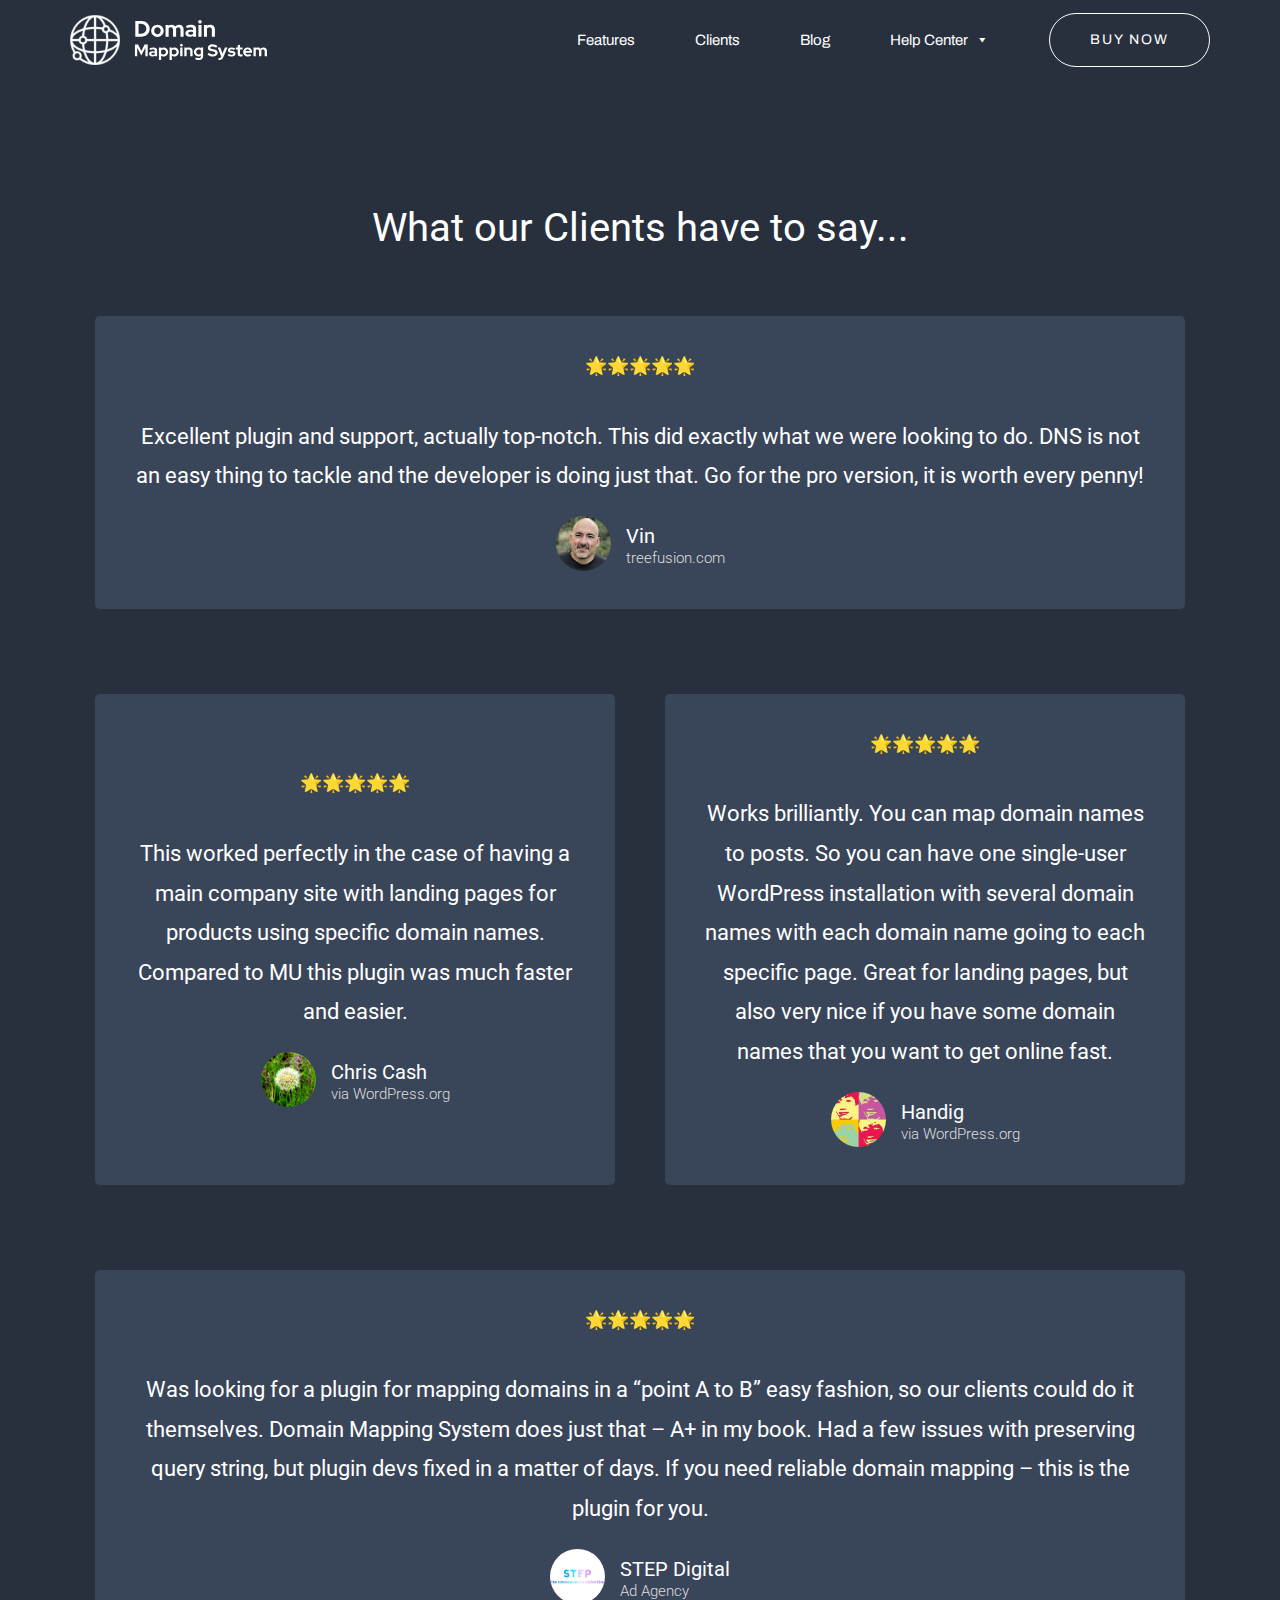
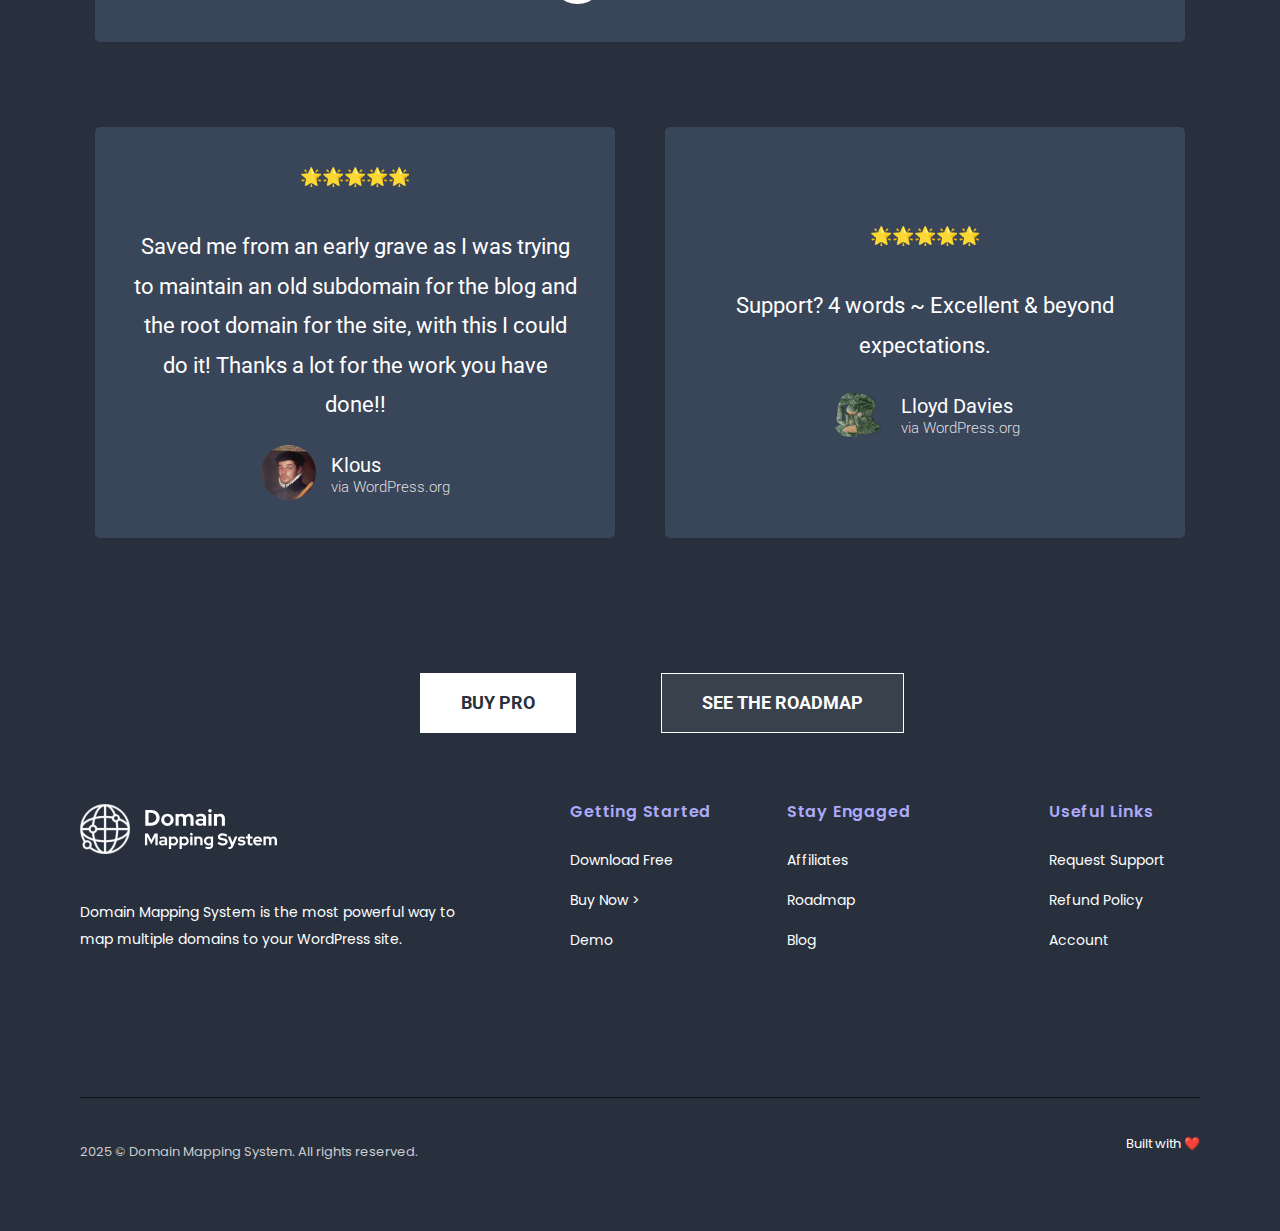
<file: clients/index.html>
<!DOCTYPE html>
<html lang="en-US">
<head>
	<meta charset="UTF-8">
	<meta name="viewport" content="width=device-width, initial-scale=1.0, viewport-fit=cover" />		<meta name='robots' content='index, follow, max-image-preview:large, max-snippet:-1, max-video-preview:-1' />
	<style>img:is([sizes="auto" i], [sizes^="auto," i]) { contain-intrinsic-size: 3000px 1500px }</style>
	
	<!-- This site is optimized with the Yoast SEO plugin v24.9 - https://yoast.com/wordpress/plugins/seo/ -->
	<title>The Fantastic Clients of Domain Mapping System &amp; What They Have to Say</title>
	<meta name="description" content="Our clients are really happy with Domain Mapping System. Here&#039;s the fantastic things they have to say about our plugin and customer support." />
	<link rel="canonical" href="index.html" />
	<meta property="og:locale" content="en_US" />
	<meta property="og:type" content="article" />
	<meta property="og:title" content="The Fantastic Clients of Domain Mapping System &amp; What They Have to Say" />
	<meta property="og:description" content="Our clients are really happy with Domain Mapping System. Here&#039;s the fantastic things they have to say about our plugin and customer support." />
	<meta property="og:url" content="https://domainmappingsystem.com/clients/" />
	<meta property="og:site_name" content="Domain Mapping System" />
	<meta property="article:modified_time" content="2022-01-10T21:53:49+00:00" />
	<meta property="og:image" content="https://domainmappingsystem.com/wp-content/uploads/elementor/thumbs/vin-pijtix65jilmocj5amxe4zcmbs2ajk9i0mkukrrwpk.jpeg" />
	<meta name="twitter:card" content="summary_large_image" />
	<meta name="twitter:label1" content="Est. reading time" />
	<meta name="twitter:data1" content="3 minutes" />
	<script type="application/ld+json" class="yoast-schema-graph">{"@context":"https://schema.org","@graph":[{"@type":"WebPage","@id":"https://domainmappingsystem.com/clients/","url":"https://domainmappingsystem.com/clients/","name":"The Fantastic Clients of Domain Mapping System & What They Have to Say","isPartOf":{"@id":"https://domainmappingsystem.com/#website"},"primaryImageOfPage":{"@id":"https://domainmappingsystem.com/clients/#primaryimage"},"image":{"@id":"https://domainmappingsystem.com/clients/#primaryimage"},"thumbnailUrl":"https://domainmappingsystem.com/wp-content/uploads/elementor/thumbs/vin-pijtix65jilmocj5amxe4zcmbs2ajk9i0mkukrrwpk.jpeg","datePublished":"2021-07-02T00:02:59+00:00","dateModified":"2022-01-10T21:53:49+00:00","description":"Our clients are really happy with Domain Mapping System. Here's the fantastic things they have to say about our plugin and customer support.","breadcrumb":{"@id":"https://domainmappingsystem.com/clients/#breadcrumb"},"inLanguage":"en-US","potentialAction":[{"@type":"ReadAction","target":["https://domainmappingsystem.com/clients/"]}]},{"@type":"ImageObject","inLanguage":"en-US","@id":"https://domainmappingsystem.com/clients/#primaryimage","url":"https://domainmappingsystem.com/wp-content/uploads/elementor/thumbs/vin-pijtix65jilmocj5amxe4zcmbs2ajk9i0mkukrrwpk.jpeg","contentUrl":"https://domainmappingsystem.com/wp-content/uploads/elementor/thumbs/vin-pijtix65jilmocj5amxe4zcmbs2ajk9i0mkukrrwpk.jpeg"},{"@type":"BreadcrumbList","@id":"https://domainmappingsystem.com/clients/#breadcrumb","itemListElement":[{"@type":"ListItem","position":1,"name":"Home","item":"https://domainmappingsystem.com/"},{"@type":"ListItem","position":2,"name":"Clients"}]},{"@type":"WebSite","@id":"https://domainmappingsystem.com/#website","url":"https://domainmappingsystem.com/","name":"Domain Mapping System","description":"Manage multiple domains in one WordPress Site","publisher":{"@id":"https://domainmappingsystem.com/#organization"},"potentialAction":[{"@type":"SearchAction","target":{"@type":"EntryPoint","urlTemplate":"https://domainmappingsystem.com/?s={search_term_string}"},"query-input":{"@type":"PropertyValueSpecification","valueRequired":true,"valueName":"search_term_string"}}],"inLanguage":"en-US"},{"@type":"Organization","@id":"https://domainmappingsystem.com/#organization","name":"Domain Mapping System","url":"https://domainmappingsystem.com/","logo":{"@type":"ImageObject","inLanguage":"en-US","@id":"https://domainmappingsystem.com/#/schema/logo/image/","url":"https://domainmappingsystem.com/wp-content/uploads/2021/02/DMS-logo-300x300-1.png","contentUrl":"https://domainmappingsystem.com/wp-content/uploads/2021/02/DMS-logo-300x300-1.png","width":300,"height":300,"caption":"Domain Mapping System"},"image":{"@id":"https://domainmappingsystem.com/#/schema/logo/image/"}}]}</script>
	<!-- / Yoast SEO plugin. -->


<link rel='dns-prefetch' href='https://fonts.googleapis.com/' />
<link rel="alternate" type="application/rss+xml" title="Domain Mapping System &raquo; Feed" href="https://domainmappingsystem.com/feed/" />
<link rel="alternate" type="application/rss+xml" title="Domain Mapping System &raquo; Comments Feed" href="https://domainmappingsystem.com/comments/feed/" />
<script>
window._wpemojiSettings = {"baseUrl":"https:\/\/s.w.org\/images\/core\/emoji\/15.1.0\/72x72\/","ext":".png","svgUrl":"https:\/\/s.w.org\/images\/core\/emoji\/15.1.0\/svg\/","svgExt":".svg","source":{"concatemoji":"https:\/\/domainmappingsystem.com\/wp-includes\/js\/wp-emoji-release.min.js?ver=6.8"}};
/*! This file is auto-generated */
!function(i,n){var o,s,e;function c(e){try{var t={supportTests:e,timestamp:(new Date).valueOf()};sessionStorage.setItem(o,JSON.stringify(t))}catch(e){}}function p(e,t,n){e.clearRect(0,0,e.canvas.width,e.canvas.height),e.fillText(t,0,0);var t=new Uint32Array(e.getImageData(0,0,e.canvas.width,e.canvas.height).data),r=(e.clearRect(0,0,e.canvas.width,e.canvas.height),e.fillText(n,0,0),new Uint32Array(e.getImageData(0,0,e.canvas.width,e.canvas.height).data));return t.every(function(e,t){return e===r[t]})}function u(e,t,n){switch(t){case"flag":return n(e,"\ud83c\udff3\ufe0f\u200d\u26a7\ufe0f","\ud83c\udff3\ufe0f\u200b\u26a7\ufe0f")?!1:!n(e,"\ud83c\uddfa\ud83c\uddf3","\ud83c\uddfa\u200b\ud83c\uddf3")&&!n(e,"\ud83c\udff4\udb40\udc67\udb40\udc62\udb40\udc65\udb40\udc6e\udb40\udc67\udb40\udc7f","\ud83c\udff4\u200b\udb40\udc67\u200b\udb40\udc62\u200b\udb40\udc65\u200b\udb40\udc6e\u200b\udb40\udc67\u200b\udb40\udc7f");case"emoji":return!n(e,"\ud83d\udc26\u200d\ud83d\udd25","\ud83d\udc26\u200b\ud83d\udd25")}return!1}function f(e,t,n){var r="undefined"!=typeof WorkerGlobalScope&&self instanceof WorkerGlobalScope?new OffscreenCanvas(300,150):i.createElement("canvas"),a=r.getContext("2d",{willReadFrequently:!0}),o=(a.textBaseline="top",a.font="600 32px Arial",{});return e.forEach(function(e){o[e]=t(a,e,n)}),o}function t(e){var t=i.createElement("script");t.src=e,t.defer=!0,i.head.appendChild(t)}"undefined"!=typeof Promise&&(o="wpEmojiSettingsSupports",s=["flag","emoji"],n.supports={everything:!0,everythingExceptFlag:!0},e=new Promise(function(e){i.addEventListener("DOMContentLoaded",e,{once:!0})}),new Promise(function(t){var n=function(){try{var e=JSON.parse(sessionStorage.getItem(o));if("object"==typeof e&&"number"==typeof e.timestamp&&(new Date).valueOf()<e.timestamp+604800&&"object"==typeof e.supportTests)return e.supportTests}catch(e){}return null}();if(!n){if("undefined"!=typeof Worker&&"undefined"!=typeof OffscreenCanvas&&"undefined"!=typeof URL&&URL.createObjectURL&&"undefined"!=typeof Blob)try{var e="postMessage("+f.toString()+"("+[JSON.stringify(s),u.toString(),p.toString()].join(",")+"));",r=new Blob([e],{type:"text/javascript"}),a=new Worker(URL.createObjectURL(r),{name:"wpTestEmojiSupports"});return void(a.onmessage=function(e){c(n=e.data),a.terminate(),t(n)})}catch(e){}c(n=f(s,u,p))}t(n)}).then(function(e){for(var t in e)n.supports[t]=e[t],n.supports.everything=n.supports.everything&&n.supports[t],"flag"!==t&&(n.supports.everythingExceptFlag=n.supports.everythingExceptFlag&&n.supports[t]);n.supports.everythingExceptFlag=n.supports.everythingExceptFlag&&!n.supports.flag,n.DOMReady=!1,n.readyCallback=function(){n.DOMReady=!0}}).then(function(){return e}).then(function(){var e;n.supports.everything||(n.readyCallback(),(e=n.source||{}).concatemoji?t(e.concatemoji):e.wpemoji&&e.twemoji&&(t(e.twemoji),t(e.wpemoji)))}))}((window,document),window._wpemojiSettings);
</script>
<style id='wp-emoji-styles-inline-css'>

	img.wp-smiley, img.emoji {
		display: inline !important;
		border: none !important;
		box-shadow: none !important;
		height: 1em !important;
		width: 1em !important;
		margin: 0 0.07em !important;
		vertical-align: -0.1em !important;
		background: none !important;
		padding: 0 !important;
	}
</style>
<style id='classic-theme-styles-inline-css'>
/*! This file is auto-generated */
.wp-block-button__link{color:#fff;background-color:#32373c;border-radius:9999px;box-shadow:none;text-decoration:none;padding:calc(.667em + 2px) calc(1.333em + 2px);font-size:1.125em}.wp-block-file__button{background:#32373c;color:#fff;text-decoration:none}
</style>
<link rel='stylesheet' id='twenty-twenty-one-custom-color-overrides-css' href='../wp-content/themes/twentytwentyone/assets/css/custom-color-overrides.css%3Fver=2.5.css' media='all' />
<style id='twenty-twenty-one-custom-color-overrides-inline-css'>
:root .editor-styles-wrapper{--global--color-background: #28303d;--global--color-primary: #fff;--global--color-secondary: #fff;--button--color-background: #fff;--button--color-text-hover: #fff;--table--stripes-border-color: rgba(240, 240, 240, 0.15);--table--stripes-background-color: rgba(240, 240, 240, 0.15);}
</style>
<style id='global-styles-inline-css'>
:root{--wp--preset--aspect-ratio--square: 1;--wp--preset--aspect-ratio--4-3: 4/3;--wp--preset--aspect-ratio--3-4: 3/4;--wp--preset--aspect-ratio--3-2: 3/2;--wp--preset--aspect-ratio--2-3: 2/3;--wp--preset--aspect-ratio--16-9: 16/9;--wp--preset--aspect-ratio--9-16: 9/16;--wp--preset--color--black: #000000;--wp--preset--color--cyan-bluish-gray: #abb8c3;--wp--preset--color--white: #FFFFFF;--wp--preset--color--pale-pink: #f78da7;--wp--preset--color--vivid-red: #cf2e2e;--wp--preset--color--luminous-vivid-orange: #ff6900;--wp--preset--color--luminous-vivid-amber: #fcb900;--wp--preset--color--light-green-cyan: #7bdcb5;--wp--preset--color--vivid-green-cyan: #00d084;--wp--preset--color--pale-cyan-blue: #8ed1fc;--wp--preset--color--vivid-cyan-blue: #0693e3;--wp--preset--color--vivid-purple: #9b51e0;--wp--preset--color--dark-gray: #28303D;--wp--preset--color--gray: #39414D;--wp--preset--color--green: #D1E4DD;--wp--preset--color--blue: #D1DFE4;--wp--preset--color--purple: #D1D1E4;--wp--preset--color--red: #E4D1D1;--wp--preset--color--orange: #E4DAD1;--wp--preset--color--yellow: #EEEADD;--wp--preset--gradient--vivid-cyan-blue-to-vivid-purple: linear-gradient(135deg,rgba(6,147,227,1) 0%,rgb(155,81,224) 100%);--wp--preset--gradient--light-green-cyan-to-vivid-green-cyan: linear-gradient(135deg,rgb(122,220,180) 0%,rgb(0,208,130) 100%);--wp--preset--gradient--luminous-vivid-amber-to-luminous-vivid-orange: linear-gradient(135deg,rgba(252,185,0,1) 0%,rgba(255,105,0,1) 100%);--wp--preset--gradient--luminous-vivid-orange-to-vivid-red: linear-gradient(135deg,rgba(255,105,0,1) 0%,rgb(207,46,46) 100%);--wp--preset--gradient--very-light-gray-to-cyan-bluish-gray: linear-gradient(135deg,rgb(238,238,238) 0%,rgb(169,184,195) 100%);--wp--preset--gradient--cool-to-warm-spectrum: linear-gradient(135deg,rgb(74,234,220) 0%,rgb(151,120,209) 20%,rgb(207,42,186) 40%,rgb(238,44,130) 60%,rgb(251,105,98) 80%,rgb(254,248,76) 100%);--wp--preset--gradient--blush-light-purple: linear-gradient(135deg,rgb(255,206,236) 0%,rgb(152,150,240) 100%);--wp--preset--gradient--blush-bordeaux: linear-gradient(135deg,rgb(254,205,165) 0%,rgb(254,45,45) 50%,rgb(107,0,62) 100%);--wp--preset--gradient--luminous-dusk: linear-gradient(135deg,rgb(255,203,112) 0%,rgb(199,81,192) 50%,rgb(65,88,208) 100%);--wp--preset--gradient--pale-ocean: linear-gradient(135deg,rgb(255,245,203) 0%,rgb(182,227,212) 50%,rgb(51,167,181) 100%);--wp--preset--gradient--electric-grass: linear-gradient(135deg,rgb(202,248,128) 0%,rgb(113,206,126) 100%);--wp--preset--gradient--midnight: linear-gradient(135deg,rgb(2,3,129) 0%,rgb(40,116,252) 100%);--wp--preset--gradient--purple-to-yellow: linear-gradient(160deg, #D1D1E4 0%, #EEEADD 100%);--wp--preset--gradient--yellow-to-purple: linear-gradient(160deg, #EEEADD 0%, #D1D1E4 100%);--wp--preset--gradient--green-to-yellow: linear-gradient(160deg, #D1E4DD 0%, #EEEADD 100%);--wp--preset--gradient--yellow-to-green: linear-gradient(160deg, #EEEADD 0%, #D1E4DD 100%);--wp--preset--gradient--red-to-yellow: linear-gradient(160deg, #E4D1D1 0%, #EEEADD 100%);--wp--preset--gradient--yellow-to-red: linear-gradient(160deg, #EEEADD 0%, #E4D1D1 100%);--wp--preset--gradient--purple-to-red: linear-gradient(160deg, #D1D1E4 0%, #E4D1D1 100%);--wp--preset--gradient--red-to-purple: linear-gradient(160deg, #E4D1D1 0%, #D1D1E4 100%);--wp--preset--font-size--small: 18px;--wp--preset--font-size--medium: 20px;--wp--preset--font-size--large: 24px;--wp--preset--font-size--x-large: 42px;--wp--preset--font-size--extra-small: 16px;--wp--preset--font-size--normal: 20px;--wp--preset--font-size--extra-large: 40px;--wp--preset--font-size--huge: 96px;--wp--preset--font-size--gigantic: 144px;--wp--preset--spacing--20: 0.44rem;--wp--preset--spacing--30: 0.67rem;--wp--preset--spacing--40: 1rem;--wp--preset--spacing--50: 1.5rem;--wp--preset--spacing--60: 2.25rem;--wp--preset--spacing--70: 3.38rem;--wp--preset--spacing--80: 5.06rem;--wp--preset--shadow--natural: 6px 6px 9px rgba(0, 0, 0, 0.2);--wp--preset--shadow--deep: 12px 12px 50px rgba(0, 0, 0, 0.4);--wp--preset--shadow--sharp: 6px 6px 0px rgba(0, 0, 0, 0.2);--wp--preset--shadow--outlined: 6px 6px 0px -3px rgba(255, 255, 255, 1), 6px 6px rgba(0, 0, 0, 1);--wp--preset--shadow--crisp: 6px 6px 0px rgba(0, 0, 0, 1);}:where(.is-layout-flex){gap: 0.5em;}:where(.is-layout-grid){gap: 0.5em;}body .is-layout-flex{display: flex;}.is-layout-flex{flex-wrap: wrap;align-items: center;}.is-layout-flex > :is(*, div){margin: 0;}body .is-layout-grid{display: grid;}.is-layout-grid > :is(*, div){margin: 0;}:where(.wp-block-columns.is-layout-flex){gap: 2em;}:where(.wp-block-columns.is-layout-grid){gap: 2em;}:where(.wp-block-post-template.is-layout-flex){gap: 1.25em;}:where(.wp-block-post-template.is-layout-grid){gap: 1.25em;}.has-black-color{color: var(--wp--preset--color--black) !important;}.has-cyan-bluish-gray-color{color: var(--wp--preset--color--cyan-bluish-gray) !important;}.has-white-color{color: var(--wp--preset--color--white) !important;}.has-pale-pink-color{color: var(--wp--preset--color--pale-pink) !important;}.has-vivid-red-color{color: var(--wp--preset--color--vivid-red) !important;}.has-luminous-vivid-orange-color{color: var(--wp--preset--color--luminous-vivid-orange) !important;}.has-luminous-vivid-amber-color{color: var(--wp--preset--color--luminous-vivid-amber) !important;}.has-light-green-cyan-color{color: var(--wp--preset--color--light-green-cyan) !important;}.has-vivid-green-cyan-color{color: var(--wp--preset--color--vivid-green-cyan) !important;}.has-pale-cyan-blue-color{color: var(--wp--preset--color--pale-cyan-blue) !important;}.has-vivid-cyan-blue-color{color: var(--wp--preset--color--vivid-cyan-blue) !important;}.has-vivid-purple-color{color: var(--wp--preset--color--vivid-purple) !important;}.has-black-background-color{background-color: var(--wp--preset--color--black) !important;}.has-cyan-bluish-gray-background-color{background-color: var(--wp--preset--color--cyan-bluish-gray) !important;}.has-white-background-color{background-color: var(--wp--preset--color--white) !important;}.has-pale-pink-background-color{background-color: var(--wp--preset--color--pale-pink) !important;}.has-vivid-red-background-color{background-color: var(--wp--preset--color--vivid-red) !important;}.has-luminous-vivid-orange-background-color{background-color: var(--wp--preset--color--luminous-vivid-orange) !important;}.has-luminous-vivid-amber-background-color{background-color: var(--wp--preset--color--luminous-vivid-amber) !important;}.has-light-green-cyan-background-color{background-color: var(--wp--preset--color--light-green-cyan) !important;}.has-vivid-green-cyan-background-color{background-color: var(--wp--preset--color--vivid-green-cyan) !important;}.has-pale-cyan-blue-background-color{background-color: var(--wp--preset--color--pale-cyan-blue) !important;}.has-vivid-cyan-blue-background-color{background-color: var(--wp--preset--color--vivid-cyan-blue) !important;}.has-vivid-purple-background-color{background-color: var(--wp--preset--color--vivid-purple) !important;}.has-black-border-color{border-color: var(--wp--preset--color--black) !important;}.has-cyan-bluish-gray-border-color{border-color: var(--wp--preset--color--cyan-bluish-gray) !important;}.has-white-border-color{border-color: var(--wp--preset--color--white) !important;}.has-pale-pink-border-color{border-color: var(--wp--preset--color--pale-pink) !important;}.has-vivid-red-border-color{border-color: var(--wp--preset--color--vivid-red) !important;}.has-luminous-vivid-orange-border-color{border-color: var(--wp--preset--color--luminous-vivid-orange) !important;}.has-luminous-vivid-amber-border-color{border-color: var(--wp--preset--color--luminous-vivid-amber) !important;}.has-light-green-cyan-border-color{border-color: var(--wp--preset--color--light-green-cyan) !important;}.has-vivid-green-cyan-border-color{border-color: var(--wp--preset--color--vivid-green-cyan) !important;}.has-pale-cyan-blue-border-color{border-color: var(--wp--preset--color--pale-cyan-blue) !important;}.has-vivid-cyan-blue-border-color{border-color: var(--wp--preset--color--vivid-cyan-blue) !important;}.has-vivid-purple-border-color{border-color: var(--wp--preset--color--vivid-purple) !important;}.has-vivid-cyan-blue-to-vivid-purple-gradient-background{background: var(--wp--preset--gradient--vivid-cyan-blue-to-vivid-purple) !important;}.has-light-green-cyan-to-vivid-green-cyan-gradient-background{background: var(--wp--preset--gradient--light-green-cyan-to-vivid-green-cyan) !important;}.has-luminous-vivid-amber-to-luminous-vivid-orange-gradient-background{background: var(--wp--preset--gradient--luminous-vivid-amber-to-luminous-vivid-orange) !important;}.has-luminous-vivid-orange-to-vivid-red-gradient-background{background: var(--wp--preset--gradient--luminous-vivid-orange-to-vivid-red) !important;}.has-very-light-gray-to-cyan-bluish-gray-gradient-background{background: var(--wp--preset--gradient--very-light-gray-to-cyan-bluish-gray) !important;}.has-cool-to-warm-spectrum-gradient-background{background: var(--wp--preset--gradient--cool-to-warm-spectrum) !important;}.has-blush-light-purple-gradient-background{background: var(--wp--preset--gradient--blush-light-purple) !important;}.has-blush-bordeaux-gradient-background{background: var(--wp--preset--gradient--blush-bordeaux) !important;}.has-luminous-dusk-gradient-background{background: var(--wp--preset--gradient--luminous-dusk) !important;}.has-pale-ocean-gradient-background{background: var(--wp--preset--gradient--pale-ocean) !important;}.has-electric-grass-gradient-background{background: var(--wp--preset--gradient--electric-grass) !important;}.has-midnight-gradient-background{background: var(--wp--preset--gradient--midnight) !important;}.has-small-font-size{font-size: var(--wp--preset--font-size--small) !important;}.has-medium-font-size{font-size: var(--wp--preset--font-size--medium) !important;}.has-large-font-size{font-size: var(--wp--preset--font-size--large) !important;}.has-x-large-font-size{font-size: var(--wp--preset--font-size--x-large) !important;}
:where(.wp-block-post-template.is-layout-flex){gap: 1.25em;}:where(.wp-block-post-template.is-layout-grid){gap: 1.25em;}
:where(.wp-block-columns.is-layout-flex){gap: 2em;}:where(.wp-block-columns.is-layout-grid){gap: 2em;}
:root :where(.wp-block-pullquote){font-size: 1.5em;line-height: 1.6;}
</style>
<link rel='stylesheet' id='sfr-main-css' href='../wp-content/plugins/simple-feature-requests/assets/frontend/css/main.min.css%3Fver=2.4.5.css' media='all' />
<link rel='stylesheet' id='megamenu-css' href='../wp-content/uploads/maxmegamenu/style.css%3Fver=78bdd4.css' media='all' />
<link rel='stylesheet' id='dashicons-css' href='../wp-includes/css/dashicons.min.css%3Fver=6.8.css' media='all' />
<link rel='stylesheet' id='megamenu-google-fonts-css' href='https://fonts.googleapis.com/css?family=Archivo%3A400%2C700&amp;ver=6.8' media='all' />
<link rel='stylesheet' id='megamenu-genericons-css' href='../wp-content/plugins/megamenu-pro/icons/genericons/genericons/genericons.css%3Fver=2.4.2.css' media='all' />
<link rel='stylesheet' id='megamenu-fontawesome-css' href='../wp-content/plugins/megamenu-pro/icons/fontawesome/css/font-awesome.min.css%3Fver=2.4.2.css' media='all' />
<link rel='stylesheet' id='megamenu-fontawesome5-css' href='../wp-content/plugins/megamenu-pro/icons/fontawesome5/css/all.min.css%3Fver=2.4.2.css' media='all' />
<link rel='stylesheet' id='megamenu-fontawesome6-css' href='../wp-content/plugins/megamenu-pro/icons/fontawesome6/css/all.min.css%3Fver=2.4.2.css' media='all' />
<link rel='stylesheet' id='twenty-twenty-one-style-css' href='../wp-content/themes/twentytwentyone/style.css%3Fver=2.5.css' media='all' />
<style id='twenty-twenty-one-style-inline-css'>
:root{--global--color-background: #28303d;--global--color-primary: #fff;--global--color-secondary: #fff;--button--color-background: #fff;--button--color-text-hover: #fff;--table--stripes-border-color: rgba(240, 240, 240, 0.15);--table--stripes-background-color: rgba(240, 240, 240, 0.15);}
</style>
<link rel='stylesheet' id='twenty-twenty-one-print-style-css' href='../wp-content/themes/twentytwentyone/assets/css/print.css%3Fver=2.5.css' media='print' />
<link rel='stylesheet' id='elementor-frontend-css' href='../wp-content/plugins/elementor/assets/css/frontend.min.css%3Fver=3.28.4.css' media='all' />
<style id='elementor-frontend-inline-css'>
.elementor-kit-34{--e-global-color-primary:#6EC1E4;--e-global-color-secondary:#54595F;--e-global-color-text:#7A7A7A;--e-global-color-accent:#526483;--e-global-color-658d3ef:#28303D;--e-global-color-7655223:#526483;--e-global-color-bd66284:#394559;--e-global-color-bd6013b:#39414D;--e-global-typography-primary-font-family:"Roboto";--e-global-typography-primary-font-weight:600;--e-global-typography-secondary-font-family:"Roboto Slab";--e-global-typography-secondary-font-weight:400;--e-global-typography-text-font-family:"Roboto";--e-global-typography-text-font-weight:400;--e-global-typography-accent-font-family:"Roboto";--e-global-typography-accent-font-weight:500;background-color:var( --e-global-color-658d3ef );font-size:18px;line-height:1.5em;}.elementor-kit-34 e-page-transition{background-color:#FFBC7D;}.elementor-kit-34 p{margin-bottom:15px;}.elementor-kit-34 h1{color:#FFFFFF;font-size:36px;line-height:1.4em;}.elementor-kit-34 h2{color:#FFFFFF;font-size:28px;font-weight:500;line-height:1.5em;}.elementor-kit-34 h3{color:#FFFFFF;font-size:25px;font-weight:400;font-style:normal;line-height:1.8em;}.elementor-kit-34 h4{color:#FFFFFF;font-size:20px;font-weight:400;line-height:2em;}.elementor-section.elementor-section-boxed > .elementor-container{max-width:1140px;}.e-con{--container-max-width:1140px;}.elementor-widget:not(:last-child){margin-block-end:20px;}.elementor-element{--widgets-spacing:20px 20px;--widgets-spacing-row:20px;--widgets-spacing-column:20px;}{}h1.entry-title{display:var(--page-title-display);}@media(max-width:1024px){.elementor-section.elementor-section-boxed > .elementor-container{max-width:1024px;}.e-con{--container-max-width:1024px;}}@media(max-width:767px){.elementor-section.elementor-section-boxed > .elementor-container{max-width:767px;}.e-con{--container-max-width:767px;}}
.elementor-380 .elementor-element.elementor-element-2d388dd3 > .elementor-container > .elementor-column > .elementor-widget-wrap{align-content:center;align-items:center;}.elementor-380 .elementor-element.elementor-element-2d388dd3:not(.elementor-motion-effects-element-type-background), .elementor-380 .elementor-element.elementor-element-2d388dd3 > .elementor-motion-effects-container > .elementor-motion-effects-layer{background-color:var( --e-global-color-658d3ef );}.elementor-380 .elementor-element.elementor-element-2d388dd3{transition:background 0.3s, border 0.3s, border-radius 0.3s, box-shadow 0.3s;padding:100px 0px 0px 0px;}.elementor-380 .elementor-element.elementor-element-2d388dd3 > .elementor-background-overlay{transition:background 0.3s, border-radius 0.3s, opacity 0.3s;}.elementor-380 .elementor-element.elementor-element-7eb31275{text-align:center;}.elementor-380 .elementor-element.elementor-element-7eb31275 .elementor-heading-title{font-size:40px;font-weight:400;color:#ffffff;}.elementor-380 .elementor-element.elementor-element-6f09350 > .elementor-container > .elementor-column > .elementor-widget-wrap{align-content:center;align-items:center;}.elementor-380 .elementor-element.elementor-element-6f09350:not(.elementor-motion-effects-element-type-background), .elementor-380 .elementor-element.elementor-element-6f09350 > .elementor-motion-effects-container > .elementor-motion-effects-layer{background-color:var( --e-global-color-658d3ef );}.elementor-380 .elementor-element.elementor-element-6f09350{transition:background 0.3s, border 0.3s, border-radius 0.3s, box-shadow 0.3s;margin-top:0px;margin-bottom:0px;padding:0px 0px 100px 0px;}.elementor-380 .elementor-element.elementor-element-6f09350 > .elementor-background-overlay{transition:background 0.3s, border-radius 0.3s, opacity 0.3s;}.elementor-380 .elementor-element.elementor-element-0d82040{padding:35px 0px 0px 0px;}.elementor-380 .elementor-element.elementor-element-3957598:not(.elementor-motion-effects-element-type-background) > .elementor-widget-wrap, .elementor-380 .elementor-element.elementor-element-3957598 > .elementor-widget-wrap > .elementor-motion-effects-container > .elementor-motion-effects-layer{background-color:var( --e-global-color-bd66284 );}.elementor-bc-flex-widget .elementor-380 .elementor-element.elementor-element-3957598.elementor-column .elementor-widget-wrap{align-items:center;}.elementor-380 .elementor-element.elementor-element-3957598.elementor-column.elementor-element[data-element_type="column"] > .elementor-widget-wrap.elementor-element-populated{align-content:center;align-items:center;}.elementor-380 .elementor-element.elementor-element-3957598 > .elementor-element-populated, .elementor-380 .elementor-element.elementor-element-3957598 > .elementor-element-populated > .elementor-background-overlay, .elementor-380 .elementor-element.elementor-element-3957598 > .elementor-background-slideshow{border-radius:5px 5px 5px 5px;}.elementor-380 .elementor-element.elementor-element-3957598 > .elementor-element-populated{transition:background 0.3s, border 0.3s, border-radius 0.3s, box-shadow 0.3s;margin:25px 25px 25px 25px;--e-column-margin-right:25px;--e-column-margin-left:25px;padding:35px 35px 35px 35px;}.elementor-380 .elementor-element.elementor-element-3957598 > .elementor-element-populated > .elementor-background-overlay{transition:background 0.3s, border-radius 0.3s, opacity 0.3s;}.elementor-380 .elementor-element.elementor-element-5687d1f{text-align:center;}.elementor-380 .elementor-element.elementor-element-949913f .elementor-testimonial-wrapper{text-align:center;}.elementor-380 .elementor-element.elementor-element-949913f .elementor-testimonial-content{color:#ffffff;font-size:22px;font-weight:400;line-height:1.8em;}.elementor-380 .elementor-element.elementor-element-949913f .elementor-testimonial-wrapper .elementor-testimonial-image img{width:55px;height:55px;}.elementor-380 .elementor-element.elementor-element-949913f .elementor-testimonial-name{color:#ffffff;font-size:20px;}.elementor-380 .elementor-element.elementor-element-949913f .elementor-testimonial-job{color:#DEDEDE;font-size:15px;font-weight:300;}.elementor-380 .elementor-element.elementor-element-67a332e{padding:35px 0px 0px 0px;}.elementor-380 .elementor-element.elementor-element-cfa64e1:not(.elementor-motion-effects-element-type-background) > .elementor-widget-wrap, .elementor-380 .elementor-element.elementor-element-cfa64e1 > .elementor-widget-wrap > .elementor-motion-effects-container > .elementor-motion-effects-layer{background-color:var( --e-global-color-bd66284 );}.elementor-bc-flex-widget .elementor-380 .elementor-element.elementor-element-cfa64e1.elementor-column .elementor-widget-wrap{align-items:center;}.elementor-380 .elementor-element.elementor-element-cfa64e1.elementor-column.elementor-element[data-element_type="column"] > .elementor-widget-wrap.elementor-element-populated{align-content:center;align-items:center;}.elementor-380 .elementor-element.elementor-element-cfa64e1 > .elementor-element-populated, .elementor-380 .elementor-element.elementor-element-cfa64e1 > .elementor-element-populated > .elementor-background-overlay, .elementor-380 .elementor-element.elementor-element-cfa64e1 > .elementor-background-slideshow{border-radius:5px 5px 5px 5px;}.elementor-380 .elementor-element.elementor-element-cfa64e1 > .elementor-element-populated{transition:background 0.3s, border 0.3s, border-radius 0.3s, box-shadow 0.3s;margin:25px 25px 25px 25px;--e-column-margin-right:25px;--e-column-margin-left:25px;padding:35px 35px 35px 35px;}.elementor-380 .elementor-element.elementor-element-cfa64e1 > .elementor-element-populated > .elementor-background-overlay{transition:background 0.3s, border-radius 0.3s, opacity 0.3s;}.elementor-380 .elementor-element.elementor-element-0c8728a{text-align:center;}.elementor-380 .elementor-element.elementor-element-c1a8de0 .elementor-testimonial-wrapper{text-align:center;}.elementor-380 .elementor-element.elementor-element-c1a8de0 .elementor-testimonial-content{color:#ffffff;font-size:22px;font-weight:400;line-height:1.8em;}.elementor-380 .elementor-element.elementor-element-c1a8de0 .elementor-testimonial-wrapper .elementor-testimonial-image img{width:55px;height:55px;}.elementor-380 .elementor-element.elementor-element-c1a8de0 .elementor-testimonial-name{color:#ffffff;font-size:20px;}.elementor-380 .elementor-element.elementor-element-c1a8de0 .elementor-testimonial-job{color:#DEDEDE;font-size:15px;font-weight:300;}.elementor-380 .elementor-element.elementor-element-6b294f0:not(.elementor-motion-effects-element-type-background) > .elementor-widget-wrap, .elementor-380 .elementor-element.elementor-element-6b294f0 > .elementor-widget-wrap > .elementor-motion-effects-container > .elementor-motion-effects-layer{background-color:var( --e-global-color-bd66284 );}.elementor-bc-flex-widget .elementor-380 .elementor-element.elementor-element-6b294f0.elementor-column .elementor-widget-wrap{align-items:center;}.elementor-380 .elementor-element.elementor-element-6b294f0.elementor-column.elementor-element[data-element_type="column"] > .elementor-widget-wrap.elementor-element-populated{align-content:center;align-items:center;}.elementor-380 .elementor-element.elementor-element-6b294f0 > .elementor-element-populated, .elementor-380 .elementor-element.elementor-element-6b294f0 > .elementor-element-populated > .elementor-background-overlay, .elementor-380 .elementor-element.elementor-element-6b294f0 > .elementor-background-slideshow{border-radius:5px 5px 5px 5px;}.elementor-380 .elementor-element.elementor-element-6b294f0 > .elementor-element-populated{transition:background 0.3s, border 0.3s, border-radius 0.3s, box-shadow 0.3s;margin:25px 25px 25px 25px;--e-column-margin-right:25px;--e-column-margin-left:25px;padding:35px 35px 35px 35px;}.elementor-380 .elementor-element.elementor-element-6b294f0 > .elementor-element-populated > .elementor-background-overlay{transition:background 0.3s, border-radius 0.3s, opacity 0.3s;}.elementor-380 .elementor-element.elementor-element-caae09a{text-align:center;}.elementor-380 .elementor-element.elementor-element-fa7ab2d .elementor-testimonial-wrapper{text-align:center;}.elementor-380 .elementor-element.elementor-element-fa7ab2d .elementor-testimonial-content{color:#ffffff;font-size:22px;font-weight:400;line-height:1.8em;}.elementor-380 .elementor-element.elementor-element-fa7ab2d .elementor-testimonial-wrapper .elementor-testimonial-image img{width:55px;height:55px;}.elementor-380 .elementor-element.elementor-element-fa7ab2d .elementor-testimonial-name{color:#ffffff;font-size:20px;}.elementor-380 .elementor-element.elementor-element-fa7ab2d .elementor-testimonial-job{color:#DEDEDE;font-size:15px;font-weight:300;}.elementor-380 .elementor-element.elementor-element-1429bbf{padding:35px 0px 0px 0px;}.elementor-380 .elementor-element.elementor-element-3782013:not(.elementor-motion-effects-element-type-background) > .elementor-widget-wrap, .elementor-380 .elementor-element.elementor-element-3782013 > .elementor-widget-wrap > .elementor-motion-effects-container > .elementor-motion-effects-layer{background-color:var( --e-global-color-bd66284 );}.elementor-bc-flex-widget .elementor-380 .elementor-element.elementor-element-3782013.elementor-column .elementor-widget-wrap{align-items:center;}.elementor-380 .elementor-element.elementor-element-3782013.elementor-column.elementor-element[data-element_type="column"] > .elementor-widget-wrap.elementor-element-populated{align-content:center;align-items:center;}.elementor-380 .elementor-element.elementor-element-3782013 > .elementor-element-populated, .elementor-380 .elementor-element.elementor-element-3782013 > .elementor-element-populated > .elementor-background-overlay, .elementor-380 .elementor-element.elementor-element-3782013 > .elementor-background-slideshow{border-radius:5px 5px 5px 5px;}.elementor-380 .elementor-element.elementor-element-3782013 > .elementor-element-populated{transition:background 0.3s, border 0.3s, border-radius 0.3s, box-shadow 0.3s;margin:25px 25px 25px 25px;--e-column-margin-right:25px;--e-column-margin-left:25px;padding:35px 35px 35px 35px;}.elementor-380 .elementor-element.elementor-element-3782013 > .elementor-element-populated > .elementor-background-overlay{transition:background 0.3s, border-radius 0.3s, opacity 0.3s;}.elementor-380 .elementor-element.elementor-element-709d26a{text-align:center;}.elementor-380 .elementor-element.elementor-element-9a8bb7b .elementor-testimonial-wrapper{text-align:center;}.elementor-380 .elementor-element.elementor-element-9a8bb7b .elementor-testimonial-content{color:#ffffff;font-size:22px;font-weight:400;line-height:1.8em;}.elementor-380 .elementor-element.elementor-element-9a8bb7b .elementor-testimonial-wrapper .elementor-testimonial-image img{width:55px;height:55px;}.elementor-380 .elementor-element.elementor-element-9a8bb7b .elementor-testimonial-name{color:#ffffff;font-size:20px;}.elementor-380 .elementor-element.elementor-element-9a8bb7b .elementor-testimonial-job{color:#DEDEDE;font-size:15px;font-weight:300;}.elementor-380 .elementor-element.elementor-element-1d71b89{padding:35px 0px 0px 0px;}.elementor-380 .elementor-element.elementor-element-acc8daf:not(.elementor-motion-effects-element-type-background) > .elementor-widget-wrap, .elementor-380 .elementor-element.elementor-element-acc8daf > .elementor-widget-wrap > .elementor-motion-effects-container > .elementor-motion-effects-layer{background-color:var( --e-global-color-bd66284 );}.elementor-bc-flex-widget .elementor-380 .elementor-element.elementor-element-acc8daf.elementor-column .elementor-widget-wrap{align-items:center;}.elementor-380 .elementor-element.elementor-element-acc8daf.elementor-column.elementor-element[data-element_type="column"] > .elementor-widget-wrap.elementor-element-populated{align-content:center;align-items:center;}.elementor-380 .elementor-element.elementor-element-acc8daf > .elementor-element-populated, .elementor-380 .elementor-element.elementor-element-acc8daf > .elementor-element-populated > .elementor-background-overlay, .elementor-380 .elementor-element.elementor-element-acc8daf > .elementor-background-slideshow{border-radius:5px 5px 5px 5px;}.elementor-380 .elementor-element.elementor-element-acc8daf > .elementor-element-populated{transition:background 0.3s, border 0.3s, border-radius 0.3s, box-shadow 0.3s;margin:25px 25px 25px 25px;--e-column-margin-right:25px;--e-column-margin-left:25px;padding:35px 35px 35px 35px;}.elementor-380 .elementor-element.elementor-element-acc8daf > .elementor-element-populated > .elementor-background-overlay{transition:background 0.3s, border-radius 0.3s, opacity 0.3s;}.elementor-380 .elementor-element.elementor-element-b8713b9{text-align:center;}.elementor-380 .elementor-element.elementor-element-b13d414 .elementor-testimonial-wrapper{text-align:center;}.elementor-380 .elementor-element.elementor-element-b13d414 .elementor-testimonial-content{color:#ffffff;font-size:22px;font-weight:400;line-height:1.8em;}.elementor-380 .elementor-element.elementor-element-b13d414 .elementor-testimonial-wrapper .elementor-testimonial-image img{width:55px;height:55px;}.elementor-380 .elementor-element.elementor-element-b13d414 .elementor-testimonial-name{color:#ffffff;font-size:20px;}.elementor-380 .elementor-element.elementor-element-b13d414 .elementor-testimonial-job{color:#DEDEDE;font-size:15px;font-weight:300;}.elementor-380 .elementor-element.elementor-element-411cd69:not(.elementor-motion-effects-element-type-background) > .elementor-widget-wrap, .elementor-380 .elementor-element.elementor-element-411cd69 > .elementor-widget-wrap > .elementor-motion-effects-container > .elementor-motion-effects-layer{background-color:var( --e-global-color-bd66284 );}.elementor-bc-flex-widget .elementor-380 .elementor-element.elementor-element-411cd69.elementor-column .elementor-widget-wrap{align-items:center;}.elementor-380 .elementor-element.elementor-element-411cd69.elementor-column.elementor-element[data-element_type="column"] > .elementor-widget-wrap.elementor-element-populated{align-content:center;align-items:center;}.elementor-380 .elementor-element.elementor-element-411cd69 > .elementor-element-populated, .elementor-380 .elementor-element.elementor-element-411cd69 > .elementor-element-populated > .elementor-background-overlay, .elementor-380 .elementor-element.elementor-element-411cd69 > .elementor-background-slideshow{border-radius:5px 5px 5px 5px;}.elementor-380 .elementor-element.elementor-element-411cd69 > .elementor-element-populated{transition:background 0.3s, border 0.3s, border-radius 0.3s, box-shadow 0.3s;margin:25px 25px 25px 25px;--e-column-margin-right:25px;--e-column-margin-left:25px;padding:35px 35px 35px 35px;}.elementor-380 .elementor-element.elementor-element-411cd69 > .elementor-element-populated > .elementor-background-overlay{transition:background 0.3s, border-radius 0.3s, opacity 0.3s;}.elementor-380 .elementor-element.elementor-element-5955415{text-align:center;}.elementor-380 .elementor-element.elementor-element-575dab5 .elementor-testimonial-wrapper{text-align:center;}.elementor-380 .elementor-element.elementor-element-575dab5 .elementor-testimonial-content{color:#ffffff;font-size:22px;font-weight:400;line-height:1.8em;}.elementor-380 .elementor-element.elementor-element-575dab5 .elementor-testimonial-wrapper .elementor-testimonial-image img{width:55px;height:55px;}.elementor-380 .elementor-element.elementor-element-575dab5 .elementor-testimonial-name{color:#ffffff;font-size:20px;}.elementor-380 .elementor-element.elementor-element-575dab5 .elementor-testimonial-job{color:#DEDEDE;font-size:15px;font-weight:300;}.elementor-380 .elementor-element.elementor-element-1be21ef9 .elementor-button{background-color:#FFFFFF;font-family:"Roboto", Sans-serif;font-weight:700;fill:var( --e-global-color-658d3ef );color:var( --e-global-color-658d3ef );border-style:solid;border-width:1px 1px 1px 1px;border-color:#FFFFFF;border-radius:0px 0px 0px 0px;}.elementor-380 .elementor-element.elementor-element-2851ff0c .elementor-button{background-color:var( --e-global-color-bd6013b );font-family:"Roboto", Sans-serif;font-weight:700;fill:#FFFFFF;color:#FFFFFF;border-style:solid;border-width:1px 1px 1px 1px;border-color:#FFFFFF;border-radius:0px 0px 0px 0px;}@media(max-width:1024px){.elementor-380 .elementor-element.elementor-element-2d388dd3{padding:100px 25px 100px 25px;}.elementor-380 .elementor-element.elementor-element-7eb31275 .elementor-heading-title{font-size:45px;}.elementor-380 .elementor-element.elementor-element-6f09350{padding:100px 25px 100px 25px;}.elementor-380 .elementor-element.elementor-element-0d82040{padding:15px 0px 0px 0px;}.elementor-380 .elementor-element.elementor-element-3957598 > .elementor-element-populated{margin:0px 5px 0px 5px;--e-column-margin-right:5px;--e-column-margin-left:5px;padding:20px 20px 20px 20px;}.elementor-380 .elementor-element.elementor-element-949913f .elementor-testimonial-name{font-size:18px;}.elementor-380 .elementor-element.elementor-element-67a332e{padding:15px 0px 0px 0px;}.elementor-380 .elementor-element.elementor-element-cfa64e1 > .elementor-element-populated{margin:0px 5px 0px 5px;--e-column-margin-right:5px;--e-column-margin-left:5px;padding:20px 20px 20px 20px;}.elementor-380 .elementor-element.elementor-element-c1a8de0 .elementor-testimonial-name{font-size:18px;}.elementor-380 .elementor-element.elementor-element-6b294f0 > .elementor-element-populated{margin:0px 5px 0px 5px;--e-column-margin-right:5px;--e-column-margin-left:5px;padding:20px 20px 20px 20px;}.elementor-380 .elementor-element.elementor-element-fa7ab2d .elementor-testimonial-name{font-size:18px;}.elementor-380 .elementor-element.elementor-element-1429bbf{padding:15px 0px 0px 0px;}.elementor-380 .elementor-element.elementor-element-3782013 > .elementor-element-populated{margin:0px 5px 0px 5px;--e-column-margin-right:5px;--e-column-margin-left:5px;padding:20px 20px 20px 20px;}.elementor-380 .elementor-element.elementor-element-9a8bb7b .elementor-testimonial-name{font-size:18px;}.elementor-380 .elementor-element.elementor-element-1d71b89{padding:15px 0px 0px 0px;}.elementor-380 .elementor-element.elementor-element-acc8daf > .elementor-element-populated{margin:0px 5px 0px 5px;--e-column-margin-right:5px;--e-column-margin-left:5px;padding:20px 20px 20px 20px;}.elementor-380 .elementor-element.elementor-element-b13d414 .elementor-testimonial-name{font-size:18px;}.elementor-380 .elementor-element.elementor-element-411cd69 > .elementor-element-populated{margin:0px 5px 0px 5px;--e-column-margin-right:5px;--e-column-margin-left:5px;padding:20px 20px 20px 20px;}.elementor-380 .elementor-element.elementor-element-575dab5 .elementor-testimonial-name{font-size:18px;}}@media(max-width:767px){.elementor-380 .elementor-element.elementor-element-2d388dd3{padding:50px 20px 50px 20px;}.elementor-380 .elementor-element.elementor-element-6f09350{padding:50px 20px 50px 20px;}.elementor-380 .elementor-element.elementor-element-3957598 > .elementor-element-populated{margin:25px 0px 0px 0px;--e-column-margin-right:0px;--e-column-margin-left:0px;}.elementor-380 .elementor-element.elementor-element-cfa64e1 > .elementor-element-populated{margin:25px 0px 0px 0px;--e-column-margin-right:0px;--e-column-margin-left:0px;}.elementor-380 .elementor-element.elementor-element-6b294f0 > .elementor-element-populated{margin:25px 0px 0px 0px;--e-column-margin-right:0px;--e-column-margin-left:0px;}.elementor-380 .elementor-element.elementor-element-3782013 > .elementor-element-populated{margin:25px 0px 0px 0px;--e-column-margin-right:0px;--e-column-margin-left:0px;}.elementor-380 .elementor-element.elementor-element-acc8daf > .elementor-element-populated{margin:25px 0px 0px 0px;--e-column-margin-right:0px;--e-column-margin-left:0px;}.elementor-380 .elementor-element.elementor-element-411cd69 > .elementor-element-populated{margin:25px 0px 0px 0px;--e-column-margin-right:0px;--e-column-margin-left:0px;}}
.elementor-2705 .elementor-element.elementor-element-e47888b > .elementor-container > .elementor-column > .elementor-widget-wrap{align-content:center;align-items:center;}.elementor-2705 .elementor-element.elementor-element-e47888b > .elementor-container{min-height:80px;}.elementor-2705 .elementor-element.elementor-element-e47888b{margin-top:0px;margin-bottom:20px;padding:0% 4% 0% 4%;z-index:1000;}.elementor-2705 .elementor-element.elementor-element-27336ed{text-align:left;}.elementor-2705 .elementor-element.elementor-element-27336ed img{width:100%;}.elementor-2705 .elementor-element.elementor-element-9a4d1a2.elementor-column > .elementor-widget-wrap{justify-content:flex-end;}.elementor-2705 .elementor-element.elementor-element-1c65634{width:auto;max-width:auto;--e-nav-menu-horizontal-menu-item-margin:calc( 55px / 2 );}.elementor-2705 .elementor-element.elementor-element-1c65634 .elementor-menu-toggle{margin:0 auto;}.elementor-2705 .elementor-element.elementor-element-1c65634 .elementor-nav-menu .elementor-item{font-family:"Archivo", Sans-serif;font-size:16px;}.elementor-2705 .elementor-element.elementor-element-1c65634 .e--pointer-framed .elementor-item:before{border-width:0px;}.elementor-2705 .elementor-element.elementor-element-1c65634 .e--pointer-framed.e--animation-draw .elementor-item:before{border-width:0 0 0px 0px;}.elementor-2705 .elementor-element.elementor-element-1c65634 .e--pointer-framed.e--animation-draw .elementor-item:after{border-width:0px 0px 0 0;}.elementor-2705 .elementor-element.elementor-element-1c65634 .e--pointer-framed.e--animation-corners .elementor-item:before{border-width:0px 0 0 0px;}.elementor-2705 .elementor-element.elementor-element-1c65634 .e--pointer-framed.e--animation-corners .elementor-item:after{border-width:0 0px 0px 0;}.elementor-2705 .elementor-element.elementor-element-1c65634 .e--pointer-underline .elementor-item:after,
					 .elementor-2705 .elementor-element.elementor-element-1c65634 .e--pointer-overline .elementor-item:before,
					 .elementor-2705 .elementor-element.elementor-element-1c65634 .e--pointer-double-line .elementor-item:before,
					 .elementor-2705 .elementor-element.elementor-element-1c65634 .e--pointer-double-line .elementor-item:after{height:0px;}.elementor-2705 .elementor-element.elementor-element-1c65634 .elementor-nav-menu--main .elementor-item{padding-left:0px;padding-right:0px;padding-top:0px;padding-bottom:0px;}.elementor-2705 .elementor-element.elementor-element-1c65634 .elementor-nav-menu--main:not(.elementor-nav-menu--layout-horizontal) .elementor-nav-menu > li:not(:last-child){margin-bottom:55px;}.elementor-2705 .elementor-element.elementor-element-1c65634 .elementor-nav-menu--dropdown a:hover,
					.elementor-2705 .elementor-element.elementor-element-1c65634 .elementor-nav-menu--dropdown a.elementor-item-active,
					.elementor-2705 .elementor-element.elementor-element-1c65634 .elementor-nav-menu--dropdown a.highlighted{background-color:#ADAAFA;}.elementor-2705 .elementor-element.elementor-element-1c65634 div.elementor-menu-toggle{color:#ADAAFA;}.elementor-2705 .elementor-element.elementor-element-1c65634 div.elementor-menu-toggle svg{fill:#ADAAFA;}.elementor-2705 .elementor-element.elementor-element-32b4f9a{width:auto;max-width:auto;}.elementor-2705 .elementor-element.elementor-element-5c09f5b .elementor-button{background-color:#FFFFFF00;font-family:"Archivo", Sans-serif;font-size:14px;text-transform:uppercase;letter-spacing:2px;fill:#FFFFFF;color:#FFFFFF;border-style:solid;border-width:1px 1px 1px 1px;border-radius:50px 50px 50px 50px;padding:19px 40px 19px 40px;}.elementor-2705 .elementor-element.elementor-element-5c09f5b .elementor-button:hover, .elementor-2705 .elementor-element.elementor-element-5c09f5b .elementor-button:focus{background-color:#FFFFFF;color:#FFFFFF;border-color:#ADAAFA;}.elementor-2705 .elementor-element.elementor-element-5c09f5b{width:auto;max-width:auto;}.elementor-2705 .elementor-element.elementor-element-5c09f5b > .elementor-widget-container{margin:0px 0px 0px 50px;}.elementor-2705 .elementor-element.elementor-element-5c09f5b .elementor-button:hover svg, .elementor-2705 .elementor-element.elementor-element-5c09f5b .elementor-button:focus svg{fill:#FFFFFF;}.elementor-theme-builder-content-area{height:400px;}.elementor-location-header:before, .elementor-location-footer:before{content:"";display:table;clear:both;}@media(max-width:1024px){.elementor-2705 .elementor-element.elementor-element-5c09f5b > .elementor-widget-container{margin:0px 0px 0px 25px;}}@media(min-width:768px){.elementor-2705 .elementor-element.elementor-element-ad1c071{width:30%;}.elementor-2705 .elementor-element.elementor-element-9a4d1a2{width:70%;}}@media(max-width:767px){.elementor-2705 .elementor-element.elementor-element-ad1c071{width:70%;}.elementor-2705 .elementor-element.elementor-element-9a4d1a2{width:30%;}.elementor-2705 .elementor-element.elementor-element-32b4f9a > .elementor-widget-container{padding:0px 15px 0px 0px;}}/* Start custom CSS */@media screen and (min-width: 1025px) and (max-width: 1200px) {
    #main-header #mega-menu-wrap-primary #mega-menu-primary > li.mega-menu-item:not(:first-of-type) {
        margin: 0 0 0 15px;
    }
}


@media screen and (min-width: 1025px) {
    #main-header #mega-menu-wrap-primary #mega-menu-primary {
        padding: 0;
    }
    
    #main-header #mega-menu-wrap-primary #mega-menu-primary > li.mega-menu-item:not(:first-of-type) {
        margin: 0 0 0 40px;
    }
    
    #main-header #mega-menu-wrap-primary #mega-menu-primary > li.mega-menu-item:first-of-type {
        margin: 0;
    }
}/* End custom CSS */
.elementor-2710 .elementor-element.elementor-element-c8df80f{padding:4% 4% 4% 4%;}.elementor-2710 .elementor-element.elementor-element-aa0cebd{padding:0% 0% 6% 0%;}.elementor-2710 .elementor-element.elementor-element-8876c1b > .elementor-widget-container{margin:0px 0px 25px 0px;}.elementor-2710 .elementor-element.elementor-element-8876c1b{text-align:left;}.elementor-2710 .elementor-element.elementor-element-8876c1b img{width:100%;}.elementor-2710 .elementor-element.elementor-element-239fbea{width:var( --container-widget-width, 400px );max-width:400px;--container-widget-width:400px;--container-widget-flex-grow:0;color:#FFFFFF;font-family:"Poppins", Sans-serif;font-size:14px;}.elementor-2710 .elementor-element.elementor-element-239fbea > .elementor-widget-container{margin:0px 0px 40px 0px;}.elementor-2710 .elementor-element.elementor-element-0a71601 > .elementor-widget-container{margin:0px 0px 10px 0px;}.elementor-2710 .elementor-element.elementor-element-0a71601 .elementor-heading-title{font-family:"Poppins", Sans-serif;font-size:16px;font-weight:600;color:#ADAAFA;}.elementor-2710 .elementor-element.elementor-element-7c11d90 .elementor-nav-menu .elementor-item{font-family:"Poppins", Sans-serif;font-size:14px;font-weight:400;}.elementor-2710 .elementor-element.elementor-element-7c11d90 .elementor-nav-menu--main .elementor-item{color:#FFFFFF;fill:#FFFFFF;padding-left:0px;padding-right:0px;padding-top:0px;padding-bottom:0px;}.elementor-2710 .elementor-element.elementor-element-7c11d90 .e--pointer-framed .elementor-item:before{border-width:0px;}.elementor-2710 .elementor-element.elementor-element-7c11d90 .e--pointer-framed.e--animation-draw .elementor-item:before{border-width:0 0 0px 0px;}.elementor-2710 .elementor-element.elementor-element-7c11d90 .e--pointer-framed.e--animation-draw .elementor-item:after{border-width:0px 0px 0 0;}.elementor-2710 .elementor-element.elementor-element-7c11d90 .e--pointer-framed.e--animation-corners .elementor-item:before{border-width:0px 0 0 0px;}.elementor-2710 .elementor-element.elementor-element-7c11d90 .e--pointer-framed.e--animation-corners .elementor-item:after{border-width:0 0px 0px 0;}.elementor-2710 .elementor-element.elementor-element-7c11d90 .e--pointer-underline .elementor-item:after,
					 .elementor-2710 .elementor-element.elementor-element-7c11d90 .e--pointer-overline .elementor-item:before,
					 .elementor-2710 .elementor-element.elementor-element-7c11d90 .e--pointer-double-line .elementor-item:before,
					 .elementor-2710 .elementor-element.elementor-element-7c11d90 .e--pointer-double-line .elementor-item:after{height:0px;}.elementor-2710 .elementor-element.elementor-element-7c11d90{--e-nav-menu-horizontal-menu-item-margin:calc( 20px / 2 );}.elementor-2710 .elementor-element.elementor-element-7c11d90 .elementor-nav-menu--main:not(.elementor-nav-menu--layout-horizontal) .elementor-nav-menu > li:not(:last-child){margin-bottom:20px;}.elementor-2710 .elementor-element.elementor-element-e6f12fa > .elementor-widget-container{margin:0px 0px 10px 0px;}.elementor-2710 .elementor-element.elementor-element-e6f12fa .elementor-heading-title{font-family:"Poppins", Sans-serif;font-size:16px;font-weight:600;color:#ADAAFA;}.elementor-2710 .elementor-element.elementor-element-5086fff .elementor-nav-menu .elementor-item{font-family:"Poppins", Sans-serif;font-size:14px;font-weight:400;}.elementor-2710 .elementor-element.elementor-element-5086fff .elementor-nav-menu--main .elementor-item{color:#FFFFFF;fill:#FFFFFF;padding-left:0px;padding-right:0px;padding-top:0px;padding-bottom:0px;}.elementor-2710 .elementor-element.elementor-element-5086fff .e--pointer-framed .elementor-item:before{border-width:0px;}.elementor-2710 .elementor-element.elementor-element-5086fff .e--pointer-framed.e--animation-draw .elementor-item:before{border-width:0 0 0px 0px;}.elementor-2710 .elementor-element.elementor-element-5086fff .e--pointer-framed.e--animation-draw .elementor-item:after{border-width:0px 0px 0 0;}.elementor-2710 .elementor-element.elementor-element-5086fff .e--pointer-framed.e--animation-corners .elementor-item:before{border-width:0px 0 0 0px;}.elementor-2710 .elementor-element.elementor-element-5086fff .e--pointer-framed.e--animation-corners .elementor-item:after{border-width:0 0px 0px 0;}.elementor-2710 .elementor-element.elementor-element-5086fff .e--pointer-underline .elementor-item:after,
					 .elementor-2710 .elementor-element.elementor-element-5086fff .e--pointer-overline .elementor-item:before,
					 .elementor-2710 .elementor-element.elementor-element-5086fff .e--pointer-double-line .elementor-item:before,
					 .elementor-2710 .elementor-element.elementor-element-5086fff .e--pointer-double-line .elementor-item:after{height:0px;}.elementor-2710 .elementor-element.elementor-element-5086fff{--e-nav-menu-horizontal-menu-item-margin:calc( 20px / 2 );}.elementor-2710 .elementor-element.elementor-element-5086fff .elementor-nav-menu--main:not(.elementor-nav-menu--layout-horizontal) .elementor-nav-menu > li:not(:last-child){margin-bottom:20px;}.elementor-2710 .elementor-element.elementor-element-48f7b1c > .elementor-widget-container{margin:0px 0px 10px 0px;}.elementor-2710 .elementor-element.elementor-element-48f7b1c .elementor-heading-title{font-family:"Poppins", Sans-serif;font-size:16px;font-weight:600;color:#ADAAFA;}.elementor-2710 .elementor-element.elementor-element-b7b1460 .elementor-nav-menu .elementor-item{font-family:"Poppins", Sans-serif;font-size:14px;font-weight:400;}.elementor-2710 .elementor-element.elementor-element-b7b1460 .elementor-nav-menu--main .elementor-item{color:#FFFFFF;fill:#FFFFFF;padding-left:0px;padding-right:0px;padding-top:0px;padding-bottom:0px;}.elementor-2710 .elementor-element.elementor-element-b7b1460 .e--pointer-framed .elementor-item:before{border-width:0px;}.elementor-2710 .elementor-element.elementor-element-b7b1460 .e--pointer-framed.e--animation-draw .elementor-item:before{border-width:0 0 0px 0px;}.elementor-2710 .elementor-element.elementor-element-b7b1460 .e--pointer-framed.e--animation-draw .elementor-item:after{border-width:0px 0px 0 0;}.elementor-2710 .elementor-element.elementor-element-b7b1460 .e--pointer-framed.e--animation-corners .elementor-item:before{border-width:0px 0 0 0px;}.elementor-2710 .elementor-element.elementor-element-b7b1460 .e--pointer-framed.e--animation-corners .elementor-item:after{border-width:0 0px 0px 0;}.elementor-2710 .elementor-element.elementor-element-b7b1460 .e--pointer-underline .elementor-item:after,
					 .elementor-2710 .elementor-element.elementor-element-b7b1460 .e--pointer-overline .elementor-item:before,
					 .elementor-2710 .elementor-element.elementor-element-b7b1460 .e--pointer-double-line .elementor-item:before,
					 .elementor-2710 .elementor-element.elementor-element-b7b1460 .e--pointer-double-line .elementor-item:after{height:0px;}.elementor-2710 .elementor-element.elementor-element-b7b1460{--e-nav-menu-horizontal-menu-item-margin:calc( 20px / 2 );}.elementor-2710 .elementor-element.elementor-element-b7b1460 .elementor-nav-menu--main:not(.elementor-nav-menu--layout-horizontal) .elementor-nav-menu > li:not(:last-child){margin-bottom:20px;}.elementor-2710 .elementor-element.elementor-element-f0fb8e8{--divider-border-style:solid;--divider-color:#0E1216;--divider-border-width:1px;}.elementor-2710 .elementor-element.elementor-element-f0fb8e8 .elementor-divider-separator{width:100%;}.elementor-2710 .elementor-element.elementor-element-f0fb8e8 .elementor-divider{padding-block-start:15px;padding-block-end:15px;}.elementor-2710 .elementor-element.elementor-element-7f254cd > .elementor-container > .elementor-column > .elementor-widget-wrap{align-content:center;align-items:center;}.elementor-2710 .elementor-element.elementor-element-238883d{color:#CCCCD0;font-family:"Poppins", Sans-serif;font-size:13px;}.elementor-bc-flex-widget .elementor-2710 .elementor-element.elementor-element-c97ffab.elementor-column .elementor-widget-wrap{align-items:center;}.elementor-2710 .elementor-element.elementor-element-c97ffab.elementor-column.elementor-element[data-element_type="column"] > .elementor-widget-wrap.elementor-element-populated{align-content:center;align-items:center;}.elementor-2710 .elementor-element.elementor-element-f3a6a23{text-align:right;font-family:"Poppins", Sans-serif;font-size:13px;}.elementor-theme-builder-content-area{height:400px;}.elementor-location-header:before, .elementor-location-footer:before{content:"";display:table;clear:both;}@media(max-width:1024px){.elementor-2710 .elementor-element.elementor-element-239fbea{width:100%;max-width:100%;}.elementor-2710 .elementor-element.elementor-element-239fbea > .elementor-widget-container{margin:0px 0px 20px 0px;}.elementor-2710 .elementor-element.elementor-element-238883d{text-align:center;}.elementor-2710 .elementor-element.elementor-element-f3a6a23{text-align:center;}}@media(min-width:768px){.elementor-2710 .elementor-element.elementor-element-fdc6e1b{width:43%;}.elementor-2710 .elementor-element.elementor-element-f79b364{width:19%;}.elementor-2710 .elementor-element.elementor-element-48c0f27{width:23%;}.elementor-2710 .elementor-element.elementor-element-f93a229{width:13.339%;}}@media(max-width:1024px) and (min-width:768px){.elementor-2710 .elementor-element.elementor-element-fdc6e1b{width:100%;}.elementor-2710 .elementor-element.elementor-element-f79b364{width:40%;}.elementor-2710 .elementor-element.elementor-element-48c0f27{width:40%;}.elementor-2710 .elementor-element.elementor-element-f93a229{width:20%;}.elementor-2710 .elementor-element.elementor-element-b4495e7{width:100%;}.elementor-2710 .elementor-element.elementor-element-c97ffab{width:100%;}}@media(max-width:767px){.elementor-2710 .elementor-element.elementor-element-aa0cebd{padding:0% 0% 0% 0%;}.elementor-2710 .elementor-element.elementor-element-7c11d90 > .elementor-widget-container{margin:0px 0px 20px 0px;}.elementor-2710 .elementor-element.elementor-element-5086fff > .elementor-widget-container{margin:0px 0px 20px 0px;}.elementor-2710 .elementor-element.elementor-element-b7b1460 > .elementor-widget-container{margin:0px 0px 0px 0px;}}
</style>
<link rel='stylesheet' id='widget-image-css' href='../wp-content/plugins/elementor/assets/css/widget-image.min.css%3Fver=3.28.4.css' media='all' />
<link rel='stylesheet' id='widget-nav-menu-css' href='../wp-content/plugins/elementor-pro/assets/css/widget-nav-menu.min.css%3Fver=3.27.4.css' media='all' />
<link rel='stylesheet' id='swiper-css' href='../wp-content/plugins/elementor/assets/lib/swiper/v8/css/swiper.min.css%3Fver=8.4.5.css' media='all' />
<link rel='stylesheet' id='e-swiper-css' href='../wp-content/plugins/elementor/assets/css/conditionals/e-swiper.min.css%3Fver=3.28.4.css' media='all' />
<link rel='stylesheet' id='widget-text-editor-css' href='../wp-content/plugins/elementor/assets/css/widget-text-editor.min.css%3Fver=3.28.4.css' media='all' />
<link rel='stylesheet' id='widget-heading-css' href='../wp-content/plugins/elementor/assets/css/widget-heading.min.css%3Fver=3.28.4.css' media='all' />
<link rel='stylesheet' id='widget-divider-css' href='../wp-content/plugins/elementor/assets/css/widget-divider.min.css%3Fver=3.28.4.css' media='all' />
<link rel='stylesheet' id='elementor-icons-css' href='../wp-content/plugins/elementor/assets/lib/eicons/css/elementor-icons.min.css%3Fver=5.36.0.css' media='all' />
<link rel='stylesheet' id='widget-testimonial-css' href='../wp-content/plugins/elementor/assets/css/widget-testimonial.min.css%3Fver=3.28.4.css' media='all' />
<link rel='stylesheet' id='tablepress-default-css' href='../wp-content/tablepress-combined.min.css%3Fver=39.css' media='all' />
<link rel='stylesheet' id='elementor-gf-local-roboto-css' href='../wp-content/uploads/elementor/google-fonts/css/roboto.css%3Fver=1745584736.css' media='all' />
<link rel='stylesheet' id='elementor-gf-local-robotoslab-css' href='../wp-content/uploads/elementor/google-fonts/css/robotoslab.css%3Fver=1745584739.css' media='all' />
<link rel='stylesheet' id='elementor-gf-local-archivo-css' href='../wp-content/uploads/elementor/google-fonts/css/archivo.css%3Fver=1745584742.css' media='all' />
<link rel='stylesheet' id='elementor-gf-local-poppins-css' href='../wp-content/uploads/elementor/google-fonts/css/poppins.css%3Fver=1745584748.css' media='all' />
<link rel='stylesheet' id='elementor-icons-shared-0-css' href='../wp-content/plugins/elementor/assets/lib/font-awesome/css/fontawesome.min.css%3Fver=5.15.3.css' media='all' />
<link rel='stylesheet' id='elementor-icons-fa-solid-css' href='../wp-content/plugins/elementor/assets/lib/font-awesome/css/solid.min.css%3Fver=5.15.3.css' media='all' />
<script src="../wp-includes/js/jquery/jquery.min.js%3Fver=3.7.1" id="jquery-core-js"></script>
<script src="../wp-includes/js/jquery/jquery-migrate.min.js%3Fver=3.4.1" id="jquery-migrate-js"></script>
<script id="twenty-twenty-one-ie11-polyfills-js-after">
( Element.prototype.matches && Element.prototype.closest && window.NodeList && NodeList.prototype.forEach ) || document.write( '<script src="../wp-content/themes/twentytwentyone/assets/js/polyfills.js%3Fver=2.5"></scr' + 'ipt>' );
</script>
<script src="../wp-content/themes/twentytwentyone/assets/js/primary-navigation.js%3Fver=2.5" id="twenty-twenty-one-primary-navigation-script-js" defer data-wp-strategy="defer"></script>
<link rel="https://api.w.org/" href="https://domainmappingsystem.com/wp-json/" /><link rel="alternate" title="JSON" type="application/json" href="https://domainmappingsystem.com/wp-json/wp/v2/pages/380" /><link rel="EditURI" type="application/rsd+xml" title="RSD" href="https://domainmappingsystem.com/xmlrpc.php?rsd" />
<meta name="generator" content="WordPress 6.8" />
<link rel='shortlink' href='https://domainmappingsystem.com/?p=380' />
<link rel="alternate" title="oEmbed (JSON)" type="application/json+oembed" href="https://domainmappingsystem.com/wp-json/oembed/1.0/embed?url=https%3A%2F%2Fdomainmappingsystem.com%2Fclients%2F" />
<link rel="alternate" title="oEmbed (XML)" type="text/xml+oembed" href="https://domainmappingsystem.com/wp-json/oembed/1.0/embed?url=https%3A%2F%2Fdomainmappingsystem.com%2Fclients%2F&#038;format=xml" />
<!-- start Simple Custom CSS and JS -->
<style>
.tablepress>:where(tbody)>tr>* {
	color: #fff;
}</style>
<!-- end Simple Custom CSS and JS -->
<!-- start Simple Custom CSS and JS -->
<style>
/* Add your CSS code here.

For example:
.example {
    color: red;
}

For brushing up on your CSS knowledge, check out http://www.w3schools.com/css/css_syntax.asp

End of comment */ 

.primary-heading:before {
	display: none;
}

.sub-menu-toggle {
	display: none;
}</style>
<!-- end Simple Custom CSS and JS -->
<!-- start Simple Custom CSS and JS -->
<style>
/* Add your CSS code here.

For example:
.example {
    color: red;
}

For brushing up on your CSS knowledge, check out http://www.w3schools.com/css/css_syntax.asp

End of comment */ 

.tablepress tbody td {
	vertical-align: middle;
}

.custom-tab-inner tbody tr td {
	font-weight: 500;
}

.custom-tab-inner .tablepress tbody td {
	color: #fff !important;
}</style>
<!-- end Simple Custom CSS and JS -->
<!-- start Simple Custom CSS and JS -->
<style>
/* Add your CSS code here.

For example:
.example {
    color: red;
}

For brushing up on your CSS knowledge, check out http://www.w3schools.com/css/css_syntax.asp

End of comment */ 

#cookie-law-info-bar {
    position: sticky !important;
    background-color: #ffffff;
    max-width: 725px;
    box-shadow: 0 0 15px 0 rgb(31 32 68 / 10%);
    font-size: 14px;
    margin: 0px auto 10px auto;
    border-radius: 3px;
	padding: 15px 30px;
    text-align: center;
    width: 100%;
    z-index: 100;
    display: block;
}

#cookie-law-info-bar[data-cli-style="cli-style-v2"] {
    position: sticky !important;

}</style>
<!-- end Simple Custom CSS and JS -->
<!-- start Simple Custom CSS and JS -->
<style>
/* Add your CSS code here.

For example:
.example {
    color: red;
}

For brushing up on your CSS knowledge, check out http://www.w3schools.com/css/css_syntax.asp

End of comment */ 

.elementor-button.elementor-size-xs {
  background: #fff;
  color: #333;
  font-weight: bold;
}

td.column-5 {
	text-align: center;
}</style>
<!-- end Simple Custom CSS and JS -->
<!-- start Simple Custom CSS and JS -->
<style>
/* Add your CSS code here.

For example:
.example {
    color: red;
}

For brushing up on your CSS knowledge, check out http://www.w3schools.com/css/css_syntax.asp

End of comment */ 

.elementor-posts-container.elementor-has-item-ratio .elementor-post__thumbnail.elementor-fit-height img {
  height: 100% !important;
}

.elementor-kit-34 h2 {
	padding-top: 10px;
	padding-bottom: 5px;
}

.wp-block-list {
	padding-bottom: 15px;
}</style>
<!-- end Simple Custom CSS and JS -->
<!-- start Simple Custom CSS and JS -->
<style>
.elementor-370 .elementor-element.elementor-element-ea5753a img {
    max-width: 250px !important;
}

.elementor-370 .elementor-element.elementor-element-7558ea0 img {
    max-width: 250px !important;
}

.elementor-370 .elementor-element.elementor-element-89ea683 img {
    max-width: 250px !important;
}

.elementor-370 .elementor-element.elementor-element-c961e34 img {
    max-width: 250px !important;
}
</style>
<!-- end Simple Custom CSS and JS -->
<!-- start Simple Custom CSS and JS -->
<style>
.elementor-473 .elementor-element.elementor-element-60ea952 > .elementor-shape-top svg {
  width: 100%;
}</style>
<!-- end Simple Custom CSS and JS -->
<!-- start Simple Custom CSS and JS -->
<style>
/* Add your CSS code here.

For example:
.example {
    color: red;
}

For brushing up on your CSS knowledge, check out http://www.w3schools.com/css/css_syntax.asp

End of comment */ 

.elementor-field-type-acceptance .elementor-field-subgroup .elementor-field-option input, .elementor-field-type-acceptance .elementor-field-subgroup .elementor-field-option label, .elementor-field-type-checkbox .elementor-field-subgroup .elementor-field-option input, .elementor-field-type-checkbox .elementor-field-subgroup .elementor-field-option label, .elementor-field-type-radio .elementor-field-subgroup .elementor-field-option input, .elementor-field-type-radio .elementor-field-subgroup .elementor-field-option label {
  display: revert !important;
}

#form-field-type-0, #form-field-type-1, .elementor-field-type-checkbox .elementor-field-subgroup .elementor-field-option input  {
  background-color: #394559;
  border-color: #394559;
}

input[type=checkbox]:after {
  border-color: #fff;
}

input[type=radio]:after {
  background-color: #f6f6f6;
}</style>
<!-- end Simple Custom CSS and JS -->
<!-- start Simple Custom CSS and JS -->
<style>
#dark-mode-toggler.fixed-bottom {
  right: none;
  left: 5px;
}</style>
<!-- end Simple Custom CSS and JS -->
<!-- start Simple Custom CSS and JS -->
<style>
/* Add your CSS code here.

For example:
.example {
    color: red;
}

For brushing up on your CSS knowledge, check out http://www.w3schools.com/css/css_syntax.asp

End of comment */ 

.jck-sfr-vote-badge, .jck-sfr-notices {
  background: #28303d;
}

.jck-sfr-loop-item h2, .jck-sfr-loop-item__title {
    font-size: 28px;
    font-weight: 600;
}

.is-dark-theme input[type=text] {
  padding: 1px 5px;
}</style>
<!-- end Simple Custom CSS and JS -->
<!-- start Simple Custom CSS and JS -->
<script>
jQuery.getScript('https://checkout.freemius.com/checkout.min.js', function()
{
    // script is now loaded and executed.
    // put your dependent JS here.

  jQuery("#free>div.elementor-widget-container").find(".elementor-button-wrapper").click(function (evt) {
    

  var handler = FS.Checkout.configure({
        plugin_id:  '6959',
        plan_id:    '11328',
        public_key: 'pk_e348807215df985c848c86b883ee3',
        image:      'https://domainmappingsystem.com/wp-content/uploads/2021/03/DMS-logo-300x300-1.jpg',
        trial:		'',
        coupon:     'BFCM2023'
    });
  
  handler.open({
            name     : 'Domain Mapping System',
            licenses :'1',
            // You can consume the response for after purchase logic.
            purchaseCompleted  : function (response) {
                                                                                    var
                                                isTrial        = (null != response.purchase.trial_ends),
                                                isSubscription = (null != response.purchase.initial_amount),
                                                total          = isTrial ? 0 : (isSubscription ? response.purchase.initial_amount : response.purchase.gross).toString(),
                                                productName    = 'Domain Mapping System',
                                                storeUrl       = 'https://domainmappingsystem.com/',
                                                storeName      = 'Gaucho Plugins';

                                            if ( typeof fbq !== "undefined" ) {
                                                fbq( 'track', 'Purchase', {
                                                    currency: response.purchase.currency.toUpperCase(),
                                                    value: total
                                                } );
                                            }

                                            if ( typeof ga !== "undefined" ) {
                                                ga( 'send', 'event', 'plugin', 'purchase', productName, response.purchase.initial_amount.toString() );

                                                ga( 'require', 'ecommerce' );

                                                ga( 'ecommerce:addTransaction', {
                                                    'id': response.purchase.id.toString(), // Transaction ID. Required.
                                                    'affiliation': storeName,              // Affiliation or store name.
                                                    'revenue': total,                      // Grand Total.
                                                    'shipping': '0',                       // Shipping.
                                                    'tax': '0'                             // Tax.
                                                } );

                                                ga( 'ecommerce:addItem', {
                                                    'id': response.purchase.id.toString(),                // Transaction ID. Required.
                                                    'name': productName,                                  // Product name. Required.
                                                    'sku': response.purchase.plan_id.toString(),          // SKU/code.
                                                    'category': 'Plugin',                                 // Category or variation.
                                                    'price': response.purchase.initial_amount.toString(), // Unit price.
                                                    'quantity': '1' // Quantity.
                                                } );

                                                ga( 'ecommerce:send' );

                                                ga( 'send', {
                                                    hitType: 'pageview',
                                                    page: '/purchase-completed/',
                                                    location: storeUrl + '/purchase-completed/'
                                                } );
                                            }
                // The logic here will be executed immediately after the purchase confirmation.                                // alert(response.user.email);
            },
            success  : function (response) {
                // The logic here will be executed after the customer closes the checkout, after a successful purchase.                                // alert(response.user.email);
            }
        });

  
});

    
    // 1 SITE MONTHLY
  
jQuery("#pro-monthly-1-site>div.elementor-widget-container").find(".elementor-button-wrapper").click(function (evt) {
    

  var handler = FS.Checkout.configure({
        plugin_id:  '6959',
        plan_id:    '11329',
        public_key: 'pk_e348807215df985c848c86b883ee3',
        image:      'https://domainmappingsystem.com/wp-content/uploads/2021/03/DMS-logo-300x300-1.jpg',
        trial:		'',
      coupon: 'BFCM2023',
        billing_cycle: 'monthly'
        
    });
  
  handler.open({
            name     : 'Domain Mapping System',
            licenses :'1',
            // You can consume the response for after purchase logic.
            purchaseCompleted  : function (response) {
                                                                                    var
                                                isTrial        = (null != response.purchase.trial_ends),
                                                isSubscription = (null != response.purchase.initial_amount),
                                                total          = isTrial ? 0 : (isSubscription ? response.purchase.initial_amount : response.purchase.gross).toString(),
                                                productName    = 'Domain Mapping System',
                                                storeUrl       = 'https://domainmappingsystem.com/',
                                                storeName      = 'Gaucho Plugins';

                                            if ( typeof fbq !== "undefined" ) {
                                                fbq( 'track', 'Purchase', {
                                                    currency: response.purchase.currency.toUpperCase(),
                                                    value: total
                                                } );
                                            }

                                            if ( typeof ga !== "undefined" ) {
                                                ga( 'send', 'event', 'plugin', 'purchase', productName, response.purchase.initial_amount.toString() );

                                                ga( 'require', 'ecommerce' );

                                                ga( 'ecommerce:addTransaction', {
                                                    'id': response.purchase.id.toString(), // Transaction ID. Required.
                                                    'affiliation': storeName,              // Affiliation or store name.
                                                    'revenue': total,                      // Grand Total.
                                                    'shipping': '0',                       // Shipping.
                                                    'tax': '0'                             // Tax.
                                                } );

                                                ga( 'ecommerce:addItem', {
                                                    'id': response.purchase.id.toString(),                // Transaction ID. Required.
                                                    'name': productName,                                  // Product name. Required.
                                                    'sku': response.purchase.plan_id.toString(),          // SKU/code.
                                                    'category': 'Plugin',                                 // Category or variation.
                                                    'price': response.purchase.initial_amount.toString(), // Unit price.
                                                    'quantity': '1' // Quantity.
                                                } );

                                                ga( 'ecommerce:send' );

                                                ga( 'send', {
                                                    hitType: 'pageview',
                                                    page: '/purchase-completed/',
                                                    location: storeUrl + '/purchase-completed/'
                                                } );
                                            }
                // The logic here will be executed immediately after the purchase confirmation.                                // alert(response.user.email);
            },
            success  : function (response) {
                // The logic here will be executed after the customer closes the checkout, after a successful purchase.                                // alert(response.user.email);
            }
        });

   

});
    
    
    
       // 3 SITES MONTHLY
  
jQuery("#pro-monthly-3-sites>div.elementor-widget-container").find(".elementor-button-wrapper").click(function (evt) {
    

    var handler = FS.Checkout.configure({
          plugin_id:  '6959',
          plan_id:    '11329',
          public_key: 'pk_e348807215df985c848c86b883ee3',
          image:      'https://domainmappingsystem.com/wp-content/uploads/2021/03/DMS-logo-300x300-1.jpg',
          trial:		'',
        coupon: 'BFCM2023',
          billing_cycle: 'monthly'
          
      });
    
    handler.open({
              name     : 'Domain Mapping System',
              licenses :'3',
              // You can consume the response for after purchase logic.
              purchaseCompleted  : function (response) {
                                                                                      var
                                                  isTrial        = (null != response.purchase.trial_ends),
                                                  isSubscription = (null != response.purchase.initial_amount),
                                                  total          = isTrial ? 0 : (isSubscription ? response.purchase.initial_amount : response.purchase.gross).toString(),
                                                  productName    = 'Domain Mapping System',
                                                  storeUrl       = 'https://domainmappingsystem.com/',
                                                  storeName      = 'Gaucho Plugins';
  
                                              if ( typeof fbq !== "undefined" ) {
                                                  fbq( 'track', 'Purchase', {
                                                      currency: response.purchase.currency.toUpperCase(),
                                                      value: total
                                                  } );
                                              }
  
                                              if ( typeof ga !== "undefined" ) {
                                                  ga( 'send', 'event', 'plugin', 'purchase', productName, response.purchase.initial_amount.toString() );
  
                                                  ga( 'require', 'ecommerce' );
  
                                                  ga( 'ecommerce:addTransaction', {
                                                      'id': response.purchase.id.toString(), // Transaction ID. Required.
                                                      'affiliation': storeName,              // Affiliation or store name.
                                                      'revenue': total,                      // Grand Total.
                                                      'shipping': '0',                       // Shipping.
                                                      'tax': '0'                             // Tax.
                                                  } );
  
                                                  ga( 'ecommerce:addItem', {
                                                      'id': response.purchase.id.toString(),                // Transaction ID. Required.
                                                      'name': productName,                                  // Product name. Required.
                                                      'sku': response.purchase.plan_id.toString(),          // SKU/code.
                                                      'category': 'Plugin',                                 // Category or variation.
                                                      'price': response.purchase.initial_amount.toString(), // Unit price.
                                                      'quantity': '1' // Quantity.
                                                  } );
  
                                                  ga( 'ecommerce:send' );
  
                                                  ga( 'send', {
                                                      hitType: 'pageview',
                                                      page: '/purchase-completed/',
                                                      location: storeUrl + '/purchase-completed/'
                                                  } );
                                              }
                  // The logic here will be executed immediately after the purchase confirmation.                                // alert(response.user.email);
              },
              success  : function (response) {
                  // The logic here will be executed after the customer closes the checkout, after a successful purchase.                                // alert(response.user.email);
              }
          });
  
     
  
});
    
    
    
      // 25 SITES MONTHLY
  
jQuery("#pro-monthly-25-sites>div.elementor-widget-container").find(".elementor-button-wrapper").click(function (evt) {
    

    var handler = FS.Checkout.configure({
          plugin_id:  '6959',
          plan_id:    '11329',
          public_key: 'pk_e348807215df985c848c86b883ee3',
          image:      'https://domainmappingsystem.com/wp-content/uploads/2021/03/DMS-logo-300x300-1.jpg',
          trial:		'',
        coupon: 'BFCM2023',
          billing_cycle: 'monthly'
          
      });
    
    handler.open({
              name     : 'Domain Mapping System',
              licenses :'25',
              // You can consume the response for after purchase logic.
              purchaseCompleted  : function (response) {
                                                                                      var
                                                  isTrial        = (null != response.purchase.trial_ends),
                                                  isSubscription = (null != response.purchase.initial_amount),
                                                  total          = isTrial ? 0 : (isSubscription ? response.purchase.initial_amount : response.purchase.gross).toString(),
                                                  productName    = 'Domain Mapping System',
                                                  storeUrl       = 'https://domainmappingsystem.com/',
                                                  storeName      = 'Gaucho Plugins';
  
                                              if ( typeof fbq !== "undefined" ) {
                                                  fbq( 'track', 'Purchase', {
                                                      currency: response.purchase.currency.toUpperCase(),
                                                      value: total
                                                  } );
                                              }
  
                                              if ( typeof ga !== "undefined" ) {
                                                  ga( 'send', 'event', 'plugin', 'purchase', productName, response.purchase.initial_amount.toString() );
  
                                                  ga( 'require', 'ecommerce' );
  
                                                  ga( 'ecommerce:addTransaction', {
                                                      'id': response.purchase.id.toString(), // Transaction ID. Required.
                                                      'affiliation': storeName,              // Affiliation or store name.
                                                      'revenue': total,                      // Grand Total.
                                                      'shipping': '0',                       // Shipping.
                                                      'tax': '0'                             // Tax.
                                                  } );
  
                                                  ga( 'ecommerce:addItem', {
                                                      'id': response.purchase.id.toString(),                // Transaction ID. Required.
                                                      'name': productName,                                  // Product name. Required.
                                                      'sku': response.purchase.plan_id.toString(),          // SKU/code.
                                                      'category': 'Plugin',                                 // Category or variation.
                                                      'price': response.purchase.initial_amount.toString(), // Unit price.
                                                      'quantity': '1' // Quantity.
                                                  } );
  
                                                  ga( 'ecommerce:send' );
  
                                                  ga( 'send', {
                                                      hitType: 'pageview',
                                                      page: '/purchase-completed/',
                                                      location: storeUrl + '/purchase-completed/'
                                                  } );
                                              }
                  // The logic here will be executed immediately after the purchase confirmation.                                // alert(response.user.email);
              },
              success  : function (response) {
                  // The logic here will be executed after the customer closes the checkout, after a successful purchase.                                // alert(response.user.email);
              }
          });
  
     
  
  });
  
  
    
      // 1 SITE YEARLY
  
jQuery("#pro-yearly-1-site>div.elementor-widget-container").find(".elementor-button-wrapper").click(function (evt) {
    

    var handler = FS.Checkout.configure({
          plugin_id:  '6959',
          plan_id:    '11329',
          public_key: 'pk_e348807215df985c848c86b883ee3',
          image:      'https://domainmappingsystem.com/wp-content/uploads/2021/03/DMS-logo-300x300-1.jpg',
          trial:		'',
        coupon: 'BFCM2023',
          billing_cycle: 'annual'
          
      });
    
    handler.open({
              name     : 'Domain Mapping System',
              licenses :'1',
              // You can consume the response for after purchase logic.
              purchaseCompleted  : function (response) {
                                                                                      var
                                                  isTrial        = (null != response.purchase.trial_ends),
                                                  isSubscription = (null != response.purchase.initial_amount),
                                                  total          = isTrial ? 0 : (isSubscription ? response.purchase.initial_amount : response.purchase.gross).toString(),
                                                  productName    = 'Domain Mapping System',
                                                  storeUrl       = 'https://domainmappingsystem.com/',
                                                  storeName      = 'Gaucho Plugins';
  
                                              if ( typeof fbq !== "undefined" ) {
                                                  fbq( 'track', 'Purchase', {
                                                      currency: response.purchase.currency.toUpperCase(),
                                                      value: total
                                                  } );
                                              }
  
                                              if ( typeof ga !== "undefined" ) {
                                                  ga( 'send', 'event', 'plugin', 'purchase', productName, response.purchase.initial_amount.toString() );
  
                                                  ga( 'require', 'ecommerce' );
  
                                                  ga( 'ecommerce:addTransaction', {
                                                      'id': response.purchase.id.toString(), // Transaction ID. Required.
                                                      'affiliation': storeName,              // Affiliation or store name.
                                                      'revenue': total,                      // Grand Total.
                                                      'shipping': '0',                       // Shipping.
                                                      'tax': '0'                             // Tax.
                                                  } );
  
                                                  ga( 'ecommerce:addItem', {
                                                      'id': response.purchase.id.toString(),                // Transaction ID. Required.
                                                      'name': productName,                                  // Product name. Required.
                                                      'sku': response.purchase.plan_id.toString(),          // SKU/code.
                                                      'category': 'Plugin',                                 // Category or variation.
                                                      'price': response.purchase.initial_amount.toString(), // Unit price.
                                                      'quantity': '1' // Quantity.
                                                  } );
  
                                                  ga( 'ecommerce:send' );
  
                                                  ga( 'send', {
                                                      hitType: 'pageview',
                                                      page: '/purchase-completed/',
                                                      location: storeUrl + '/purchase-completed/'
                                                  } );
                                              }
                  // The logic here will be executed immediately after the purchase confirmation.                                // alert(response.user.email);
              },
              success  : function (response) {
                  // The logic here will be executed after the customer closes the checkout, after a successful purchase.                                // alert(response.user.email);
              }
          });
  
     
  
  });
    
    
    
    
    
    
    
      // 3 SITES YEARLY
  
jQuery("#pro-yearly-3-sites>div.elementor-widget-container").find(".elementor-button-wrapper").click(function (evt) {
    

    var handler = FS.Checkout.configure({
          plugin_id:  '6959',
          plan_id:    '11329',
          public_key: 'pk_e348807215df985c848c86b883ee3',
          image:      'https://domainmappingsystem.com/wp-content/uploads/2021/03/DMS-logo-300x300-1.jpg',
          trial:		'',
        coupon: 'BFCM2023',
          billing_cycle: 'annual'
          
      });
    
    handler.open({
              name     : 'Domain Mapping System',
              licenses :'3',
              // You can consume the response for after purchase logic.
              purchaseCompleted  : function (response) {
                                                                                      var
                                                  isTrial        = (null != response.purchase.trial_ends),
                                                  isSubscription = (null != response.purchase.initial_amount),
                                                  total          = isTrial ? 0 : (isSubscription ? response.purchase.initial_amount : response.purchase.gross).toString(),
                                                  productName    = 'Domain Mapping System',
                                                  storeUrl       = 'https://domainmappingsystem.com/',
                                                  storeName      = 'Gaucho Plugins';
  
                                              if ( typeof fbq !== "undefined" ) {
                                                  fbq( 'track', 'Purchase', {
                                                      currency: response.purchase.currency.toUpperCase(),
                                                      value: total
                                                  } );
                                              }
  
                                              if ( typeof ga !== "undefined" ) {
                                                  ga( 'send', 'event', 'plugin', 'purchase', productName, response.purchase.initial_amount.toString() );
  
                                                  ga( 'require', 'ecommerce' );
  
                                                  ga( 'ecommerce:addTransaction', {
                                                      'id': response.purchase.id.toString(), // Transaction ID. Required.
                                                      'affiliation': storeName,              // Affiliation or store name.
                                                      'revenue': total,                      // Grand Total.
                                                      'shipping': '0',                       // Shipping.
                                                      'tax': '0'                             // Tax.
                                                  } );
  
                                                  ga( 'ecommerce:addItem', {
                                                      'id': response.purchase.id.toString(),                // Transaction ID. Required.
                                                      'name': productName,                                  // Product name. Required.
                                                      'sku': response.purchase.plan_id.toString(),          // SKU/code.
                                                      'category': 'Plugin',                                 // Category or variation.
                                                      'price': response.purchase.initial_amount.toString(), // Unit price.
                                                      'quantity': '1' // Quantity.
                                                  } );
  
                                                  ga( 'ecommerce:send' );
  
                                                  ga( 'send', {
                                                      hitType: 'pageview',
                                                      page: '/purchase-completed/',
                                                      location: storeUrl + '/purchase-completed/'
                                                  } );
                                              }
                  // The logic here will be executed immediately after the purchase confirmation.                                // alert(response.user.email);
              },
              success  : function (response) {
                  // The logic here will be executed after the customer closes the checkout, after a successful purchase.                                // alert(response.user.email);
              }
          });
  
     
  
  });
    
    
    
    
    
      // 25 SITES YEARLY
  
jQuery("#pro-yearly-25-sites>div.elementor-widget-container").find(".elementor-button-wrapper").click(function (evt) {
    

    var handler = FS.Checkout.configure({
          plugin_id:  '6959',
          plan_id:    '11329',
          public_key: 'pk_e348807215df985c848c86b883ee3',
          image:      'https://domainmappingsystem.com/wp-content/uploads/2021/03/DMS-logo-300x300-1.jpg',
          trial:		'',
        coupon: 'BFCM2023',
          billing_cycle: 'annual'
          
      });
    
    handler.open({
              name     : 'Domain Mapping System',
              licenses :'25',
              // You can consume the response for after purchase logic.
              purchaseCompleted  : function (response) {
                                                                                      var
                                                  isTrial        = (null != response.purchase.trial_ends),
                                                  isSubscription = (null != response.purchase.initial_amount),
                                                  total          = isTrial ? 0 : (isSubscription ? response.purchase.initial_amount : response.purchase.gross).toString(),
                                                  productName    = 'Domain Mapping System',
                                                  storeUrl       = 'https://domainmappingsystem.com/',
                                                  storeName      = 'Gaucho Plugins';
  
                                              if ( typeof fbq !== "undefined" ) {
                                                  fbq( 'track', 'Purchase', {
                                                      currency: response.purchase.currency.toUpperCase(),
                                                      value: total
                                                  } );
                                              }
  
                                              if ( typeof ga !== "undefined" ) {
                                                  ga( 'send', 'event', 'plugin', 'purchase', productName, response.purchase.initial_amount.toString() );
  
                                                  ga( 'require', 'ecommerce' );
  
                                                  ga( 'ecommerce:addTransaction', {
                                                      'id': response.purchase.id.toString(), // Transaction ID. Required.
                                                      'affiliation': storeName,              // Affiliation or store name.
                                                      'revenue': total,                      // Grand Total.
                                                      'shipping': '0',                       // Shipping.
                                                      'tax': '0'                             // Tax.
                                                  } );
  
                                                  ga( 'ecommerce:addItem', {
                                                      'id': response.purchase.id.toString(),                // Transaction ID. Required.
                                                      'name': productName,                                  // Product name. Required.
                                                      'sku': response.purchase.plan_id.toString(),          // SKU/code.
                                                      'category': 'Plugin',                                 // Category or variation.
                                                      'price': response.purchase.initial_amount.toString(), // Unit price.
                                                      'quantity': '1' // Quantity.
                                                  } );
  
                                                  ga( 'ecommerce:send' );
  
                                                  ga( 'send', {
                                                      hitType: 'pageview',
                                                      page: '/purchase-completed/',
                                                      location: storeUrl + '/purchase-completed/'
                                                  } );
                                              }
                  // The logic here will be executed immediately after the purchase confirmation.                                // alert(response.user.email);
              },
              success  : function (response) {
                  // The logic here will be executed after the customer closes the checkout, after a successful purchase.                                // alert(response.user.email);
              }
          });
  
     
  
});
    
    
    
    
    
    
    
    
    
    
      // 1 SITE LIFETIME
  
jQuery("#pro-life-1-site>div.elementor-widget-container").find(".elementor-button-wrapper").click(function (evt) {
    

    var handler = FS.Checkout.configure({
          plugin_id:  '6959',
          plan_id:    '11329',
          public_key: 'pk_e348807215df985c848c86b883ee3',
          image:      'https://domainmappingsystem.com/wp-content/uploads/2021/03/DMS-logo-300x300-1.jpg',
          trial:		'',
        coupon: 'BFCM2023',
          billing_cycle: 'lifetime'
          
      });
    
    handler.open({
              name     : 'Domain Mapping System',
              licenses :'1',
              // You can consume the response for after purchase logic.
              purchaseCompleted  : function (response) {
                                                                                      var
                                                  isTrial        = (null != response.purchase.trial_ends),
                                                  isSubscription = (null != response.purchase.initial_amount),
                                                  total          = isTrial ? 0 : (isSubscription ? response.purchase.initial_amount : response.purchase.gross).toString(),
                                                  productName    = 'Domain Mapping System',
                                                  storeUrl       = 'https://domainmappingsystem.com/',
                                                  storeName      = 'Gaucho Plugins';
  
                                              if ( typeof fbq !== "undefined" ) {
                                                  fbq( 'track', 'Purchase', {
                                                      currency: response.purchase.currency.toUpperCase(),
                                                      value: total
                                                  } );
                                              }
  
                                              if ( typeof ga !== "undefined" ) {
                                                  ga( 'send', 'event', 'plugin', 'purchase', productName, response.purchase.initial_amount.toString() );
  
                                                  ga( 'require', 'ecommerce' );
  
                                                  ga( 'ecommerce:addTransaction', {
                                                      'id': response.purchase.id.toString(), // Transaction ID. Required.
                                                      'affiliation': storeName,              // Affiliation or store name.
                                                      'revenue': total,                      // Grand Total.
                                                      'shipping': '0',                       // Shipping.
                                                      'tax': '0'                             // Tax.
                                                  } );
  
                                                  ga( 'ecommerce:addItem', {
                                                      'id': response.purchase.id.toString(),                // Transaction ID. Required.
                                                      'name': productName,                                  // Product name. Required.
                                                      'sku': response.purchase.plan_id.toString(),          // SKU/code.
                                                      'category': 'Plugin',                                 // Category or variation.
                                                      'price': response.purchase.initial_amount.toString(), // Unit price.
                                                      'quantity': '1' // Quantity.
                                                  } );
  
                                                  ga( 'ecommerce:send' );
  
                                                  ga( 'send', {
                                                      hitType: 'pageview',
                                                      page: '/purchase-completed/',
                                                      location: storeUrl + '/purchase-completed/'
                                                  } );
                                              }
                  // The logic here will be executed immediately after the purchase confirmation.                                // alert(response.user.email);
              },
              success  : function (response) {
                  // The logic here will be executed after the customer closes the checkout, after a successful purchase.                                // alert(response.user.email);
              }
          });
  
     
  
  });
    
    
    
    
    
    
      // 3 SITES LIFETIME
  
jQuery("#pro-life-3-sites>div.elementor-widget-container").find(".elementor-button-wrapper").click(function (evt) {
    

    var handler = FS.Checkout.configure({
          plugin_id:  '6959',
          plan_id:    '11329',
          public_key: 'pk_e348807215df985c848c86b883ee3',
          image:      'https://domainmappingsystem.com/wp-content/uploads/2021/03/DMS-logo-300x300-1.jpg',
          trial:		'',
        coupon: 'BFCM2023',
          billing_cycle: 'lifetime'
          
      });
    
    handler.open({
              name     : 'Domain Mapping System',
              licenses :'3',
              // You can consume the response for after purchase logic.
              purchaseCompleted  : function (response) {
                                                                                      var
                                                  isTrial        = (null != response.purchase.trial_ends),
                                                  isSubscription = (null != response.purchase.initial_amount),
                                                  total          = isTrial ? 0 : (isSubscription ? response.purchase.initial_amount : response.purchase.gross).toString(),
                                                  productName    = 'Domain Mapping System',
                                                  storeUrl       = 'https://domainmappingsystem.com/',
                                                  storeName      = 'Gaucho Plugins';
  
                                              if ( typeof fbq !== "undefined" ) {
                                                  fbq( 'track', 'Purchase', {
                                                      currency: response.purchase.currency.toUpperCase(),
                                                      value: total
                                                  } );
                                              }
  
                                              if ( typeof ga !== "undefined" ) {
                                                  ga( 'send', 'event', 'plugin', 'purchase', productName, response.purchase.initial_amount.toString() );
  
                                                  ga( 'require', 'ecommerce' );
  
                                                  ga( 'ecommerce:addTransaction', {
                                                      'id': response.purchase.id.toString(), // Transaction ID. Required.
                                                      'affiliation': storeName,              // Affiliation or store name.
                                                      'revenue': total,                      // Grand Total.
                                                      'shipping': '0',                       // Shipping.
                                                      'tax': '0'                             // Tax.
                                                  } );
  
                                                  ga( 'ecommerce:addItem', {
                                                      'id': response.purchase.id.toString(),                // Transaction ID. Required.
                                                      'name': productName,                                  // Product name. Required.
                                                      'sku': response.purchase.plan_id.toString(),          // SKU/code.
                                                      'category': 'Plugin',                                 // Category or variation.
                                                      'price': response.purchase.initial_amount.toString(), // Unit price.
                                                      'quantity': '1' // Quantity.
                                                  } );
  
                                                  ga( 'ecommerce:send' );
  
                                                  ga( 'send', {
                                                      hitType: 'pageview',
                                                      page: '/purchase-completed/',
                                                      location: storeUrl + '/purchase-completed/'
                                                  } );
                                              }
                  // The logic here will be executed immediately after the purchase confirmation.                                // alert(response.user.email);
              },
              success  : function (response) {
                  // The logic here will be executed after the customer closes the checkout, after a successful purchase.                                // alert(response.user.email);
              }
          });
  
     
  
  });
    
    
    
    
    
    
     // 3 SITES LIFETIME
  
jQuery("#pro-life-25-sites>div.elementor-widget-container").find(".elementor-button-wrapper").click(function (evt) {
    

    var handler = FS.Checkout.configure({
          plugin_id:  '6959',
          plan_id:    '11329',
          public_key: 'pk_e348807215df985c848c86b883ee3',
          image:      'https://domainmappingsystem.com/wp-content/uploads/2021/03/DMS-logo-300x300-1.jpg',
          trial:		'',
        coupon: 'BFCM2023',
          billing_cycle: 'lifetime'
          
      });
    
    handler.open({
              name     : 'Domain Mapping System',
              licenses :'25',
              // You can consume the response for after purchase logic.
              purchaseCompleted  : function (response) {
                                                                                      var
                                                  isTrial        = (null != response.purchase.trial_ends),
                                                  isSubscription = (null != response.purchase.initial_amount),
                                                  total          = isTrial ? 0 : (isSubscription ? response.purchase.initial_amount : response.purchase.gross).toString(),
                                                  productName    = 'Domain Mapping System',
                                                  storeUrl       = 'https://domainmappingsystem.com/',
                                                  storeName      = 'Gaucho Plugins';
  
                                              if ( typeof fbq !== "undefined" ) {
                                                  fbq( 'track', 'Purchase', {
                                                      currency: response.purchase.currency.toUpperCase(),
                                                      value: total
                                                  } );
                                              }
  
                                              if ( typeof ga !== "undefined" ) {
                                                  ga( 'send', 'event', 'plugin', 'purchase', productName, response.purchase.initial_amount.toString() );
  
                                                  ga( 'require', 'ecommerce' );
  
                                                  ga( 'ecommerce:addTransaction', {
                                                      'id': response.purchase.id.toString(), // Transaction ID. Required.
                                                      'affiliation': storeName,              // Affiliation or store name.
                                                      'revenue': total,                      // Grand Total.
                                                      'shipping': '0',                       // Shipping.
                                                      'tax': '0'                             // Tax.
                                                  } );
  
                                                  ga( 'ecommerce:addItem', {
                                                      'id': response.purchase.id.toString(),                // Transaction ID. Required.
                                                      'name': productName,                                  // Product name. Required.
                                                      'sku': response.purchase.plan_id.toString(),          // SKU/code.
                                                      'category': 'Plugin',                                 // Category or variation.
                                                      'price': response.purchase.initial_amount.toString(), // Unit price.
                                                      'quantity': '1' // Quantity.
                                                  } );
  
                                                  ga( 'ecommerce:send' );
  
                                                  ga( 'send', {
                                                      hitType: 'pageview',
                                                      page: '/purchase-completed/',
                                                      location: storeUrl + '/purchase-completed/'
                                                  } );
                                              }
                  // The logic here will be executed immediately after the purchase confirmation.                                // alert(response.user.email);
              },
              success  : function (response) {
                  // The logic here will be executed after the customer closes the checkout, after a successful purchase.                                // alert(response.user.email);
              }
          });
  
     
  
  });
    
    
    
    
    
    // AGENCY PLAN
    
    
    jQuery("#agency>div.elementor-widget-container").find(".elementor-button-wrapper").click(function (evt) {
    

  var handler = FS.Checkout.configure({
        plugin_id:  '6959',
        plan_id:    '14423',
        public_key: 'pk_e348807215df985c848c86b883ee3',
        image:      'https://domainmappingsystem.com/wp-content/uploads/2021/03/DMS-logo-300x300-1.jpg',
        trial:		'',
        coupon:     ''
    });
  
  handler.open({
            name     : 'Domain Mapping System',
            licenses :'1',
            // You can consume the response for after purchase logic.
            purchaseCompleted  : function (response) {
                                                                                    var
                                                isTrial        = (null != response.purchase.trial_ends),
                                                isSubscription = (null != response.purchase.initial_amount),
                                                total          = isTrial ? 0 : (isSubscription ? response.purchase.initial_amount : response.purchase.gross).toString(),
                                                productName    = 'Domain Mapping System',
                                                storeUrl       = 'https://domainmappingsystem.com/',
                                                storeName      = 'Gaucho Plugins';

                                            if ( typeof fbq !== "undefined" ) {
                                                fbq( 'track', 'Purchase', {
                                                    currency: response.purchase.currency.toUpperCase(),
                                                    value: total
                                                } );
                                            }

                                            if ( typeof ga !== "undefined" ) {
                                                ga( 'send', 'event', 'plugin', 'purchase', productName, response.purchase.initial_amount.toString() );

                                                ga( 'require', 'ecommerce' );

                                                ga( 'ecommerce:addTransaction', {
                                                    'id': response.purchase.id.toString(), // Transaction ID. Required.
                                                    'affiliation': storeName,              // Affiliation or store name.
                                                    'revenue': total,                      // Grand Total.
                                                    'shipping': '0',                       // Shipping.
                                                    'tax': '0'                             // Tax.
                                                } );

                                                ga( 'ecommerce:addItem', {
                                                    'id': response.purchase.id.toString(),                // Transaction ID. Required.
                                                    'name': productName,                                  // Product name. Required.
                                                    'sku': response.purchase.plan_id.toString(),          // SKU/code.
                                                    'category': 'Plugin',                                 // Category or variation.
                                                    'price': response.purchase.initial_amount.toString(), // Unit price.
                                                    'quantity': '1' // Quantity.
                                                } );

                                                ga( 'ecommerce:send' );

                                                ga( 'send', {
                                                    hitType: 'pageview',
                                                    page: '/purchase-completed/',
                                                    location: storeUrl + '/purchase-completed/'
                                                } );
                                            }
                // The logic here will be executed immediately after the purchase confirmation.                                // alert(response.user.email);
            },
            success  : function (response) {
                // The logic here will be executed after the customer closes the checkout, after a successful purchase.                                // alert(response.user.email);
            }
        });

   

});
  
  
  });
/* Default comment here */ 



</script>
<!-- end Simple Custom CSS and JS -->
<!-- start Simple Custom CSS and JS -->
<script>
jQuery.getScript('https://checkout.freemius.com/checkout.min.js', function()
{
    // script is now loaded and executed.
    // put your dependent JS here.

  jQuery("#free>div.elementor-widget-container").find(".elementor-button-wrapper").click(function (evt) {
    

  var handler = FS.Checkout.configure({
        plugin_id:  '6959',
        plan_id:    '11328',
        public_key: 'pk_e348807215df985c848c86b883ee3',
        image:      'https://domainmappingsystem.com/wp-content/uploads/2021/03/DMS-logo-300x300-1.jpg',
        trial:		'',
        coupon:     'BFCM2021',
	  	currency: 'auto',

    });
  
  handler.open({
            name     : 'Domain Mapping System',
            licenses :'1',
            // You can consume the response for after purchase logic.
            purchaseCompleted  : function (response) {
                                                                                    var
                                                isTrial        = (null != response.purchase.trial_ends),
                                                isSubscription = (null != response.purchase.initial_amount),
                                                total          = isTrial ? 0 : (isSubscription ? response.purchase.initial_amount : response.purchase.gross).toString(),
                                                productName    = 'Domain Mapping System',
                                                storeUrl       = 'https://domainmappingsystem.com/',
                                                storeName      = 'Gaucho Plugins';

                                            if ( typeof fbq !== "undefined" ) {
                                                fbq( 'track', 'Purchase', {
                                                    currency: response.purchase.currency.toUpperCase(),
                                                    value: total
                                                } );
                                            }

                                            if ( typeof ga !== "undefined" ) {
                                                ga( 'send', 'event', 'plugin', 'purchase', productName, response.purchase.initial_amount.toString() );

                                                ga( 'require', 'ecommerce' );

                                                ga( 'ecommerce:addTransaction', {
                                                    'id': response.purchase.id.toString(), // Transaction ID. Required.
                                                    'affiliation': storeName,              // Affiliation or store name.
                                                    'revenue': total,                      // Grand Total.
                                                    'shipping': '0',                       // Shipping.
                                                    'tax': '0'                             // Tax.
                                                } );

                                                ga( 'ecommerce:addItem', {
                                                    'id': response.purchase.id.toString(),                // Transaction ID. Required.
                                                    'name': productName,                                  // Product name. Required.
                                                    'sku': response.purchase.plan_id.toString(),          // SKU/code.
                                                    'category': 'Plugin',                                 // Category or variation.
                                                    'price': response.purchase.initial_amount.toString(), // Unit price.
                                                    'quantity': '1' // Quantity.
                                                } );

                                                ga( 'ecommerce:send' );

                                                ga( 'send', {
                                                    hitType: 'pageview',
                                                    page: '/purchase-completed/',
                                                    location: storeUrl + '/purchase-completed/'
                                                } );
                                            }
                // The logic here will be executed immediately after the purchase confirmation.                                // alert(response.user.email);
            },
            success  : function (response) {
                // The logic here will be executed after the customer closes the checkout, after a successful purchase.                                // alert(response.user.email);
            }
        });

  
});

  
    jQuery("#pro>div.elementor-widget-container").find(".elementor-button-wrapper").click(function (evt) {
    

  var handler = FS.Checkout.configure({
        plugin_id:  '6959',
        plan_id:    '11329',
        public_key: 'pk_e348807215df985c848c86b883ee3',
        image:      'https://domainmappingsystem.com/wp-content/uploads/2021/03/DMS-logo-300x300-1.jpg',
        trial:		'',
        coupon:     'BFCM2021',
	    currency: 'auto',
    });
  
  handler.open({
            name     : 'Domain Mapping System',
            licenses :'1',
            // You can consume the response for after purchase logic.
            purchaseCompleted  : function (response) {
                                                                                    var
                                                isTrial        = (null != response.purchase.trial_ends),
                                                isSubscription = (null != response.purchase.initial_amount),
                                                total          = isTrial ? 0 : (isSubscription ? response.purchase.initial_amount : response.purchase.gross).toString(),
                                                productName    = 'Domain Mapping System',
                                                storeUrl       = 'https://domainmappingsystem.com/',
                                                storeName      = 'Gaucho Plugins';

                                            if ( typeof fbq !== "undefined" ) {
                                                fbq( 'track', 'Purchase', {
                                                    currency: response.purchase.currency.toUpperCase(),
                                                    value: total
                                                } );
                                            }

                                            if ( typeof ga !== "undefined" ) {
                                                ga( 'send', 'event', 'plugin', 'purchase', productName, response.purchase.initial_amount.toString() );

                                                ga( 'require', 'ecommerce' );

                                                ga( 'ecommerce:addTransaction', {
                                                    'id': response.purchase.id.toString(), // Transaction ID. Required.
                                                    'affiliation': storeName,              // Affiliation or store name.
                                                    'revenue': total,                      // Grand Total.
                                                    'shipping': '0',                       // Shipping.
                                                    'tax': '0'                             // Tax.
                                                } );

                                                ga( 'ecommerce:addItem', {
                                                    'id': response.purchase.id.toString(),                // Transaction ID. Required.
                                                    'name': productName,                                  // Product name. Required.
                                                    'sku': response.purchase.plan_id.toString(),          // SKU/code.
                                                    'category': 'Plugin',                                 // Category or variation.
                                                    'price': response.purchase.initial_amount.toString(), // Unit price.
                                                    'quantity': '1' // Quantity.
                                                } );

                                                ga( 'ecommerce:send' );

                                                ga( 'send', {
                                                    hitType: 'pageview',
                                                    page: '/purchase-completed/',
                                                    location: storeUrl + '/purchase-completed/'
                                                } );
                                            }
                // The logic here will be executed immediately after the purchase confirmation.                                // alert(response.user.email);
            },
            success  : function (response) {
                // The logic here will be executed after the customer closes the checkout, after a successful purchase.                                // alert(response.user.email);
            }
        });

   

});
  
  
    jQuery("#agency>div.elementor-widget-container").find(".elementor-button-wrapper").click(function (evt) {
    

  var handler = FS.Checkout.configure({
        plugin_id:  '6959',
        plan_id:    '14423',
        public_key: 'pk_e348807215df985c848c86b883ee3',
        image:      'https://domainmappingsystem.com/wp-content/uploads/2021/03/DMS-logo-300x300-1.jpg',
        trial:		'',
        coupon:     '',
	    currency: 'auto',
    });
  
  handler.open({
            name     : 'Domain Mapping System',
            licenses :'1',
            // You can consume the response for after purchase logic.
            purchaseCompleted  : function (response) {
                                                                                    var
                                                isTrial        = (null != response.purchase.trial_ends),
                                                isSubscription = (null != response.purchase.initial_amount),
                                                total          = isTrial ? 0 : (isSubscription ? response.purchase.initial_amount : response.purchase.gross).toString(),
                                                productName    = 'Domain Mapping System',
                                                storeUrl       = 'https://domainmappingsystem.com/',
                                                storeName      = 'Gaucho Plugins';

                                            if ( typeof fbq !== "undefined" ) {
                                                fbq( 'track', 'Purchase', {
                                                    currency: response.purchase.currency.toUpperCase(),
                                                    value: total
                                                } );
                                            }

                                            if ( typeof ga !== "undefined" ) {
                                                ga( 'send', 'event', 'plugin', 'purchase', productName, response.purchase.initial_amount.toString() );

                                                ga( 'require', 'ecommerce' );

                                                ga( 'ecommerce:addTransaction', {
                                                    'id': response.purchase.id.toString(), // Transaction ID. Required.
                                                    'affiliation': storeName,              // Affiliation or store name.
                                                    'revenue': total,                      // Grand Total.
                                                    'shipping': '0',                       // Shipping.
                                                    'tax': '0'                             // Tax.
                                                } );

                                                ga( 'ecommerce:addItem', {
                                                    'id': response.purchase.id.toString(),                // Transaction ID. Required.
                                                    'name': productName,                                  // Product name. Required.
                                                    'sku': response.purchase.plan_id.toString(),          // SKU/code.
                                                    'category': 'Plugin',                                 // Category or variation.
                                                    'price': response.purchase.initial_amount.toString(), // Unit price.
                                                    'quantity': '1' // Quantity.
                                                } );

                                                ga( 'ecommerce:send' );

                                                ga( 'send', {
                                                    hitType: 'pageview',
                                                    page: '/purchase-completed/',
                                                    location: storeUrl + '/purchase-completed/'
                                                } );
                                            }
                // The logic here will be executed immediately after the purchase confirmation.                                // alert(response.user.email);
            },
            success  : function (response) {
                // The logic here will be executed after the customer closes the checkout, after a successful purchase.                                // alert(response.user.email);
            }
        });

   

});
  
  
  });
/* Default comment here */ 



</script>
<!-- end Simple Custom CSS and JS -->
<!-- start Simple Custom CSS and JS -->
<script>
jQuery.getScript('https://checkout.freemius.com/checkout.min.js', function()
{
    // script is now loaded and executed.
    // put your dependent JS here.

jQuery(".download-free").find(".kt-button.kt-btn-0-action").click(function (evt) {
    
   var handler = FS.Checkout.configure({
        plugin_id:  '6959',
        plan_id:    '11328',
        public_key: 'pk_e348807215df985c848c86b883ee3',
        image:      'https://domainmappingsystem.com/wp-content/uploads/2021/03/DMS-logo-300x300-1.jpg'
    });
  
  handler.open({
            name     : 'Domain Mapping System',
            licenses :'1',
            // You can consume the response for after purchase logic.
            purchaseCompleted  : function (response) {
                                                                                    var
                                                isTrial        = (null != response.purchase.trial_ends),
                                                isSubscription = (null != response.purchase.initial_amount),
                                                total          = isTrial ? 0 : (isSubscription ? response.purchase.initial_amount : response.purchase.gross).toString(),
                                                productName    = 'Domain Mapping System',
                                                storeUrl       = 'https://domainmappingsystem.com',
                                                storeName      = 'Gaucho Plugins';

                                            if ( typeof fbq !== "undefined" ) {
                                                fbq( 'track', 'Purchase', {
                                                    currency: response.purchase.currency.toUpperCase(),
                                                    value: total
                                                } );
                                            }

                                            if ( typeof ga !== "undefined" ) {
                                                ga( 'send', 'event', 'plugin', 'purchase', productName, response.purchase.initial_amount.toString() );

                                                ga( 'require', 'ecommerce' );

                                                ga( 'ecommerce:addTransaction', {
                                                    'id': response.purchase.id.toString(), // Transaction ID. Required.
                                                    'affiliation': storeName,              // Affiliation or store name.
                                                    'revenue': total,                      // Grand Total.
                                                    'shipping': '0',                       // Shipping.
                                                    'tax': '0'                             // Tax.
                                                } );

                                                ga( 'ecommerce:addItem', {
                                                    'id': response.purchase.id.toString(),                // Transaction ID. Required.
                                                    'name': productName,                                  // Product name. Required.
                                                    'sku': response.purchase.plan_id.toString(),          // SKU/code.
                                                    'category': 'Plugin',                                 // Category or variation.
                                                    'price': response.purchase.initial_amount.toString(), // Unit price.
                                                    'quantity': '1' // Quantity.
                                                } );

                                                ga( 'ecommerce:send' );

                                                ga( 'send', {
                                                    hitType: 'pageview',
                                                    page: '/purchase-completed/',
                                                    location: storeUrl + '/purchase-completed/'
                                                } );
                                            }
                // The logic here will be executed immediately after the purchase confirmation.                                // alert(response.user.email);
            },
            success  : function (response) {
                // The logic here will be executed after the customer closes the checkout, after a successful purchase.                                // alert(response.user.email);
            }
        });

  
});

  
jQuery(".pro-plan").find(".kt-button.kt-btn-0-action").click(function (evt) {
    

   var handler = FS.Checkout.configure({
        plugin_id:  '6959',
        plan_id:    '11329',
        public_key: 'pk_e348807215df985c848c86b883ee3',
        image:      'https://domainmappingsystem.com/wp-content/uploads/2021/03/DMS-logo-300x300-1.jpg'
    });
    
  
        handler.open({
            name     : 'Domain Mapping System',
            licenses : '1',
            // You can consume the response for after purchase logic.
            purchaseCompleted  : function (response) {
                                                                                    var
                                                isTrial        = (null != response.purchase.trial_ends),
                                                isSubscription = (null != response.purchase.initial_amount),
                                                total          = isTrial ? 0 : (isSubscription ? response.purchase.initial_amount : response.purchase.gross).toString(),
                                                productName    = 'Domain Mapping System',
                                                storeUrl       = 'https://domainmappingsystem.com',
                                                storeName      = 'Gaucho Plugins';

                                            if ( typeof fbq !== "undefined" ) {
                                                fbq( 'track', 'Purchase', {
                                                    currency: response.purchase.currency.toUpperCase(),
                                                    value: total
                                                } );
                                            }

                                            if ( typeof ga !== "undefined" ) {
                                                ga( 'send', 'event', 'plugin', 'purchase', productName, response.purchase.initial_amount.toString() );

                                                ga( 'require', 'ecommerce' );

                                                ga( 'ecommerce:addTransaction', {
                                                    'id': response.purchase.id.toString(), // Transaction ID. Required.
                                                    'affiliation': storeName,              // Affiliation or store name.
                                                    'revenue': total,                      // Grand Total.
                                                    'shipping': '0',                       // Shipping.
                                                    'tax': '0'                             // Tax.
                                                } );

                                                ga( 'ecommerce:addItem', {
                                                    'id': response.purchase.id.toString(),                // Transaction ID. Required.
                                                    'name': productName,                                  // Product name. Required.
                                                    'sku': response.purchase.plan_id.toString(),          // SKU/code.
                                                    'category': 'Plugin',                                 // Category or variation.
                                                    'price': response.purchase.initial_amount.toString(), // Unit price.
                                                    'quantity': '1' // Quantity.
                                                } );

                                                ga( 'ecommerce:send' );

                                                ga( 'send', {
                                                    hitType: 'pageview',
                                                    page: '/purchase-completed/',
                                                    location: storeUrl + '/purchase-completed/'
                                                } );
                                            }
                // The logic here will be executed immediately after the purchase confirmation.                                // alert(response.user.email);
            },
            success  : function (response) {
                // The logic here will be executed after the customer closes the checkout, after a successful purchase.                                // alert(response.user.email);
            }
        });

});
  
  
  });
/* Default comment here */ 

</script>
<!-- end Simple Custom CSS and JS -->

<link rel='stylesheet' id='201-css' href='../wp-content/uploads/custom-css-js/201.css%3Fv=7607.css' media='all' />
<meta name="generator" content="Elementor 3.28.4; features: additional_custom_breakpoints, e_local_google_fonts; settings: css_print_method-internal, google_font-enabled, font_display-auto">
			<style>
				.e-con.e-parent:nth-of-type(n+4):not(.e-lazyloaded):not(.e-no-lazyload),
				.e-con.e-parent:nth-of-type(n+4):not(.e-lazyloaded):not(.e-no-lazyload) * {
					background-image: none !important;
				}
				@media screen and (max-height: 1024px) {
					.e-con.e-parent:nth-of-type(n+3):not(.e-lazyloaded):not(.e-no-lazyload),
					.e-con.e-parent:nth-of-type(n+3):not(.e-lazyloaded):not(.e-no-lazyload) * {
						background-image: none !important;
					}
				}
				@media screen and (max-height: 640px) {
					.e-con.e-parent:nth-of-type(n+2):not(.e-lazyloaded):not(.e-no-lazyload),
					.e-con.e-parent:nth-of-type(n+2):not(.e-lazyloaded):not(.e-no-lazyload) * {
						background-image: none !important;
					}
				}
			</style>
			<style id="custom-background-css">
body.custom-background { background-color: #28303d; }
</style>
	<link rel="icon" href="../wp-content/uploads/2021/02/DMS-logo-300x300-1-150x150.png" sizes="32x32" />
<link rel="icon" href="../wp-content/uploads/2021/02/DMS-logo-300x300-1.png" sizes="192x192" />
<link rel="apple-touch-icon" href="../wp-content/uploads/2021/02/DMS-logo-300x300-1.png" />
<meta name="msapplication-TileImage" content="https://domainmappingsystem.com/wp-content/uploads/2021/02/DMS-logo-300x300-1.png" />
		<style id="wp-custom-css">
			.page-id-3517 header.entry-header.alignwide {
    display: none;
}		</style>
		<style type="text/css">/** Mega Menu CSS: fs **/</style>
</head>
<body class="wp-singular page-template page-template-elementor_header_footer page page-id-380 custom-background wp-custom-logo wp-embed-responsive wp-theme-twentytwentyone mega-menu-primary is-dark-theme no-js singular has-main-navigation elementor-default elementor-template-full-width elementor-kit-34 elementor-page elementor-page-380">
		<div data-elementor-type="header" data-elementor-id="2705" class="elementor elementor-2705 elementor-location-header" data-elementor-post-type="elementor_library">
					<header class="elementor-section elementor-top-section elementor-element elementor-element-e47888b elementor-section-content-middle elementor-section-height-min-height elementor-section-boxed elementor-section-height-default elementor-section-items-middle" data-id="e47888b" data-element_type="section" id="main-header">
						<div class="elementor-container elementor-column-gap-no">
					<div class="elementor-column elementor-col-50 elementor-top-column elementor-element elementor-element-ad1c071" data-id="ad1c071" data-element_type="column">
			<div class="elementor-widget-wrap elementor-element-populated">
						<div class="elementor-element elementor-element-27336ed elementor-widget elementor-widget-image" data-id="27336ed" data-element_type="widget" data-widget_type="image.default">
				<div class="elementor-widget-container">
																<a href="../index.html">
							<img width="197" height="50" src="../wp-content/uploads/2022/05/site-logo.svg" class="attachment-large size-large wp-image-1845" alt="" style="width:100%;height:25.38%;max-width:197px" />								</a>
															</div>
				</div>
					</div>
		</div>
				<div class="elementor-column elementor-col-50 elementor-top-column elementor-element elementor-element-9a4d1a2" data-id="9a4d1a2" data-element_type="column">
			<div class="elementor-widget-wrap elementor-element-populated">
						<div class="elementor-element elementor-element-1c65634 elementor-widget__width-auto elementor-nav-menu--stretch elementor-hidden-desktop elementor-hidden-tablet elementor-hidden-mobile elementor-nav-menu--dropdown-tablet elementor-nav-menu__text-align-aside elementor-nav-menu--toggle elementor-nav-menu--burger elementor-widget elementor-widget-nav-menu" data-id="1c65634" data-element_type="widget" data-settings="{&quot;full_width&quot;:&quot;stretch&quot;,&quot;layout&quot;:&quot;horizontal&quot;,&quot;submenu_icon&quot;:{&quot;value&quot;:&quot;&lt;i class=\&quot;fas fa-caret-down\&quot;&gt;&lt;\/i&gt;&quot;,&quot;library&quot;:&quot;fa-solid&quot;},&quot;toggle&quot;:&quot;burger&quot;}" data-widget_type="nav-menu.default">
				<div class="elementor-widget-container">
								<nav aria-label="Menu" class="elementor-nav-menu--main elementor-nav-menu__container elementor-nav-menu--layout-horizontal e--pointer-underline e--animation-fade">
				<ul id="menu-1-1c65634" class="elementor-nav-menu"><li class="menu-item menu-item-type-post_type menu-item-object-page menu-item-710"><a href="../features/index.html" class="elementor-item">Features</a></li>
<li class="menu-item menu-item-type-custom menu-item-object-custom menu-item-183"><a href="https://domainmappingforword.press" class="elementor-item">Demo</a></li>
<li class="menu-item menu-item-type-post_type menu-item-object-page current-menu-item page_item page-item-380 current_page_item menu-item-396"><a href="index.html" aria-current="page" class="elementor-item elementor-item-active">Clients</a></li>
<li class="menu-item menu-item-type-post_type menu-item-object-page menu-item-175"><a href="../blog/index.html" class="elementor-item">Blog</a></li>
<li class="menu-item menu-item-type-custom menu-item-object-custom menu-item-has-children menu-item-116"><a href="index.html#" class="elementor-item elementor-item-anchor">Help Center</a>
<ul class="sub-menu elementor-nav-menu--dropdown">
	<li class="menu-item menu-item-type-post_type menu-item-object-page menu-item-3116"><a href="https://domainmappingsystem.com/features-comparison/" class="elementor-sub-item">Features Comparison</a></li>
	<li class="menu-item menu-item-type-post_type menu-item-object-page menu-item-972"><a href="https://domainmappingsystem.com/video-tutorials/" class="elementor-sub-item">Video Tutorials</a></li>
	<li class="menu-item menu-item-type-post_type menu-item-object-page menu-item-964"><a href="https://domainmappingsystem.com/faqs/" class="elementor-sub-item">FAQs</a></li>
	<li class="menu-item menu-item-type-post_type menu-item-object-page menu-item-981"><a href="https://domainmappingsystem.com/glossary/" class="elementor-sub-item">Glossary</a></li>
	<li class="menu-item menu-item-type-custom menu-item-object-custom menu-item-970"><a target="_blank" href="https://docs.domainmappingsystem.com/" class="elementor-sub-item">Documentation</a></li>
	<li class="menu-item menu-item-type-custom menu-item-object-custom menu-item-1143"><a href="https://domainmappingsystem.com/roadmap/?filter=top" class="elementor-sub-item">Roadmap</a></li>
	<li class="menu-item menu-item-type-custom menu-item-object-custom menu-item-3580"><a href="https://users.freemius.com/store/7808" class="elementor-sub-item">Account</a></li>
	<li class="menu-item menu-item-type-post_type menu-item-object-page menu-item-3535"><a href="https://domainmappingsystem.com/request-support/" class="elementor-sub-item">Support</a></li>
</ul>
</li>
</ul>			</nav>
					<div class="elementor-menu-toggle" role="button" tabindex="0" aria-label="Menu Toggle" aria-expanded="false">
			<i aria-hidden="true" role="presentation" class="elementor-menu-toggle__icon--open eicon-menu-bar"></i><i aria-hidden="true" role="presentation" class="elementor-menu-toggle__icon--close eicon-close"></i>		</div>
					<nav class="elementor-nav-menu--dropdown elementor-nav-menu__container" aria-hidden="true">
				<ul id="menu-2-1c65634" class="elementor-nav-menu"><li class="menu-item menu-item-type-post_type menu-item-object-page menu-item-710"><a href="../features/index.html" class="elementor-item" tabindex="-1">Features</a></li>
<li class="menu-item menu-item-type-custom menu-item-object-custom menu-item-183"><a href="https://domainmappingforword.press" class="elementor-item" tabindex="-1">Demo</a></li>
<li class="menu-item menu-item-type-post_type menu-item-object-page current-menu-item page_item page-item-380 current_page_item menu-item-396"><a href="index.html" aria-current="page" class="elementor-item elementor-item-active" tabindex="-1">Clients</a></li>
<li class="menu-item menu-item-type-post_type menu-item-object-page menu-item-175"><a href="../blog/index.html" class="elementor-item" tabindex="-1">Blog</a></li>
<li class="menu-item menu-item-type-custom menu-item-object-custom menu-item-has-children menu-item-116"><a href="index.html#" class="elementor-item elementor-item-anchor" tabindex="-1">Help Center</a>
<ul class="sub-menu elementor-nav-menu--dropdown">
	<li class="menu-item menu-item-type-post_type menu-item-object-page menu-item-3116"><a href="https://domainmappingsystem.com/features-comparison/" class="elementor-sub-item" tabindex="-1">Features Comparison</a></li>
	<li class="menu-item menu-item-type-post_type menu-item-object-page menu-item-972"><a href="https://domainmappingsystem.com/video-tutorials/" class="elementor-sub-item" tabindex="-1">Video Tutorials</a></li>
	<li class="menu-item menu-item-type-post_type menu-item-object-page menu-item-964"><a href="https://domainmappingsystem.com/faqs/" class="elementor-sub-item" tabindex="-1">FAQs</a></li>
	<li class="menu-item menu-item-type-post_type menu-item-object-page menu-item-981"><a href="https://domainmappingsystem.com/glossary/" class="elementor-sub-item" tabindex="-1">Glossary</a></li>
	<li class="menu-item menu-item-type-custom menu-item-object-custom menu-item-970"><a target="_blank" href="https://docs.domainmappingsystem.com/" class="elementor-sub-item" tabindex="-1">Documentation</a></li>
	<li class="menu-item menu-item-type-custom menu-item-object-custom menu-item-1143"><a href="https://domainmappingsystem.com/roadmap/?filter=top" class="elementor-sub-item" tabindex="-1">Roadmap</a></li>
	<li class="menu-item menu-item-type-custom menu-item-object-custom menu-item-3580"><a href="https://users.freemius.com/store/7808" class="elementor-sub-item" tabindex="-1">Account</a></li>
	<li class="menu-item menu-item-type-post_type menu-item-object-page menu-item-3535"><a href="https://domainmappingsystem.com/request-support/" class="elementor-sub-item" tabindex="-1">Support</a></li>
</ul>
</li>
</ul>			</nav>
						</div>
				</div>
				<div class="elementor-element elementor-element-32b4f9a elementor-widget__width-auto elementor-widget elementor-widget-wp-widget-maxmegamenu" data-id="32b4f9a" data-element_type="widget" data-widget_type="wp-widget-maxmegamenu.default">
				<div class="elementor-widget-container">
					<div id="mega-menu-wrap-primary" class="mega-menu-wrap"><div class="mega-menu-toggle"><div class="mega-toggle-blocks-left"></div><div class="mega-toggle-blocks-center"></div><div class="mega-toggle-blocks-right"><div class='mega-toggle-block mega-menu-toggle-animated-block mega-toggle-block-0' id='mega-toggle-block-0'><button aria-label="Toggle Menu" class="mega-toggle-animated mega-toggle-animated-slider" type="button" aria-expanded="false">
                  <span class="mega-toggle-animated-box">
                    <span class="mega-toggle-animated-inner"></span>
                  </span>
                </button></div></div></div><ul id="mega-menu-primary" class="mega-menu max-mega-menu mega-menu-horizontal mega-no-js" data-event="hover_intent" data-effect="fade_up" data-effect-speed="200" data-effect-mobile="disabled" data-effect-speed-mobile="0" data-mobile-force-width="body" data-second-click="go" data-document-click="collapse" data-vertical-behaviour="standard" data-breakpoint="1024" data-unbind="true" data-mobile-state="collapse_all" data-mobile-direction="vertical" data-hover-intent-timeout="300" data-hover-intent-interval="100" data-overlay-desktop="false" data-overlay-mobile="false"><li class="mega-menu-item mega-menu-item-type-post_type mega-menu-item-object-page mega-align-bottom-left mega-menu-flyout mega-menu-item-710" id="mega-menu-item-710"><a class="mega-menu-link" href="../features/index.html" tabindex="0">Features</a></li><li class="mega-menu-item mega-menu-item-type-post_type mega-menu-item-object-page mega-current-menu-item mega-page_item mega-page-item-380 mega-current_page_item mega-align-bottom-left mega-menu-flyout mega-menu-item-396" id="mega-menu-item-396"><a class="mega-menu-link" href="index.html" aria-current="page" tabindex="0">Clients</a></li><li class="mega-menu-item mega-menu-item-type-post_type mega-menu-item-object-page mega-align-bottom-left mega-menu-flyout mega-menu-item-175" id="mega-menu-item-175"><a class="mega-menu-link" href="../blog/index.html" tabindex="0">Blog</a></li><li class="mega-menu-item mega-menu-item-type-custom mega-menu-item-object-custom mega-menu-item-has-children mega-align-bottom-left mega-menu-flyout mega-menu-item-116" id="mega-menu-item-116"><a class="mega-menu-link" href="index.html#" aria-expanded="false" tabindex="0">Help Center<span class="mega-indicator" aria-hidden="true"></span></a>
<ul class="mega-sub-menu">
<li class="mega-menu-item mega-menu-item-type-post_type mega-menu-item-object-page mega-has-icon mega-icon-left mega-menu-item-3116" id="mega-menu-item-3116"><a class="fa-arrows-alt mega-menu-link" href="https://domainmappingsystem.com/features-comparison/">Features Comparison</a></li><li class="mega-menu-item mega-menu-item-type-post_type mega-menu-item-object-page mega-has-icon mega-icon-left mega-menu-item-972" id="mega-menu-item-972"><a class="dashicons-format-video mega-menu-link" href="https://domainmappingsystem.com/video-tutorials/">Video Tutorials</a></li><li class="mega-menu-item mega-menu-item-type-post_type mega-menu-item-object-page mega-has-icon mega-icon-left mega-menu-item-964" id="mega-menu-item-964"><a class="dashicons-format-status mega-menu-link" href="https://domainmappingsystem.com/faqs/">FAQs</a></li><li class="mega-menu-item mega-menu-item-type-post_type mega-menu-item-object-page mega-has-icon mega-icon-left mega-menu-item-981" id="mega-menu-item-981"><a class="dashicons-search mega-menu-link" href="https://domainmappingsystem.com/glossary/">Glossary</a></li><li class="mega-menu-item mega-menu-item-type-custom mega-menu-item-object-custom mega-has-icon mega-icon-left mega-menu-item-970" id="mega-menu-item-970"><a target="_blank" class="dashicons-book-alt mega-menu-link" href="https://docs.domainmappingsystem.com/">Documentation</a></li><li class="mega-menu-item mega-menu-item-type-custom mega-menu-item-object-custom mega-has-icon mega-icon-left mega-menu-item-1143" id="mega-menu-item-1143"><a class="fa-map-o mega-menu-link" href="https://domainmappingsystem.com/roadmap/?filter=top">Roadmap</a></li><li class="mega-menu-item mega-menu-item-type-custom mega-menu-item-object-custom mega-menu-item-3580" id="mega-menu-item-3580"><a class="mega-menu-link" href="https://users.freemius.com/store/7808">Account</a></li><li class="mega-menu-item mega-menu-item-type-post_type mega-menu-item-object-page mega-menu-item-3535" id="mega-menu-item-3535"><a class="mega-menu-link" href="https://domainmappingsystem.com/request-support/">Support</a></li></ul>
</li></ul></div>				</div>
				</div>
				<div class="elementor-element elementor-element-5c09f5b elementor-widget__width-auto btn-purple-on-hover elementor-hidden-mobile elementor-widget elementor-widget-button" data-id="5c09f5b" data-element_type="widget" data-widget_type="button.default">
				<div class="elementor-widget-container">
									<div class="elementor-button-wrapper">
					<a class="elementor-button elementor-button-link elementor-size-sm" href="../index.html#pricing">
						<span class="elementor-button-content-wrapper">
									<span class="elementor-button-text">BUY NOW</span>
					</span>
					</a>
				</div>
								</div>
				</div>
					</div>
		</div>
					</div>
		</header>
				</div>
				<div data-elementor-type="wp-page" data-elementor-id="380" class="elementor elementor-380" data-elementor-post-type="page">
						<section class="elementor-section elementor-top-section elementor-element elementor-element-2d388dd3 elementor-section-content-middle elementor-section-boxed elementor-section-height-default elementor-section-height-default" data-id="2d388dd3" data-element_type="section" data-settings="{&quot;background_background&quot;:&quot;classic&quot;}">
						<div class="elementor-container elementor-column-gap-no">
					<div class="elementor-column elementor-col-100 elementor-top-column elementor-element elementor-element-77adbf40" data-id="77adbf40" data-element_type="column">
			<div class="elementor-widget-wrap elementor-element-populated">
						<div class="elementor-element elementor-element-7eb31275 elementor-widget elementor-widget-heading" data-id="7eb31275" data-element_type="widget" data-widget_type="heading.default">
				<div class="elementor-widget-container">
					<h1 class="elementor-heading-title elementor-size-default">What our Clients have to say...</h1>				</div>
				</div>
					</div>
		</div>
					</div>
		</section>
				<section class="elementor-section elementor-top-section elementor-element elementor-element-6f09350 elementor-section-content-middle elementor-section-boxed elementor-section-height-default elementor-section-height-default" data-id="6f09350" data-element_type="section" data-settings="{&quot;background_background&quot;:&quot;classic&quot;}">
						<div class="elementor-container elementor-column-gap-no">
					<div class="elementor-column elementor-col-100 elementor-top-column elementor-element elementor-element-7194f50" data-id="7194f50" data-element_type="column">
			<div class="elementor-widget-wrap elementor-element-populated">
						<section class="elementor-section elementor-inner-section elementor-element elementor-element-0d82040 elementor-section-boxed elementor-section-height-default elementor-section-height-default" data-id="0d82040" data-element_type="section">
						<div class="elementor-container elementor-column-gap-default">
					<div class="elementor-column elementor-col-100 elementor-inner-column elementor-element elementor-element-3957598" data-id="3957598" data-element_type="column" data-settings="{&quot;background_background&quot;:&quot;classic&quot;}">
			<div class="elementor-widget-wrap elementor-element-populated">
						<div class="elementor-element elementor-element-5687d1f elementor-widget elementor-widget-text-editor" data-id="5687d1f" data-element_type="widget" data-widget_type="text-editor.default">
				<div class="elementor-widget-container">
									<p>🌟🌟🌟🌟🌟</p>								</div>
				</div>
				<div class="elementor-element elementor-element-949913f elementor-widget elementor-widget-testimonial" data-id="949913f" data-element_type="widget" data-widget_type="testimonial.default">
				<div class="elementor-widget-container">
							<div class="elementor-testimonial-wrapper">
							<div class="elementor-testimonial-content">Excellent plugin and support, actually top-notch. This did exactly what we were looking to do. DNS is not an easy thing to tackle and the developer is doing just that. Go for the pro version, it is worth every penny! </div>
			
						<div class="elementor-testimonial-meta elementor-has-image elementor-testimonial-image-position-aside">
				<div class="elementor-testimonial-meta-inner">
											<div class="elementor-testimonial-image">
							<img decoding="async" src="../wp-content/uploads/2021/07/vin.jpeg" title="vin" alt="An Image of a Person Smiling" loading="lazy" />						</div>
					
										<div class="elementor-testimonial-details">
														<div class="elementor-testimonial-name">Vin</div>
																						<div class="elementor-testimonial-job">treefusion.com</div>
													</div>
									</div>
			</div>
					</div>
						</div>
				</div>
					</div>
		</div>
					</div>
		</section>
				<section class="elementor-section elementor-inner-section elementor-element elementor-element-67a332e elementor-section-boxed elementor-section-height-default elementor-section-height-default" data-id="67a332e" data-element_type="section">
						<div class="elementor-container elementor-column-gap-default">
					<div class="elementor-column elementor-col-50 elementor-inner-column elementor-element elementor-element-cfa64e1" data-id="cfa64e1" data-element_type="column" data-settings="{&quot;background_background&quot;:&quot;classic&quot;}">
			<div class="elementor-widget-wrap elementor-element-populated">
						<div class="elementor-element elementor-element-0c8728a elementor-widget elementor-widget-text-editor" data-id="0c8728a" data-element_type="widget" data-widget_type="text-editor.default">
				<div class="elementor-widget-container">
									<p>🌟🌟🌟🌟🌟</p>								</div>
				</div>
				<div class="elementor-element elementor-element-c1a8de0 elementor-widget elementor-widget-testimonial" data-id="c1a8de0" data-element_type="widget" data-widget_type="testimonial.default">
				<div class="elementor-widget-container">
							<div class="elementor-testimonial-wrapper">
							<div class="elementor-testimonial-content">This worked perfectly in the case of having a main company site with landing pages for products using specific domain names. Compared to MU this plugin was much faster and easier.</div>
			
						<div class="elementor-testimonial-meta elementor-has-image elementor-testimonial-image-position-aside">
				<div class="elementor-testimonial-meta-inner">
											<div class="elementor-testimonial-image">
							<img decoding="async" src="../wp-content/uploads/2021/04/43c39abeb42734a554f471361290e30b.jpeg" title="43c39abeb42734a554f471361290e30b" alt="Small Plant" loading="lazy" />						</div>
					
										<div class="elementor-testimonial-details">
														<div class="elementor-testimonial-name">Chris Cash</div>
																						<div class="elementor-testimonial-job">via WordPress.org</div>
													</div>
									</div>
			</div>
					</div>
						</div>
				</div>
					</div>
		</div>
				<div class="elementor-column elementor-col-50 elementor-inner-column elementor-element elementor-element-6b294f0" data-id="6b294f0" data-element_type="column" data-settings="{&quot;background_background&quot;:&quot;classic&quot;}">
			<div class="elementor-widget-wrap elementor-element-populated">
						<div class="elementor-element elementor-element-caae09a elementor-widget elementor-widget-text-editor" data-id="caae09a" data-element_type="widget" data-widget_type="text-editor.default">
				<div class="elementor-widget-container">
									<p>🌟🌟🌟🌟🌟</p>								</div>
				</div>
				<div class="elementor-element elementor-element-fa7ab2d elementor-widget elementor-widget-testimonial" data-id="fa7ab2d" data-element_type="widget" data-widget_type="testimonial.default">
				<div class="elementor-widget-container">
							<div class="elementor-testimonial-wrapper">
							<div class="elementor-testimonial-content">Works brilliantly. You can map domain names to posts. So you can have one single-user WordPress installation with several domain names with each domain name going to each specific page. Great for landing pages, but also very nice if you have some domain names that you want to get online fast.</div>
			
						<div class="elementor-testimonial-meta elementor-has-image elementor-testimonial-image-position-aside">
				<div class="elementor-testimonial-meta-inner">
											<div class="elementor-testimonial-image">
							<img decoding="async" src="../wp-content/uploads/2021/04/3c85ccead9a190bf857854e154fec067.jpeg" title="3c85ccead9a190bf857854e154fec067" alt="Collage Photo" loading="lazy" />						</div>
					
										<div class="elementor-testimonial-details">
														<div class="elementor-testimonial-name">Handig</div>
																						<div class="elementor-testimonial-job">via WordPress.org</div>
													</div>
									</div>
			</div>
					</div>
						</div>
				</div>
					</div>
		</div>
					</div>
		</section>
				<section class="elementor-section elementor-inner-section elementor-element elementor-element-1429bbf elementor-section-boxed elementor-section-height-default elementor-section-height-default" data-id="1429bbf" data-element_type="section">
						<div class="elementor-container elementor-column-gap-default">
					<div class="elementor-column elementor-col-100 elementor-inner-column elementor-element elementor-element-3782013" data-id="3782013" data-element_type="column" data-settings="{&quot;background_background&quot;:&quot;classic&quot;}">
			<div class="elementor-widget-wrap elementor-element-populated">
						<div class="elementor-element elementor-element-709d26a elementor-widget elementor-widget-text-editor" data-id="709d26a" data-element_type="widget" data-widget_type="text-editor.default">
				<div class="elementor-widget-container">
									<p>🌟🌟🌟🌟🌟</p>								</div>
				</div>
				<div class="elementor-element elementor-element-9a8bb7b elementor-widget elementor-widget-testimonial" data-id="9a8bb7b" data-element_type="widget" data-widget_type="testimonial.default">
				<div class="elementor-widget-container">
							<div class="elementor-testimonial-wrapper">
							<div class="elementor-testimonial-content">Was looking for a plugin for mapping domains in a “point A to B” easy fashion, so our clients could do it themselves. Domain Mapping System does just that – A+ in my book. Had a few issues with preserving query string, but plugin devs fixed in a matter of days. If you need reliable domain mapping – this is the plugin for you.</div>
			
						<div class="elementor-testimonial-meta elementor-has-image elementor-testimonial-image-position-aside">
				<div class="elementor-testimonial-meta-inner">
											<div class="elementor-testimonial-image">
							<img decoding="async" src="../wp-content/uploads/2021/07/step-digital.jpg" title="step-digital" alt="Step the Digital" loading="lazy" />						</div>
					
										<div class="elementor-testimonial-details">
														<div class="elementor-testimonial-name">STEP Digital</div>
																						<div class="elementor-testimonial-job">Ad Agency</div>
													</div>
									</div>
			</div>
					</div>
						</div>
				</div>
					</div>
		</div>
					</div>
		</section>
				<section class="elementor-section elementor-inner-section elementor-element elementor-element-1d71b89 elementor-section-boxed elementor-section-height-default elementor-section-height-default" data-id="1d71b89" data-element_type="section">
						<div class="elementor-container elementor-column-gap-default">
					<div class="elementor-column elementor-col-50 elementor-inner-column elementor-element elementor-element-acc8daf" data-id="acc8daf" data-element_type="column" data-settings="{&quot;background_background&quot;:&quot;classic&quot;}">
			<div class="elementor-widget-wrap elementor-element-populated">
						<div class="elementor-element elementor-element-b8713b9 elementor-widget elementor-widget-text-editor" data-id="b8713b9" data-element_type="widget" data-widget_type="text-editor.default">
				<div class="elementor-widget-container">
									<p>🌟🌟🌟🌟🌟</p>								</div>
				</div>
				<div class="elementor-element elementor-element-b13d414 elementor-widget elementor-widget-testimonial" data-id="b13d414" data-element_type="widget" data-widget_type="testimonial.default">
				<div class="elementor-widget-container">
							<div class="elementor-testimonial-wrapper">
							<div class="elementor-testimonial-content">Saved me from an early grave as I was trying to maintain an old subdomain for the blog and the root domain for the site, with this I could do it! Thanks a lot for the work you have done!!</div>
			
						<div class="elementor-testimonial-meta elementor-has-image elementor-testimonial-image-position-aside">
				<div class="elementor-testimonial-meta-inner">
											<div class="elementor-testimonial-image">
							<img decoding="async" src="../wp-content/uploads/2021/04/4ff7458182f391457a2342c61ae862d2.jpeg" title="4ff7458182f391457a2342c61ae862d2" alt="A Picture of a one eye man" loading="lazy" />						</div>
					
										<div class="elementor-testimonial-details">
														<div class="elementor-testimonial-name">Klous</div>
																						<div class="elementor-testimonial-job">via WordPress.org</div>
													</div>
									</div>
			</div>
					</div>
						</div>
				</div>
					</div>
		</div>
				<div class="elementor-column elementor-col-50 elementor-inner-column elementor-element elementor-element-411cd69" data-id="411cd69" data-element_type="column" data-settings="{&quot;background_background&quot;:&quot;classic&quot;}">
			<div class="elementor-widget-wrap elementor-element-populated">
						<div class="elementor-element elementor-element-5955415 elementor-widget elementor-widget-text-editor" data-id="5955415" data-element_type="widget" data-widget_type="text-editor.default">
				<div class="elementor-widget-container">
									<p>🌟🌟🌟🌟🌟</p>								</div>
				</div>
				<div class="elementor-element elementor-element-575dab5 elementor-widget elementor-widget-testimonial" data-id="575dab5" data-element_type="widget" data-widget_type="testimonial.default">
				<div class="elementor-widget-container">
							<div class="elementor-testimonial-wrapper">
							<div class="elementor-testimonial-content">Support? 4 words ~ Excellent & beyond expectations.</div>
			
						<div class="elementor-testimonial-meta elementor-has-image elementor-testimonial-image-position-aside">
				<div class="elementor-testimonial-meta-inner">
											<div class="elementor-testimonial-image">
							<img decoding="async" src="../wp-content/uploads/2021/07/lloyd-davies.png" title="lloyd-davies" alt="Lloyd davies" loading="lazy" />						</div>
					
										<div class="elementor-testimonial-details">
														<div class="elementor-testimonial-name">Lloyd Davies</div>
																						<div class="elementor-testimonial-job">via WordPress.org</div>
													</div>
									</div>
			</div>
					</div>
						</div>
				</div>
					</div>
		</div>
					</div>
		</section>
					</div>
		</div>
					</div>
		</section>
				<section class="elementor-section elementor-inner-section elementor-element elementor-element-57401eef elementor-section-boxed elementor-section-height-default elementor-section-height-default" data-id="57401eef" data-element_type="section">
						<div class="elementor-container elementor-column-gap-default">
					<div class="elementor-column elementor-col-25 elementor-inner-column elementor-element elementor-element-328a18f1" data-id="328a18f1" data-element_type="column">
			<div class="elementor-widget-wrap">
							</div>
		</div>
				<div class="elementor-column elementor-col-25 elementor-inner-column elementor-element elementor-element-138cebac" data-id="138cebac" data-element_type="column">
			<div class="elementor-widget-wrap elementor-element-populated">
						<div class="elementor-element elementor-element-1be21ef9 elementor-align-center elementor-widget elementor-widget-button" data-id="1be21ef9" data-element_type="widget" id="pro" data-widget_type="button.default">
				<div class="elementor-widget-container">
									<div class="elementor-button-wrapper">
					<a class="elementor-button elementor-size-lg" role="button">
						<span class="elementor-button-content-wrapper">
									<span class="elementor-button-text">BUY PRO</span>
					</span>
					</a>
				</div>
								</div>
				</div>
					</div>
		</div>
				<div class="elementor-column elementor-col-25 elementor-inner-column elementor-element elementor-element-82f8106" data-id="82f8106" data-element_type="column">
			<div class="elementor-widget-wrap elementor-element-populated">
						<div class="elementor-element elementor-element-2851ff0c elementor-align-center elementor-widget elementor-widget-button" data-id="2851ff0c" data-element_type="widget" data-widget_type="button.default">
				<div class="elementor-widget-container">
									<div class="elementor-button-wrapper">
					<a class="elementor-button elementor-button-link elementor-size-lg" href="https://domainmappingsystem.com/roadmap/" target="_blank">
						<span class="elementor-button-content-wrapper">
									<span class="elementor-button-text">SEE THE ROADMAP</span>
					</span>
					</a>
				</div>
								</div>
				</div>
					</div>
		</div>
				<div class="elementor-column elementor-col-25 elementor-inner-column elementor-element elementor-element-3ff8640f" data-id="3ff8640f" data-element_type="column">
			<div class="elementor-widget-wrap">
							</div>
		</div>
					</div>
		</section>
				</div>
				<div data-elementor-type="footer" data-elementor-id="2710" class="elementor elementor-2710 elementor-location-footer" data-elementor-post-type="elementor_library">
					<footer class="elementor-section elementor-top-section elementor-element elementor-element-c8df80f elementor-section-boxed elementor-section-height-default elementor-section-height-default" data-id="c8df80f" data-element_type="section">
						<div class="elementor-container elementor-column-gap-no">
					<div class="elementor-column elementor-col-100 elementor-top-column elementor-element elementor-element-8a0eb99" data-id="8a0eb99" data-element_type="column">
			<div class="elementor-widget-wrap elementor-element-populated">
						<section class="elementor-section elementor-inner-section elementor-element elementor-element-aa0cebd elementor-section-boxed elementor-section-height-default elementor-section-height-default" data-id="aa0cebd" data-element_type="section">
						<div class="elementor-container elementor-column-gap-default">
					<div class="elementor-column elementor-col-25 elementor-inner-column elementor-element elementor-element-fdc6e1b" data-id="fdc6e1b" data-element_type="column">
			<div class="elementor-widget-wrap elementor-element-populated">
						<div class="elementor-element elementor-element-8876c1b elementor-widget elementor-widget-image" data-id="8876c1b" data-element_type="widget" data-widget_type="image.default">
				<div class="elementor-widget-container">
																<a href="https://domainmappingsystem.com/home-v2/">
							<img width="197" height="50" src="../wp-content/uploads/2022/05/site-logo.svg" class="attachment-large size-large wp-image-1845" alt="" style="width:100%;height:25.38%;max-width:197px" />								</a>
															</div>
				</div>
				<div class="elementor-element elementor-element-239fbea elementor-widget__width-initial elementor-widget-tablet__width-inherit elementor-widget elementor-widget-text-editor" data-id="239fbea" data-element_type="widget" data-widget_type="text-editor.default">
				<div class="elementor-widget-container">
									Domain Mapping System is the most powerful way to map multiple domains to your WordPress site.								</div>
				</div>
					</div>
		</div>
				<div class="elementor-column elementor-col-25 elementor-inner-column elementor-element elementor-element-f79b364" data-id="f79b364" data-element_type="column">
			<div class="elementor-widget-wrap elementor-element-populated">
						<div class="elementor-element elementor-element-0a71601 elementor-widget elementor-widget-heading" data-id="0a71601" data-element_type="widget" data-widget_type="heading.default">
				<div class="elementor-widget-container">
					<h5 class="elementor-heading-title elementor-size-default">Getting Started</h5>				</div>
				</div>
				<div class="elementor-element elementor-element-7c11d90 elementor-nav-menu--dropdown-none elementor-widget elementor-widget-nav-menu" data-id="7c11d90" data-element_type="widget" data-settings="{&quot;layout&quot;:&quot;vertical&quot;,&quot;submenu_icon&quot;:{&quot;value&quot;:&quot;&lt;i class=\&quot;\&quot;&gt;&lt;\/i&gt;&quot;,&quot;library&quot;:&quot;&quot;}}" data-widget_type="nav-menu.default">
				<div class="elementor-widget-container">
								<nav aria-label="Menu" class="elementor-nav-menu--main elementor-nav-menu__container elementor-nav-menu--layout-vertical e--pointer-underline e--animation-fade">
				<ul id="menu-1-7c11d90" class="elementor-nav-menu sm-vertical"><li class="menu-item menu-item-type-custom menu-item-object-custom menu-item-2038"><a target="_blank" href="https://wordpress.org/plugins/domain-mapping-system/" class="elementor-item">Download Free</a></li>
<li class="menu-item menu-item-type-custom menu-item-object-custom menu-item-2039"><a href="index.html#pricing" class="elementor-item elementor-item-anchor">Buy Now ></a></li>
<li class="menu-item menu-item-type-custom menu-item-object-custom menu-item-2040"><a href="https://domainmappingsystem.com/demo/" class="elementor-item">Demo</a></li>
</ul>			</nav>
						<nav class="elementor-nav-menu--dropdown elementor-nav-menu__container" aria-hidden="true">
				<ul id="menu-2-7c11d90" class="elementor-nav-menu sm-vertical"><li class="menu-item menu-item-type-custom menu-item-object-custom menu-item-2038"><a target="_blank" href="https://wordpress.org/plugins/domain-mapping-system/" class="elementor-item" tabindex="-1">Download Free</a></li>
<li class="menu-item menu-item-type-custom menu-item-object-custom menu-item-2039"><a href="index.html#pricing" class="elementor-item elementor-item-anchor" tabindex="-1">Buy Now ></a></li>
<li class="menu-item menu-item-type-custom menu-item-object-custom menu-item-2040"><a href="https://domainmappingsystem.com/demo/" class="elementor-item" tabindex="-1">Demo</a></li>
</ul>			</nav>
						</div>
				</div>
					</div>
		</div>
				<div class="elementor-column elementor-col-25 elementor-inner-column elementor-element elementor-element-48c0f27" data-id="48c0f27" data-element_type="column">
			<div class="elementor-widget-wrap elementor-element-populated">
						<div class="elementor-element elementor-element-e6f12fa elementor-widget elementor-widget-heading" data-id="e6f12fa" data-element_type="widget" data-widget_type="heading.default">
				<div class="elementor-widget-container">
					<h5 class="elementor-heading-title elementor-size-default">Stay Engaged</h5>				</div>
				</div>
				<div class="elementor-element elementor-element-5086fff elementor-nav-menu--dropdown-none elementor-widget elementor-widget-nav-menu" data-id="5086fff" data-element_type="widget" data-settings="{&quot;layout&quot;:&quot;vertical&quot;,&quot;submenu_icon&quot;:{&quot;value&quot;:&quot;&lt;i class=\&quot;\&quot;&gt;&lt;\/i&gt;&quot;,&quot;library&quot;:&quot;&quot;}}" data-widget_type="nav-menu.default">
				<div class="elementor-widget-container">
								<nav aria-label="Menu" class="elementor-nav-menu--main elementor-nav-menu__container elementor-nav-menu--layout-vertical e--pointer-underline e--animation-fade">
				<ul id="menu-1-5086fff" class="elementor-nav-menu sm-vertical"><li class="menu-item menu-item-type-post_type menu-item-object-page menu-item-2043"><a href="https://domainmappingsystem.com/affiliates/" class="elementor-item">Affiliates</a></li>
<li class="menu-item menu-item-type-post_type menu-item-object-page menu-item-2045"><a href="https://domainmappingsystem.com/roadmap/" class="elementor-item">Roadmap</a></li>
<li class="menu-item menu-item-type-post_type menu-item-object-page menu-item-2044"><a href="../blog/index.html" class="elementor-item">Blog</a></li>
</ul>			</nav>
						<nav class="elementor-nav-menu--dropdown elementor-nav-menu__container" aria-hidden="true">
				<ul id="menu-2-5086fff" class="elementor-nav-menu sm-vertical"><li class="menu-item menu-item-type-post_type menu-item-object-page menu-item-2043"><a href="https://domainmappingsystem.com/affiliates/" class="elementor-item" tabindex="-1">Affiliates</a></li>
<li class="menu-item menu-item-type-post_type menu-item-object-page menu-item-2045"><a href="https://domainmappingsystem.com/roadmap/" class="elementor-item" tabindex="-1">Roadmap</a></li>
<li class="menu-item menu-item-type-post_type menu-item-object-page menu-item-2044"><a href="../blog/index.html" class="elementor-item" tabindex="-1">Blog</a></li>
</ul>			</nav>
						</div>
				</div>
					</div>
		</div>
				<div class="elementor-column elementor-col-25 elementor-inner-column elementor-element elementor-element-f93a229" data-id="f93a229" data-element_type="column">
			<div class="elementor-widget-wrap elementor-element-populated">
						<div class="elementor-element elementor-element-48f7b1c elementor-widget elementor-widget-heading" data-id="48f7b1c" data-element_type="widget" data-widget_type="heading.default">
				<div class="elementor-widget-container">
					<h5 class="elementor-heading-title elementor-size-default">Useful Links</h5>				</div>
				</div>
				<div class="elementor-element elementor-element-b7b1460 elementor-nav-menu--dropdown-none elementor-widget elementor-widget-nav-menu" data-id="b7b1460" data-element_type="widget" data-settings="{&quot;layout&quot;:&quot;vertical&quot;,&quot;submenu_icon&quot;:{&quot;value&quot;:&quot;&lt;i class=\&quot;\&quot;&gt;&lt;\/i&gt;&quot;,&quot;library&quot;:&quot;&quot;}}" data-widget_type="nav-menu.default">
				<div class="elementor-widget-container">
								<nav aria-label="Menu" class="elementor-nav-menu--main elementor-nav-menu__container elementor-nav-menu--layout-vertical e--pointer-underline e--animation-fade">
				<ul id="menu-1-b7b1460" class="elementor-nav-menu sm-vertical"><li class="menu-item menu-item-type-post_type menu-item-object-page menu-item-3623"><a href="https://domainmappingsystem.com/request-support/" class="elementor-item">Request Support</a></li>
<li class="menu-item menu-item-type-custom menu-item-object-custom menu-item-2048"><a href="https://domainmappingsystem.com/terms-of-use/#refunds" class="elementor-item elementor-item-anchor">Refund Policy</a></li>
<li class="menu-item menu-item-type-custom menu-item-object-custom menu-item-2049"><a target="_blank" href="https://gauchoplugins.com/account/" class="elementor-item">Account</a></li>
</ul>			</nav>
						<nav class="elementor-nav-menu--dropdown elementor-nav-menu__container" aria-hidden="true">
				<ul id="menu-2-b7b1460" class="elementor-nav-menu sm-vertical"><li class="menu-item menu-item-type-post_type menu-item-object-page menu-item-3623"><a href="https://domainmappingsystem.com/request-support/" class="elementor-item" tabindex="-1">Request Support</a></li>
<li class="menu-item menu-item-type-custom menu-item-object-custom menu-item-2048"><a href="https://domainmappingsystem.com/terms-of-use/#refunds" class="elementor-item elementor-item-anchor" tabindex="-1">Refund Policy</a></li>
<li class="menu-item menu-item-type-custom menu-item-object-custom menu-item-2049"><a target="_blank" href="https://gauchoplugins.com/account/" class="elementor-item" tabindex="-1">Account</a></li>
</ul>			</nav>
						</div>
				</div>
					</div>
		</div>
					</div>
		</section>
				<section class="elementor-section elementor-inner-section elementor-element elementor-element-55ab055 elementor-section-boxed elementor-section-height-default elementor-section-height-default" data-id="55ab055" data-element_type="section">
						<div class="elementor-container elementor-column-gap-default">
					<div class="elementor-column elementor-col-100 elementor-inner-column elementor-element elementor-element-e54b420" data-id="e54b420" data-element_type="column">
			<div class="elementor-widget-wrap elementor-element-populated">
						<div class="elementor-element elementor-element-f0fb8e8 elementor-widget-divider--view-line elementor-widget elementor-widget-divider" data-id="f0fb8e8" data-element_type="widget" data-widget_type="divider.default">
				<div class="elementor-widget-container">
							<div class="elementor-divider">
			<span class="elementor-divider-separator">
						</span>
		</div>
						</div>
				</div>
					</div>
		</div>
					</div>
		</section>
				<section class="elementor-section elementor-inner-section elementor-element elementor-element-7f254cd elementor-section-content-middle elementor-section-boxed elementor-section-height-default elementor-section-height-default" data-id="7f254cd" data-element_type="section">
						<div class="elementor-container elementor-column-gap-default">
					<div class="elementor-column elementor-col-50 elementor-inner-column elementor-element elementor-element-b4495e7" data-id="b4495e7" data-element_type="column">
			<div class="elementor-widget-wrap elementor-element-populated">
						<div class="elementor-element elementor-element-238883d elementor-widget elementor-widget-text-editor" data-id="238883d" data-element_type="widget" data-widget_type="text-editor.default">
				<div class="elementor-widget-container">
									2025 © Domain Mapping System. All rights reserved.								</div>
				</div>
					</div>
		</div>
				<div class="elementor-column elementor-col-50 elementor-inner-column elementor-element elementor-element-c97ffab" data-id="c97ffab" data-element_type="column">
			<div class="elementor-widget-wrap elementor-element-populated">
						<div class="elementor-element elementor-element-f3a6a23 a-link elementor-widget elementor-widget-text-editor" data-id="f3a6a23" data-element_type="widget" data-widget_type="text-editor.default">
				<div class="elementor-widget-container">
									<p>Built with ❤️</p>								</div>
				</div>
					</div>
		</div>
					</div>
		</section>
					</div>
		</div>
					</div>
		</footer>
				</div>
		
<script type="speculationrules">
{"prefetch":[{"source":"document","where":{"and":[{"href_matches":"\/*"},{"not":{"href_matches":["\/wp-*.php","\/wp-admin\/*","\/wp-content\/uploads\/*","\/wp-content\/*","\/wp-content\/plugins\/*","\/wp-content\/themes\/twentytwentyone\/*","\/*\\?(.+)"]}},{"not":{"selector_matches":"a[rel~=\"nofollow\"]"}},{"not":{"selector_matches":".no-prefetch, .no-prefetch a"}}]},"eagerness":"conservative"}]}
</script>
<script>document.body.classList.remove("no-js");</script>	<script>
	if ( -1 !== navigator.userAgent.indexOf( 'MSIE' ) || -1 !== navigator.appVersion.indexOf( 'Trident/' ) ) {
		document.body.classList.add( 'is-IE' );
	}
	</script>
				<script>
				const lazyloadRunObserver = () => {
					const lazyloadBackgrounds = document.querySelectorAll( `.e-con.e-parent:not(.e-lazyloaded)` );
					const lazyloadBackgroundObserver = new IntersectionObserver( ( entries ) => {
						entries.forEach( ( entry ) => {
							if ( entry.isIntersecting ) {
								let lazyloadBackground = entry.target;
								if( lazyloadBackground ) {
									lazyloadBackground.classList.add( 'e-lazyloaded' );
								}
								lazyloadBackgroundObserver.unobserve( entry.target );
							}
						});
					}, { rootMargin: '200px 0px 200px 0px' } );
					lazyloadBackgrounds.forEach( ( lazyloadBackground ) => {
						lazyloadBackgroundObserver.observe( lazyloadBackground );
					} );
				};
				const events = [
					'DOMContentLoaded',
					'elementor/lazyload/observe',
				];
				events.forEach( ( event ) => {
					document.addEventListener( event, lazyloadRunObserver );
				} );
			</script>
			<script id="sfr-main-js-extra">
var sfr_vars = {"nonce":"3010a74d30","ajax_url":"\/wp-admin\/admin-ajax.php","paged":"1","il8n":{"vote":"Vote","voting":"Voting","voted":"Voted"}};
</script>
<script src="../wp-content/plugins/simple-feature-requests/assets/frontend/js/main.min.js%3Fver=2.4.5" id="sfr-main-js"></script>
<script src="../wp-content/themes/twentytwentyone/assets/js/responsive-embeds.js%3Fver=2.5" id="twenty-twenty-one-responsive-embeds-script-js"></script>
<script src="../wp-content/plugins/elementor-pro/assets/lib/smartmenus/jquery.smartmenus.min.js%3Fver=1.2.1" id="smartmenus-js"></script>
<script src="../wp-content/plugins/elementor/assets/lib/swiper/v8/swiper.min.js%3Fver=8.4.5" id="swiper-js"></script>
<script src="../wp-includes/js/hoverIntent.min.js%3Fver=1.10.2" id="hoverIntent-js"></script>
<script src="../wp-content/plugins/megamenu/js/maxmegamenu.js%3Fver=3.5" id="megamenu-js"></script>
<script src="../wp-content/plugins/megamenu-pro/assets/public.js%3Fver=2.4.2" id="megamenu-pro-js"></script>
<script src="../wp-content/plugins/elementor-pro/assets/js/webpack-pro.runtime.min.js%3Fver=3.27.4" id="elementor-pro-webpack-runtime-js"></script>
<script src="../wp-content/plugins/elementor/assets/js/webpack.runtime.min.js%3Fver=3.28.4" id="elementor-webpack-runtime-js"></script>
<script src="../wp-content/plugins/elementor/assets/js/frontend-modules.min.js%3Fver=3.28.4" id="elementor-frontend-modules-js"></script>
<script src="../wp-includes/js/dist/hooks.min.js%3Fver=4d63a3d491d11ffd8ac6" id="wp-hooks-js"></script>
<script src="../wp-includes/js/dist/i18n.min.js%3Fver=5e580eb46a90c2b997e6" id="wp-i18n-js"></script>
<script id="wp-i18n-js-after">
wp.i18n.setLocaleData( { 'text direction\u0004ltr': [ 'ltr' ] } );
</script>
<script id="elementor-pro-frontend-js-before">
var ElementorProFrontendConfig = {"ajaxurl":"https:\/\/domainmappingsystem.com\/wp-admin\/admin-ajax.php","nonce":"f45b3ca9b7","urls":{"assets":"https:\/\/domainmappingsystem.com\/wp-content\/plugins\/elementor-pro\/assets\/","rest":"https:\/\/domainmappingsystem.com\/wp-json\/"},"settings":{"lazy_load_background_images":true},"popup":{"hasPopUps":true},"shareButtonsNetworks":{"facebook":{"title":"Facebook","has_counter":true},"twitter":{"title":"Twitter"},"linkedin":{"title":"LinkedIn","has_counter":true},"pinterest":{"title":"Pinterest","has_counter":true},"reddit":{"title":"Reddit","has_counter":true},"vk":{"title":"VK","has_counter":true},"odnoklassniki":{"title":"OK","has_counter":true},"tumblr":{"title":"Tumblr"},"digg":{"title":"Digg"},"skype":{"title":"Skype"},"stumbleupon":{"title":"StumbleUpon","has_counter":true},"mix":{"title":"Mix"},"telegram":{"title":"Telegram"},"pocket":{"title":"Pocket","has_counter":true},"xing":{"title":"XING","has_counter":true},"whatsapp":{"title":"WhatsApp"},"email":{"title":"Email"},"print":{"title":"Print"},"x-twitter":{"title":"X"},"threads":{"title":"Threads"}},"facebook_sdk":{"lang":"en_US","app_id":""},"lottie":{"defaultAnimationUrl":"https:\/\/domainmappingsystem.com\/wp-content\/plugins\/elementor-pro\/modules\/lottie\/assets\/animations\/default.json"}};
</script>
<script src="../wp-content/plugins/elementor-pro/assets/js/frontend.min.js%3Fver=3.27.4" id="elementor-pro-frontend-js"></script>
<script src="../wp-includes/js/jquery/ui/core.min.js%3Fver=1.13.3" id="jquery-ui-core-js"></script>
<script id="elementor-frontend-js-before">
var elementorFrontendConfig = {"environmentMode":{"edit":false,"wpPreview":false,"isScriptDebug":false},"i18n":{"shareOnFacebook":"Share on Facebook","shareOnTwitter":"Share on Twitter","pinIt":"Pin it","download":"Download","downloadImage":"Download image","fullscreen":"Fullscreen","zoom":"Zoom","share":"Share","playVideo":"Play Video","previous":"Previous","next":"Next","close":"Close","a11yCarouselPrevSlideMessage":"Previous slide","a11yCarouselNextSlideMessage":"Next slide","a11yCarouselFirstSlideMessage":"This is the first slide","a11yCarouselLastSlideMessage":"This is the last slide","a11yCarouselPaginationBulletMessage":"Go to slide"},"is_rtl":false,"breakpoints":{"xs":0,"sm":480,"md":768,"lg":1025,"xl":1440,"xxl":1600},"responsive":{"breakpoints":{"mobile":{"label":"Mobile Portrait","value":767,"default_value":767,"direction":"max","is_enabled":true},"mobile_extra":{"label":"Mobile Landscape","value":880,"default_value":880,"direction":"max","is_enabled":false},"tablet":{"label":"Tablet Portrait","value":1024,"default_value":1024,"direction":"max","is_enabled":true},"tablet_extra":{"label":"Tablet Landscape","value":1200,"default_value":1200,"direction":"max","is_enabled":false},"laptop":{"label":"Laptop","value":1366,"default_value":1366,"direction":"max","is_enabled":false},"widescreen":{"label":"Widescreen","value":2400,"default_value":2400,"direction":"min","is_enabled":false}},"hasCustomBreakpoints":false},"version":"3.28.4","is_static":false,"experimentalFeatures":{"additional_custom_breakpoints":true,"container":true,"e_local_google_fonts":true,"theme_builder_v2":true,"nested-elements":true,"editor_v2":true,"home_screen":true},"urls":{"assets":"https:\/\/domainmappingsystem.com\/wp-content\/plugins\/elementor\/assets\/","ajaxurl":"https:\/\/domainmappingsystem.com\/wp-admin\/admin-ajax.php","uploadUrl":"http:\/\/domainmappingsystem.com\/wp-content\/uploads"},"nonces":{"floatingButtonsClickTracking":"858e7e273e"},"swiperClass":"swiper","settings":{"page":[],"editorPreferences":[]},"kit":{"body_background_background":"classic","viewport_mobile":767,"viewport_tablet":1024,"active_breakpoints":["viewport_mobile","viewport_tablet"],"global_image_lightbox":"yes","lightbox_enable_counter":"yes","lightbox_enable_fullscreen":"yes","lightbox_enable_zoom":"yes","lightbox_enable_share":"yes","lightbox_title_src":"title","lightbox_description_src":"description"},"post":{"id":380,"title":"The%20Fantastic%20Clients%20of%20Domain%20Mapping%20System%20%26%20What%20They%20Have%20to%20Say","excerpt":"","featuredImage":false}};
</script>
<script src="../wp-content/plugins/elementor/assets/js/frontend.min.js%3Fver=3.28.4" id="elementor-frontend-js"></script>
<script src="../wp-content/plugins/elementor-pro/assets/js/elements-handlers.min.js%3Fver=3.27.4" id="pro-elements-handlers-js"></script>
<script>
jQuery(function($){
    $(document).ready(function(){
        $( '.swiper-slide' ).each(function(){
            var starRating = $(this).find('.elementor-star-rating');
            var description = $(this).find('.elementor-testimonial__text');
            $(starRating).insertBefore(description);
        });
    });
	
    $(window).load(function(){
        $('.custom-tab.elementor-widget-tabs.elementor-tabs-view-horizontal > .elementor-widget-container > .elementor-tabs > .elementor-tabs-wrapper > .elementor-tab-desktop-title:nth-child(2)').click();
    });
});
</script>

</body>
</html>
</file>
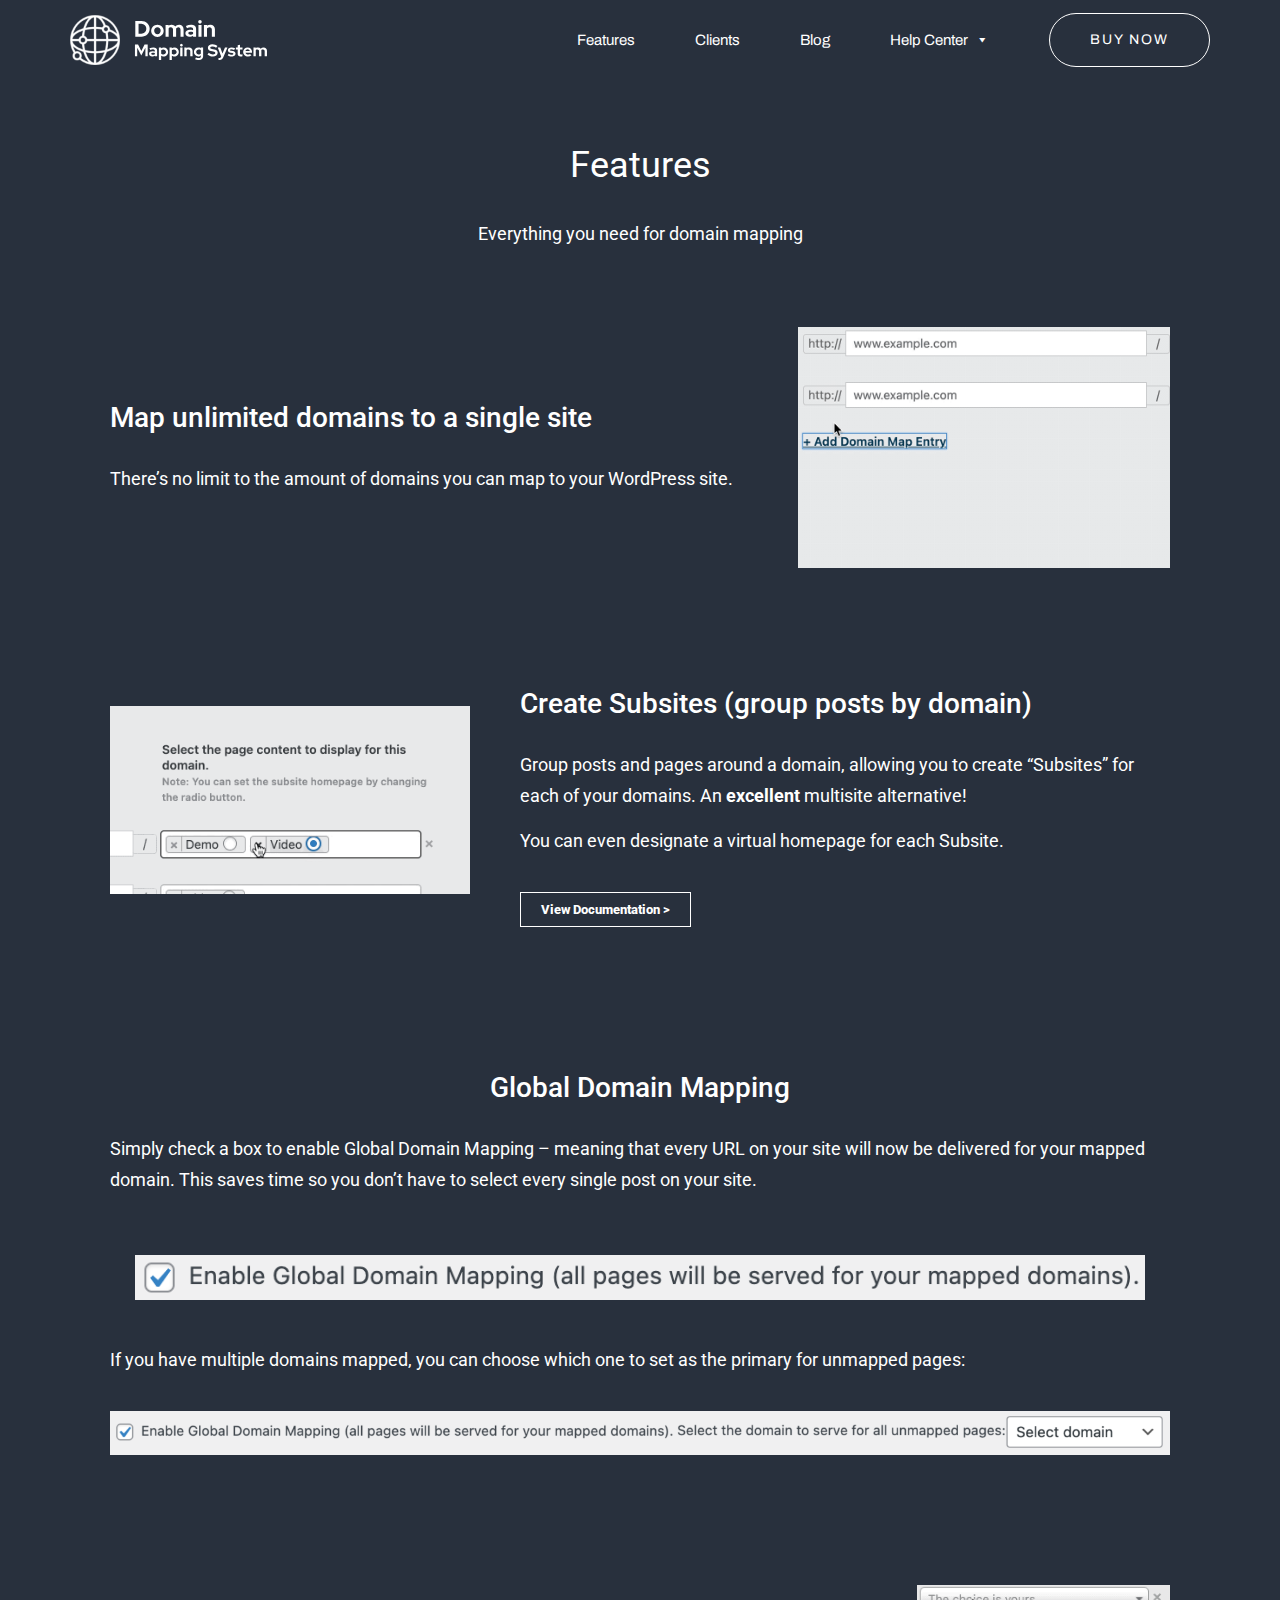
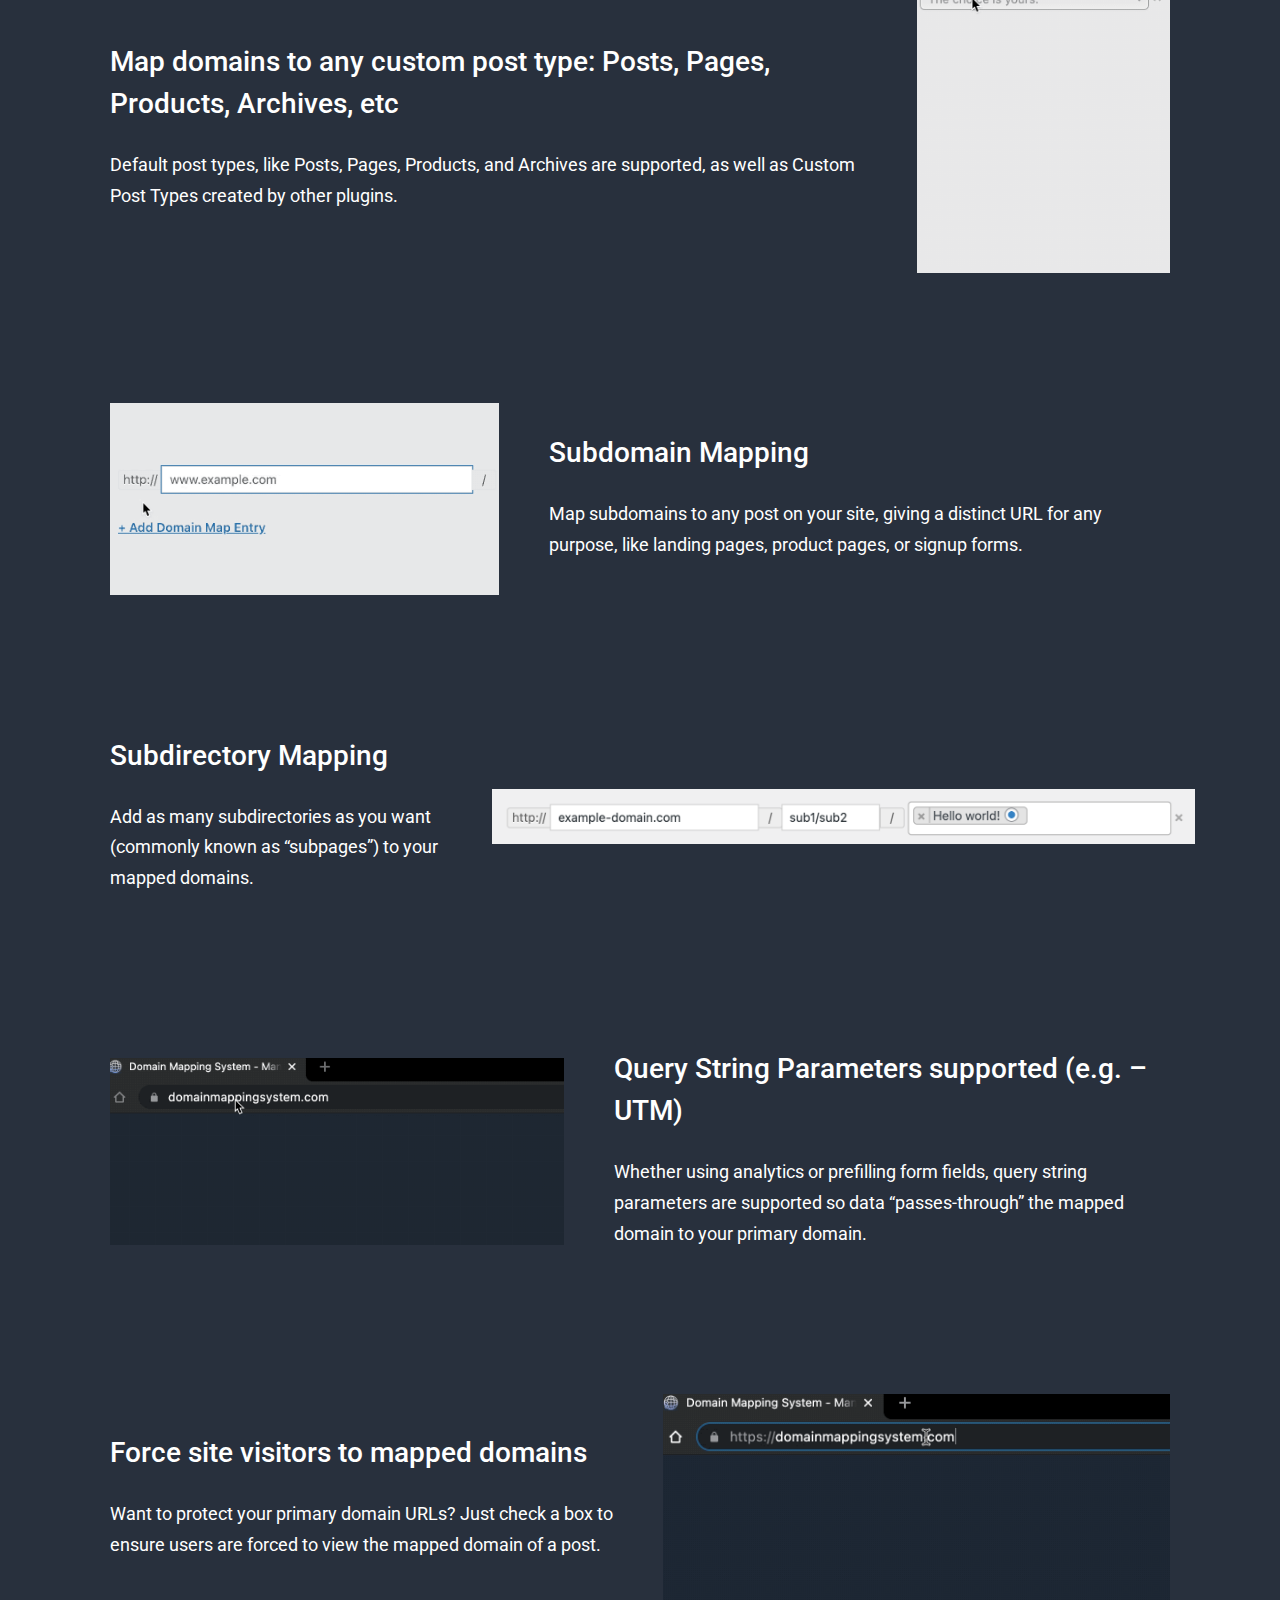
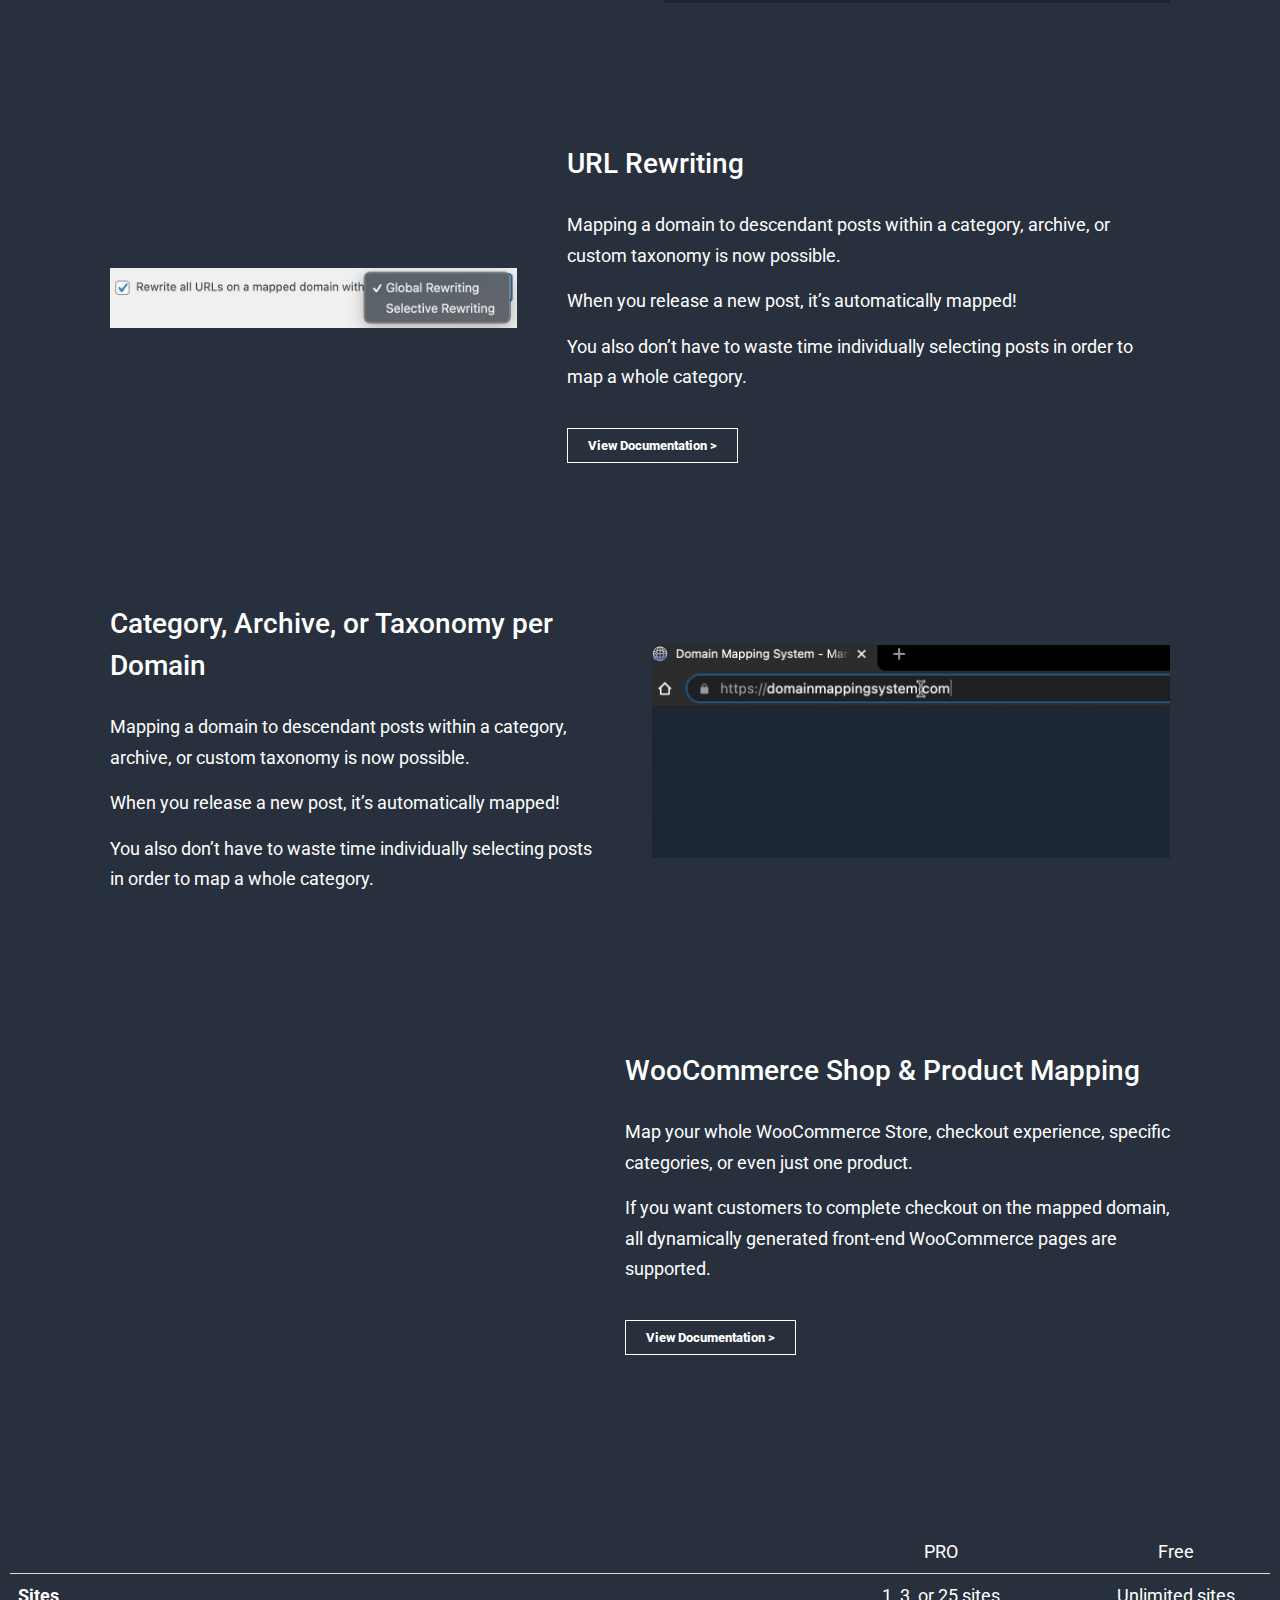
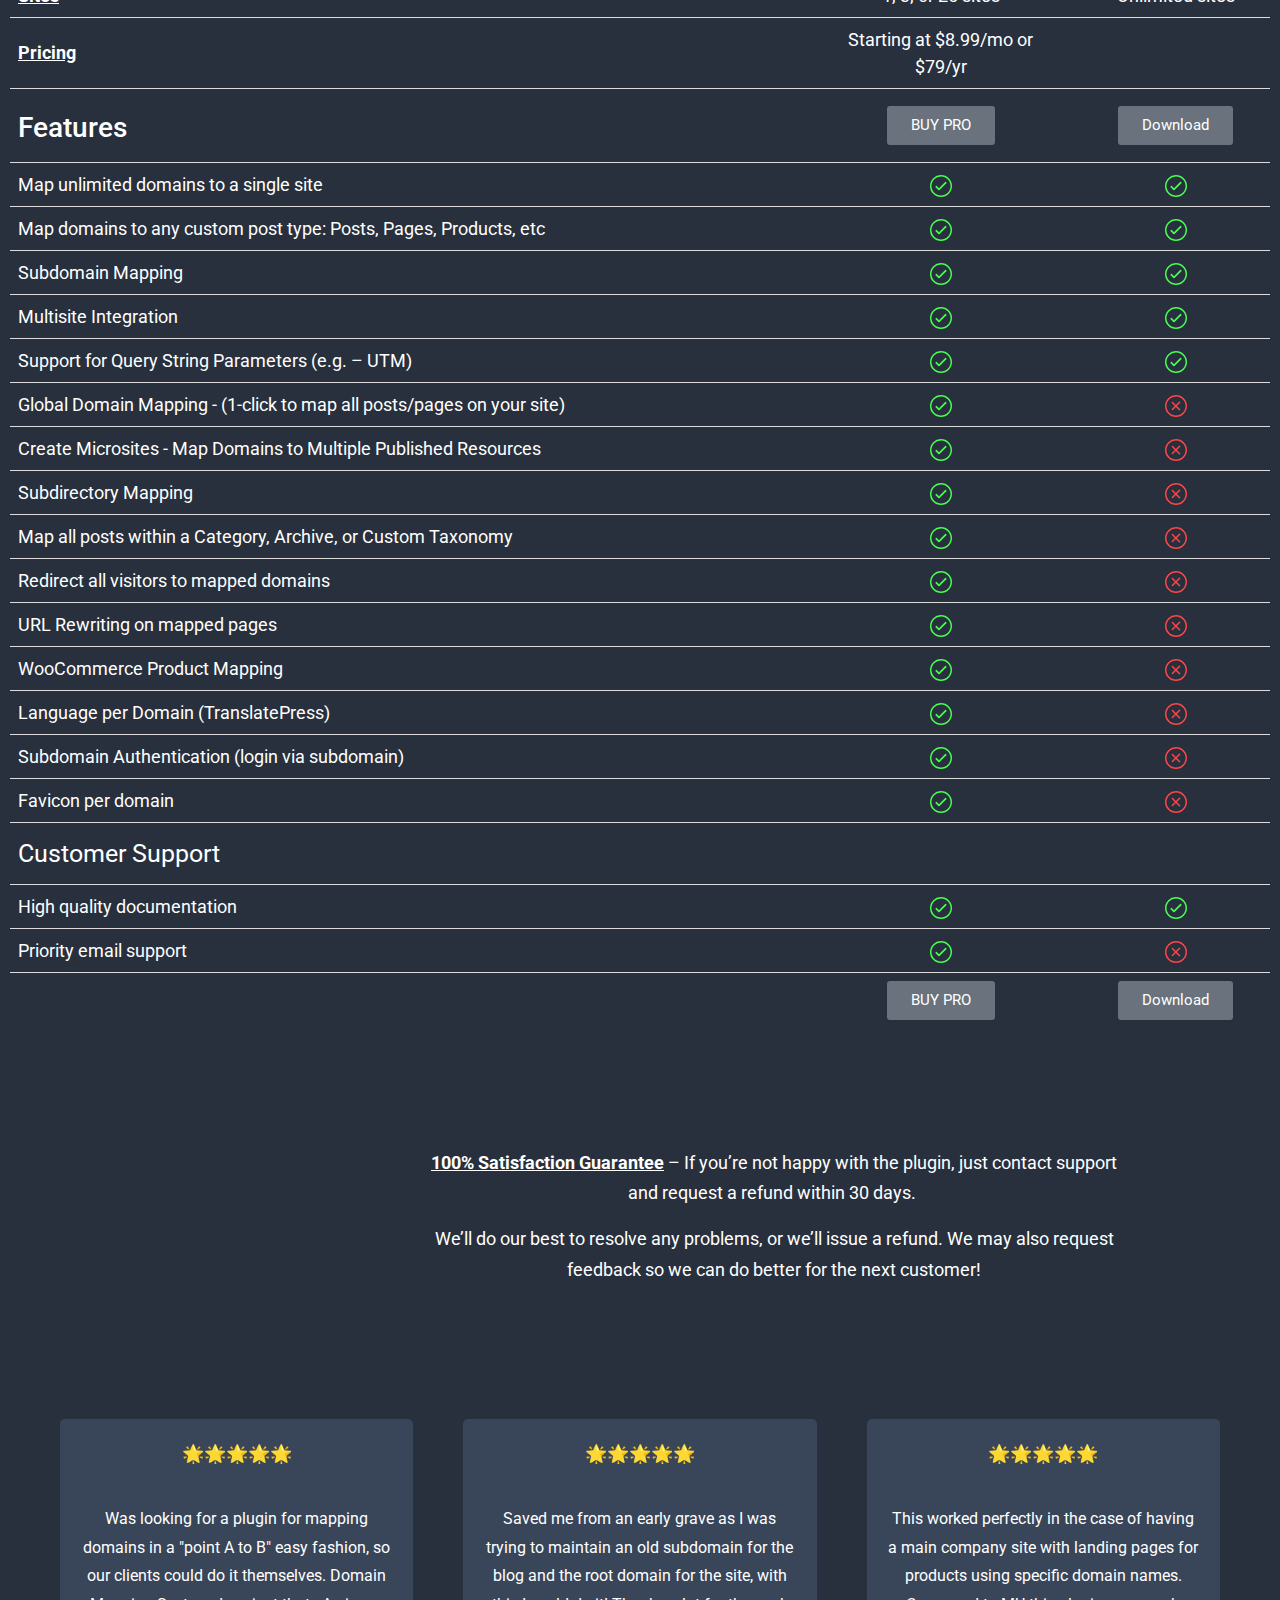
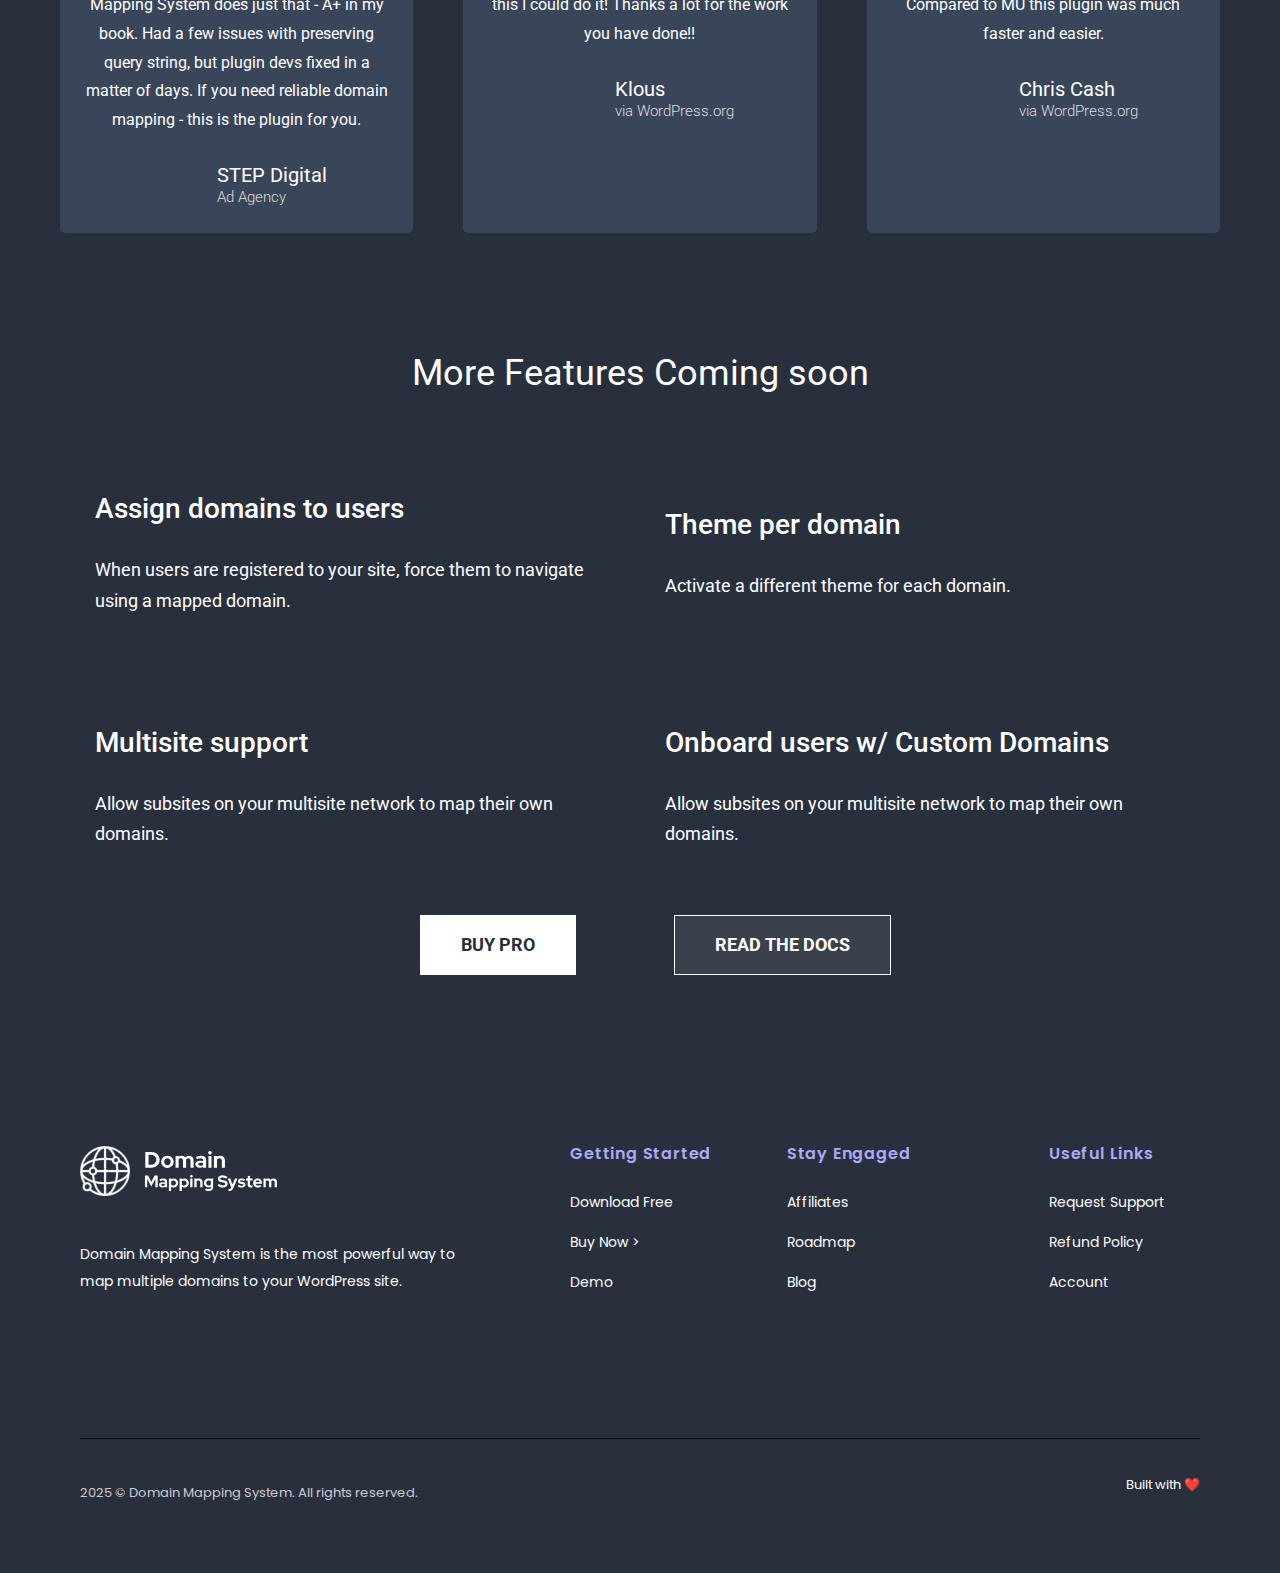
<file: features/index.html>
<!DOCTYPE html>
<html lang="en-US">
<head>
	<meta charset="UTF-8">
	<meta name="viewport" content="width=device-width, initial-scale=1.0, viewport-fit=cover" />		<meta name='robots' content='index, follow, max-image-preview:large, max-snippet:-1, max-video-preview:-1' />
	<style>img:is([sizes="auto" i], [sizes^="auto," i]) { contain-intrinsic-size: 3000px 1500px }</style>
	
	<!-- This site is optimized with the Yoast SEO plugin v24.9 - https://yoast.com/wordpress/plugins/seo/ -->
	<title>Features Overview - Domain Mapping System WordPress Plugin</title>
	<meta name="description" content="This page covers everything you can do with Domain Mapping System on your WordPress website. Map multiple domains to posts, pages, and more." />
	<link rel="canonical" href="index.html" />
	<meta property="og:locale" content="en_US" />
	<meta property="og:type" content="article" />
	<meta property="og:title" content="Features Overview - Domain Mapping System WordPress Plugin" />
	<meta property="og:description" content="This page covers everything you can do with Domain Mapping System on your WordPress website. Map multiple domains to posts, pages, and more." />
	<meta property="og:url" content="https://domainmappingsystem.com/features/" />
	<meta property="og:site_name" content="Domain Mapping System" />
	<meta property="article:modified_time" content="2025-01-22T06:03:47+00:00" />
	<meta property="og:image" content="https://domainmappingsystem.com/wp-content/uploads/2021/02/banner-1544x500-rtl.jpg" />
	<meta property="og:image:width" content="1544" />
	<meta property="og:image:height" content="500" />
	<meta property="og:image:type" content="image/jpeg" />
	<meta name="twitter:card" content="summary_large_image" />
	<meta name="twitter:image" content="https://domainmappingsystem.com/wp-content/uploads/2021/02/banner-1544x500-rtl.jpg" />
	<meta name="twitter:label1" content="Est. reading time" />
	<meta name="twitter:data1" content="7 minutes" />
	<script type="application/ld+json" class="yoast-schema-graph">{"@context":"https://schema.org","@graph":[{"@type":"WebPage","@id":"https://domainmappingsystem.com/features/","url":"https://domainmappingsystem.com/features/","name":"Features Overview - Domain Mapping System WordPress Plugin","isPartOf":{"@id":"https://domainmappingsystem.com/#website"},"primaryImageOfPage":{"@id":"https://domainmappingsystem.com/features/#primaryimage"},"image":{"@id":"https://domainmappingsystem.com/features/#primaryimage"},"thumbnailUrl":"https://domainmappingsystem.com/wp-content/uploads/2021/07/unlimited-domains.gif","datePublished":"2021-07-06T21:16:43+00:00","dateModified":"2025-01-22T06:03:47+00:00","description":"This page covers everything you can do with Domain Mapping System on your WordPress website. Map multiple domains to posts, pages, and more.","breadcrumb":{"@id":"https://domainmappingsystem.com/features/#breadcrumb"},"inLanguage":"en-US","potentialAction":[{"@type":"ReadAction","target":["https://domainmappingsystem.com/features/"]}]},{"@type":"ImageObject","inLanguage":"en-US","@id":"https://domainmappingsystem.com/features/#primaryimage","url":"https://domainmappingsystem.com/wp-content/uploads/2021/07/unlimited-domains.gif","contentUrl":"https://domainmappingsystem.com/wp-content/uploads/2021/07/unlimited-domains.gif","width":864,"height":560,"caption":"Adding Unlimited Domain Entries"},{"@type":"BreadcrumbList","@id":"https://domainmappingsystem.com/features/#breadcrumb","itemListElement":[{"@type":"ListItem","position":1,"name":"Home","item":"https://domainmappingsystem.com/"},{"@type":"ListItem","position":2,"name":"Features"}]},{"@type":"WebSite","@id":"https://domainmappingsystem.com/#website","url":"https://domainmappingsystem.com/","name":"Domain Mapping System","description":"Manage multiple domains in one WordPress Site","publisher":{"@id":"https://domainmappingsystem.com/#organization"},"potentialAction":[{"@type":"SearchAction","target":{"@type":"EntryPoint","urlTemplate":"https://domainmappingsystem.com/?s={search_term_string}"},"query-input":{"@type":"PropertyValueSpecification","valueRequired":true,"valueName":"search_term_string"}}],"inLanguage":"en-US"},{"@type":"Organization","@id":"https://domainmappingsystem.com/#organization","name":"Domain Mapping System","url":"https://domainmappingsystem.com/","logo":{"@type":"ImageObject","inLanguage":"en-US","@id":"https://domainmappingsystem.com/#/schema/logo/image/","url":"https://domainmappingsystem.com/wp-content/uploads/2021/02/DMS-logo-300x300-1.png","contentUrl":"https://domainmappingsystem.com/wp-content/uploads/2021/02/DMS-logo-300x300-1.png","width":300,"height":300,"caption":"Domain Mapping System"},"image":{"@id":"https://domainmappingsystem.com/#/schema/logo/image/"}}]}</script>
	<!-- / Yoast SEO plugin. -->


<link rel='dns-prefetch' href='https://fonts.googleapis.com/' />
<link rel="alternate" type="application/rss+xml" title="Domain Mapping System &raquo; Feed" href="https://domainmappingsystem.com/feed/" />
<link rel="alternate" type="application/rss+xml" title="Domain Mapping System &raquo; Comments Feed" href="https://domainmappingsystem.com/comments/feed/" />
<script>
window._wpemojiSettings = {"baseUrl":"https:\/\/s.w.org\/images\/core\/emoji\/15.1.0\/72x72\/","ext":".png","svgUrl":"https:\/\/s.w.org\/images\/core\/emoji\/15.1.0\/svg\/","svgExt":".svg","source":{"concatemoji":"https:\/\/domainmappingsystem.com\/wp-includes\/js\/wp-emoji-release.min.js?ver=6.8"}};
/*! This file is auto-generated */
!function(i,n){var o,s,e;function c(e){try{var t={supportTests:e,timestamp:(new Date).valueOf()};sessionStorage.setItem(o,JSON.stringify(t))}catch(e){}}function p(e,t,n){e.clearRect(0,0,e.canvas.width,e.canvas.height),e.fillText(t,0,0);var t=new Uint32Array(e.getImageData(0,0,e.canvas.width,e.canvas.height).data),r=(e.clearRect(0,0,e.canvas.width,e.canvas.height),e.fillText(n,0,0),new Uint32Array(e.getImageData(0,0,e.canvas.width,e.canvas.height).data));return t.every(function(e,t){return e===r[t]})}function u(e,t,n){switch(t){case"flag":return n(e,"\ud83c\udff3\ufe0f\u200d\u26a7\ufe0f","\ud83c\udff3\ufe0f\u200b\u26a7\ufe0f")?!1:!n(e,"\ud83c\uddfa\ud83c\uddf3","\ud83c\uddfa\u200b\ud83c\uddf3")&&!n(e,"\ud83c\udff4\udb40\udc67\udb40\udc62\udb40\udc65\udb40\udc6e\udb40\udc67\udb40\udc7f","\ud83c\udff4\u200b\udb40\udc67\u200b\udb40\udc62\u200b\udb40\udc65\u200b\udb40\udc6e\u200b\udb40\udc67\u200b\udb40\udc7f");case"emoji":return!n(e,"\ud83d\udc26\u200d\ud83d\udd25","\ud83d\udc26\u200b\ud83d\udd25")}return!1}function f(e,t,n){var r="undefined"!=typeof WorkerGlobalScope&&self instanceof WorkerGlobalScope?new OffscreenCanvas(300,150):i.createElement("canvas"),a=r.getContext("2d",{willReadFrequently:!0}),o=(a.textBaseline="top",a.font="600 32px Arial",{});return e.forEach(function(e){o[e]=t(a,e,n)}),o}function t(e){var t=i.createElement("script");t.src=e,t.defer=!0,i.head.appendChild(t)}"undefined"!=typeof Promise&&(o="wpEmojiSettingsSupports",s=["flag","emoji"],n.supports={everything:!0,everythingExceptFlag:!0},e=new Promise(function(e){i.addEventListener("DOMContentLoaded",e,{once:!0})}),new Promise(function(t){var n=function(){try{var e=JSON.parse(sessionStorage.getItem(o));if("object"==typeof e&&"number"==typeof e.timestamp&&(new Date).valueOf()<e.timestamp+604800&&"object"==typeof e.supportTests)return e.supportTests}catch(e){}return null}();if(!n){if("undefined"!=typeof Worker&&"undefined"!=typeof OffscreenCanvas&&"undefined"!=typeof URL&&URL.createObjectURL&&"undefined"!=typeof Blob)try{var e="postMessage("+f.toString()+"("+[JSON.stringify(s),u.toString(),p.toString()].join(",")+"));",r=new Blob([e],{type:"text/javascript"}),a=new Worker(URL.createObjectURL(r),{name:"wpTestEmojiSupports"});return void(a.onmessage=function(e){c(n=e.data),a.terminate(),t(n)})}catch(e){}c(n=f(s,u,p))}t(n)}).then(function(e){for(var t in e)n.supports[t]=e[t],n.supports.everything=n.supports.everything&&n.supports[t],"flag"!==t&&(n.supports.everythingExceptFlag=n.supports.everythingExceptFlag&&n.supports[t]);n.supports.everythingExceptFlag=n.supports.everythingExceptFlag&&!n.supports.flag,n.DOMReady=!1,n.readyCallback=function(){n.DOMReady=!0}}).then(function(){return e}).then(function(){var e;n.supports.everything||(n.readyCallback(),(e=n.source||{}).concatemoji?t(e.concatemoji):e.wpemoji&&e.twemoji&&(t(e.twemoji),t(e.wpemoji)))}))}((window,document),window._wpemojiSettings);
</script>
<style id='wp-emoji-styles-inline-css'>

	img.wp-smiley, img.emoji {
		display: inline !important;
		border: none !important;
		box-shadow: none !important;
		height: 1em !important;
		width: 1em !important;
		margin: 0 0.07em !important;
		vertical-align: -0.1em !important;
		background: none !important;
		padding: 0 !important;
	}
</style>
<style id='classic-theme-styles-inline-css'>
/*! This file is auto-generated */
.wp-block-button__link{color:#fff;background-color:#32373c;border-radius:9999px;box-shadow:none;text-decoration:none;padding:calc(.667em + 2px) calc(1.333em + 2px);font-size:1.125em}.wp-block-file__button{background:#32373c;color:#fff;text-decoration:none}
</style>
<link rel='stylesheet' id='twenty-twenty-one-custom-color-overrides-css' href='../wp-content/themes/twentytwentyone/assets/css/custom-color-overrides.css%3Fver=2.5.css' media='all' />
<style id='twenty-twenty-one-custom-color-overrides-inline-css'>
:root .editor-styles-wrapper{--global--color-background: #28303d;--global--color-primary: #fff;--global--color-secondary: #fff;--button--color-background: #fff;--button--color-text-hover: #fff;--table--stripes-border-color: rgba(240, 240, 240, 0.15);--table--stripes-background-color: rgba(240, 240, 240, 0.15);}
</style>
<style id='global-styles-inline-css'>
:root{--wp--preset--aspect-ratio--square: 1;--wp--preset--aspect-ratio--4-3: 4/3;--wp--preset--aspect-ratio--3-4: 3/4;--wp--preset--aspect-ratio--3-2: 3/2;--wp--preset--aspect-ratio--2-3: 2/3;--wp--preset--aspect-ratio--16-9: 16/9;--wp--preset--aspect-ratio--9-16: 9/16;--wp--preset--color--black: #000000;--wp--preset--color--cyan-bluish-gray: #abb8c3;--wp--preset--color--white: #FFFFFF;--wp--preset--color--pale-pink: #f78da7;--wp--preset--color--vivid-red: #cf2e2e;--wp--preset--color--luminous-vivid-orange: #ff6900;--wp--preset--color--luminous-vivid-amber: #fcb900;--wp--preset--color--light-green-cyan: #7bdcb5;--wp--preset--color--vivid-green-cyan: #00d084;--wp--preset--color--pale-cyan-blue: #8ed1fc;--wp--preset--color--vivid-cyan-blue: #0693e3;--wp--preset--color--vivid-purple: #9b51e0;--wp--preset--color--dark-gray: #28303D;--wp--preset--color--gray: #39414D;--wp--preset--color--green: #D1E4DD;--wp--preset--color--blue: #D1DFE4;--wp--preset--color--purple: #D1D1E4;--wp--preset--color--red: #E4D1D1;--wp--preset--color--orange: #E4DAD1;--wp--preset--color--yellow: #EEEADD;--wp--preset--gradient--vivid-cyan-blue-to-vivid-purple: linear-gradient(135deg,rgba(6,147,227,1) 0%,rgb(155,81,224) 100%);--wp--preset--gradient--light-green-cyan-to-vivid-green-cyan: linear-gradient(135deg,rgb(122,220,180) 0%,rgb(0,208,130) 100%);--wp--preset--gradient--luminous-vivid-amber-to-luminous-vivid-orange: linear-gradient(135deg,rgba(252,185,0,1) 0%,rgba(255,105,0,1) 100%);--wp--preset--gradient--luminous-vivid-orange-to-vivid-red: linear-gradient(135deg,rgba(255,105,0,1) 0%,rgb(207,46,46) 100%);--wp--preset--gradient--very-light-gray-to-cyan-bluish-gray: linear-gradient(135deg,rgb(238,238,238) 0%,rgb(169,184,195) 100%);--wp--preset--gradient--cool-to-warm-spectrum: linear-gradient(135deg,rgb(74,234,220) 0%,rgb(151,120,209) 20%,rgb(207,42,186) 40%,rgb(238,44,130) 60%,rgb(251,105,98) 80%,rgb(254,248,76) 100%);--wp--preset--gradient--blush-light-purple: linear-gradient(135deg,rgb(255,206,236) 0%,rgb(152,150,240) 100%);--wp--preset--gradient--blush-bordeaux: linear-gradient(135deg,rgb(254,205,165) 0%,rgb(254,45,45) 50%,rgb(107,0,62) 100%);--wp--preset--gradient--luminous-dusk: linear-gradient(135deg,rgb(255,203,112) 0%,rgb(199,81,192) 50%,rgb(65,88,208) 100%);--wp--preset--gradient--pale-ocean: linear-gradient(135deg,rgb(255,245,203) 0%,rgb(182,227,212) 50%,rgb(51,167,181) 100%);--wp--preset--gradient--electric-grass: linear-gradient(135deg,rgb(202,248,128) 0%,rgb(113,206,126) 100%);--wp--preset--gradient--midnight: linear-gradient(135deg,rgb(2,3,129) 0%,rgb(40,116,252) 100%);--wp--preset--gradient--purple-to-yellow: linear-gradient(160deg, #D1D1E4 0%, #EEEADD 100%);--wp--preset--gradient--yellow-to-purple: linear-gradient(160deg, #EEEADD 0%, #D1D1E4 100%);--wp--preset--gradient--green-to-yellow: linear-gradient(160deg, #D1E4DD 0%, #EEEADD 100%);--wp--preset--gradient--yellow-to-green: linear-gradient(160deg, #EEEADD 0%, #D1E4DD 100%);--wp--preset--gradient--red-to-yellow: linear-gradient(160deg, #E4D1D1 0%, #EEEADD 100%);--wp--preset--gradient--yellow-to-red: linear-gradient(160deg, #EEEADD 0%, #E4D1D1 100%);--wp--preset--gradient--purple-to-red: linear-gradient(160deg, #D1D1E4 0%, #E4D1D1 100%);--wp--preset--gradient--red-to-purple: linear-gradient(160deg, #E4D1D1 0%, #D1D1E4 100%);--wp--preset--font-size--small: 18px;--wp--preset--font-size--medium: 20px;--wp--preset--font-size--large: 24px;--wp--preset--font-size--x-large: 42px;--wp--preset--font-size--extra-small: 16px;--wp--preset--font-size--normal: 20px;--wp--preset--font-size--extra-large: 40px;--wp--preset--font-size--huge: 96px;--wp--preset--font-size--gigantic: 144px;--wp--preset--spacing--20: 0.44rem;--wp--preset--spacing--30: 0.67rem;--wp--preset--spacing--40: 1rem;--wp--preset--spacing--50: 1.5rem;--wp--preset--spacing--60: 2.25rem;--wp--preset--spacing--70: 3.38rem;--wp--preset--spacing--80: 5.06rem;--wp--preset--shadow--natural: 6px 6px 9px rgba(0, 0, 0, 0.2);--wp--preset--shadow--deep: 12px 12px 50px rgba(0, 0, 0, 0.4);--wp--preset--shadow--sharp: 6px 6px 0px rgba(0, 0, 0, 0.2);--wp--preset--shadow--outlined: 6px 6px 0px -3px rgba(255, 255, 255, 1), 6px 6px rgba(0, 0, 0, 1);--wp--preset--shadow--crisp: 6px 6px 0px rgba(0, 0, 0, 1);}:where(.is-layout-flex){gap: 0.5em;}:where(.is-layout-grid){gap: 0.5em;}body .is-layout-flex{display: flex;}.is-layout-flex{flex-wrap: wrap;align-items: center;}.is-layout-flex > :is(*, div){margin: 0;}body .is-layout-grid{display: grid;}.is-layout-grid > :is(*, div){margin: 0;}:where(.wp-block-columns.is-layout-flex){gap: 2em;}:where(.wp-block-columns.is-layout-grid){gap: 2em;}:where(.wp-block-post-template.is-layout-flex){gap: 1.25em;}:where(.wp-block-post-template.is-layout-grid){gap: 1.25em;}.has-black-color{color: var(--wp--preset--color--black) !important;}.has-cyan-bluish-gray-color{color: var(--wp--preset--color--cyan-bluish-gray) !important;}.has-white-color{color: var(--wp--preset--color--white) !important;}.has-pale-pink-color{color: var(--wp--preset--color--pale-pink) !important;}.has-vivid-red-color{color: var(--wp--preset--color--vivid-red) !important;}.has-luminous-vivid-orange-color{color: var(--wp--preset--color--luminous-vivid-orange) !important;}.has-luminous-vivid-amber-color{color: var(--wp--preset--color--luminous-vivid-amber) !important;}.has-light-green-cyan-color{color: var(--wp--preset--color--light-green-cyan) !important;}.has-vivid-green-cyan-color{color: var(--wp--preset--color--vivid-green-cyan) !important;}.has-pale-cyan-blue-color{color: var(--wp--preset--color--pale-cyan-blue) !important;}.has-vivid-cyan-blue-color{color: var(--wp--preset--color--vivid-cyan-blue) !important;}.has-vivid-purple-color{color: var(--wp--preset--color--vivid-purple) !important;}.has-black-background-color{background-color: var(--wp--preset--color--black) !important;}.has-cyan-bluish-gray-background-color{background-color: var(--wp--preset--color--cyan-bluish-gray) !important;}.has-white-background-color{background-color: var(--wp--preset--color--white) !important;}.has-pale-pink-background-color{background-color: var(--wp--preset--color--pale-pink) !important;}.has-vivid-red-background-color{background-color: var(--wp--preset--color--vivid-red) !important;}.has-luminous-vivid-orange-background-color{background-color: var(--wp--preset--color--luminous-vivid-orange) !important;}.has-luminous-vivid-amber-background-color{background-color: var(--wp--preset--color--luminous-vivid-amber) !important;}.has-light-green-cyan-background-color{background-color: var(--wp--preset--color--light-green-cyan) !important;}.has-vivid-green-cyan-background-color{background-color: var(--wp--preset--color--vivid-green-cyan) !important;}.has-pale-cyan-blue-background-color{background-color: var(--wp--preset--color--pale-cyan-blue) !important;}.has-vivid-cyan-blue-background-color{background-color: var(--wp--preset--color--vivid-cyan-blue) !important;}.has-vivid-purple-background-color{background-color: var(--wp--preset--color--vivid-purple) !important;}.has-black-border-color{border-color: var(--wp--preset--color--black) !important;}.has-cyan-bluish-gray-border-color{border-color: var(--wp--preset--color--cyan-bluish-gray) !important;}.has-white-border-color{border-color: var(--wp--preset--color--white) !important;}.has-pale-pink-border-color{border-color: var(--wp--preset--color--pale-pink) !important;}.has-vivid-red-border-color{border-color: var(--wp--preset--color--vivid-red) !important;}.has-luminous-vivid-orange-border-color{border-color: var(--wp--preset--color--luminous-vivid-orange) !important;}.has-luminous-vivid-amber-border-color{border-color: var(--wp--preset--color--luminous-vivid-amber) !important;}.has-light-green-cyan-border-color{border-color: var(--wp--preset--color--light-green-cyan) !important;}.has-vivid-green-cyan-border-color{border-color: var(--wp--preset--color--vivid-green-cyan) !important;}.has-pale-cyan-blue-border-color{border-color: var(--wp--preset--color--pale-cyan-blue) !important;}.has-vivid-cyan-blue-border-color{border-color: var(--wp--preset--color--vivid-cyan-blue) !important;}.has-vivid-purple-border-color{border-color: var(--wp--preset--color--vivid-purple) !important;}.has-vivid-cyan-blue-to-vivid-purple-gradient-background{background: var(--wp--preset--gradient--vivid-cyan-blue-to-vivid-purple) !important;}.has-light-green-cyan-to-vivid-green-cyan-gradient-background{background: var(--wp--preset--gradient--light-green-cyan-to-vivid-green-cyan) !important;}.has-luminous-vivid-amber-to-luminous-vivid-orange-gradient-background{background: var(--wp--preset--gradient--luminous-vivid-amber-to-luminous-vivid-orange) !important;}.has-luminous-vivid-orange-to-vivid-red-gradient-background{background: var(--wp--preset--gradient--luminous-vivid-orange-to-vivid-red) !important;}.has-very-light-gray-to-cyan-bluish-gray-gradient-background{background: var(--wp--preset--gradient--very-light-gray-to-cyan-bluish-gray) !important;}.has-cool-to-warm-spectrum-gradient-background{background: var(--wp--preset--gradient--cool-to-warm-spectrum) !important;}.has-blush-light-purple-gradient-background{background: var(--wp--preset--gradient--blush-light-purple) !important;}.has-blush-bordeaux-gradient-background{background: var(--wp--preset--gradient--blush-bordeaux) !important;}.has-luminous-dusk-gradient-background{background: var(--wp--preset--gradient--luminous-dusk) !important;}.has-pale-ocean-gradient-background{background: var(--wp--preset--gradient--pale-ocean) !important;}.has-electric-grass-gradient-background{background: var(--wp--preset--gradient--electric-grass) !important;}.has-midnight-gradient-background{background: var(--wp--preset--gradient--midnight) !important;}.has-small-font-size{font-size: var(--wp--preset--font-size--small) !important;}.has-medium-font-size{font-size: var(--wp--preset--font-size--medium) !important;}.has-large-font-size{font-size: var(--wp--preset--font-size--large) !important;}.has-x-large-font-size{font-size: var(--wp--preset--font-size--x-large) !important;}
:where(.wp-block-post-template.is-layout-flex){gap: 1.25em;}:where(.wp-block-post-template.is-layout-grid){gap: 1.25em;}
:where(.wp-block-columns.is-layout-flex){gap: 2em;}:where(.wp-block-columns.is-layout-grid){gap: 2em;}
:root :where(.wp-block-pullquote){font-size: 1.5em;line-height: 1.6;}
</style>
<link rel='stylesheet' id='sfr-main-css' href='../wp-content/plugins/simple-feature-requests/assets/frontend/css/main.min.css%3Fver=2.4.5.css' media='all' />
<link rel='stylesheet' id='megamenu-css' href='../wp-content/uploads/maxmegamenu/style.css%3Fver=78bdd4.css' media='all' />
<link rel='stylesheet' id='dashicons-css' href='../wp-includes/css/dashicons.min.css%3Fver=6.8.css' media='all' />
<link rel='stylesheet' id='megamenu-google-fonts-css' href='https://fonts.googleapis.com/css?family=Archivo%3A400%2C700&amp;ver=6.8' media='all' />
<link rel='stylesheet' id='megamenu-genericons-css' href='../wp-content/plugins/megamenu-pro/icons/genericons/genericons/genericons.css%3Fver=2.4.2.css' media='all' />
<link rel='stylesheet' id='megamenu-fontawesome-css' href='../wp-content/plugins/megamenu-pro/icons/fontawesome/css/font-awesome.min.css%3Fver=2.4.2.css' media='all' />
<link rel='stylesheet' id='megamenu-fontawesome5-css' href='../wp-content/plugins/megamenu-pro/icons/fontawesome5/css/all.min.css%3Fver=2.4.2.css' media='all' />
<link rel='stylesheet' id='megamenu-fontawesome6-css' href='../wp-content/plugins/megamenu-pro/icons/fontawesome6/css/all.min.css%3Fver=2.4.2.css' media='all' />
<link rel='stylesheet' id='twenty-twenty-one-style-css' href='../wp-content/themes/twentytwentyone/style.css%3Fver=2.5.css' media='all' />
<style id='twenty-twenty-one-style-inline-css'>
:root{--global--color-background: #28303d;--global--color-primary: #fff;--global--color-secondary: #fff;--button--color-background: #fff;--button--color-text-hover: #fff;--table--stripes-border-color: rgba(240, 240, 240, 0.15);--table--stripes-background-color: rgba(240, 240, 240, 0.15);}
</style>
<link rel='stylesheet' id='twenty-twenty-one-print-style-css' href='../wp-content/themes/twentytwentyone/assets/css/print.css%3Fver=2.5.css' media='print' />
<link rel='stylesheet' id='elementor-frontend-css' href='../wp-content/plugins/elementor/assets/css/frontend.min.css%3Fver=3.28.4.css' media='all' />
<style id='elementor-frontend-inline-css'>
.elementor-kit-34{--e-global-color-primary:#6EC1E4;--e-global-color-secondary:#54595F;--e-global-color-text:#7A7A7A;--e-global-color-accent:#526483;--e-global-color-658d3ef:#28303D;--e-global-color-7655223:#526483;--e-global-color-bd66284:#394559;--e-global-color-bd6013b:#39414D;--e-global-typography-primary-font-family:"Roboto";--e-global-typography-primary-font-weight:600;--e-global-typography-secondary-font-family:"Roboto Slab";--e-global-typography-secondary-font-weight:400;--e-global-typography-text-font-family:"Roboto";--e-global-typography-text-font-weight:400;--e-global-typography-accent-font-family:"Roboto";--e-global-typography-accent-font-weight:500;background-color:var( --e-global-color-658d3ef );font-size:18px;line-height:1.5em;}.elementor-kit-34 e-page-transition{background-color:#FFBC7D;}.elementor-kit-34 p{margin-bottom:15px;}.elementor-kit-34 h1{color:#FFFFFF;font-size:36px;line-height:1.4em;}.elementor-kit-34 h2{color:#FFFFFF;font-size:28px;font-weight:500;line-height:1.5em;}.elementor-kit-34 h3{color:#FFFFFF;font-size:25px;font-weight:400;font-style:normal;line-height:1.8em;}.elementor-kit-34 h4{color:#FFFFFF;font-size:20px;font-weight:400;line-height:2em;}.elementor-section.elementor-section-boxed > .elementor-container{max-width:1140px;}.e-con{--container-max-width:1140px;}.elementor-widget:not(:last-child){margin-block-end:20px;}.elementor-element{--widgets-spacing:20px 20px;--widgets-spacing-row:20px;--widgets-spacing-column:20px;}{}h1.entry-title{display:var(--page-title-display);}@media(max-width:1024px){.elementor-section.elementor-section-boxed > .elementor-container{max-width:1024px;}.e-con{--container-max-width:1024px;}}@media(max-width:767px){.elementor-section.elementor-section-boxed > .elementor-container{max-width:767px;}.e-con{--container-max-width:767px;}}
.elementor-628 .elementor-element.elementor-element-de93392{margin-top:50px;margin-bottom:0px;}.elementor-628 .elementor-element.elementor-element-3c815e8{text-align:center;}.elementor-628 .elementor-element.elementor-element-767c9fe{text-align:center;}.elementor-628 .elementor-element.elementor-element-767c9fe .elementor-heading-title{font-size:18px;font-weight:400;}.elementor-628 .elementor-element.elementor-element-225e8753 > .elementor-container > .elementor-column > .elementor-widget-wrap{align-content:center;align-items:center;}.elementor-628 .elementor-element.elementor-element-225e8753{transition:background 0.3s, border 0.3s, border-radius 0.3s, box-shadow 0.3s;padding:25px 0px 100px 0px;}.elementor-628 .elementor-element.elementor-element-225e8753 > .elementor-background-overlay{transition:background 0.3s, border-radius 0.3s, opacity 0.3s;}.elementor-628 .elementor-element.elementor-element-38d3a0eb > .elementor-element-populated{padding:0px 0px 0px 0px;}.elementor-628 .elementor-element.elementor-element-323098d5 > .elementor-container > .elementor-column > .elementor-widget-wrap{align-content:center;align-items:center;}.elementor-628 .elementor-element.elementor-element-323098d5{margin-top:0px;margin-bottom:0px;padding:15px 15px 15px 15px;}.elementor-628 .elementor-element.elementor-element-4b18c2d9 > .elementor-element-populated{padding:25px 25px 25px 25px;}.elementor-628 .elementor-element.elementor-element-4458fec7{text-align:left;}.elementor-628 .elementor-element.elementor-element-6951a1b > .elementor-widget-container{margin:25px 25px 25px 25px;}.elementor-628 .elementor-element.elementor-element-6951a1b img{width:100%;max-width:400px;}.elementor-628 .elementor-element.elementor-element-3aafd0c > .elementor-container > .elementor-column > .elementor-widget-wrap{align-content:center;align-items:center;}.elementor-628 .elementor-element.elementor-element-3aafd0c{margin-top:25px;margin-bottom:25px;padding:15px 15px 15px 15px;}.elementor-628 .elementor-element.elementor-element-88c45b0 > .elementor-widget-container{margin:25px 25px 25px 25px;}.elementor-628 .elementor-element.elementor-element-88c45b0 img{width:100%;max-width:400px;}.elementor-628 .elementor-element.elementor-element-ec77ef8 > .elementor-element-populated{padding:25px 25px 25px 25px;}.elementor-628 .elementor-element.elementor-element-29496a6{text-align:left;}.elementor-628 .elementor-element.elementor-element-ba2f4d0 .elementor-button{background-color:var( --e-global-color-658d3ef );font-weight:800;fill:#FFFFFF;color:#FFFFFF;border-style:solid;border-width:1px 1px 1px 1px;border-color:#FFFFFF;border-radius:0px 0px 0px 0px;}.elementor-628 .elementor-element.elementor-element-c8f8043 > .elementor-container > .elementor-column > .elementor-widget-wrap{align-content:center;align-items:center;}.elementor-628 .elementor-element.elementor-element-c8f8043{margin-top:25px;margin-bottom:25px;padding:15px 15px 15px 15px;}.elementor-628 .elementor-element.elementor-element-102bdde > .elementor-element-populated{padding:25px 25px 25px 25px;}.elementor-628 .elementor-element.elementor-element-c70c9bd{text-align:center;}.elementor-628 .elementor-element.elementor-element-57d2237 > .elementor-widget-container{margin:25px 25px 25px 25px;}.elementor-628 .elementor-element.elementor-element-57d2237 img{width:100%;max-width:100%;}.elementor-628 .elementor-element.elementor-element-a2eb409 > .elementor-widget-container{margin:0px 0px 0px 0px;}.elementor-628 .elementor-element.elementor-element-a2eb409 img{width:100%;max-width:100%;}.elementor-628 .elementor-element.elementor-element-ae5498b > .elementor-container > .elementor-column > .elementor-widget-wrap{align-content:center;align-items:center;}.elementor-628 .elementor-element.elementor-element-ae5498b{margin-top:25px;margin-bottom:25px;padding:15px 15px 15px 15px;}.elementor-628 .elementor-element.elementor-element-e4de439 > .elementor-element-populated{padding:25px 25px 25px 25px;}.elementor-628 .elementor-element.elementor-element-a6f7927{text-align:left;}.elementor-628 .elementor-element.elementor-element-2d3b9b0 > .elementor-widget-container{margin:25px 25px 25px 25px;}.elementor-628 .elementor-element.elementor-element-2d3b9b0 img{width:100%;max-width:400px;}.elementor-628 .elementor-element.elementor-element-e14d817 > .elementor-container > .elementor-column > .elementor-widget-wrap{align-content:center;align-items:center;}.elementor-628 .elementor-element.elementor-element-e14d817{margin-top:25px;margin-bottom:25px;padding:15px 15px 15px 15px;}.elementor-628 .elementor-element.elementor-element-a67426b > .elementor-widget-container{margin:25px 25px 25px 25px;}.elementor-628 .elementor-element.elementor-element-a67426b img{width:100%;max-width:400px;}.elementor-628 .elementor-element.elementor-element-ab31643 > .elementor-element-populated{padding:25px 25px 25px 25px;}.elementor-628 .elementor-element.elementor-element-c02e5d3 > .elementor-container > .elementor-column > .elementor-widget-wrap{align-content:center;align-items:center;}.elementor-628 .elementor-element.elementor-element-c02e5d3{margin-top:25px;margin-bottom:25px;padding:15px 15px 15px 15px;}.elementor-628 .elementor-element.elementor-element-2e2454a > .elementor-element-populated{padding:25px 25px 25px 25px;}.elementor-628 .elementor-element.elementor-element-a0c76d1 > .elementor-widget-container{margin:0px 0px 0px 0px;}.elementor-628 .elementor-element.elementor-element-a0c76d1 img{width:100%;max-width:100%;}.elementor-628 .elementor-element.elementor-element-8dd33f5 > .elementor-container > .elementor-column > .elementor-widget-wrap{align-content:center;align-items:center;}.elementor-628 .elementor-element.elementor-element-8dd33f5{margin-top:25px;margin-bottom:25px;padding:15px 15px 15px 15px;}.elementor-628 .elementor-element.elementor-element-d0935ec > .elementor-widget-container{margin:25px 25px 25px 25px;}.elementor-628 .elementor-element.elementor-element-d0935ec img{width:100%;max-width:400px;}.elementor-628 .elementor-element.elementor-element-5bb3332 > .elementor-element-populated{padding:25px 25px 25px 25px;}.elementor-628 .elementor-element.elementor-element-cd24762 > .elementor-container > .elementor-column > .elementor-widget-wrap{align-content:center;align-items:center;}.elementor-628 .elementor-element.elementor-element-cd24762{margin-top:25px;margin-bottom:25px;padding:15px 15px 15px 15px;}.elementor-628 .elementor-element.elementor-element-acc4bb9 > .elementor-element-populated{padding:25px 25px 25px 25px;}.elementor-628 .elementor-element.elementor-element-3b3aa84 > .elementor-widget-container{margin:25px 25px 25px 25px;}.elementor-628 .elementor-element.elementor-element-3b3aa84 img{width:100%;max-width:400px;}.elementor-628 .elementor-element.elementor-element-600a96f > .elementor-container > .elementor-column > .elementor-widget-wrap{align-content:center;align-items:center;}.elementor-628 .elementor-element.elementor-element-600a96f{margin-top:25px;margin-bottom:25px;padding:15px 15px 15px 15px;}.elementor-628 .elementor-element.elementor-element-c235235 > .elementor-widget-container{margin:25px 25px 25px 25px;}.elementor-628 .elementor-element.elementor-element-c235235 img{width:100%;max-width:400px;}.elementor-628 .elementor-element.elementor-element-39fa45e > .elementor-element-populated{padding:25px 25px 25px 25px;}.elementor-628 .elementor-element.elementor-element-bf57bf8 .elementor-button{background-color:var( --e-global-color-658d3ef );font-weight:800;fill:#FFFFFF;color:#FFFFFF;border-style:solid;border-width:1px 1px 1px 1px;border-color:#FFFFFF;border-radius:0px 0px 0px 0px;}.elementor-628 .elementor-element.elementor-element-999181b > .elementor-container > .elementor-column > .elementor-widget-wrap{align-content:center;align-items:center;}.elementor-628 .elementor-element.elementor-element-999181b{margin-top:25px;margin-bottom:25px;padding:15px 15px 15px 15px;}.elementor-628 .elementor-element.elementor-element-1f14eeb > .elementor-element-populated{padding:25px 25px 25px 25px;}.elementor-628 .elementor-element.elementor-element-9a606cc > .elementor-widget-container{margin:25px 25px 25px 25px;}.elementor-628 .elementor-element.elementor-element-9a606cc img{width:100%;max-width:400px;}.elementor-628 .elementor-element.elementor-element-ae17637 > .elementor-container > .elementor-column > .elementor-widget-wrap{align-content:center;align-items:center;}.elementor-628 .elementor-element.elementor-element-ae17637{margin-top:25px;margin-bottom:25px;padding:15px 15px 15px 15px;}.elementor-628 .elementor-element.elementor-element-d415313 > .elementor-widget-container{margin:25px 25px 25px 25px;}.elementor-628 .elementor-element.elementor-element-d415313 img{width:100%;max-width:400px;}.elementor-628 .elementor-element.elementor-element-7b1a349 > .elementor-element-populated{padding:25px 25px 25px 25px;}.elementor-628 .elementor-element.elementor-element-dbed8a2 .elementor-button{background-color:var( --e-global-color-658d3ef );font-weight:800;fill:#FFFFFF;color:#FFFFFF;border-style:solid;border-width:1px 1px 1px 1px;border-color:#FFFFFF;border-radius:0px 0px 0px 0px;}.elementor-628 .elementor-element.elementor-element-65f88c7 > .elementor-container{max-width:1400px;}.elementor-628 .elementor-element.elementor-element-705bd4b2 > .elementor-container{max-width:1000px;}.elementor-628 .elementor-element.elementor-element-705bd4b2{margin-top:50px;margin-bottom:0px;}.elementor-bc-flex-widget .elementor-628 .elementor-element.elementor-element-6b8b5039.elementor-column .elementor-widget-wrap{align-items:center;}.elementor-628 .elementor-element.elementor-element-6b8b5039.elementor-column.elementor-element[data-element_type="column"] > .elementor-widget-wrap.elementor-element-populated{align-content:center;align-items:center;}.elementor-628 .elementor-element.elementor-element-2efd2cb5{text-align:center;}.elementor-628 .elementor-element.elementor-element-38b8447 > .elementor-container > .elementor-column > .elementor-widget-wrap{align-content:center;align-items:center;}.elementor-628 .elementor-element.elementor-element-38b8447{transition:background 0.3s, border 0.3s, border-radius 0.3s, box-shadow 0.3s;padding:0px 0px 100px 0px;}.elementor-628 .elementor-element.elementor-element-38b8447 > .elementor-background-overlay{transition:background 0.3s, border-radius 0.3s, opacity 0.3s;}.elementor-628 .elementor-element.elementor-element-89d0dfb > .elementor-element-populated{padding:0px 0px 0px 0px;}.elementor-628 .elementor-element.elementor-element-756f1e4{margin-top:0px;margin-bottom:0px;padding:50px 35px 0px 35px;}.elementor-628 .elementor-element.elementor-element-b9be347:not(.elementor-motion-effects-element-type-background) > .elementor-widget-wrap, .elementor-628 .elementor-element.elementor-element-b9be347 > .elementor-widget-wrap > .elementor-motion-effects-container > .elementor-motion-effects-layer{background-color:var( --e-global-color-bd66284 );}.elementor-628 .elementor-element.elementor-element-b9be347 > .elementor-element-populated, .elementor-628 .elementor-element.elementor-element-b9be347 > .elementor-element-populated > .elementor-background-overlay, .elementor-628 .elementor-element.elementor-element-b9be347 > .elementor-background-slideshow{border-radius:5px 5px 5px 5px;}.elementor-628 .elementor-element.elementor-element-b9be347 > .elementor-element-populated{transition:background 0.3s, border 0.3s, border-radius 0.3s, box-shadow 0.3s;margin:25px 25px 25px 25px;--e-column-margin-right:25px;--e-column-margin-left:25px;padding:20px 20px 20px 20px;}.elementor-628 .elementor-element.elementor-element-b9be347 > .elementor-element-populated > .elementor-background-overlay{transition:background 0.3s, border-radius 0.3s, opacity 0.3s;}.elementor-628 .elementor-element.elementor-element-bc9ab2e{text-align:center;}.elementor-628 .elementor-element.elementor-element-129a442 .elementor-testimonial-wrapper{text-align:center;}.elementor-628 .elementor-element.elementor-element-129a442 .elementor-testimonial-content{color:#ffffff;font-size:16px;font-weight:400;line-height:1.8em;}.elementor-628 .elementor-element.elementor-element-129a442 .elementor-testimonial-wrapper .elementor-testimonial-image img{width:55px;height:55px;}.elementor-628 .elementor-element.elementor-element-129a442 .elementor-testimonial-name{color:#ffffff;font-size:20px;}.elementor-628 .elementor-element.elementor-element-129a442 .elementor-testimonial-job{color:#DEDEDE;font-size:15px;font-weight:300;}.elementor-628 .elementor-element.elementor-element-2330a51:not(.elementor-motion-effects-element-type-background) > .elementor-widget-wrap, .elementor-628 .elementor-element.elementor-element-2330a51 > .elementor-widget-wrap > .elementor-motion-effects-container > .elementor-motion-effects-layer{background-color:var( --e-global-color-bd66284 );}.elementor-628 .elementor-element.elementor-element-2330a51 > .elementor-element-populated, .elementor-628 .elementor-element.elementor-element-2330a51 > .elementor-element-populated > .elementor-background-overlay, .elementor-628 .elementor-element.elementor-element-2330a51 > .elementor-background-slideshow{border-radius:5px 5px 5px 5px;}.elementor-628 .elementor-element.elementor-element-2330a51 > .elementor-element-populated{transition:background 0.3s, border 0.3s, border-radius 0.3s, box-shadow 0.3s;margin:25px 25px 25px 25px;--e-column-margin-right:25px;--e-column-margin-left:25px;padding:20px 20px 20px 20px;}.elementor-628 .elementor-element.elementor-element-2330a51 > .elementor-element-populated > .elementor-background-overlay{transition:background 0.3s, border-radius 0.3s, opacity 0.3s;}.elementor-628 .elementor-element.elementor-element-eaddd3b{text-align:center;}.elementor-628 .elementor-element.elementor-element-93475eb .elementor-testimonial-wrapper{text-align:center;}.elementor-628 .elementor-element.elementor-element-93475eb .elementor-testimonial-content{color:#ffffff;font-size:16px;font-weight:400;line-height:1.8em;}.elementor-628 .elementor-element.elementor-element-93475eb .elementor-testimonial-wrapper .elementor-testimonial-image img{width:55px;height:55px;}.elementor-628 .elementor-element.elementor-element-93475eb .elementor-testimonial-name{color:#ffffff;font-size:20px;}.elementor-628 .elementor-element.elementor-element-93475eb .elementor-testimonial-job{color:#DEDEDE;font-size:15px;font-weight:300;}.elementor-628 .elementor-element.elementor-element-6478063:not(.elementor-motion-effects-element-type-background) > .elementor-widget-wrap, .elementor-628 .elementor-element.elementor-element-6478063 > .elementor-widget-wrap > .elementor-motion-effects-container > .elementor-motion-effects-layer{background-color:var( --e-global-color-bd66284 );}.elementor-628 .elementor-element.elementor-element-6478063 > .elementor-element-populated, .elementor-628 .elementor-element.elementor-element-6478063 > .elementor-element-populated > .elementor-background-overlay, .elementor-628 .elementor-element.elementor-element-6478063 > .elementor-background-slideshow{border-radius:5px 5px 5px 5px;}.elementor-628 .elementor-element.elementor-element-6478063 > .elementor-element-populated{transition:background 0.3s, border 0.3s, border-radius 0.3s, box-shadow 0.3s;margin:25px 25px 25px 25px;--e-column-margin-right:25px;--e-column-margin-left:25px;padding:20px 20px 20px 20px;}.elementor-628 .elementor-element.elementor-element-6478063 > .elementor-element-populated > .elementor-background-overlay{transition:background 0.3s, border-radius 0.3s, opacity 0.3s;}.elementor-628 .elementor-element.elementor-element-914b1ac{text-align:center;}.elementor-628 .elementor-element.elementor-element-2f8419b .elementor-testimonial-wrapper{text-align:center;}.elementor-628 .elementor-element.elementor-element-2f8419b .elementor-testimonial-content{color:#ffffff;font-size:16px;font-weight:400;line-height:1.8em;}.elementor-628 .elementor-element.elementor-element-2f8419b .elementor-testimonial-wrapper .elementor-testimonial-image img{width:55px;height:55px;}.elementor-628 .elementor-element.elementor-element-2f8419b .elementor-testimonial-name{color:#ffffff;font-size:20px;}.elementor-628 .elementor-element.elementor-element-2f8419b .elementor-testimonial-job{color:#DEDEDE;font-size:15px;font-weight:300;}.elementor-628 .elementor-element.elementor-element-8be75c6 > .elementor-container > .elementor-column > .elementor-widget-wrap{align-content:center;align-items:center;}.elementor-628 .elementor-element.elementor-element-8be75c6{margin-top:50px;margin-bottom:0px;padding:15px 15px 15px 15px;}.elementor-628 .elementor-element.elementor-element-cd6470d > .elementor-element-populated{padding:25px 25px 25px 25px;}.elementor-628 .elementor-element.elementor-element-4e08d41{text-align:center;}.elementor-628 .elementor-element.elementor-element-71aebbc > .elementor-container > .elementor-column > .elementor-widget-wrap{align-content:center;align-items:center;}.elementor-628 .elementor-element.elementor-element-71aebbc{padding:15px 15px 15px 15px;}.elementor-628 .elementor-element.elementor-element-42ffd6d > .elementor-element-populated{padding:25px 25px 25px 25px;}.elementor-628 .elementor-element.elementor-element-9acef02 > .elementor-element-populated{padding:25px 25px 25px 25px;}.elementor-628 .elementor-element.elementor-element-bb56d36 > .elementor-container > .elementor-column > .elementor-widget-wrap{align-content:center;align-items:center;}.elementor-628 .elementor-element.elementor-element-bb56d36{padding:15px 15px 15px 15px;}.elementor-628 .elementor-element.elementor-element-5607c86 > .elementor-element-populated{padding:25px 25px 25px 25px;}.elementor-628 .elementor-element.elementor-element-01eef94 > .elementor-element-populated{padding:25px 25px 25px 25px;}.elementor-628 .elementor-element.elementor-element-9d3c124 .elementor-button{background-color:#FFFFFF;font-family:"Roboto", Sans-serif;font-weight:700;fill:var( --e-global-color-658d3ef );color:var( --e-global-color-658d3ef );border-style:solid;border-width:1px 1px 1px 1px;border-color:#FFFFFF;border-radius:0px 0px 0px 0px;}.elementor-628 .elementor-element.elementor-element-a0cabb9 .elementor-button{background-color:var( --e-global-color-bd6013b );font-family:"Roboto", Sans-serif;font-weight:700;fill:#FFFFFF;color:#FFFFFF;border-style:solid;border-width:1px 1px 1px 1px;border-color:#FFFFFF;border-radius:0px 0px 0px 0px;}@media(min-width:768px){.elementor-628 .elementor-element.elementor-element-4b18c2d9{width:61.982%;}.elementor-628 .elementor-element.elementor-element-4ed1990{width:37.974%;}.elementor-628 .elementor-element.elementor-element-fa07b86{width:36.935%;}.elementor-628 .elementor-element.elementor-element-ec77ef8{width:63.065%;}.elementor-628 .elementor-element.elementor-element-e4de439{width:72.703%;}.elementor-628 .elementor-element.elementor-element-02431a9{width:27.297%;}.elementor-628 .elementor-element.elementor-element-03a4985{width:39.506%;}.elementor-628 .elementor-element.elementor-element-ab31643{width:60.45%;}.elementor-628 .elementor-element.elementor-element-2e2454a{width:36.667%;}.elementor-628 .elementor-element.elementor-element-448eb6a{width:63.333%;}.elementor-628 .elementor-element.elementor-element-8d66659{width:45.405%;}.elementor-628 .elementor-element.elementor-element-5bb3332{width:54.595%;}.elementor-628 .elementor-element.elementor-element-acc4bb9{width:49.82%;}.elementor-628 .elementor-element.elementor-element-f734115{width:50.18%;}.elementor-628 .elementor-element.elementor-element-08b9f38{width:41.171%;}.elementor-628 .elementor-element.elementor-element-39fa45e{width:58.829%;}.elementor-628 .elementor-element.elementor-element-1f14eeb{width:48.829%;}.elementor-628 .elementor-element.elementor-element-ac0a9fe{width:51.171%;}.elementor-628 .elementor-element.elementor-element-e1db79a{width:46.396%;}.elementor-628 .elementor-element.elementor-element-7b1a349{width:53.604%;}.elementor-628 .elementor-element.elementor-element-6eabfaa5{width:27.357%;}.elementor-628 .elementor-element.elementor-element-6b8b5039{width:72.643%;}}@media(max-width:1024px){.elementor-628 .elementor-element.elementor-element-225e8753{padding:100px 25px 100px 25px;}.elementor-628 .elementor-element.elementor-element-4b18c2d9 > .elementor-element-populated{padding:20px 20px 20px 20px;}.elementor-628 .elementor-element.elementor-element-ec77ef8 > .elementor-element-populated{padding:20px 20px 20px 20px;}.elementor-628 .elementor-element.elementor-element-102bdde > .elementor-element-populated{padding:20px 20px 20px 20px;}.elementor-628 .elementor-element.elementor-element-e4de439 > .elementor-element-populated{padding:20px 20px 20px 20px;}.elementor-628 .elementor-element.elementor-element-ab31643 > .elementor-element-populated{padding:20px 20px 20px 20px;}.elementor-628 .elementor-element.elementor-element-2e2454a > .elementor-element-populated{padding:20px 20px 20px 20px;}.elementor-628 .elementor-element.elementor-element-5bb3332 > .elementor-element-populated{padding:20px 20px 20px 20px;}.elementor-628 .elementor-element.elementor-element-acc4bb9 > .elementor-element-populated{padding:20px 20px 20px 20px;}.elementor-628 .elementor-element.elementor-element-39fa45e > .elementor-element-populated{padding:20px 20px 20px 20px;}.elementor-628 .elementor-element.elementor-element-1f14eeb > .elementor-element-populated{padding:20px 20px 20px 20px;}.elementor-628 .elementor-element.elementor-element-7b1a349 > .elementor-element-populated{padding:20px 20px 20px 20px;}.elementor-628 .elementor-element.elementor-element-38b8447{padding:100px 25px 100px 25px;}.elementor-628 .elementor-element.elementor-element-756f1e4{padding:15px 0px 0px 0px;}.elementor-628 .elementor-element.elementor-element-b9be347 > .elementor-element-populated{margin:0px 5px 0px 5px;--e-column-margin-right:5px;--e-column-margin-left:5px;padding:20px 20px 20px 20px;}.elementor-628 .elementor-element.elementor-element-129a442 .elementor-testimonial-name{font-size:18px;}.elementor-628 .elementor-element.elementor-element-2330a51 > .elementor-element-populated{margin:0px 5px 0px 5px;--e-column-margin-right:5px;--e-column-margin-left:5px;padding:20px 20px 20px 20px;}.elementor-628 .elementor-element.elementor-element-93475eb .elementor-testimonial-name{font-size:18px;}.elementor-628 .elementor-element.elementor-element-6478063 > .elementor-element-populated{margin:0px 5px 0px 5px;--e-column-margin-right:5px;--e-column-margin-left:5px;padding:20px 20px 20px 20px;}.elementor-628 .elementor-element.elementor-element-2f8419b .elementor-testimonial-name{font-size:18px;}.elementor-628 .elementor-element.elementor-element-cd6470d > .elementor-element-populated{padding:20px 20px 20px 20px;}.elementor-628 .elementor-element.elementor-element-42ffd6d > .elementor-element-populated{padding:20px 20px 20px 20px;}.elementor-628 .elementor-element.elementor-element-9acef02 > .elementor-element-populated{padding:20px 20px 20px 20px;}.elementor-628 .elementor-element.elementor-element-5607c86 > .elementor-element-populated{padding:20px 20px 20px 20px;}.elementor-628 .elementor-element.elementor-element-01eef94 > .elementor-element-populated{padding:20px 20px 20px 20px;}}@media(max-width:767px){.elementor-628 .elementor-element.elementor-element-225e8753{padding:50px 20px 50px 20px;}.elementor-628 .elementor-element.elementor-element-323098d5{padding:15px 0px 0px 0px;}.elementor-628 .elementor-element.elementor-element-4b18c2d9 > .elementor-element-populated{padding:0px 0px 0px 0px;}.elementor-628 .elementor-element.elementor-element-3aafd0c{padding:15px 0px 0px 0px;}.elementor-628 .elementor-element.elementor-element-ec77ef8 > .elementor-element-populated{padding:15px 0px 0px 0px;}.elementor-628 .elementor-element.elementor-element-c8f8043{padding:15px 0px 0px 0px;}.elementor-628 .elementor-element.elementor-element-102bdde > .elementor-element-populated{padding:15px 0px 0px 0px;}.elementor-628 .elementor-element.elementor-element-ae5498b{padding:15px 0px 0px 0px;}.elementor-628 .elementor-element.elementor-element-e4de439 > .elementor-element-populated{padding:15px 0px 0px 0px;}.elementor-628 .elementor-element.elementor-element-e14d817{padding:15px 0px 0px 0px;}.elementor-628 .elementor-element.elementor-element-ab31643 > .elementor-element-populated{padding:15px 0px 0px 0px;}.elementor-628 .elementor-element.elementor-element-c02e5d3{padding:15px 0px 0px 0px;}.elementor-628 .elementor-element.elementor-element-2e2454a > .elementor-element-populated{padding:15px 0px 0px 0px;}.elementor-628 .elementor-element.elementor-element-8dd33f5{padding:15px 0px 0px 0px;}.elementor-628 .elementor-element.elementor-element-5bb3332 > .elementor-element-populated{padding:15px 0px 0px 0px;}.elementor-628 .elementor-element.elementor-element-cd24762{padding:15px 0px 0px 0px;}.elementor-628 .elementor-element.elementor-element-acc4bb9 > .elementor-element-populated{padding:15px 0px 0px 0px;}.elementor-628 .elementor-element.elementor-element-600a96f{padding:15px 0px 0px 0px;}.elementor-628 .elementor-element.elementor-element-39fa45e > .elementor-element-populated{padding:15px 0px 0px 0px;}.elementor-628 .elementor-element.elementor-element-999181b{padding:15px 0px 0px 0px;}.elementor-628 .elementor-element.elementor-element-1f14eeb > .elementor-element-populated{padding:15px 0px 0px 0px;}.elementor-628 .elementor-element.elementor-element-ae17637{padding:15px 0px 0px 0px;}.elementor-628 .elementor-element.elementor-element-7b1a349 > .elementor-element-populated{padding:15px 0px 0px 0px;}.elementor-628 .elementor-element.elementor-element-38b8447{padding:50px 20px 50px 20px;}.elementor-628 .elementor-element.elementor-element-b9be347 > .elementor-element-populated{margin:25px 0px 0px 0px;--e-column-margin-right:0px;--e-column-margin-left:0px;}.elementor-628 .elementor-element.elementor-element-2330a51 > .elementor-element-populated{margin:25px 0px 0px 0px;--e-column-margin-right:0px;--e-column-margin-left:0px;}.elementor-628 .elementor-element.elementor-element-6478063 > .elementor-element-populated{margin:25px 0px 0px 0px;--e-column-margin-right:0px;--e-column-margin-left:0px;}.elementor-628 .elementor-element.elementor-element-8be75c6{padding:15px 0px 0px 0px;}.elementor-628 .elementor-element.elementor-element-cd6470d > .elementor-element-populated{padding:15px 0px 0px 0px;}.elementor-628 .elementor-element.elementor-element-71aebbc{padding:15px 0px 0px 0px;}.elementor-628 .elementor-element.elementor-element-42ffd6d > .elementor-element-populated{padding:15px 0px 0px 0px;}.elementor-628 .elementor-element.elementor-element-9acef02 > .elementor-element-populated{padding:15px 0px 0px 0px;}.elementor-628 .elementor-element.elementor-element-bb56d36{padding:15px 0px 0px 0px;}.elementor-628 .elementor-element.elementor-element-5607c86 > .elementor-element-populated{padding:15px 0px 0px 0px;}.elementor-628 .elementor-element.elementor-element-01eef94 > .elementor-element-populated{padding:15px 0px 0px 0px;}}
.elementor-2705 .elementor-element.elementor-element-e47888b > .elementor-container > .elementor-column > .elementor-widget-wrap{align-content:center;align-items:center;}.elementor-2705 .elementor-element.elementor-element-e47888b > .elementor-container{min-height:80px;}.elementor-2705 .elementor-element.elementor-element-e47888b{margin-top:0px;margin-bottom:20px;padding:0% 4% 0% 4%;z-index:1000;}.elementor-2705 .elementor-element.elementor-element-27336ed{text-align:left;}.elementor-2705 .elementor-element.elementor-element-27336ed img{width:100%;}.elementor-2705 .elementor-element.elementor-element-9a4d1a2.elementor-column > .elementor-widget-wrap{justify-content:flex-end;}.elementor-2705 .elementor-element.elementor-element-1c65634{width:auto;max-width:auto;--e-nav-menu-horizontal-menu-item-margin:calc( 55px / 2 );}.elementor-2705 .elementor-element.elementor-element-1c65634 .elementor-menu-toggle{margin:0 auto;}.elementor-2705 .elementor-element.elementor-element-1c65634 .elementor-nav-menu .elementor-item{font-family:"Archivo", Sans-serif;font-size:16px;}.elementor-2705 .elementor-element.elementor-element-1c65634 .e--pointer-framed .elementor-item:before{border-width:0px;}.elementor-2705 .elementor-element.elementor-element-1c65634 .e--pointer-framed.e--animation-draw .elementor-item:before{border-width:0 0 0px 0px;}.elementor-2705 .elementor-element.elementor-element-1c65634 .e--pointer-framed.e--animation-draw .elementor-item:after{border-width:0px 0px 0 0;}.elementor-2705 .elementor-element.elementor-element-1c65634 .e--pointer-framed.e--animation-corners .elementor-item:before{border-width:0px 0 0 0px;}.elementor-2705 .elementor-element.elementor-element-1c65634 .e--pointer-framed.e--animation-corners .elementor-item:after{border-width:0 0px 0px 0;}.elementor-2705 .elementor-element.elementor-element-1c65634 .e--pointer-underline .elementor-item:after,
					 .elementor-2705 .elementor-element.elementor-element-1c65634 .e--pointer-overline .elementor-item:before,
					 .elementor-2705 .elementor-element.elementor-element-1c65634 .e--pointer-double-line .elementor-item:before,
					 .elementor-2705 .elementor-element.elementor-element-1c65634 .e--pointer-double-line .elementor-item:after{height:0px;}.elementor-2705 .elementor-element.elementor-element-1c65634 .elementor-nav-menu--main .elementor-item{padding-left:0px;padding-right:0px;padding-top:0px;padding-bottom:0px;}.elementor-2705 .elementor-element.elementor-element-1c65634 .elementor-nav-menu--main:not(.elementor-nav-menu--layout-horizontal) .elementor-nav-menu > li:not(:last-child){margin-bottom:55px;}.elementor-2705 .elementor-element.elementor-element-1c65634 .elementor-nav-menu--dropdown a:hover,
					.elementor-2705 .elementor-element.elementor-element-1c65634 .elementor-nav-menu--dropdown a.elementor-item-active,
					.elementor-2705 .elementor-element.elementor-element-1c65634 .elementor-nav-menu--dropdown a.highlighted{background-color:#ADAAFA;}.elementor-2705 .elementor-element.elementor-element-1c65634 div.elementor-menu-toggle{color:#ADAAFA;}.elementor-2705 .elementor-element.elementor-element-1c65634 div.elementor-menu-toggle svg{fill:#ADAAFA;}.elementor-2705 .elementor-element.elementor-element-32b4f9a{width:auto;max-width:auto;}.elementor-2705 .elementor-element.elementor-element-5c09f5b .elementor-button{background-color:#FFFFFF00;font-family:"Archivo", Sans-serif;font-size:14px;text-transform:uppercase;letter-spacing:2px;fill:#FFFFFF;color:#FFFFFF;border-style:solid;border-width:1px 1px 1px 1px;border-radius:50px 50px 50px 50px;padding:19px 40px 19px 40px;}.elementor-2705 .elementor-element.elementor-element-5c09f5b .elementor-button:hover, .elementor-2705 .elementor-element.elementor-element-5c09f5b .elementor-button:focus{background-color:#FFFFFF;color:#FFFFFF;border-color:#ADAAFA;}.elementor-2705 .elementor-element.elementor-element-5c09f5b{width:auto;max-width:auto;}.elementor-2705 .elementor-element.elementor-element-5c09f5b > .elementor-widget-container{margin:0px 0px 0px 50px;}.elementor-2705 .elementor-element.elementor-element-5c09f5b .elementor-button:hover svg, .elementor-2705 .elementor-element.elementor-element-5c09f5b .elementor-button:focus svg{fill:#FFFFFF;}.elementor-theme-builder-content-area{height:400px;}.elementor-location-header:before, .elementor-location-footer:before{content:"";display:table;clear:both;}@media(max-width:1024px){.elementor-2705 .elementor-element.elementor-element-5c09f5b > .elementor-widget-container{margin:0px 0px 0px 25px;}}@media(min-width:768px){.elementor-2705 .elementor-element.elementor-element-ad1c071{width:30%;}.elementor-2705 .elementor-element.elementor-element-9a4d1a2{width:70%;}}@media(max-width:767px){.elementor-2705 .elementor-element.elementor-element-ad1c071{width:70%;}.elementor-2705 .elementor-element.elementor-element-9a4d1a2{width:30%;}.elementor-2705 .elementor-element.elementor-element-32b4f9a > .elementor-widget-container{padding:0px 15px 0px 0px;}}/* Start custom CSS */@media screen and (min-width: 1025px) and (max-width: 1200px) {
    #main-header #mega-menu-wrap-primary #mega-menu-primary > li.mega-menu-item:not(:first-of-type) {
        margin: 0 0 0 15px;
    }
}


@media screen and (min-width: 1025px) {
    #main-header #mega-menu-wrap-primary #mega-menu-primary {
        padding: 0;
    }
    
    #main-header #mega-menu-wrap-primary #mega-menu-primary > li.mega-menu-item:not(:first-of-type) {
        margin: 0 0 0 40px;
    }
    
    #main-header #mega-menu-wrap-primary #mega-menu-primary > li.mega-menu-item:first-of-type {
        margin: 0;
    }
}/* End custom CSS */
.elementor-2710 .elementor-element.elementor-element-c8df80f{padding:4% 4% 4% 4%;}.elementor-2710 .elementor-element.elementor-element-aa0cebd{padding:0% 0% 6% 0%;}.elementor-2710 .elementor-element.elementor-element-8876c1b > .elementor-widget-container{margin:0px 0px 25px 0px;}.elementor-2710 .elementor-element.elementor-element-8876c1b{text-align:left;}.elementor-2710 .elementor-element.elementor-element-8876c1b img{width:100%;}.elementor-2710 .elementor-element.elementor-element-239fbea{width:var( --container-widget-width, 400px );max-width:400px;--container-widget-width:400px;--container-widget-flex-grow:0;color:#FFFFFF;font-family:"Poppins", Sans-serif;font-size:14px;}.elementor-2710 .elementor-element.elementor-element-239fbea > .elementor-widget-container{margin:0px 0px 40px 0px;}.elementor-2710 .elementor-element.elementor-element-0a71601 > .elementor-widget-container{margin:0px 0px 10px 0px;}.elementor-2710 .elementor-element.elementor-element-0a71601 .elementor-heading-title{font-family:"Poppins", Sans-serif;font-size:16px;font-weight:600;color:#ADAAFA;}.elementor-2710 .elementor-element.elementor-element-7c11d90 .elementor-nav-menu .elementor-item{font-family:"Poppins", Sans-serif;font-size:14px;font-weight:400;}.elementor-2710 .elementor-element.elementor-element-7c11d90 .elementor-nav-menu--main .elementor-item{color:#FFFFFF;fill:#FFFFFF;padding-left:0px;padding-right:0px;padding-top:0px;padding-bottom:0px;}.elementor-2710 .elementor-element.elementor-element-7c11d90 .e--pointer-framed .elementor-item:before{border-width:0px;}.elementor-2710 .elementor-element.elementor-element-7c11d90 .e--pointer-framed.e--animation-draw .elementor-item:before{border-width:0 0 0px 0px;}.elementor-2710 .elementor-element.elementor-element-7c11d90 .e--pointer-framed.e--animation-draw .elementor-item:after{border-width:0px 0px 0 0;}.elementor-2710 .elementor-element.elementor-element-7c11d90 .e--pointer-framed.e--animation-corners .elementor-item:before{border-width:0px 0 0 0px;}.elementor-2710 .elementor-element.elementor-element-7c11d90 .e--pointer-framed.e--animation-corners .elementor-item:after{border-width:0 0px 0px 0;}.elementor-2710 .elementor-element.elementor-element-7c11d90 .e--pointer-underline .elementor-item:after,
					 .elementor-2710 .elementor-element.elementor-element-7c11d90 .e--pointer-overline .elementor-item:before,
					 .elementor-2710 .elementor-element.elementor-element-7c11d90 .e--pointer-double-line .elementor-item:before,
					 .elementor-2710 .elementor-element.elementor-element-7c11d90 .e--pointer-double-line .elementor-item:after{height:0px;}.elementor-2710 .elementor-element.elementor-element-7c11d90{--e-nav-menu-horizontal-menu-item-margin:calc( 20px / 2 );}.elementor-2710 .elementor-element.elementor-element-7c11d90 .elementor-nav-menu--main:not(.elementor-nav-menu--layout-horizontal) .elementor-nav-menu > li:not(:last-child){margin-bottom:20px;}.elementor-2710 .elementor-element.elementor-element-e6f12fa > .elementor-widget-container{margin:0px 0px 10px 0px;}.elementor-2710 .elementor-element.elementor-element-e6f12fa .elementor-heading-title{font-family:"Poppins", Sans-serif;font-size:16px;font-weight:600;color:#ADAAFA;}.elementor-2710 .elementor-element.elementor-element-5086fff .elementor-nav-menu .elementor-item{font-family:"Poppins", Sans-serif;font-size:14px;font-weight:400;}.elementor-2710 .elementor-element.elementor-element-5086fff .elementor-nav-menu--main .elementor-item{color:#FFFFFF;fill:#FFFFFF;padding-left:0px;padding-right:0px;padding-top:0px;padding-bottom:0px;}.elementor-2710 .elementor-element.elementor-element-5086fff .e--pointer-framed .elementor-item:before{border-width:0px;}.elementor-2710 .elementor-element.elementor-element-5086fff .e--pointer-framed.e--animation-draw .elementor-item:before{border-width:0 0 0px 0px;}.elementor-2710 .elementor-element.elementor-element-5086fff .e--pointer-framed.e--animation-draw .elementor-item:after{border-width:0px 0px 0 0;}.elementor-2710 .elementor-element.elementor-element-5086fff .e--pointer-framed.e--animation-corners .elementor-item:before{border-width:0px 0 0 0px;}.elementor-2710 .elementor-element.elementor-element-5086fff .e--pointer-framed.e--animation-corners .elementor-item:after{border-width:0 0px 0px 0;}.elementor-2710 .elementor-element.elementor-element-5086fff .e--pointer-underline .elementor-item:after,
					 .elementor-2710 .elementor-element.elementor-element-5086fff .e--pointer-overline .elementor-item:before,
					 .elementor-2710 .elementor-element.elementor-element-5086fff .e--pointer-double-line .elementor-item:before,
					 .elementor-2710 .elementor-element.elementor-element-5086fff .e--pointer-double-line .elementor-item:after{height:0px;}.elementor-2710 .elementor-element.elementor-element-5086fff{--e-nav-menu-horizontal-menu-item-margin:calc( 20px / 2 );}.elementor-2710 .elementor-element.elementor-element-5086fff .elementor-nav-menu--main:not(.elementor-nav-menu--layout-horizontal) .elementor-nav-menu > li:not(:last-child){margin-bottom:20px;}.elementor-2710 .elementor-element.elementor-element-48f7b1c > .elementor-widget-container{margin:0px 0px 10px 0px;}.elementor-2710 .elementor-element.elementor-element-48f7b1c .elementor-heading-title{font-family:"Poppins", Sans-serif;font-size:16px;font-weight:600;color:#ADAAFA;}.elementor-2710 .elementor-element.elementor-element-b7b1460 .elementor-nav-menu .elementor-item{font-family:"Poppins", Sans-serif;font-size:14px;font-weight:400;}.elementor-2710 .elementor-element.elementor-element-b7b1460 .elementor-nav-menu--main .elementor-item{color:#FFFFFF;fill:#FFFFFF;padding-left:0px;padding-right:0px;padding-top:0px;padding-bottom:0px;}.elementor-2710 .elementor-element.elementor-element-b7b1460 .e--pointer-framed .elementor-item:before{border-width:0px;}.elementor-2710 .elementor-element.elementor-element-b7b1460 .e--pointer-framed.e--animation-draw .elementor-item:before{border-width:0 0 0px 0px;}.elementor-2710 .elementor-element.elementor-element-b7b1460 .e--pointer-framed.e--animation-draw .elementor-item:after{border-width:0px 0px 0 0;}.elementor-2710 .elementor-element.elementor-element-b7b1460 .e--pointer-framed.e--animation-corners .elementor-item:before{border-width:0px 0 0 0px;}.elementor-2710 .elementor-element.elementor-element-b7b1460 .e--pointer-framed.e--animation-corners .elementor-item:after{border-width:0 0px 0px 0;}.elementor-2710 .elementor-element.elementor-element-b7b1460 .e--pointer-underline .elementor-item:after,
					 .elementor-2710 .elementor-element.elementor-element-b7b1460 .e--pointer-overline .elementor-item:before,
					 .elementor-2710 .elementor-element.elementor-element-b7b1460 .e--pointer-double-line .elementor-item:before,
					 .elementor-2710 .elementor-element.elementor-element-b7b1460 .e--pointer-double-line .elementor-item:after{height:0px;}.elementor-2710 .elementor-element.elementor-element-b7b1460{--e-nav-menu-horizontal-menu-item-margin:calc( 20px / 2 );}.elementor-2710 .elementor-element.elementor-element-b7b1460 .elementor-nav-menu--main:not(.elementor-nav-menu--layout-horizontal) .elementor-nav-menu > li:not(:last-child){margin-bottom:20px;}.elementor-2710 .elementor-element.elementor-element-f0fb8e8{--divider-border-style:solid;--divider-color:#0E1216;--divider-border-width:1px;}.elementor-2710 .elementor-element.elementor-element-f0fb8e8 .elementor-divider-separator{width:100%;}.elementor-2710 .elementor-element.elementor-element-f0fb8e8 .elementor-divider{padding-block-start:15px;padding-block-end:15px;}.elementor-2710 .elementor-element.elementor-element-7f254cd > .elementor-container > .elementor-column > .elementor-widget-wrap{align-content:center;align-items:center;}.elementor-2710 .elementor-element.elementor-element-238883d{color:#CCCCD0;font-family:"Poppins", Sans-serif;font-size:13px;}.elementor-bc-flex-widget .elementor-2710 .elementor-element.elementor-element-c97ffab.elementor-column .elementor-widget-wrap{align-items:center;}.elementor-2710 .elementor-element.elementor-element-c97ffab.elementor-column.elementor-element[data-element_type="column"] > .elementor-widget-wrap.elementor-element-populated{align-content:center;align-items:center;}.elementor-2710 .elementor-element.elementor-element-f3a6a23{text-align:right;font-family:"Poppins", Sans-serif;font-size:13px;}.elementor-theme-builder-content-area{height:400px;}.elementor-location-header:before, .elementor-location-footer:before{content:"";display:table;clear:both;}@media(max-width:1024px){.elementor-2710 .elementor-element.elementor-element-239fbea{width:100%;max-width:100%;}.elementor-2710 .elementor-element.elementor-element-239fbea > .elementor-widget-container{margin:0px 0px 20px 0px;}.elementor-2710 .elementor-element.elementor-element-238883d{text-align:center;}.elementor-2710 .elementor-element.elementor-element-f3a6a23{text-align:center;}}@media(min-width:768px){.elementor-2710 .elementor-element.elementor-element-fdc6e1b{width:43%;}.elementor-2710 .elementor-element.elementor-element-f79b364{width:19%;}.elementor-2710 .elementor-element.elementor-element-48c0f27{width:23%;}.elementor-2710 .elementor-element.elementor-element-f93a229{width:13.339%;}}@media(max-width:1024px) and (min-width:768px){.elementor-2710 .elementor-element.elementor-element-fdc6e1b{width:100%;}.elementor-2710 .elementor-element.elementor-element-f79b364{width:40%;}.elementor-2710 .elementor-element.elementor-element-48c0f27{width:40%;}.elementor-2710 .elementor-element.elementor-element-f93a229{width:20%;}.elementor-2710 .elementor-element.elementor-element-b4495e7{width:100%;}.elementor-2710 .elementor-element.elementor-element-c97ffab{width:100%;}}@media(max-width:767px){.elementor-2710 .elementor-element.elementor-element-aa0cebd{padding:0% 0% 0% 0%;}.elementor-2710 .elementor-element.elementor-element-7c11d90 > .elementor-widget-container{margin:0px 0px 20px 0px;}.elementor-2710 .elementor-element.elementor-element-5086fff > .elementor-widget-container{margin:0px 0px 20px 0px;}.elementor-2710 .elementor-element.elementor-element-b7b1460 > .elementor-widget-container{margin:0px 0px 0px 0px;}}
</style>
<link rel='stylesheet' id='widget-image-css' href='../wp-content/plugins/elementor/assets/css/widget-image.min.css%3Fver=3.28.4.css' media='all' />
<link rel='stylesheet' id='widget-nav-menu-css' href='../wp-content/plugins/elementor-pro/assets/css/widget-nav-menu.min.css%3Fver=3.27.4.css' media='all' />
<link rel='stylesheet' id='swiper-css' href='../wp-content/plugins/elementor/assets/lib/swiper/v8/css/swiper.min.css%3Fver=8.4.5.css' media='all' />
<link rel='stylesheet' id='e-swiper-css' href='../wp-content/plugins/elementor/assets/css/conditionals/e-swiper.min.css%3Fver=3.28.4.css' media='all' />
<link rel='stylesheet' id='widget-text-editor-css' href='../wp-content/plugins/elementor/assets/css/widget-text-editor.min.css%3Fver=3.28.4.css' media='all' />
<link rel='stylesheet' id='widget-heading-css' href='../wp-content/plugins/elementor/assets/css/widget-heading.min.css%3Fver=3.28.4.css' media='all' />
<link rel='stylesheet' id='widget-divider-css' href='../wp-content/plugins/elementor/assets/css/widget-divider.min.css%3Fver=3.28.4.css' media='all' />
<link rel='stylesheet' id='elementor-icons-css' href='../wp-content/plugins/elementor/assets/lib/eicons/css/elementor-icons.min.css%3Fver=5.36.0.css' media='all' />
<link rel='stylesheet' id='widget-menu-anchor-css' href='../wp-content/plugins/elementor/assets/css/widget-menu-anchor.min.css%3Fver=3.28.4.css' media='all' />
<link rel='stylesheet' id='widget-testimonial-css' href='../wp-content/plugins/elementor/assets/css/widget-testimonial.min.css%3Fver=3.28.4.css' media='all' />
<link rel='stylesheet' id='tablepress-default-css' href='../wp-content/tablepress-combined.min.css%3Fver=39.css' media='all' />
<link rel='stylesheet' id='elementor-gf-local-roboto-css' href='../wp-content/uploads/elementor/google-fonts/css/roboto.css%3Fver=1745584736.css' media='all' />
<link rel='stylesheet' id='elementor-gf-local-robotoslab-css' href='../wp-content/uploads/elementor/google-fonts/css/robotoslab.css%3Fver=1745584739.css' media='all' />
<link rel='stylesheet' id='elementor-gf-local-archivo-css' href='../wp-content/uploads/elementor/google-fonts/css/archivo.css%3Fver=1745584742.css' media='all' />
<link rel='stylesheet' id='elementor-gf-local-poppins-css' href='../wp-content/uploads/elementor/google-fonts/css/poppins.css%3Fver=1745584748.css' media='all' />
<link rel='stylesheet' id='elementor-icons-shared-0-css' href='../wp-content/plugins/elementor/assets/lib/font-awesome/css/fontawesome.min.css%3Fver=5.15.3.css' media='all' />
<link rel='stylesheet' id='elementor-icons-fa-solid-css' href='../wp-content/plugins/elementor/assets/lib/font-awesome/css/solid.min.css%3Fver=5.15.3.css' media='all' />
<script src="../wp-includes/js/jquery/jquery.min.js%3Fver=3.7.1" id="jquery-core-js"></script>
<script src="../wp-includes/js/jquery/jquery-migrate.min.js%3Fver=3.4.1" id="jquery-migrate-js"></script>
<script id="twenty-twenty-one-ie11-polyfills-js-after">
( Element.prototype.matches && Element.prototype.closest && window.NodeList && NodeList.prototype.forEach ) || document.write( '<script src="../wp-content/themes/twentytwentyone/assets/js/polyfills.js%3Fver=2.5"></scr' + 'ipt>' );
</script>
<script src="../wp-content/themes/twentytwentyone/assets/js/primary-navigation.js%3Fver=2.5" id="twenty-twenty-one-primary-navigation-script-js" defer data-wp-strategy="defer"></script>
<link rel="https://api.w.org/" href="https://domainmappingsystem.com/wp-json/" /><link rel="alternate" title="JSON" type="application/json" href="https://domainmappingsystem.com/wp-json/wp/v2/pages/628" /><link rel="EditURI" type="application/rsd+xml" title="RSD" href="https://domainmappingsystem.com/xmlrpc.php?rsd" />
<meta name="generator" content="WordPress 6.8" />
<link rel='shortlink' href='https://domainmappingsystem.com/?p=628' />
<link rel="alternate" title="oEmbed (JSON)" type="application/json+oembed" href="https://domainmappingsystem.com/wp-json/oembed/1.0/embed?url=https%3A%2F%2Fdomainmappingsystem.com%2Ffeatures%2F" />
<link rel="alternate" title="oEmbed (XML)" type="text/xml+oembed" href="https://domainmappingsystem.com/wp-json/oembed/1.0/embed?url=https%3A%2F%2Fdomainmappingsystem.com%2Ffeatures%2F&#038;format=xml" />
<!-- start Simple Custom CSS and JS -->
<style>
.tablepress>:where(tbody)>tr>* {
	color: #fff;
}</style>
<!-- end Simple Custom CSS and JS -->
<!-- start Simple Custom CSS and JS -->
<style>
/* Add your CSS code here.

For example:
.example {
    color: red;
}

For brushing up on your CSS knowledge, check out http://www.w3schools.com/css/css_syntax.asp

End of comment */ 

.primary-heading:before {
	display: none;
}

.sub-menu-toggle {
	display: none;
}</style>
<!-- end Simple Custom CSS and JS -->
<!-- start Simple Custom CSS and JS -->
<style>
/* Add your CSS code here.

For example:
.example {
    color: red;
}

For brushing up on your CSS knowledge, check out http://www.w3schools.com/css/css_syntax.asp

End of comment */ 

.tablepress tbody td {
	vertical-align: middle;
}

.custom-tab-inner tbody tr td {
	font-weight: 500;
}

.custom-tab-inner .tablepress tbody td {
	color: #fff !important;
}</style>
<!-- end Simple Custom CSS and JS -->
<!-- start Simple Custom CSS and JS -->
<style>
/* Add your CSS code here.

For example:
.example {
    color: red;
}

For brushing up on your CSS knowledge, check out http://www.w3schools.com/css/css_syntax.asp

End of comment */ 

#cookie-law-info-bar {
    position: sticky !important;
    background-color: #ffffff;
    max-width: 725px;
    box-shadow: 0 0 15px 0 rgb(31 32 68 / 10%);
    font-size: 14px;
    margin: 0px auto 10px auto;
    border-radius: 3px;
	padding: 15px 30px;
    text-align: center;
    width: 100%;
    z-index: 100;
    display: block;
}

#cookie-law-info-bar[data-cli-style="cli-style-v2"] {
    position: sticky !important;

}</style>
<!-- end Simple Custom CSS and JS -->
<!-- start Simple Custom CSS and JS -->
<style>
/* Add your CSS code here.

For example:
.example {
    color: red;
}

For brushing up on your CSS knowledge, check out http://www.w3schools.com/css/css_syntax.asp

End of comment */ 

.elementor-button.elementor-size-xs {
  background: #fff;
  color: #333;
  font-weight: bold;
}

td.column-5 {
	text-align: center;
}</style>
<!-- end Simple Custom CSS and JS -->
<!-- start Simple Custom CSS and JS -->
<style>
/* Add your CSS code here.

For example:
.example {
    color: red;
}

For brushing up on your CSS knowledge, check out http://www.w3schools.com/css/css_syntax.asp

End of comment */ 

.elementor-posts-container.elementor-has-item-ratio .elementor-post__thumbnail.elementor-fit-height img {
  height: 100% !important;
}

.elementor-kit-34 h2 {
	padding-top: 10px;
	padding-bottom: 5px;
}

.wp-block-list {
	padding-bottom: 15px;
}</style>
<!-- end Simple Custom CSS and JS -->
<!-- start Simple Custom CSS and JS -->
<style>
.elementor-370 .elementor-element.elementor-element-ea5753a img {
    max-width: 250px !important;
}

.elementor-370 .elementor-element.elementor-element-7558ea0 img {
    max-width: 250px !important;
}

.elementor-370 .elementor-element.elementor-element-89ea683 img {
    max-width: 250px !important;
}

.elementor-370 .elementor-element.elementor-element-c961e34 img {
    max-width: 250px !important;
}
</style>
<!-- end Simple Custom CSS and JS -->
<!-- start Simple Custom CSS and JS -->
<style>
.elementor-473 .elementor-element.elementor-element-60ea952 > .elementor-shape-top svg {
  width: 100%;
}</style>
<!-- end Simple Custom CSS and JS -->
<!-- start Simple Custom CSS and JS -->
<style>
/* Add your CSS code here.

For example:
.example {
    color: red;
}

For brushing up on your CSS knowledge, check out http://www.w3schools.com/css/css_syntax.asp

End of comment */ 

.elementor-field-type-acceptance .elementor-field-subgroup .elementor-field-option input, .elementor-field-type-acceptance .elementor-field-subgroup .elementor-field-option label, .elementor-field-type-checkbox .elementor-field-subgroup .elementor-field-option input, .elementor-field-type-checkbox .elementor-field-subgroup .elementor-field-option label, .elementor-field-type-radio .elementor-field-subgroup .elementor-field-option input, .elementor-field-type-radio .elementor-field-subgroup .elementor-field-option label {
  display: revert !important;
}

#form-field-type-0, #form-field-type-1, .elementor-field-type-checkbox .elementor-field-subgroup .elementor-field-option input  {
  background-color: #394559;
  border-color: #394559;
}

input[type=checkbox]:after {
  border-color: #fff;
}

input[type=radio]:after {
  background-color: #f6f6f6;
}</style>
<!-- end Simple Custom CSS and JS -->
<!-- start Simple Custom CSS and JS -->
<style>
#dark-mode-toggler.fixed-bottom {
  right: none;
  left: 5px;
}</style>
<!-- end Simple Custom CSS and JS -->
<!-- start Simple Custom CSS and JS -->
<style>
/* Add your CSS code here.

For example:
.example {
    color: red;
}

For brushing up on your CSS knowledge, check out http://www.w3schools.com/css/css_syntax.asp

End of comment */ 

.jck-sfr-vote-badge, .jck-sfr-notices {
  background: #28303d;
}

.jck-sfr-loop-item h2, .jck-sfr-loop-item__title {
    font-size: 28px;
    font-weight: 600;
}

.is-dark-theme input[type=text] {
  padding: 1px 5px;
}</style>
<!-- end Simple Custom CSS and JS -->
<!-- start Simple Custom CSS and JS -->
<script>
jQuery.getScript('https://checkout.freemius.com/checkout.min.js', function()
{
    // script is now loaded and executed.
    // put your dependent JS here.

  jQuery("#free>div.elementor-widget-container").find(".elementor-button-wrapper").click(function (evt) {
    

  var handler = FS.Checkout.configure({
        plugin_id:  '6959',
        plan_id:    '11328',
        public_key: 'pk_e348807215df985c848c86b883ee3',
        image:      'https://domainmappingsystem.com/wp-content/uploads/2021/03/DMS-logo-300x300-1.jpg',
        trial:		'',
        coupon:     'BFCM2023'
    });
  
  handler.open({
            name     : 'Domain Mapping System',
            licenses :'1',
            // You can consume the response for after purchase logic.
            purchaseCompleted  : function (response) {
                                                                                    var
                                                isTrial        = (null != response.purchase.trial_ends),
                                                isSubscription = (null != response.purchase.initial_amount),
                                                total          = isTrial ? 0 : (isSubscription ? response.purchase.initial_amount : response.purchase.gross).toString(),
                                                productName    = 'Domain Mapping System',
                                                storeUrl       = 'https://domainmappingsystem.com/',
                                                storeName      = 'Gaucho Plugins';

                                            if ( typeof fbq !== "undefined" ) {
                                                fbq( 'track', 'Purchase', {
                                                    currency: response.purchase.currency.toUpperCase(),
                                                    value: total
                                                } );
                                            }

                                            if ( typeof ga !== "undefined" ) {
                                                ga( 'send', 'event', 'plugin', 'purchase', productName, response.purchase.initial_amount.toString() );

                                                ga( 'require', 'ecommerce' );

                                                ga( 'ecommerce:addTransaction', {
                                                    'id': response.purchase.id.toString(), // Transaction ID. Required.
                                                    'affiliation': storeName,              // Affiliation or store name.
                                                    'revenue': total,                      // Grand Total.
                                                    'shipping': '0',                       // Shipping.
                                                    'tax': '0'                             // Tax.
                                                } );

                                                ga( 'ecommerce:addItem', {
                                                    'id': response.purchase.id.toString(),                // Transaction ID. Required.
                                                    'name': productName,                                  // Product name. Required.
                                                    'sku': response.purchase.plan_id.toString(),          // SKU/code.
                                                    'category': 'Plugin',                                 // Category or variation.
                                                    'price': response.purchase.initial_amount.toString(), // Unit price.
                                                    'quantity': '1' // Quantity.
                                                } );

                                                ga( 'ecommerce:send' );

                                                ga( 'send', {
                                                    hitType: 'pageview',
                                                    page: '/purchase-completed/',
                                                    location: storeUrl + '/purchase-completed/'
                                                } );
                                            }
                // The logic here will be executed immediately after the purchase confirmation.                                // alert(response.user.email);
            },
            success  : function (response) {
                // The logic here will be executed after the customer closes the checkout, after a successful purchase.                                // alert(response.user.email);
            }
        });

  
});

    
    // 1 SITE MONTHLY
  
jQuery("#pro-monthly-1-site>div.elementor-widget-container").find(".elementor-button-wrapper").click(function (evt) {
    

  var handler = FS.Checkout.configure({
        plugin_id:  '6959',
        plan_id:    '11329',
        public_key: 'pk_e348807215df985c848c86b883ee3',
        image:      'https://domainmappingsystem.com/wp-content/uploads/2021/03/DMS-logo-300x300-1.jpg',
        trial:		'',
      coupon: 'BFCM2023',
        billing_cycle: 'monthly'
        
    });
  
  handler.open({
            name     : 'Domain Mapping System',
            licenses :'1',
            // You can consume the response for after purchase logic.
            purchaseCompleted  : function (response) {
                                                                                    var
                                                isTrial        = (null != response.purchase.trial_ends),
                                                isSubscription = (null != response.purchase.initial_amount),
                                                total          = isTrial ? 0 : (isSubscription ? response.purchase.initial_amount : response.purchase.gross).toString(),
                                                productName    = 'Domain Mapping System',
                                                storeUrl       = 'https://domainmappingsystem.com/',
                                                storeName      = 'Gaucho Plugins';

                                            if ( typeof fbq !== "undefined" ) {
                                                fbq( 'track', 'Purchase', {
                                                    currency: response.purchase.currency.toUpperCase(),
                                                    value: total
                                                } );
                                            }

                                            if ( typeof ga !== "undefined" ) {
                                                ga( 'send', 'event', 'plugin', 'purchase', productName, response.purchase.initial_amount.toString() );

                                                ga( 'require', 'ecommerce' );

                                                ga( 'ecommerce:addTransaction', {
                                                    'id': response.purchase.id.toString(), // Transaction ID. Required.
                                                    'affiliation': storeName,              // Affiliation or store name.
                                                    'revenue': total,                      // Grand Total.
                                                    'shipping': '0',                       // Shipping.
                                                    'tax': '0'                             // Tax.
                                                } );

                                                ga( 'ecommerce:addItem', {
                                                    'id': response.purchase.id.toString(),                // Transaction ID. Required.
                                                    'name': productName,                                  // Product name. Required.
                                                    'sku': response.purchase.plan_id.toString(),          // SKU/code.
                                                    'category': 'Plugin',                                 // Category or variation.
                                                    'price': response.purchase.initial_amount.toString(), // Unit price.
                                                    'quantity': '1' // Quantity.
                                                } );

                                                ga( 'ecommerce:send' );

                                                ga( 'send', {
                                                    hitType: 'pageview',
                                                    page: '/purchase-completed/',
                                                    location: storeUrl + '/purchase-completed/'
                                                } );
                                            }
                // The logic here will be executed immediately after the purchase confirmation.                                // alert(response.user.email);
            },
            success  : function (response) {
                // The logic here will be executed after the customer closes the checkout, after a successful purchase.                                // alert(response.user.email);
            }
        });

   

});
    
    
    
       // 3 SITES MONTHLY
  
jQuery("#pro-monthly-3-sites>div.elementor-widget-container").find(".elementor-button-wrapper").click(function (evt) {
    

    var handler = FS.Checkout.configure({
          plugin_id:  '6959',
          plan_id:    '11329',
          public_key: 'pk_e348807215df985c848c86b883ee3',
          image:      'https://domainmappingsystem.com/wp-content/uploads/2021/03/DMS-logo-300x300-1.jpg',
          trial:		'',
        coupon: 'BFCM2023',
          billing_cycle: 'monthly'
          
      });
    
    handler.open({
              name     : 'Domain Mapping System',
              licenses :'3',
              // You can consume the response for after purchase logic.
              purchaseCompleted  : function (response) {
                                                                                      var
                                                  isTrial        = (null != response.purchase.trial_ends),
                                                  isSubscription = (null != response.purchase.initial_amount),
                                                  total          = isTrial ? 0 : (isSubscription ? response.purchase.initial_amount : response.purchase.gross).toString(),
                                                  productName    = 'Domain Mapping System',
                                                  storeUrl       = 'https://domainmappingsystem.com/',
                                                  storeName      = 'Gaucho Plugins';
  
                                              if ( typeof fbq !== "undefined" ) {
                                                  fbq( 'track', 'Purchase', {
                                                      currency: response.purchase.currency.toUpperCase(),
                                                      value: total
                                                  } );
                                              }
  
                                              if ( typeof ga !== "undefined" ) {
                                                  ga( 'send', 'event', 'plugin', 'purchase', productName, response.purchase.initial_amount.toString() );
  
                                                  ga( 'require', 'ecommerce' );
  
                                                  ga( 'ecommerce:addTransaction', {
                                                      'id': response.purchase.id.toString(), // Transaction ID. Required.
                                                      'affiliation': storeName,              // Affiliation or store name.
                                                      'revenue': total,                      // Grand Total.
                                                      'shipping': '0',                       // Shipping.
                                                      'tax': '0'                             // Tax.
                                                  } );
  
                                                  ga( 'ecommerce:addItem', {
                                                      'id': response.purchase.id.toString(),                // Transaction ID. Required.
                                                      'name': productName,                                  // Product name. Required.
                                                      'sku': response.purchase.plan_id.toString(),          // SKU/code.
                                                      'category': 'Plugin',                                 // Category or variation.
                                                      'price': response.purchase.initial_amount.toString(), // Unit price.
                                                      'quantity': '1' // Quantity.
                                                  } );
  
                                                  ga( 'ecommerce:send' );
  
                                                  ga( 'send', {
                                                      hitType: 'pageview',
                                                      page: '/purchase-completed/',
                                                      location: storeUrl + '/purchase-completed/'
                                                  } );
                                              }
                  // The logic here will be executed immediately after the purchase confirmation.                                // alert(response.user.email);
              },
              success  : function (response) {
                  // The logic here will be executed after the customer closes the checkout, after a successful purchase.                                // alert(response.user.email);
              }
          });
  
     
  
});
    
    
    
      // 25 SITES MONTHLY
  
jQuery("#pro-monthly-25-sites>div.elementor-widget-container").find(".elementor-button-wrapper").click(function (evt) {
    

    var handler = FS.Checkout.configure({
          plugin_id:  '6959',
          plan_id:    '11329',
          public_key: 'pk_e348807215df985c848c86b883ee3',
          image:      'https://domainmappingsystem.com/wp-content/uploads/2021/03/DMS-logo-300x300-1.jpg',
          trial:		'',
        coupon: 'BFCM2023',
          billing_cycle: 'monthly'
          
      });
    
    handler.open({
              name     : 'Domain Mapping System',
              licenses :'25',
              // You can consume the response for after purchase logic.
              purchaseCompleted  : function (response) {
                                                                                      var
                                                  isTrial        = (null != response.purchase.trial_ends),
                                                  isSubscription = (null != response.purchase.initial_amount),
                                                  total          = isTrial ? 0 : (isSubscription ? response.purchase.initial_amount : response.purchase.gross).toString(),
                                                  productName    = 'Domain Mapping System',
                                                  storeUrl       = 'https://domainmappingsystem.com/',
                                                  storeName      = 'Gaucho Plugins';
  
                                              if ( typeof fbq !== "undefined" ) {
                                                  fbq( 'track', 'Purchase', {
                                                      currency: response.purchase.currency.toUpperCase(),
                                                      value: total
                                                  } );
                                              }
  
                                              if ( typeof ga !== "undefined" ) {
                                                  ga( 'send', 'event', 'plugin', 'purchase', productName, response.purchase.initial_amount.toString() );
  
                                                  ga( 'require', 'ecommerce' );
  
                                                  ga( 'ecommerce:addTransaction', {
                                                      'id': response.purchase.id.toString(), // Transaction ID. Required.
                                                      'affiliation': storeName,              // Affiliation or store name.
                                                      'revenue': total,                      // Grand Total.
                                                      'shipping': '0',                       // Shipping.
                                                      'tax': '0'                             // Tax.
                                                  } );
  
                                                  ga( 'ecommerce:addItem', {
                                                      'id': response.purchase.id.toString(),                // Transaction ID. Required.
                                                      'name': productName,                                  // Product name. Required.
                                                      'sku': response.purchase.plan_id.toString(),          // SKU/code.
                                                      'category': 'Plugin',                                 // Category or variation.
                                                      'price': response.purchase.initial_amount.toString(), // Unit price.
                                                      'quantity': '1' // Quantity.
                                                  } );
  
                                                  ga( 'ecommerce:send' );
  
                                                  ga( 'send', {
                                                      hitType: 'pageview',
                                                      page: '/purchase-completed/',
                                                      location: storeUrl + '/purchase-completed/'
                                                  } );
                                              }
                  // The logic here will be executed immediately after the purchase confirmation.                                // alert(response.user.email);
              },
              success  : function (response) {
                  // The logic here will be executed after the customer closes the checkout, after a successful purchase.                                // alert(response.user.email);
              }
          });
  
     
  
  });
  
  
    
      // 1 SITE YEARLY
  
jQuery("#pro-yearly-1-site>div.elementor-widget-container").find(".elementor-button-wrapper").click(function (evt) {
    

    var handler = FS.Checkout.configure({
          plugin_id:  '6959',
          plan_id:    '11329',
          public_key: 'pk_e348807215df985c848c86b883ee3',
          image:      'https://domainmappingsystem.com/wp-content/uploads/2021/03/DMS-logo-300x300-1.jpg',
          trial:		'',
        coupon: 'BFCM2023',
          billing_cycle: 'annual'
          
      });
    
    handler.open({
              name     : 'Domain Mapping System',
              licenses :'1',
              // You can consume the response for after purchase logic.
              purchaseCompleted  : function (response) {
                                                                                      var
                                                  isTrial        = (null != response.purchase.trial_ends),
                                                  isSubscription = (null != response.purchase.initial_amount),
                                                  total          = isTrial ? 0 : (isSubscription ? response.purchase.initial_amount : response.purchase.gross).toString(),
                                                  productName    = 'Domain Mapping System',
                                                  storeUrl       = 'https://domainmappingsystem.com/',
                                                  storeName      = 'Gaucho Plugins';
  
                                              if ( typeof fbq !== "undefined" ) {
                                                  fbq( 'track', 'Purchase', {
                                                      currency: response.purchase.currency.toUpperCase(),
                                                      value: total
                                                  } );
                                              }
  
                                              if ( typeof ga !== "undefined" ) {
                                                  ga( 'send', 'event', 'plugin', 'purchase', productName, response.purchase.initial_amount.toString() );
  
                                                  ga( 'require', 'ecommerce' );
  
                                                  ga( 'ecommerce:addTransaction', {
                                                      'id': response.purchase.id.toString(), // Transaction ID. Required.
                                                      'affiliation': storeName,              // Affiliation or store name.
                                                      'revenue': total,                      // Grand Total.
                                                      'shipping': '0',                       // Shipping.
                                                      'tax': '0'                             // Tax.
                                                  } );
  
                                                  ga( 'ecommerce:addItem', {
                                                      'id': response.purchase.id.toString(),                // Transaction ID. Required.
                                                      'name': productName,                                  // Product name. Required.
                                                      'sku': response.purchase.plan_id.toString(),          // SKU/code.
                                                      'category': 'Plugin',                                 // Category or variation.
                                                      'price': response.purchase.initial_amount.toString(), // Unit price.
                                                      'quantity': '1' // Quantity.
                                                  } );
  
                                                  ga( 'ecommerce:send' );
  
                                                  ga( 'send', {
                                                      hitType: 'pageview',
                                                      page: '/purchase-completed/',
                                                      location: storeUrl + '/purchase-completed/'
                                                  } );
                                              }
                  // The logic here will be executed immediately after the purchase confirmation.                                // alert(response.user.email);
              },
              success  : function (response) {
                  // The logic here will be executed after the customer closes the checkout, after a successful purchase.                                // alert(response.user.email);
              }
          });
  
     
  
  });
    
    
    
    
    
    
    
      // 3 SITES YEARLY
  
jQuery("#pro-yearly-3-sites>div.elementor-widget-container").find(".elementor-button-wrapper").click(function (evt) {
    

    var handler = FS.Checkout.configure({
          plugin_id:  '6959',
          plan_id:    '11329',
          public_key: 'pk_e348807215df985c848c86b883ee3',
          image:      'https://domainmappingsystem.com/wp-content/uploads/2021/03/DMS-logo-300x300-1.jpg',
          trial:		'',
        coupon: 'BFCM2023',
          billing_cycle: 'annual'
          
      });
    
    handler.open({
              name     : 'Domain Mapping System',
              licenses :'3',
              // You can consume the response for after purchase logic.
              purchaseCompleted  : function (response) {
                                                                                      var
                                                  isTrial        = (null != response.purchase.trial_ends),
                                                  isSubscription = (null != response.purchase.initial_amount),
                                                  total          = isTrial ? 0 : (isSubscription ? response.purchase.initial_amount : response.purchase.gross).toString(),
                                                  productName    = 'Domain Mapping System',
                                                  storeUrl       = 'https://domainmappingsystem.com/',
                                                  storeName      = 'Gaucho Plugins';
  
                                              if ( typeof fbq !== "undefined" ) {
                                                  fbq( 'track', 'Purchase', {
                                                      currency: response.purchase.currency.toUpperCase(),
                                                      value: total
                                                  } );
                                              }
  
                                              if ( typeof ga !== "undefined" ) {
                                                  ga( 'send', 'event', 'plugin', 'purchase', productName, response.purchase.initial_amount.toString() );
  
                                                  ga( 'require', 'ecommerce' );
  
                                                  ga( 'ecommerce:addTransaction', {
                                                      'id': response.purchase.id.toString(), // Transaction ID. Required.
                                                      'affiliation': storeName,              // Affiliation or store name.
                                                      'revenue': total,                      // Grand Total.
                                                      'shipping': '0',                       // Shipping.
                                                      'tax': '0'                             // Tax.
                                                  } );
  
                                                  ga( 'ecommerce:addItem', {
                                                      'id': response.purchase.id.toString(),                // Transaction ID. Required.
                                                      'name': productName,                                  // Product name. Required.
                                                      'sku': response.purchase.plan_id.toString(),          // SKU/code.
                                                      'category': 'Plugin',                                 // Category or variation.
                                                      'price': response.purchase.initial_amount.toString(), // Unit price.
                                                      'quantity': '1' // Quantity.
                                                  } );
  
                                                  ga( 'ecommerce:send' );
  
                                                  ga( 'send', {
                                                      hitType: 'pageview',
                                                      page: '/purchase-completed/',
                                                      location: storeUrl + '/purchase-completed/'
                                                  } );
                                              }
                  // The logic here will be executed immediately after the purchase confirmation.                                // alert(response.user.email);
              },
              success  : function (response) {
                  // The logic here will be executed after the customer closes the checkout, after a successful purchase.                                // alert(response.user.email);
              }
          });
  
     
  
  });
    
    
    
    
    
      // 25 SITES YEARLY
  
jQuery("#pro-yearly-25-sites>div.elementor-widget-container").find(".elementor-button-wrapper").click(function (evt) {
    

    var handler = FS.Checkout.configure({
          plugin_id:  '6959',
          plan_id:    '11329',
          public_key: 'pk_e348807215df985c848c86b883ee3',
          image:      'https://domainmappingsystem.com/wp-content/uploads/2021/03/DMS-logo-300x300-1.jpg',
          trial:		'',
        coupon: 'BFCM2023',
          billing_cycle: 'annual'
          
      });
    
    handler.open({
              name     : 'Domain Mapping System',
              licenses :'25',
              // You can consume the response for after purchase logic.
              purchaseCompleted  : function (response) {
                                                                                      var
                                                  isTrial        = (null != response.purchase.trial_ends),
                                                  isSubscription = (null != response.purchase.initial_amount),
                                                  total          = isTrial ? 0 : (isSubscription ? response.purchase.initial_amount : response.purchase.gross).toString(),
                                                  productName    = 'Domain Mapping System',
                                                  storeUrl       = 'https://domainmappingsystem.com/',
                                                  storeName      = 'Gaucho Plugins';
  
                                              if ( typeof fbq !== "undefined" ) {
                                                  fbq( 'track', 'Purchase', {
                                                      currency: response.purchase.currency.toUpperCase(),
                                                      value: total
                                                  } );
                                              }
  
                                              if ( typeof ga !== "undefined" ) {
                                                  ga( 'send', 'event', 'plugin', 'purchase', productName, response.purchase.initial_amount.toString() );
  
                                                  ga( 'require', 'ecommerce' );
  
                                                  ga( 'ecommerce:addTransaction', {
                                                      'id': response.purchase.id.toString(), // Transaction ID. Required.
                                                      'affiliation': storeName,              // Affiliation or store name.
                                                      'revenue': total,                      // Grand Total.
                                                      'shipping': '0',                       // Shipping.
                                                      'tax': '0'                             // Tax.
                                                  } );
  
                                                  ga( 'ecommerce:addItem', {
                                                      'id': response.purchase.id.toString(),                // Transaction ID. Required.
                                                      'name': productName,                                  // Product name. Required.
                                                      'sku': response.purchase.plan_id.toString(),          // SKU/code.
                                                      'category': 'Plugin',                                 // Category or variation.
                                                      'price': response.purchase.initial_amount.toString(), // Unit price.
                                                      'quantity': '1' // Quantity.
                                                  } );
  
                                                  ga( 'ecommerce:send' );
  
                                                  ga( 'send', {
                                                      hitType: 'pageview',
                                                      page: '/purchase-completed/',
                                                      location: storeUrl + '/purchase-completed/'
                                                  } );
                                              }
                  // The logic here will be executed immediately after the purchase confirmation.                                // alert(response.user.email);
              },
              success  : function (response) {
                  // The logic here will be executed after the customer closes the checkout, after a successful purchase.                                // alert(response.user.email);
              }
          });
  
     
  
});
    
    
    
    
    
    
    
    
    
    
      // 1 SITE LIFETIME
  
jQuery("#pro-life-1-site>div.elementor-widget-container").find(".elementor-button-wrapper").click(function (evt) {
    

    var handler = FS.Checkout.configure({
          plugin_id:  '6959',
          plan_id:    '11329',
          public_key: 'pk_e348807215df985c848c86b883ee3',
          image:      'https://domainmappingsystem.com/wp-content/uploads/2021/03/DMS-logo-300x300-1.jpg',
          trial:		'',
        coupon: 'BFCM2023',
          billing_cycle: 'lifetime'
          
      });
    
    handler.open({
              name     : 'Domain Mapping System',
              licenses :'1',
              // You can consume the response for after purchase logic.
              purchaseCompleted  : function (response) {
                                                                                      var
                                                  isTrial        = (null != response.purchase.trial_ends),
                                                  isSubscription = (null != response.purchase.initial_amount),
                                                  total          = isTrial ? 0 : (isSubscription ? response.purchase.initial_amount : response.purchase.gross).toString(),
                                                  productName    = 'Domain Mapping System',
                                                  storeUrl       = 'https://domainmappingsystem.com/',
                                                  storeName      = 'Gaucho Plugins';
  
                                              if ( typeof fbq !== "undefined" ) {
                                                  fbq( 'track', 'Purchase', {
                                                      currency: response.purchase.currency.toUpperCase(),
                                                      value: total
                                                  } );
                                              }
  
                                              if ( typeof ga !== "undefined" ) {
                                                  ga( 'send', 'event', 'plugin', 'purchase', productName, response.purchase.initial_amount.toString() );
  
                                                  ga( 'require', 'ecommerce' );
  
                                                  ga( 'ecommerce:addTransaction', {
                                                      'id': response.purchase.id.toString(), // Transaction ID. Required.
                                                      'affiliation': storeName,              // Affiliation or store name.
                                                      'revenue': total,                      // Grand Total.
                                                      'shipping': '0',                       // Shipping.
                                                      'tax': '0'                             // Tax.
                                                  } );
  
                                                  ga( 'ecommerce:addItem', {
                                                      'id': response.purchase.id.toString(),                // Transaction ID. Required.
                                                      'name': productName,                                  // Product name. Required.
                                                      'sku': response.purchase.plan_id.toString(),          // SKU/code.
                                                      'category': 'Plugin',                                 // Category or variation.
                                                      'price': response.purchase.initial_amount.toString(), // Unit price.
                                                      'quantity': '1' // Quantity.
                                                  } );
  
                                                  ga( 'ecommerce:send' );
  
                                                  ga( 'send', {
                                                      hitType: 'pageview',
                                                      page: '/purchase-completed/',
                                                      location: storeUrl + '/purchase-completed/'
                                                  } );
                                              }
                  // The logic here will be executed immediately after the purchase confirmation.                                // alert(response.user.email);
              },
              success  : function (response) {
                  // The logic here will be executed after the customer closes the checkout, after a successful purchase.                                // alert(response.user.email);
              }
          });
  
     
  
  });
    
    
    
    
    
    
      // 3 SITES LIFETIME
  
jQuery("#pro-life-3-sites>div.elementor-widget-container").find(".elementor-button-wrapper").click(function (evt) {
    

    var handler = FS.Checkout.configure({
          plugin_id:  '6959',
          plan_id:    '11329',
          public_key: 'pk_e348807215df985c848c86b883ee3',
          image:      'https://domainmappingsystem.com/wp-content/uploads/2021/03/DMS-logo-300x300-1.jpg',
          trial:		'',
        coupon: 'BFCM2023',
          billing_cycle: 'lifetime'
          
      });
    
    handler.open({
              name     : 'Domain Mapping System',
              licenses :'3',
              // You can consume the response for after purchase logic.
              purchaseCompleted  : function (response) {
                                                                                      var
                                                  isTrial        = (null != response.purchase.trial_ends),
                                                  isSubscription = (null != response.purchase.initial_amount),
                                                  total          = isTrial ? 0 : (isSubscription ? response.purchase.initial_amount : response.purchase.gross).toString(),
                                                  productName    = 'Domain Mapping System',
                                                  storeUrl       = 'https://domainmappingsystem.com/',
                                                  storeName      = 'Gaucho Plugins';
  
                                              if ( typeof fbq !== "undefined" ) {
                                                  fbq( 'track', 'Purchase', {
                                                      currency: response.purchase.currency.toUpperCase(),
                                                      value: total
                                                  } );
                                              }
  
                                              if ( typeof ga !== "undefined" ) {
                                                  ga( 'send', 'event', 'plugin', 'purchase', productName, response.purchase.initial_amount.toString() );
  
                                                  ga( 'require', 'ecommerce' );
  
                                                  ga( 'ecommerce:addTransaction', {
                                                      'id': response.purchase.id.toString(), // Transaction ID. Required.
                                                      'affiliation': storeName,              // Affiliation or store name.
                                                      'revenue': total,                      // Grand Total.
                                                      'shipping': '0',                       // Shipping.
                                                      'tax': '0'                             // Tax.
                                                  } );
  
                                                  ga( 'ecommerce:addItem', {
                                                      'id': response.purchase.id.toString(),                // Transaction ID. Required.
                                                      'name': productName,                                  // Product name. Required.
                                                      'sku': response.purchase.plan_id.toString(),          // SKU/code.
                                                      'category': 'Plugin',                                 // Category or variation.
                                                      'price': response.purchase.initial_amount.toString(), // Unit price.
                                                      'quantity': '1' // Quantity.
                                                  } );
  
                                                  ga( 'ecommerce:send' );
  
                                                  ga( 'send', {
                                                      hitType: 'pageview',
                                                      page: '/purchase-completed/',
                                                      location: storeUrl + '/purchase-completed/'
                                                  } );
                                              }
                  // The logic here will be executed immediately after the purchase confirmation.                                // alert(response.user.email);
              },
              success  : function (response) {
                  // The logic here will be executed after the customer closes the checkout, after a successful purchase.                                // alert(response.user.email);
              }
          });
  
     
  
  });
    
    
    
    
    
    
     // 3 SITES LIFETIME
  
jQuery("#pro-life-25-sites>div.elementor-widget-container").find(".elementor-button-wrapper").click(function (evt) {
    

    var handler = FS.Checkout.configure({
          plugin_id:  '6959',
          plan_id:    '11329',
          public_key: 'pk_e348807215df985c848c86b883ee3',
          image:      'https://domainmappingsystem.com/wp-content/uploads/2021/03/DMS-logo-300x300-1.jpg',
          trial:		'',
        coupon: 'BFCM2023',
          billing_cycle: 'lifetime'
          
      });
    
    handler.open({
              name     : 'Domain Mapping System',
              licenses :'25',
              // You can consume the response for after purchase logic.
              purchaseCompleted  : function (response) {
                                                                                      var
                                                  isTrial        = (null != response.purchase.trial_ends),
                                                  isSubscription = (null != response.purchase.initial_amount),
                                                  total          = isTrial ? 0 : (isSubscription ? response.purchase.initial_amount : response.purchase.gross).toString(),
                                                  productName    = 'Domain Mapping System',
                                                  storeUrl       = 'https://domainmappingsystem.com/',
                                                  storeName      = 'Gaucho Plugins';
  
                                              if ( typeof fbq !== "undefined" ) {
                                                  fbq( 'track', 'Purchase', {
                                                      currency: response.purchase.currency.toUpperCase(),
                                                      value: total
                                                  } );
                                              }
  
                                              if ( typeof ga !== "undefined" ) {
                                                  ga( 'send', 'event', 'plugin', 'purchase', productName, response.purchase.initial_amount.toString() );
  
                                                  ga( 'require', 'ecommerce' );
  
                                                  ga( 'ecommerce:addTransaction', {
                                                      'id': response.purchase.id.toString(), // Transaction ID. Required.
                                                      'affiliation': storeName,              // Affiliation or store name.
                                                      'revenue': total,                      // Grand Total.
                                                      'shipping': '0',                       // Shipping.
                                                      'tax': '0'                             // Tax.
                                                  } );
  
                                                  ga( 'ecommerce:addItem', {
                                                      'id': response.purchase.id.toString(),                // Transaction ID. Required.
                                                      'name': productName,                                  // Product name. Required.
                                                      'sku': response.purchase.plan_id.toString(),          // SKU/code.
                                                      'category': 'Plugin',                                 // Category or variation.
                                                      'price': response.purchase.initial_amount.toString(), // Unit price.
                                                      'quantity': '1' // Quantity.
                                                  } );
  
                                                  ga( 'ecommerce:send' );
  
                                                  ga( 'send', {
                                                      hitType: 'pageview',
                                                      page: '/purchase-completed/',
                                                      location: storeUrl + '/purchase-completed/'
                                                  } );
                                              }
                  // The logic here will be executed immediately after the purchase confirmation.                                // alert(response.user.email);
              },
              success  : function (response) {
                  // The logic here will be executed after the customer closes the checkout, after a successful purchase.                                // alert(response.user.email);
              }
          });
  
     
  
  });
    
    
    
    
    
    // AGENCY PLAN
    
    
    jQuery("#agency>div.elementor-widget-container").find(".elementor-button-wrapper").click(function (evt) {
    

  var handler = FS.Checkout.configure({
        plugin_id:  '6959',
        plan_id:    '14423',
        public_key: 'pk_e348807215df985c848c86b883ee3',
        image:      'https://domainmappingsystem.com/wp-content/uploads/2021/03/DMS-logo-300x300-1.jpg',
        trial:		'',
        coupon:     ''
    });
  
  handler.open({
            name     : 'Domain Mapping System',
            licenses :'1',
            // You can consume the response for after purchase logic.
            purchaseCompleted  : function (response) {
                                                                                    var
                                                isTrial        = (null != response.purchase.trial_ends),
                                                isSubscription = (null != response.purchase.initial_amount),
                                                total          = isTrial ? 0 : (isSubscription ? response.purchase.initial_amount : response.purchase.gross).toString(),
                                                productName    = 'Domain Mapping System',
                                                storeUrl       = 'https://domainmappingsystem.com/',
                                                storeName      = 'Gaucho Plugins';

                                            if ( typeof fbq !== "undefined" ) {
                                                fbq( 'track', 'Purchase', {
                                                    currency: response.purchase.currency.toUpperCase(),
                                                    value: total
                                                } );
                                            }

                                            if ( typeof ga !== "undefined" ) {
                                                ga( 'send', 'event', 'plugin', 'purchase', productName, response.purchase.initial_amount.toString() );

                                                ga( 'require', 'ecommerce' );

                                                ga( 'ecommerce:addTransaction', {
                                                    'id': response.purchase.id.toString(), // Transaction ID. Required.
                                                    'affiliation': storeName,              // Affiliation or store name.
                                                    'revenue': total,                      // Grand Total.
                                                    'shipping': '0',                       // Shipping.
                                                    'tax': '0'                             // Tax.
                                                } );

                                                ga( 'ecommerce:addItem', {
                                                    'id': response.purchase.id.toString(),                // Transaction ID. Required.
                                                    'name': productName,                                  // Product name. Required.
                                                    'sku': response.purchase.plan_id.toString(),          // SKU/code.
                                                    'category': 'Plugin',                                 // Category or variation.
                                                    'price': response.purchase.initial_amount.toString(), // Unit price.
                                                    'quantity': '1' // Quantity.
                                                } );

                                                ga( 'ecommerce:send' );

                                                ga( 'send', {
                                                    hitType: 'pageview',
                                                    page: '/purchase-completed/',
                                                    location: storeUrl + '/purchase-completed/'
                                                } );
                                            }
                // The logic here will be executed immediately after the purchase confirmation.                                // alert(response.user.email);
            },
            success  : function (response) {
                // The logic here will be executed after the customer closes the checkout, after a successful purchase.                                // alert(response.user.email);
            }
        });

   

});
  
  
  });
/* Default comment here */ 



</script>
<!-- end Simple Custom CSS and JS -->
<!-- start Simple Custom CSS and JS -->
<script>
jQuery.getScript('https://checkout.freemius.com/checkout.min.js', function()
{
    // script is now loaded and executed.
    // put your dependent JS here.

  jQuery("#free>div.elementor-widget-container").find(".elementor-button-wrapper").click(function (evt) {
    

  var handler = FS.Checkout.configure({
        plugin_id:  '6959',
        plan_id:    '11328',
        public_key: 'pk_e348807215df985c848c86b883ee3',
        image:      'https://domainmappingsystem.com/wp-content/uploads/2021/03/DMS-logo-300x300-1.jpg',
        trial:		'',
        coupon:     'BFCM2021',
	  	currency: 'auto',

    });
  
  handler.open({
            name     : 'Domain Mapping System',
            licenses :'1',
            // You can consume the response for after purchase logic.
            purchaseCompleted  : function (response) {
                                                                                    var
                                                isTrial        = (null != response.purchase.trial_ends),
                                                isSubscription = (null != response.purchase.initial_amount),
                                                total          = isTrial ? 0 : (isSubscription ? response.purchase.initial_amount : response.purchase.gross).toString(),
                                                productName    = 'Domain Mapping System',
                                                storeUrl       = 'https://domainmappingsystem.com/',
                                                storeName      = 'Gaucho Plugins';

                                            if ( typeof fbq !== "undefined" ) {
                                                fbq( 'track', 'Purchase', {
                                                    currency: response.purchase.currency.toUpperCase(),
                                                    value: total
                                                } );
                                            }

                                            if ( typeof ga !== "undefined" ) {
                                                ga( 'send', 'event', 'plugin', 'purchase', productName, response.purchase.initial_amount.toString() );

                                                ga( 'require', 'ecommerce' );

                                                ga( 'ecommerce:addTransaction', {
                                                    'id': response.purchase.id.toString(), // Transaction ID. Required.
                                                    'affiliation': storeName,              // Affiliation or store name.
                                                    'revenue': total,                      // Grand Total.
                                                    'shipping': '0',                       // Shipping.
                                                    'tax': '0'                             // Tax.
                                                } );

                                                ga( 'ecommerce:addItem', {
                                                    'id': response.purchase.id.toString(),                // Transaction ID. Required.
                                                    'name': productName,                                  // Product name. Required.
                                                    'sku': response.purchase.plan_id.toString(),          // SKU/code.
                                                    'category': 'Plugin',                                 // Category or variation.
                                                    'price': response.purchase.initial_amount.toString(), // Unit price.
                                                    'quantity': '1' // Quantity.
                                                } );

                                                ga( 'ecommerce:send' );

                                                ga( 'send', {
                                                    hitType: 'pageview',
                                                    page: '/purchase-completed/',
                                                    location: storeUrl + '/purchase-completed/'
                                                } );
                                            }
                // The logic here will be executed immediately after the purchase confirmation.                                // alert(response.user.email);
            },
            success  : function (response) {
                // The logic here will be executed after the customer closes the checkout, after a successful purchase.                                // alert(response.user.email);
            }
        });

  
});

  
    jQuery("#pro>div.elementor-widget-container").find(".elementor-button-wrapper").click(function (evt) {
    

  var handler = FS.Checkout.configure({
        plugin_id:  '6959',
        plan_id:    '11329',
        public_key: 'pk_e348807215df985c848c86b883ee3',
        image:      'https://domainmappingsystem.com/wp-content/uploads/2021/03/DMS-logo-300x300-1.jpg',
        trial:		'',
        coupon:     'BFCM2021',
	    currency: 'auto',
    });
  
  handler.open({
            name     : 'Domain Mapping System',
            licenses :'1',
            // You can consume the response for after purchase logic.
            purchaseCompleted  : function (response) {
                                                                                    var
                                                isTrial        = (null != response.purchase.trial_ends),
                                                isSubscription = (null != response.purchase.initial_amount),
                                                total          = isTrial ? 0 : (isSubscription ? response.purchase.initial_amount : response.purchase.gross).toString(),
                                                productName    = 'Domain Mapping System',
                                                storeUrl       = 'https://domainmappingsystem.com/',
                                                storeName      = 'Gaucho Plugins';

                                            if ( typeof fbq !== "undefined" ) {
                                                fbq( 'track', 'Purchase', {
                                                    currency: response.purchase.currency.toUpperCase(),
                                                    value: total
                                                } );
                                            }

                                            if ( typeof ga !== "undefined" ) {
                                                ga( 'send', 'event', 'plugin', 'purchase', productName, response.purchase.initial_amount.toString() );

                                                ga( 'require', 'ecommerce' );

                                                ga( 'ecommerce:addTransaction', {
                                                    'id': response.purchase.id.toString(), // Transaction ID. Required.
                                                    'affiliation': storeName,              // Affiliation or store name.
                                                    'revenue': total,                      // Grand Total.
                                                    'shipping': '0',                       // Shipping.
                                                    'tax': '0'                             // Tax.
                                                } );

                                                ga( 'ecommerce:addItem', {
                                                    'id': response.purchase.id.toString(),                // Transaction ID. Required.
                                                    'name': productName,                                  // Product name. Required.
                                                    'sku': response.purchase.plan_id.toString(),          // SKU/code.
                                                    'category': 'Plugin',                                 // Category or variation.
                                                    'price': response.purchase.initial_amount.toString(), // Unit price.
                                                    'quantity': '1' // Quantity.
                                                } );

                                                ga( 'ecommerce:send' );

                                                ga( 'send', {
                                                    hitType: 'pageview',
                                                    page: '/purchase-completed/',
                                                    location: storeUrl + '/purchase-completed/'
                                                } );
                                            }
                // The logic here will be executed immediately after the purchase confirmation.                                // alert(response.user.email);
            },
            success  : function (response) {
                // The logic here will be executed after the customer closes the checkout, after a successful purchase.                                // alert(response.user.email);
            }
        });

   

});
  
  
    jQuery("#agency>div.elementor-widget-container").find(".elementor-button-wrapper").click(function (evt) {
    

  var handler = FS.Checkout.configure({
        plugin_id:  '6959',
        plan_id:    '14423',
        public_key: 'pk_e348807215df985c848c86b883ee3',
        image:      'https://domainmappingsystem.com/wp-content/uploads/2021/03/DMS-logo-300x300-1.jpg',
        trial:		'',
        coupon:     '',
	    currency: 'auto',
    });
  
  handler.open({
            name     : 'Domain Mapping System',
            licenses :'1',
            // You can consume the response for after purchase logic.
            purchaseCompleted  : function (response) {
                                                                                    var
                                                isTrial        = (null != response.purchase.trial_ends),
                                                isSubscription = (null != response.purchase.initial_amount),
                                                total          = isTrial ? 0 : (isSubscription ? response.purchase.initial_amount : response.purchase.gross).toString(),
                                                productName    = 'Domain Mapping System',
                                                storeUrl       = 'https://domainmappingsystem.com/',
                                                storeName      = 'Gaucho Plugins';

                                            if ( typeof fbq !== "undefined" ) {
                                                fbq( 'track', 'Purchase', {
                                                    currency: response.purchase.currency.toUpperCase(),
                                                    value: total
                                                } );
                                            }

                                            if ( typeof ga !== "undefined" ) {
                                                ga( 'send', 'event', 'plugin', 'purchase', productName, response.purchase.initial_amount.toString() );

                                                ga( 'require', 'ecommerce' );

                                                ga( 'ecommerce:addTransaction', {
                                                    'id': response.purchase.id.toString(), // Transaction ID. Required.
                                                    'affiliation': storeName,              // Affiliation or store name.
                                                    'revenue': total,                      // Grand Total.
                                                    'shipping': '0',                       // Shipping.
                                                    'tax': '0'                             // Tax.
                                                } );

                                                ga( 'ecommerce:addItem', {
                                                    'id': response.purchase.id.toString(),                // Transaction ID. Required.
                                                    'name': productName,                                  // Product name. Required.
                                                    'sku': response.purchase.plan_id.toString(),          // SKU/code.
                                                    'category': 'Plugin',                                 // Category or variation.
                                                    'price': response.purchase.initial_amount.toString(), // Unit price.
                                                    'quantity': '1' // Quantity.
                                                } );

                                                ga( 'ecommerce:send' );

                                                ga( 'send', {
                                                    hitType: 'pageview',
                                                    page: '/purchase-completed/',
                                                    location: storeUrl + '/purchase-completed/'
                                                } );
                                            }
                // The logic here will be executed immediately after the purchase confirmation.                                // alert(response.user.email);
            },
            success  : function (response) {
                // The logic here will be executed after the customer closes the checkout, after a successful purchase.                                // alert(response.user.email);
            }
        });

   

});
  
  
  });
/* Default comment here */ 



</script>
<!-- end Simple Custom CSS and JS -->
<!-- start Simple Custom CSS and JS -->
<script>
jQuery.getScript('https://checkout.freemius.com/checkout.min.js', function()
{
    // script is now loaded and executed.
    // put your dependent JS here.

jQuery(".download-free").find(".kt-button.kt-btn-0-action").click(function (evt) {
    
   var handler = FS.Checkout.configure({
        plugin_id:  '6959',
        plan_id:    '11328',
        public_key: 'pk_e348807215df985c848c86b883ee3',
        image:      'https://domainmappingsystem.com/wp-content/uploads/2021/03/DMS-logo-300x300-1.jpg'
    });
  
  handler.open({
            name     : 'Domain Mapping System',
            licenses :'1',
            // You can consume the response for after purchase logic.
            purchaseCompleted  : function (response) {
                                                                                    var
                                                isTrial        = (null != response.purchase.trial_ends),
                                                isSubscription = (null != response.purchase.initial_amount),
                                                total          = isTrial ? 0 : (isSubscription ? response.purchase.initial_amount : response.purchase.gross).toString(),
                                                productName    = 'Domain Mapping System',
                                                storeUrl       = 'https://domainmappingsystem.com',
                                                storeName      = 'Gaucho Plugins';

                                            if ( typeof fbq !== "undefined" ) {
                                                fbq( 'track', 'Purchase', {
                                                    currency: response.purchase.currency.toUpperCase(),
                                                    value: total
                                                } );
                                            }

                                            if ( typeof ga !== "undefined" ) {
                                                ga( 'send', 'event', 'plugin', 'purchase', productName, response.purchase.initial_amount.toString() );

                                                ga( 'require', 'ecommerce' );

                                                ga( 'ecommerce:addTransaction', {
                                                    'id': response.purchase.id.toString(), // Transaction ID. Required.
                                                    'affiliation': storeName,              // Affiliation or store name.
                                                    'revenue': total,                      // Grand Total.
                                                    'shipping': '0',                       // Shipping.
                                                    'tax': '0'                             // Tax.
                                                } );

                                                ga( 'ecommerce:addItem', {
                                                    'id': response.purchase.id.toString(),                // Transaction ID. Required.
                                                    'name': productName,                                  // Product name. Required.
                                                    'sku': response.purchase.plan_id.toString(),          // SKU/code.
                                                    'category': 'Plugin',                                 // Category or variation.
                                                    'price': response.purchase.initial_amount.toString(), // Unit price.
                                                    'quantity': '1' // Quantity.
                                                } );

                                                ga( 'ecommerce:send' );

                                                ga( 'send', {
                                                    hitType: 'pageview',
                                                    page: '/purchase-completed/',
                                                    location: storeUrl + '/purchase-completed/'
                                                } );
                                            }
                // The logic here will be executed immediately after the purchase confirmation.                                // alert(response.user.email);
            },
            success  : function (response) {
                // The logic here will be executed after the customer closes the checkout, after a successful purchase.                                // alert(response.user.email);
            }
        });

  
});

  
jQuery(".pro-plan").find(".kt-button.kt-btn-0-action").click(function (evt) {
    

   var handler = FS.Checkout.configure({
        plugin_id:  '6959',
        plan_id:    '11329',
        public_key: 'pk_e348807215df985c848c86b883ee3',
        image:      'https://domainmappingsystem.com/wp-content/uploads/2021/03/DMS-logo-300x300-1.jpg'
    });
    
  
        handler.open({
            name     : 'Domain Mapping System',
            licenses : '1',
            // You can consume the response for after purchase logic.
            purchaseCompleted  : function (response) {
                                                                                    var
                                                isTrial        = (null != response.purchase.trial_ends),
                                                isSubscription = (null != response.purchase.initial_amount),
                                                total          = isTrial ? 0 : (isSubscription ? response.purchase.initial_amount : response.purchase.gross).toString(),
                                                productName    = 'Domain Mapping System',
                                                storeUrl       = 'https://domainmappingsystem.com',
                                                storeName      = 'Gaucho Plugins';

                                            if ( typeof fbq !== "undefined" ) {
                                                fbq( 'track', 'Purchase', {
                                                    currency: response.purchase.currency.toUpperCase(),
                                                    value: total
                                                } );
                                            }

                                            if ( typeof ga !== "undefined" ) {
                                                ga( 'send', 'event', 'plugin', 'purchase', productName, response.purchase.initial_amount.toString() );

                                                ga( 'require', 'ecommerce' );

                                                ga( 'ecommerce:addTransaction', {
                                                    'id': response.purchase.id.toString(), // Transaction ID. Required.
                                                    'affiliation': storeName,              // Affiliation or store name.
                                                    'revenue': total,                      // Grand Total.
                                                    'shipping': '0',                       // Shipping.
                                                    'tax': '0'                             // Tax.
                                                } );

                                                ga( 'ecommerce:addItem', {
                                                    'id': response.purchase.id.toString(),                // Transaction ID. Required.
                                                    'name': productName,                                  // Product name. Required.
                                                    'sku': response.purchase.plan_id.toString(),          // SKU/code.
                                                    'category': 'Plugin',                                 // Category or variation.
                                                    'price': response.purchase.initial_amount.toString(), // Unit price.
                                                    'quantity': '1' // Quantity.
                                                } );

                                                ga( 'ecommerce:send' );

                                                ga( 'send', {
                                                    hitType: 'pageview',
                                                    page: '/purchase-completed/',
                                                    location: storeUrl + '/purchase-completed/'
                                                } );
                                            }
                // The logic here will be executed immediately after the purchase confirmation.                                // alert(response.user.email);
            },
            success  : function (response) {
                // The logic here will be executed after the customer closes the checkout, after a successful purchase.                                // alert(response.user.email);
            }
        });

});
  
  
  });
/* Default comment here */ 

</script>
<!-- end Simple Custom CSS and JS -->

<link rel='stylesheet' id='201-css' href='../wp-content/uploads/custom-css-js/201.css%3Fv=7607.css' media='all' />
<meta name="generator" content="Elementor 3.28.4; features: additional_custom_breakpoints, e_local_google_fonts; settings: css_print_method-internal, google_font-enabled, font_display-auto">
			<style>
				.e-con.e-parent:nth-of-type(n+4):not(.e-lazyloaded):not(.e-no-lazyload),
				.e-con.e-parent:nth-of-type(n+4):not(.e-lazyloaded):not(.e-no-lazyload) * {
					background-image: none !important;
				}
				@media screen and (max-height: 1024px) {
					.e-con.e-parent:nth-of-type(n+3):not(.e-lazyloaded):not(.e-no-lazyload),
					.e-con.e-parent:nth-of-type(n+3):not(.e-lazyloaded):not(.e-no-lazyload) * {
						background-image: none !important;
					}
				}
				@media screen and (max-height: 640px) {
					.e-con.e-parent:nth-of-type(n+2):not(.e-lazyloaded):not(.e-no-lazyload),
					.e-con.e-parent:nth-of-type(n+2):not(.e-lazyloaded):not(.e-no-lazyload) * {
						background-image: none !important;
					}
				}
			</style>
			<style id="custom-background-css">
body.custom-background { background-color: #28303d; }
</style>
	<link rel="icon" href="../wp-content/uploads/2021/02/DMS-logo-300x300-1-150x150.png" sizes="32x32" />
<link rel="icon" href="../wp-content/uploads/2021/02/DMS-logo-300x300-1.png" sizes="192x192" />
<link rel="apple-touch-icon" href="../wp-content/uploads/2021/02/DMS-logo-300x300-1.png" />
<meta name="msapplication-TileImage" content="https://domainmappingsystem.com/wp-content/uploads/2021/02/DMS-logo-300x300-1.png" />
		<style id="wp-custom-css">
			.page-id-3517 header.entry-header.alignwide {
    display: none;
}		</style>
		<style type="text/css">/** Mega Menu CSS: fs **/</style>
</head>
<body class="wp-singular page-template page-template-elementor_header_footer page page-id-628 custom-background wp-custom-logo wp-embed-responsive wp-theme-twentytwentyone mega-menu-primary is-dark-theme no-js singular has-main-navigation elementor-default elementor-template-full-width elementor-kit-34 elementor-page elementor-page-628">
		<div data-elementor-type="header" data-elementor-id="2705" class="elementor elementor-2705 elementor-location-header" data-elementor-post-type="elementor_library">
					<header class="elementor-section elementor-top-section elementor-element elementor-element-e47888b elementor-section-content-middle elementor-section-height-min-height elementor-section-boxed elementor-section-height-default elementor-section-items-middle" data-id="e47888b" data-element_type="section" id="main-header">
						<div class="elementor-container elementor-column-gap-no">
					<div class="elementor-column elementor-col-50 elementor-top-column elementor-element elementor-element-ad1c071" data-id="ad1c071" data-element_type="column">
			<div class="elementor-widget-wrap elementor-element-populated">
						<div class="elementor-element elementor-element-27336ed elementor-widget elementor-widget-image" data-id="27336ed" data-element_type="widget" data-widget_type="image.default">
				<div class="elementor-widget-container">
																<a href="../index.html">
							<img width="197" height="50" src="../wp-content/uploads/2022/05/site-logo.svg" class="attachment-large size-large wp-image-1845" alt="" style="width:100%;height:25.38%;max-width:197px" />								</a>
															</div>
				</div>
					</div>
		</div>
				<div class="elementor-column elementor-col-50 elementor-top-column elementor-element elementor-element-9a4d1a2" data-id="9a4d1a2" data-element_type="column">
			<div class="elementor-widget-wrap elementor-element-populated">
						<div class="elementor-element elementor-element-1c65634 elementor-widget__width-auto elementor-nav-menu--stretch elementor-hidden-desktop elementor-hidden-tablet elementor-hidden-mobile elementor-nav-menu--dropdown-tablet elementor-nav-menu__text-align-aside elementor-nav-menu--toggle elementor-nav-menu--burger elementor-widget elementor-widget-nav-menu" data-id="1c65634" data-element_type="widget" data-settings="{&quot;full_width&quot;:&quot;stretch&quot;,&quot;layout&quot;:&quot;horizontal&quot;,&quot;submenu_icon&quot;:{&quot;value&quot;:&quot;&lt;i class=\&quot;fas fa-caret-down\&quot;&gt;&lt;\/i&gt;&quot;,&quot;library&quot;:&quot;fa-solid&quot;},&quot;toggle&quot;:&quot;burger&quot;}" data-widget_type="nav-menu.default">
				<div class="elementor-widget-container">
								<nav aria-label="Menu" class="elementor-nav-menu--main elementor-nav-menu__container elementor-nav-menu--layout-horizontal e--pointer-underline e--animation-fade">
				<ul id="menu-1-1c65634" class="elementor-nav-menu"><li class="menu-item menu-item-type-post_type menu-item-object-page current-menu-item page_item page-item-628 current_page_item menu-item-710"><a href="index.html" aria-current="page" class="elementor-item elementor-item-active">Features</a></li>
<li class="menu-item menu-item-type-custom menu-item-object-custom menu-item-183"><a href="https://domainmappingforword.press" class="elementor-item">Demo</a></li>
<li class="menu-item menu-item-type-post_type menu-item-object-page menu-item-396"><a href="../clients/index.html" class="elementor-item">Clients</a></li>
<li class="menu-item menu-item-type-post_type menu-item-object-page menu-item-175"><a href="../blog/index.html" class="elementor-item">Blog</a></li>
<li class="menu-item menu-item-type-custom menu-item-object-custom menu-item-has-children menu-item-116"><a href="index.html#" class="elementor-item elementor-item-anchor">Help Center</a>
<ul class="sub-menu elementor-nav-menu--dropdown">
	<li class="menu-item menu-item-type-post_type menu-item-object-page menu-item-3116"><a href="https://domainmappingsystem.com/features-comparison/" class="elementor-sub-item">Features Comparison</a></li>
	<li class="menu-item menu-item-type-post_type menu-item-object-page menu-item-972"><a href="https://domainmappingsystem.com/video-tutorials/" class="elementor-sub-item">Video Tutorials</a></li>
	<li class="menu-item menu-item-type-post_type menu-item-object-page menu-item-964"><a href="https://domainmappingsystem.com/faqs/" class="elementor-sub-item">FAQs</a></li>
	<li class="menu-item menu-item-type-post_type menu-item-object-page menu-item-981"><a href="https://domainmappingsystem.com/glossary/" class="elementor-sub-item">Glossary</a></li>
	<li class="menu-item menu-item-type-custom menu-item-object-custom menu-item-970"><a target="_blank" href="https://docs.domainmappingsystem.com/" class="elementor-sub-item">Documentation</a></li>
	<li class="menu-item menu-item-type-custom menu-item-object-custom menu-item-1143"><a href="https://domainmappingsystem.com/roadmap/?filter=top" class="elementor-sub-item">Roadmap</a></li>
	<li class="menu-item menu-item-type-custom menu-item-object-custom menu-item-3580"><a href="https://users.freemius.com/store/7808" class="elementor-sub-item">Account</a></li>
	<li class="menu-item menu-item-type-post_type menu-item-object-page menu-item-3535"><a href="https://domainmappingsystem.com/request-support/" class="elementor-sub-item">Support</a></li>
</ul>
</li>
</ul>			</nav>
					<div class="elementor-menu-toggle" role="button" tabindex="0" aria-label="Menu Toggle" aria-expanded="false">
			<i aria-hidden="true" role="presentation" class="elementor-menu-toggle__icon--open eicon-menu-bar"></i><i aria-hidden="true" role="presentation" class="elementor-menu-toggle__icon--close eicon-close"></i>		</div>
					<nav class="elementor-nav-menu--dropdown elementor-nav-menu__container" aria-hidden="true">
				<ul id="menu-2-1c65634" class="elementor-nav-menu"><li class="menu-item menu-item-type-post_type menu-item-object-page current-menu-item page_item page-item-628 current_page_item menu-item-710"><a href="index.html" aria-current="page" class="elementor-item elementor-item-active" tabindex="-1">Features</a></li>
<li class="menu-item menu-item-type-custom menu-item-object-custom menu-item-183"><a href="https://domainmappingforword.press" class="elementor-item" tabindex="-1">Demo</a></li>
<li class="menu-item menu-item-type-post_type menu-item-object-page menu-item-396"><a href="../clients/index.html" class="elementor-item" tabindex="-1">Clients</a></li>
<li class="menu-item menu-item-type-post_type menu-item-object-page menu-item-175"><a href="../blog/index.html" class="elementor-item" tabindex="-1">Blog</a></li>
<li class="menu-item menu-item-type-custom menu-item-object-custom menu-item-has-children menu-item-116"><a href="index.html#" class="elementor-item elementor-item-anchor" tabindex="-1">Help Center</a>
<ul class="sub-menu elementor-nav-menu--dropdown">
	<li class="menu-item menu-item-type-post_type menu-item-object-page menu-item-3116"><a href="https://domainmappingsystem.com/features-comparison/" class="elementor-sub-item" tabindex="-1">Features Comparison</a></li>
	<li class="menu-item menu-item-type-post_type menu-item-object-page menu-item-972"><a href="https://domainmappingsystem.com/video-tutorials/" class="elementor-sub-item" tabindex="-1">Video Tutorials</a></li>
	<li class="menu-item menu-item-type-post_type menu-item-object-page menu-item-964"><a href="https://domainmappingsystem.com/faqs/" class="elementor-sub-item" tabindex="-1">FAQs</a></li>
	<li class="menu-item menu-item-type-post_type menu-item-object-page menu-item-981"><a href="https://domainmappingsystem.com/glossary/" class="elementor-sub-item" tabindex="-1">Glossary</a></li>
	<li class="menu-item menu-item-type-custom menu-item-object-custom menu-item-970"><a target="_blank" href="https://docs.domainmappingsystem.com/" class="elementor-sub-item" tabindex="-1">Documentation</a></li>
	<li class="menu-item menu-item-type-custom menu-item-object-custom menu-item-1143"><a href="https://domainmappingsystem.com/roadmap/?filter=top" class="elementor-sub-item" tabindex="-1">Roadmap</a></li>
	<li class="menu-item menu-item-type-custom menu-item-object-custom menu-item-3580"><a href="https://users.freemius.com/store/7808" class="elementor-sub-item" tabindex="-1">Account</a></li>
	<li class="menu-item menu-item-type-post_type menu-item-object-page menu-item-3535"><a href="https://domainmappingsystem.com/request-support/" class="elementor-sub-item" tabindex="-1">Support</a></li>
</ul>
</li>
</ul>			</nav>
						</div>
				</div>
				<div class="elementor-element elementor-element-32b4f9a elementor-widget__width-auto elementor-widget elementor-widget-wp-widget-maxmegamenu" data-id="32b4f9a" data-element_type="widget" data-widget_type="wp-widget-maxmegamenu.default">
				<div class="elementor-widget-container">
					<div id="mega-menu-wrap-primary" class="mega-menu-wrap"><div class="mega-menu-toggle"><div class="mega-toggle-blocks-left"></div><div class="mega-toggle-blocks-center"></div><div class="mega-toggle-blocks-right"><div class='mega-toggle-block mega-menu-toggle-animated-block mega-toggle-block-0' id='mega-toggle-block-0'><button aria-label="Toggle Menu" class="mega-toggle-animated mega-toggle-animated-slider" type="button" aria-expanded="false">
                  <span class="mega-toggle-animated-box">
                    <span class="mega-toggle-animated-inner"></span>
                  </span>
                </button></div></div></div><ul id="mega-menu-primary" class="mega-menu max-mega-menu mega-menu-horizontal mega-no-js" data-event="hover_intent" data-effect="fade_up" data-effect-speed="200" data-effect-mobile="disabled" data-effect-speed-mobile="0" data-mobile-force-width="body" data-second-click="go" data-document-click="collapse" data-vertical-behaviour="standard" data-breakpoint="1024" data-unbind="true" data-mobile-state="collapse_all" data-mobile-direction="vertical" data-hover-intent-timeout="300" data-hover-intent-interval="100" data-overlay-desktop="false" data-overlay-mobile="false"><li class="mega-menu-item mega-menu-item-type-post_type mega-menu-item-object-page mega-current-menu-item mega-page_item mega-page-item-628 mega-current_page_item mega-align-bottom-left mega-menu-flyout mega-menu-item-710" id="mega-menu-item-710"><a class="mega-menu-link" href="index.html" aria-current="page" tabindex="0">Features</a></li><li class="mega-menu-item mega-menu-item-type-post_type mega-menu-item-object-page mega-align-bottom-left mega-menu-flyout mega-menu-item-396" id="mega-menu-item-396"><a class="mega-menu-link" href="../clients/index.html" tabindex="0">Clients</a></li><li class="mega-menu-item mega-menu-item-type-post_type mega-menu-item-object-page mega-align-bottom-left mega-menu-flyout mega-menu-item-175" id="mega-menu-item-175"><a class="mega-menu-link" href="../blog/index.html" tabindex="0">Blog</a></li><li class="mega-menu-item mega-menu-item-type-custom mega-menu-item-object-custom mega-menu-item-has-children mega-align-bottom-left mega-menu-flyout mega-menu-item-116" id="mega-menu-item-116"><a class="mega-menu-link" href="index.html#" aria-expanded="false" tabindex="0">Help Center<span class="mega-indicator" aria-hidden="true"></span></a>
<ul class="mega-sub-menu">
<li class="mega-menu-item mega-menu-item-type-post_type mega-menu-item-object-page mega-has-icon mega-icon-left mega-menu-item-3116" id="mega-menu-item-3116"><a class="fa-arrows-alt mega-menu-link" href="https://domainmappingsystem.com/features-comparison/">Features Comparison</a></li><li class="mega-menu-item mega-menu-item-type-post_type mega-menu-item-object-page mega-has-icon mega-icon-left mega-menu-item-972" id="mega-menu-item-972"><a class="dashicons-format-video mega-menu-link" href="https://domainmappingsystem.com/video-tutorials/">Video Tutorials</a></li><li class="mega-menu-item mega-menu-item-type-post_type mega-menu-item-object-page mega-has-icon mega-icon-left mega-menu-item-964" id="mega-menu-item-964"><a class="dashicons-format-status mega-menu-link" href="https://domainmappingsystem.com/faqs/">FAQs</a></li><li class="mega-menu-item mega-menu-item-type-post_type mega-menu-item-object-page mega-has-icon mega-icon-left mega-menu-item-981" id="mega-menu-item-981"><a class="dashicons-search mega-menu-link" href="https://domainmappingsystem.com/glossary/">Glossary</a></li><li class="mega-menu-item mega-menu-item-type-custom mega-menu-item-object-custom mega-has-icon mega-icon-left mega-menu-item-970" id="mega-menu-item-970"><a target="_blank" class="dashicons-book-alt mega-menu-link" href="https://docs.domainmappingsystem.com/">Documentation</a></li><li class="mega-menu-item mega-menu-item-type-custom mega-menu-item-object-custom mega-has-icon mega-icon-left mega-menu-item-1143" id="mega-menu-item-1143"><a class="fa-map-o mega-menu-link" href="https://domainmappingsystem.com/roadmap/?filter=top">Roadmap</a></li><li class="mega-menu-item mega-menu-item-type-custom mega-menu-item-object-custom mega-menu-item-3580" id="mega-menu-item-3580"><a class="mega-menu-link" href="https://users.freemius.com/store/7808">Account</a></li><li class="mega-menu-item mega-menu-item-type-post_type mega-menu-item-object-page mega-menu-item-3535" id="mega-menu-item-3535"><a class="mega-menu-link" href="https://domainmappingsystem.com/request-support/">Support</a></li></ul>
</li></ul></div>				</div>
				</div>
				<div class="elementor-element elementor-element-5c09f5b elementor-widget__width-auto btn-purple-on-hover elementor-hidden-mobile elementor-widget elementor-widget-button" data-id="5c09f5b" data-element_type="widget" data-widget_type="button.default">
				<div class="elementor-widget-container">
									<div class="elementor-button-wrapper">
					<a class="elementor-button elementor-button-link elementor-size-sm" href="../index.html#pricing">
						<span class="elementor-button-content-wrapper">
									<span class="elementor-button-text">BUY NOW</span>
					</span>
					</a>
				</div>
								</div>
				</div>
					</div>
		</div>
					</div>
		</header>
				</div>
				<div data-elementor-type="wp-page" data-elementor-id="628" class="elementor elementor-628" data-elementor-post-type="page">
						<section class="elementor-section elementor-top-section elementor-element elementor-element-de93392 elementor-section-boxed elementor-section-height-default elementor-section-height-default" data-id="de93392" data-element_type="section">
						<div class="elementor-container elementor-column-gap-default">
					<div class="elementor-column elementor-col-100 elementor-top-column elementor-element elementor-element-fb53b0a" data-id="fb53b0a" data-element_type="column">
			<div class="elementor-widget-wrap elementor-element-populated">
						<div class="elementor-element elementor-element-3c815e8 elementor-widget elementor-widget-heading" data-id="3c815e8" data-element_type="widget" data-widget_type="heading.default">
				<div class="elementor-widget-container">
					<h1 class="elementor-heading-title elementor-size-default">Features</h1>				</div>
				</div>
				<div class="elementor-element elementor-element-767c9fe elementor-widget elementor-widget-heading" data-id="767c9fe" data-element_type="widget" data-widget_type="heading.default">
				<div class="elementor-widget-container">
					<h2 class="elementor-heading-title elementor-size-default">Everything you need for domain mapping</h2>				</div>
				</div>
					</div>
		</div>
					</div>
		</section>
				<section class="elementor-section elementor-top-section elementor-element elementor-element-225e8753 elementor-section-content-middle elementor-section-boxed elementor-section-height-default elementor-section-height-default" data-id="225e8753" data-element_type="section" data-settings="{&quot;background_background&quot;:&quot;classic&quot;}">
						<div class="elementor-container elementor-column-gap-no">
					<div class="elementor-column elementor-col-100 elementor-top-column elementor-element elementor-element-38d3a0eb" data-id="38d3a0eb" data-element_type="column">
			<div class="elementor-widget-wrap elementor-element-populated">
						<section class="elementor-section elementor-inner-section elementor-element elementor-element-323098d5 elementor-section-content-middle elementor-section-boxed elementor-section-height-default elementor-section-height-default" data-id="323098d5" data-element_type="section">
						<div class="elementor-container elementor-column-gap-no">
					<div class="elementor-column elementor-col-50 elementor-inner-column elementor-element elementor-element-4b18c2d9" data-id="4b18c2d9" data-element_type="column">
			<div class="elementor-widget-wrap elementor-element-populated">
						<div class="elementor-element elementor-element-fe6fcb5 elementor-widget elementor-widget-menu-anchor" data-id="fe6fcb5" data-element_type="widget" data-widget_type="menu-anchor.default">
				<div class="elementor-widget-container">
							<div class="elementor-menu-anchor" id="unlimited-domains"></div>
						</div>
				</div>
				<div class="elementor-element elementor-element-6079b5ab elementor-widget elementor-widget-heading" data-id="6079b5ab" data-element_type="widget" data-widget_type="heading.default">
				<div class="elementor-widget-container">
					<h2 class="elementor-heading-title elementor-size-default">Map unlimited domains to a single site</h2>				</div>
				</div>
				<div class="elementor-element elementor-element-4458fec7 elementor-widget elementor-widget-text-editor" data-id="4458fec7" data-element_type="widget" data-widget_type="text-editor.default">
				<div class="elementor-widget-container">
									<p>There&#8217;s no limit to the amount of domains you can map to your WordPress site. </p>								</div>
				</div>
					</div>
		</div>
				<div class="elementor-column elementor-col-50 elementor-inner-column elementor-element elementor-element-4ed1990" data-id="4ed1990" data-element_type="column">
			<div class="elementor-widget-wrap elementor-element-populated">
						<div class="elementor-element elementor-element-6951a1b elementor-widget elementor-widget-image" data-id="6951a1b" data-element_type="widget" data-widget_type="image.default">
				<div class="elementor-widget-container">
															<img fetchpriority="high" decoding="async" width="864" height="560" src="../wp-content/uploads/2021/07/unlimited-domains.gif" class="attachment-full size-full wp-image-697" alt="Add Unlimited Domain Map Entries" style="width:100%;height:64.81%;max-width:864px" />															</div>
				</div>
					</div>
		</div>
					</div>
		</section>
				<section class="elementor-section elementor-inner-section elementor-element elementor-element-3aafd0c elementor-section-content-middle elementor-section-boxed elementor-section-height-default elementor-section-height-default" data-id="3aafd0c" data-element_type="section">
						<div class="elementor-container elementor-column-gap-no">
					<div class="elementor-column elementor-col-50 elementor-inner-column elementor-element elementor-element-fa07b86" data-id="fa07b86" data-element_type="column">
			<div class="elementor-widget-wrap elementor-element-populated">
						<div class="elementor-element elementor-element-88c45b0 elementor-widget elementor-widget-image" data-id="88c45b0" data-element_type="widget" data-widget_type="image.default">
				<div class="elementor-widget-container">
															<img decoding="async" width="828" height="432" src="../wp-content/uploads/2021/08/subsite-homepage.gif" class="attachment-full size-full wp-image-849" alt="Assigning Subsite Homepage" style="width:100%;height:52.17%;max-width:828px" />															</div>
				</div>
					</div>
		</div>
				<div class="elementor-column elementor-col-50 elementor-inner-column elementor-element elementor-element-ec77ef8" data-id="ec77ef8" data-element_type="column">
			<div class="elementor-widget-wrap elementor-element-populated">
						<div class="elementor-element elementor-element-58bd724 elementor-widget elementor-widget-menu-anchor" data-id="58bd724" data-element_type="widget" data-widget_type="menu-anchor.default">
				<div class="elementor-widget-container">
							<div class="elementor-menu-anchor" id="subsites"></div>
						</div>
				</div>
				<div class="elementor-element elementor-element-e397b4b elementor-widget elementor-widget-heading" data-id="e397b4b" data-element_type="widget" data-widget_type="heading.default">
				<div class="elementor-widget-container">
					<h2 class="elementor-heading-title elementor-size-default">Create Subsites (group posts by domain)</h2>				</div>
				</div>
				<div class="elementor-element elementor-element-29496a6 elementor-widget elementor-widget-text-editor" data-id="29496a6" data-element_type="widget" data-widget_type="text-editor.default">
				<div class="elementor-widget-container">
									<p>Group posts and pages around a domain, allowing you to create &#8220;Subsites&#8221; for each of your domains. An <strong>excellent</strong> multisite alternative!</p><p>You can even designate a virtual homepage for each Subsite. </p>								</div>
				</div>
				<div class="elementor-element elementor-element-ba2f4d0 elementor-align-left elementor-widget elementor-widget-button" data-id="ba2f4d0" data-element_type="widget" id="free" data-widget_type="button.default">
				<div class="elementor-widget-container">
									<div class="elementor-button-wrapper">
					<a class="elementor-button elementor-button-link elementor-size-xs" href="https://docs.domainmappingsystem.com/features/creating-subsites-multisite-alternative" target="_blank">
						<span class="elementor-button-content-wrapper">
									<span class="elementor-button-text">View Documentation ></span>
					</span>
					</a>
				</div>
								</div>
				</div>
					</div>
		</div>
					</div>
		</section>
				<section class="elementor-section elementor-inner-section elementor-element elementor-element-c8f8043 elementor-section-content-middle elementor-section-boxed elementor-section-height-default elementor-section-height-default" data-id="c8f8043" data-element_type="section">
						<div class="elementor-container elementor-column-gap-no">
					<div class="elementor-column elementor-col-100 elementor-inner-column elementor-element elementor-element-102bdde" data-id="102bdde" data-element_type="column">
			<div class="elementor-widget-wrap elementor-element-populated">
						<div class="elementor-element elementor-element-3ea8abc elementor-widget elementor-widget-menu-anchor" data-id="3ea8abc" data-element_type="widget" data-widget_type="menu-anchor.default">
				<div class="elementor-widget-container">
							<div class="elementor-menu-anchor" id="force-mapped-domains"></div>
						</div>
				</div>
				<div class="elementor-element elementor-element-c70c9bd elementor-widget elementor-widget-heading" data-id="c70c9bd" data-element_type="widget" data-widget_type="heading.default">
				<div class="elementor-widget-container">
					<h2 class="elementor-heading-title elementor-size-default">Global Domain Mapping</h2>				</div>
				</div>
				<div class="elementor-element elementor-element-dfc4444 elementor-widget elementor-widget-text-editor" data-id="dfc4444" data-element_type="widget" data-widget_type="text-editor.default">
				<div class="elementor-widget-container">
									<p>Simply check a box to enable Global Domain Mapping &#8211; meaning that every URL on your site will now be delivered for your mapped domain. This saves time so you don&#8217;t have to select every single post on your site. </p>								</div>
				</div>
				<div class="elementor-element elementor-element-57d2237 elementor-widget elementor-widget-image" data-id="57d2237" data-element_type="widget" data-widget_type="image.default">
				<div class="elementor-widget-container">
															<img loading="lazy" decoding="async" width="1072" height="48" src="../wp-content/uploads/2021/10/global-domain-mapping.png" class="attachment-full size-full wp-image-1248" alt="Checkbox for Global Domain Mapping" srcset="../wp-content/uploads/2021/10/global-domain-mapping.png 1072w, ../wp-content/uploads/2021/10/global-domain-mapping-300x13.png 300w, ../wp-content/uploads/2021/10/global-domain-mapping-1024x46.png 1024w, ../wp-content/uploads/2021/10/global-domain-mapping-768x34.png 768w" sizes="(max-width: 1072px) 100vw, 1072px" style="width:100%;height:4.48%;max-width:1072px" />															</div>
				</div>
				<div class="elementor-element elementor-element-b309ee5 elementor-widget elementor-widget-text-editor" data-id="b309ee5" data-element_type="widget" data-widget_type="text-editor.default">
				<div class="elementor-widget-container">
									<p>If you have multiple domains mapped, you can choose which one to set as the primary for unmapped pages:  </p>								</div>
				</div>
				<div class="elementor-element elementor-element-a2eb409 elementor-widget elementor-widget-image" data-id="a2eb409" data-element_type="widget" data-widget_type="image.default">
				<div class="elementor-widget-container">
															<img loading="lazy" decoding="async" width="2010" height="84" src="../wp-content/uploads/2021/10/global-domain-mapping-multiple-domains.png" class="attachment-full size-full wp-image-1247" alt="Checkbox for Global Domain Mapping" srcset="../wp-content/uploads/2021/10/global-domain-mapping-multiple-domains.png 2010w, ../wp-content/uploads/2021/10/global-domain-mapping-multiple-domains-300x13.png 300w, ../wp-content/uploads/2021/10/global-domain-mapping-multiple-domains-1024x43.png 1024w, ../wp-content/uploads/2021/10/global-domain-mapping-multiple-domains-768x32.png 768w, ../wp-content/uploads/2021/10/global-domain-mapping-multiple-domains-1536x64.png 1536w, ../wp-content/uploads/2021/10/global-domain-mapping-multiple-domains-1568x66.png 1568w" sizes="(max-width: 2010px) 100vw, 2010px" style="width:100%;height:4.18%;max-width:2010px" />															</div>
				</div>
					</div>
		</div>
					</div>
		</section>
				<section class="elementor-section elementor-inner-section elementor-element elementor-element-ae5498b elementor-section-content-middle elementor-section-boxed elementor-section-height-default elementor-section-height-default" data-id="ae5498b" data-element_type="section">
						<div class="elementor-container elementor-column-gap-no">
					<div class="elementor-column elementor-col-50 elementor-inner-column elementor-element elementor-element-e4de439" data-id="e4de439" data-element_type="column">
			<div class="elementor-widget-wrap elementor-element-populated">
						<div class="elementor-element elementor-element-4b9c790 elementor-widget elementor-widget-menu-anchor" data-id="4b9c790" data-element_type="widget" data-widget_type="menu-anchor.default">
				<div class="elementor-widget-container">
							<div class="elementor-menu-anchor" id="custom-post-types"></div>
						</div>
				</div>
				<div class="elementor-element elementor-element-d68efaf elementor-widget elementor-widget-heading" data-id="d68efaf" data-element_type="widget" data-widget_type="heading.default">
				<div class="elementor-widget-container">
					<h2 class="elementor-heading-title elementor-size-default">Map domains to any custom post type: Posts, Pages, Products, Archives, etc</h2>				</div>
				</div>
				<div class="elementor-element elementor-element-a6f7927 elementor-widget elementor-widget-text-editor" data-id="a6f7927" data-element_type="widget" data-widget_type="text-editor.default">
				<div class="elementor-widget-container">
									<p>Default post types, like Posts, Pages, Products, and Archives are supported, as well as Custom Post Types created by other plugins. </p>								</div>
				</div>
					</div>
		</div>
				<div class="elementor-column elementor-col-50 elementor-inner-column elementor-element elementor-element-02431a9" data-id="02431a9" data-element_type="column">
			<div class="elementor-widget-wrap elementor-element-populated">
						<div class="elementor-element elementor-element-2d3b9b0 elementor-widget elementor-widget-image" data-id="2d3b9b0" data-element_type="widget" data-widget_type="image.default">
				<div class="elementor-widget-container">
															<img loading="lazy" decoding="async" width="552" height="628" src="../wp-content/uploads/2021/07/map-domains-any-custom-post-type.gif" class="attachment-full size-full wp-image-694" alt="Select Post for Domain" style="width:100%;height:113.77%;max-width:552px" />															</div>
				</div>
					</div>
		</div>
					</div>
		</section>
				<section class="elementor-section elementor-inner-section elementor-element elementor-element-e14d817 elementor-section-content-middle elementor-section-boxed elementor-section-height-default elementor-section-height-default" data-id="e14d817" data-element_type="section">
						<div class="elementor-container elementor-column-gap-no">
					<div class="elementor-column elementor-col-50 elementor-inner-column elementor-element elementor-element-03a4985" data-id="03a4985" data-element_type="column">
			<div class="elementor-widget-wrap elementor-element-populated">
						<div class="elementor-element elementor-element-a67426b elementor-widget elementor-widget-image" data-id="a67426b" data-element_type="widget" data-widget_type="image.default">
				<div class="elementor-widget-container">
															<img loading="lazy" decoding="async" width="876" height="432" src="../wp-content/uploads/2021/07/subdomain-mapping.gif" class="attachment-full size-full wp-image-696" alt="Type in a subdomain" style="width:100%;height:49.32%;max-width:876px" />															</div>
				</div>
					</div>
		</div>
				<div class="elementor-column elementor-col-50 elementor-inner-column elementor-element elementor-element-ab31643" data-id="ab31643" data-element_type="column">
			<div class="elementor-widget-wrap elementor-element-populated">
						<div class="elementor-element elementor-element-40a9640 elementor-widget elementor-widget-menu-anchor" data-id="40a9640" data-element_type="widget" data-widget_type="menu-anchor.default">
				<div class="elementor-widget-container">
							<div class="elementor-menu-anchor" id="subdomain-mapping"></div>
						</div>
				</div>
				<div class="elementor-element elementor-element-854931b elementor-widget elementor-widget-heading" data-id="854931b" data-element_type="widget" data-widget_type="heading.default">
				<div class="elementor-widget-container">
					<h2 class="elementor-heading-title elementor-size-default">Subdomain Mapping</h2>				</div>
				</div>
				<div class="elementor-element elementor-element-a3860b1 elementor-widget elementor-widget-text-editor" data-id="a3860b1" data-element_type="widget" data-widget_type="text-editor.default">
				<div class="elementor-widget-container">
									<p>Map subdomains to any post on your site, giving a distinct URL for any purpose, like landing pages, product pages, or signup forms. </p>								</div>
				</div>
					</div>
		</div>
					</div>
		</section>
				<section class="elementor-section elementor-inner-section elementor-element elementor-element-c02e5d3 elementor-section-content-middle elementor-section-boxed elementor-section-height-default elementor-section-height-default" data-id="c02e5d3" data-element_type="section">
						<div class="elementor-container elementor-column-gap-no">
					<div class="elementor-column elementor-col-50 elementor-inner-column elementor-element elementor-element-2e2454a" data-id="2e2454a" data-element_type="column">
			<div class="elementor-widget-wrap elementor-element-populated">
						<div class="elementor-element elementor-element-5ce34f8 elementor-widget elementor-widget-menu-anchor" data-id="5ce34f8" data-element_type="widget" data-widget_type="menu-anchor.default">
				<div class="elementor-widget-container">
							<div class="elementor-menu-anchor" id="query-string-parameters"></div>
						</div>
				</div>
				<div class="elementor-element elementor-element-65347f1 elementor-widget elementor-widget-heading" data-id="65347f1" data-element_type="widget" data-widget_type="heading.default">
				<div class="elementor-widget-container">
					<h2 class="elementor-heading-title elementor-size-default">Subdirectory Mapping</h2>				</div>
				</div>
				<div class="elementor-element elementor-element-f421397 elementor-widget elementor-widget-text-editor" data-id="f421397" data-element_type="widget" data-widget_type="text-editor.default">
				<div class="elementor-widget-container">
									<p>Add as many subdirectories as you want (commonly known as &#8220;subpages&#8221;) to your mapped domains. </p>								</div>
				</div>
					</div>
		</div>
				<div class="elementor-column elementor-col-50 elementor-inner-column elementor-element elementor-element-448eb6a" data-id="448eb6a" data-element_type="column">
			<div class="elementor-widget-wrap elementor-element-populated">
						<div class="elementor-element elementor-element-a0c76d1 elementor-widget elementor-widget-image" data-id="a0c76d1" data-element_type="widget" data-widget_type="image.default">
				<div class="elementor-widget-container">
															<img loading="lazy" decoding="async" width="1602" height="124" src="../wp-content/uploads/2021/10/subdirectory-mapping.png" class="attachment-full size-full wp-image-1235" alt="Subdirectory mapping" srcset="../wp-content/uploads/2021/10/subdirectory-mapping.png 1602w, ../wp-content/uploads/2021/10/subdirectory-mapping-300x23.png 300w, ../wp-content/uploads/2021/10/subdirectory-mapping-1024x79.png 1024w, ../wp-content/uploads/2021/10/subdirectory-mapping-768x59.png 768w, ../wp-content/uploads/2021/10/subdirectory-mapping-1536x119.png 1536w, ../wp-content/uploads/2021/10/subdirectory-mapping-1568x121.png 1568w" sizes="(max-width: 1602px) 100vw, 1602px" style="width:100%;height:7.74%;max-width:1602px" />															</div>
				</div>
					</div>
		</div>
					</div>
		</section>
				<section class="elementor-section elementor-inner-section elementor-element elementor-element-8dd33f5 elementor-section-content-middle elementor-section-boxed elementor-section-height-default elementor-section-height-default" data-id="8dd33f5" data-element_type="section">
						<div class="elementor-container elementor-column-gap-no">
					<div class="elementor-column elementor-col-50 elementor-inner-column elementor-element elementor-element-8d66659" data-id="8d66659" data-element_type="column">
			<div class="elementor-widget-wrap elementor-element-populated">
						<div class="elementor-element elementor-element-d0935ec elementor-widget elementor-widget-image" data-id="d0935ec" data-element_type="widget" data-widget_type="image.default">
				<div class="elementor-widget-container">
															<img loading="lazy" decoding="async" width="1048" height="432" src="../wp-content/uploads/2021/07/query-string-parameters.gif" class="attachment-full size-full wp-image-695" alt="Support for Query String Parameters" style="width:100%;height:41.22%;max-width:1048px" />															</div>
				</div>
					</div>
		</div>
				<div class="elementor-column elementor-col-50 elementor-inner-column elementor-element elementor-element-5bb3332" data-id="5bb3332" data-element_type="column">
			<div class="elementor-widget-wrap elementor-element-populated">
						<div class="elementor-element elementor-element-e76f7a6 elementor-widget elementor-widget-menu-anchor" data-id="e76f7a6" data-element_type="widget" data-widget_type="menu-anchor.default">
				<div class="elementor-widget-container">
							<div class="elementor-menu-anchor" id="query-string-parameters"></div>
						</div>
				</div>
				<div class="elementor-element elementor-element-781adb8 elementor-widget elementor-widget-heading" data-id="781adb8" data-element_type="widget" data-widget_type="heading.default">
				<div class="elementor-widget-container">
					<h2 class="elementor-heading-title elementor-size-default">Query String Parameters supported (e.g. – UTM)</h2>				</div>
				</div>
				<div class="elementor-element elementor-element-3ddbb74 elementor-widget elementor-widget-text-editor" data-id="3ddbb74" data-element_type="widget" data-widget_type="text-editor.default">
				<div class="elementor-widget-container">
									<p>Whether using analytics or prefilling form fields, query string parameters are supported so data &#8220;passes-through&#8221; the mapped domain to your primary domain. </p>								</div>
				</div>
					</div>
		</div>
					</div>
		</section>
				<section class="elementor-section elementor-inner-section elementor-element elementor-element-cd24762 elementor-section-content-middle elementor-section-boxed elementor-section-height-default elementor-section-height-default" data-id="cd24762" data-element_type="section">
						<div class="elementor-container elementor-column-gap-no">
					<div class="elementor-column elementor-col-50 elementor-inner-column elementor-element elementor-element-acc4bb9" data-id="acc4bb9" data-element_type="column">
			<div class="elementor-widget-wrap elementor-element-populated">
						<div class="elementor-element elementor-element-c30a24d elementor-widget elementor-widget-menu-anchor" data-id="c30a24d" data-element_type="widget" data-widget_type="menu-anchor.default">
				<div class="elementor-widget-container">
							<div class="elementor-menu-anchor" id="force-mapped-domains"></div>
						</div>
				</div>
				<div class="elementor-element elementor-element-5153645 elementor-widget elementor-widget-heading" data-id="5153645" data-element_type="widget" data-widget_type="heading.default">
				<div class="elementor-widget-container">
					<h2 class="elementor-heading-title elementor-size-default">Force site visitors to mapped domains</h2>				</div>
				</div>
				<div class="elementor-element elementor-element-3f8613c elementor-widget elementor-widget-text-editor" data-id="3f8613c" data-element_type="widget" data-widget_type="text-editor.default">
				<div class="elementor-widget-container">
									<p>Want to protect your primary domain URLs? Just check a box to ensure users are forced to view the mapped domain of a post. </p>								</div>
				</div>
					</div>
		</div>
				<div class="elementor-column elementor-col-50 elementor-inner-column elementor-element elementor-element-f734115" data-id="f734115" data-element_type="column">
			<div class="elementor-widget-wrap elementor-element-populated">
						<div class="elementor-element elementor-element-3b3aa84 elementor-widget elementor-widget-image" data-id="3b3aa84" data-element_type="widget" data-widget_type="image.default">
				<div class="elementor-widget-container">
															<img loading="lazy" decoding="async" width="1048" height="432" src="../wp-content/uploads/2021/07/force-mapped-domains.gif" class="attachment-full size-full wp-image-693" alt="URL Bar Forcing Visitor to Mapped Domain" style="width:100%;height:41.22%;max-width:1048px" />															</div>
				</div>
					</div>
		</div>
					</div>
		</section>
				<section class="elementor-section elementor-inner-section elementor-element elementor-element-600a96f elementor-section-content-middle elementor-section-boxed elementor-section-height-default elementor-section-height-default" data-id="600a96f" data-element_type="section">
						<div class="elementor-container elementor-column-gap-no">
					<div class="elementor-column elementor-col-50 elementor-inner-column elementor-element elementor-element-08b9f38" data-id="08b9f38" data-element_type="column">
			<div class="elementor-widget-wrap elementor-element-populated">
						<div class="elementor-element elementor-element-c235235 elementor-widget elementor-widget-image" data-id="c235235" data-element_type="widget" data-widget_type="image.default">
				<div class="elementor-widget-container">
															<img loading="lazy" decoding="async" width="918" height="134" src="../wp-content/uploads/2022/03/url-rewriting-options.jpg" class="attachment-full size-full wp-image-1729" alt="URL Rewriting Options for Global vs Selective Rewriting" srcset="../wp-content/uploads/2022/03/url-rewriting-options.jpg 918w, ../wp-content/uploads/2022/03/url-rewriting-options-300x44.jpg 300w, ../wp-content/uploads/2022/03/url-rewriting-options-768x112.jpg 768w" sizes="(max-width: 918px) 100vw, 918px" style="width:100%;height:14.6%;max-width:918px" />															</div>
				</div>
					</div>
		</div>
				<div class="elementor-column elementor-col-50 elementor-inner-column elementor-element elementor-element-39fa45e" data-id="39fa45e" data-element_type="column">
			<div class="elementor-widget-wrap elementor-element-populated">
						<div class="elementor-element elementor-element-541e075 elementor-widget elementor-widget-menu-anchor" data-id="541e075" data-element_type="widget" data-widget_type="menu-anchor.default">
				<div class="elementor-widget-container">
							<div class="elementor-menu-anchor" id="force-mapped-domains"></div>
						</div>
				</div>
				<div class="elementor-element elementor-element-def0cf6 elementor-widget elementor-widget-heading" data-id="def0cf6" data-element_type="widget" data-widget_type="heading.default">
				<div class="elementor-widget-container">
					<h2 class="elementor-heading-title elementor-size-default">URL Rewriting</h2>				</div>
				</div>
				<div class="elementor-element elementor-element-70f96df elementor-widget elementor-widget-text-editor" data-id="70f96df" data-element_type="widget" data-widget_type="text-editor.default">
				<div class="elementor-widget-container">
									<p>Mapping a domain to descendant posts within a category, archive, or custom taxonomy is now possible. </p><p>When you release a new post, it&#8217;s automatically mapped!</p><p>You also don&#8217;t have to waste time individually selecting posts in order to map a whole category. </p>								</div>
				</div>
				<div class="elementor-element elementor-element-bf57bf8 elementor-align-left elementor-widget elementor-widget-button" data-id="bf57bf8" data-element_type="widget" data-widget_type="button.default">
				<div class="elementor-widget-container">
									<div class="elementor-button-wrapper">
					<a class="elementor-button elementor-button-link elementor-size-xs" href="https://docs.domainmappingsystem.com/features/url-rewriting" target="_blank">
						<span class="elementor-button-content-wrapper">
									<span class="elementor-button-text">View Documentation ></span>
					</span>
					</a>
				</div>
								</div>
				</div>
					</div>
		</div>
					</div>
		</section>
				<section class="elementor-section elementor-inner-section elementor-element elementor-element-999181b elementor-section-content-middle elementor-section-boxed elementor-section-height-default elementor-section-height-default" data-id="999181b" data-element_type="section">
						<div class="elementor-container elementor-column-gap-no">
					<div class="elementor-column elementor-col-50 elementor-inner-column elementor-element elementor-element-1f14eeb" data-id="1f14eeb" data-element_type="column">
			<div class="elementor-widget-wrap elementor-element-populated">
						<div class="elementor-element elementor-element-11afa52 elementor-widget elementor-widget-menu-anchor" data-id="11afa52" data-element_type="widget" data-widget_type="menu-anchor.default">
				<div class="elementor-widget-container">
							<div class="elementor-menu-anchor" id="force-mapped-domains"></div>
						</div>
				</div>
				<div class="elementor-element elementor-element-0a668c0 elementor-widget elementor-widget-heading" data-id="0a668c0" data-element_type="widget" data-widget_type="heading.default">
				<div class="elementor-widget-container">
					<h2 class="elementor-heading-title elementor-size-default">Category, Archive, or Taxonomy per Domain</h2>				</div>
				</div>
				<div class="elementor-element elementor-element-52e94c9 elementor-widget elementor-widget-text-editor" data-id="52e94c9" data-element_type="widget" data-widget_type="text-editor.default">
				<div class="elementor-widget-container">
									<p>Mapping a domain to descendant posts within a category, archive, or custom taxonomy is now possible. </p><p>When you release a new post, it&#8217;s automatically mapped!</p><p>You also don&#8217;t have to waste time individually selecting posts in order to map a whole category. </p>								</div>
				</div>
					</div>
		</div>
				<div class="elementor-column elementor-col-50 elementor-inner-column elementor-element elementor-element-ac0a9fe" data-id="ac0a9fe" data-element_type="column">
			<div class="elementor-widget-wrap elementor-element-populated">
						<div class="elementor-element elementor-element-9a606cc elementor-widget elementor-widget-image" data-id="9a606cc" data-element_type="widget" data-widget_type="image.default">
				<div class="elementor-widget-container">
															<img loading="lazy" decoding="async" width="1048" height="432" src="../wp-content/uploads/2021/07/force-mapped-domains.gif" class="attachment-full size-full wp-image-693" alt="URL Bar Forcing Visitor to Mapped Domain" style="width:100%;height:41.22%;max-width:1048px" />															</div>
				</div>
					</div>
		</div>
					</div>
		</section>
				<section class="elementor-section elementor-inner-section elementor-element elementor-element-ae17637 elementor-section-content-middle elementor-section-boxed elementor-section-height-default elementor-section-height-default" data-id="ae17637" data-element_type="section">
						<div class="elementor-container elementor-column-gap-no">
					<div class="elementor-column elementor-col-50 elementor-inner-column elementor-element elementor-element-e1db79a" data-id="e1db79a" data-element_type="column">
			<div class="elementor-widget-wrap elementor-element-populated">
						<div class="elementor-element elementor-element-d415313 elementor-widget elementor-widget-image" data-id="d415313" data-element_type="widget" data-widget_type="image.default">
				<div class="elementor-widget-container">
															<img loading="lazy" decoding="async" width="610" height="150" src="../wp-content/uploads/2022/03/mapping-woocommerce-pages.jpg" class="attachment-full size-full wp-image-1724" alt="Selecting WooCommerce Pages to Map Domains" srcset="../wp-content/uploads/2022/03/mapping-woocommerce-pages.jpg 610w, ../wp-content/uploads/2022/03/mapping-woocommerce-pages-300x74.jpg 300w" sizes="(max-width: 610px) 100vw, 610px" style="width:100%;height:24.59%;max-width:610px" />															</div>
				</div>
					</div>
		</div>
				<div class="elementor-column elementor-col-50 elementor-inner-column elementor-element elementor-element-7b1a349" data-id="7b1a349" data-element_type="column">
			<div class="elementor-widget-wrap elementor-element-populated">
						<div class="elementor-element elementor-element-e0a4329 elementor-widget elementor-widget-menu-anchor" data-id="e0a4329" data-element_type="widget" data-widget_type="menu-anchor.default">
				<div class="elementor-widget-container">
							<div class="elementor-menu-anchor" id="force-mapped-domains"></div>
						</div>
				</div>
				<div class="elementor-element elementor-element-c48b32b elementor-widget elementor-widget-heading" data-id="c48b32b" data-element_type="widget" data-widget_type="heading.default">
				<div class="elementor-widget-container">
					<h2 class="elementor-heading-title elementor-size-default">WooCommerce Shop &amp; Product Mapping</h2>				</div>
				</div>
				<div class="elementor-element elementor-element-05202c4 elementor-widget elementor-widget-text-editor" data-id="05202c4" data-element_type="widget" data-widget_type="text-editor.default">
				<div class="elementor-widget-container">
									<p>Map your whole WooCommerce Store, checkout experience, specific categories, or even just one product. </p><p>If you want customers to complete checkout on the mapped domain, all dynamically generated front-end WooCommerce pages are supported. </p>								</div>
				</div>
				<div class="elementor-element elementor-element-dbed8a2 elementor-align-left elementor-widget elementor-widget-button" data-id="dbed8a2" data-element_type="widget" data-widget_type="button.default">
				<div class="elementor-widget-container">
									<div class="elementor-button-wrapper">
					<a class="elementor-button elementor-button-link elementor-size-xs" href="https://docs.domainmappingsystem.com/features/global-product-mapping-for-woocommerce" target="_blank">
						<span class="elementor-button-content-wrapper">
									<span class="elementor-button-text">View Documentation ></span>
					</span>
					</a>
				</div>
								</div>
				</div>
					</div>
		</div>
					</div>
		</section>
					</div>
		</div>
					</div>
		</section>
				<section class="elementor-section elementor-top-section elementor-element elementor-element-65f88c7 elementor-section-boxed elementor-section-height-default elementor-section-height-default" data-id="65f88c7" data-element_type="section">
						<div class="elementor-container elementor-column-gap-default">
					<div class="elementor-column elementor-col-100 elementor-top-column elementor-element elementor-element-624b41f" data-id="624b41f" data-element_type="column">
			<div class="elementor-widget-wrap elementor-element-populated">
						<div class="elementor-element elementor-element-6ff6cad elementor-widget elementor-widget-shortcode" data-id="6ff6cad" data-element_type="widget" data-widget_type="shortcode.default">
				<div class="elementor-widget-container">
							<div class="elementor-shortcode">
<table id="tablepress-1" class="tablepress tablepress-id-1">
<tbody>
<tr class="row-1">
	<td class="column-1"></td><td class="column-2">PRO</td><td class="column-3">Free</td>
</tr>
<tr class="row-2">
	<td class="column-1"><strong><u>Sites</u></strong></td><td class="column-2">1, 3, or 25 sites</td><td class="column-3">Unlimited sites</td>
</tr>
<tr class="row-3">
	<td class="column-1"><strong><u>Pricing</u></strong></td><td class="column-2">Starting at $8.99/mo or<br />
$79/yr</td><td class="column-3"></td>
</tr>
<tr class="row-4">
	<td class="column-1"><h2 class="primary-heading">Features</h2></td><td class="column-2">		<div data-elementor-type="widget" data-elementor-id="765" class="elementor elementor-765" data-elementor-post-type="elementor_library">
						<div class="elementor-element elementor-element-765 elementor-align-center elementor-mobile-align-justify btn-purple-box-shadow-on-hover elementor-widget elementor-widget-button" data-id="765" data-element_type="widget" id="pro" data-widget_type="button.default">
				<div class="elementor-widget-container">
									<div class="elementor-button-wrapper">
					<a class="elementor-button elementor-size-sm" role="button">
						<span class="elementor-button-content-wrapper">
									<span class="elementor-button-text">BUY PRO</span>
					</span>
					</a>
				</div>
								</div>
				</div>
				</div>
		</td><td class="column-3">		<div data-elementor-type="widget" data-elementor-id="2632" class="elementor elementor-2632" data-elementor-post-type="elementor_library">
						<div class="elementor-element elementor-element-2632 btn-purple-on-hover elementor-mobile-align-justify elementor-widget-mobile__width-inherit elementor-align-center elementor-widget elementor-widget-button" data-id="2632" data-element_type="widget" data-widget_type="button.default">
				<div class="elementor-widget-container">
									<div class="elementor-button-wrapper">
					<a class="elementor-button elementor-button-link elementor-size-sm" href="https://wordpress.org/plugins/domain-mapping-system/" target="_blank">
						<span class="elementor-button-content-wrapper">
									<span class="elementor-button-text">Download</span>
					</span>
					</a>
				</div>
								</div>
				</div>
				</div>
		</td>
</tr>
<tr class="row-5">
	<td class="column-1"><a href="index.html#unlimited-domains">Map unlimited domains to a single site</a></td><td class="column-2"><img decoding="async" src="../wp-content/uploads/2022/05/check-icon.svg" /></td><td class="column-3"><img decoding="async" src="../wp-content/uploads/2022/05/check-icon.svg" /></td>
</tr>
<tr class="row-6">
	<td class="column-1">Map domains to any custom post type: Posts, Pages, Products, etc</td><td class="column-2"><img decoding="async" src="../wp-content/uploads/2022/05/check-icon.svg" /></td><td class="column-3"><img decoding="async" src="../wp-content/uploads/2022/05/check-icon.svg" /></td>
</tr>
<tr class="row-7">
	<td class="column-1">Subdomain Mapping</td><td class="column-2"><img decoding="async" src="../wp-content/uploads/2022/05/check-icon.svg" /></td><td class="column-3"><img decoding="async" src="../wp-content/uploads/2022/05/check-icon.svg" /></td>
</tr>
<tr class="row-8">
	<td class="column-1">Multisite Integration</td><td class="column-2"><img decoding="async" src="../wp-content/uploads/2022/05/check-icon.svg" /></td><td class="column-3"><img decoding="async" src="../wp-content/uploads/2022/05/check-icon.svg" /></td>
</tr>
<tr class="row-9">
	<td class="column-1">Support for Query String Parameters (e.g. – UTM)</td><td class="column-2"><img decoding="async" src="../wp-content/uploads/2022/05/check-icon.svg" /></td><td class="column-3"><img decoding="async" src="../wp-content/uploads/2022/05/check-icon.svg" /></td>
</tr>
<tr class="row-10">
	<td class="column-1">Global Domain Mapping - (1-click to map all posts/pages on your site)</td><td class="column-2"><img decoding="async" src="../wp-content/uploads/2022/05/check-icon.svg" /></td><td class="column-3"><img decoding="async" src="../wp-content/uploads/2022/05/times-icon.svg" /></td>
</tr>
<tr class="row-11">
	<td class="column-1">Create Microsites - Map Domains to Multiple Published Resources</td><td class="column-2"><img decoding="async" src="../wp-content/uploads/2022/05/check-icon.svg" /></td><td class="column-3"><img decoding="async" src="../wp-content/uploads/2022/05/times-icon.svg" /></td>
</tr>
<tr class="row-12">
	<td class="column-1">Subdirectory Mapping</td><td class="column-2"><img decoding="async" src="../wp-content/uploads/2022/05/check-icon.svg" /></td><td class="column-3"><img decoding="async" src="../wp-content/uploads/2022/05/times-icon.svg" /></td>
</tr>
<tr class="row-13">
	<td class="column-1">Map all posts within a Category, Archive, or Custom Taxonomy</td><td class="column-2"><img decoding="async" src="../wp-content/uploads/2022/05/check-icon.svg" /></td><td class="column-3"><img decoding="async" src="../wp-content/uploads/2022/05/times-icon.svg" /></td>
</tr>
<tr class="row-14">
	<td class="column-1">Redirect all visitors to mapped domains</td><td class="column-2"><img decoding="async" src="../wp-content/uploads/2022/05/check-icon.svg" /></td><td class="column-3"><img decoding="async" src="../wp-content/uploads/2022/05/times-icon.svg" /></td>
</tr>
<tr class="row-15">
	<td class="column-1">URL Rewriting on mapped pages</td><td class="column-2"><img decoding="async" src="../wp-content/uploads/2022/05/check-icon.svg" /></td><td class="column-3"><img decoding="async" src="../wp-content/uploads/2022/05/times-icon.svg" /></td>
</tr>
<tr class="row-16">
	<td class="column-1">WooCommerce Product Mapping</td><td class="column-2"><img decoding="async" src="../wp-content/uploads/2022/05/check-icon.svg" /></td><td class="column-3"><img decoding="async" src="../wp-content/uploads/2022/05/times-icon.svg" /></td>
</tr>
<tr class="row-17">
	<td class="column-1">Language per Domain (TranslatePress)</td><td class="column-2"><img decoding="async" src="../wp-content/uploads/2022/05/check-icon.svg" /></td><td class="column-3"><img decoding="async" src="../wp-content/uploads/2022/05/times-icon.svg" /></td>
</tr>
<tr class="row-18">
	<td class="column-1">Subdomain Authentication (login via subdomain)</td><td class="column-2"><img decoding="async" src="../wp-content/uploads/2022/05/check-icon.svg" /></td><td class="column-3"><img decoding="async" src="../wp-content/uploads/2022/05/times-icon.svg" /></td>
</tr>
<tr class="row-19">
	<td class="column-1">Favicon per domain</td><td class="column-2"><img decoding="async" src="../wp-content/uploads/2022/05/check-icon.svg" /></td><td class="column-3"><img decoding="async" src="../wp-content/uploads/2022/05/times-icon.svg" /></td>
</tr>
<tr class="row-20">
	<td class="column-1"><h3 class="secondary-heading">Customer Support</h3></td><td class="column-2"></td><td class="column-3"></td>
</tr>
<tr class="row-21">
	<td class="column-1">High quality documentation</td><td class="column-2"><img decoding="async" src="../wp-content/uploads/2022/05/check-icon.svg" /></td><td class="column-3"><img decoding="async" src="../wp-content/uploads/2022/05/check-icon.svg" /></td>
</tr>
<tr class="row-22">
	<td class="column-1">Priority email support</td><td class="column-2"><img decoding="async" src="../wp-content/uploads/2022/05/check-icon.svg" /></td><td class="column-3"><img decoding="async" src="../wp-content/uploads/2022/05/times-icon.svg" /></td>
</tr>
<tr class="row-23">
	<td class="column-1"></td><td class="column-2">		<div data-elementor-type="widget" data-elementor-id="765" class="elementor elementor-765" data-elementor-post-type="elementor_library">
						<div class="elementor-element elementor-element-765 elementor-align-center elementor-mobile-align-justify btn-purple-box-shadow-on-hover elementor-widget elementor-widget-button" data-id="765" data-element_type="widget" id="pro" data-widget_type="button.default">
				<div class="elementor-widget-container">
									<div class="elementor-button-wrapper">
					<a class="elementor-button elementor-size-sm" role="button">
						<span class="elementor-button-content-wrapper">
									<span class="elementor-button-text">BUY PRO</span>
					</span>
					</a>
				</div>
								</div>
				</div>
				</div>
		</td><td class="column-3">		<div data-elementor-type="widget" data-elementor-id="2632" class="elementor elementor-2632" data-elementor-post-type="elementor_library">
						<div class="elementor-element elementor-element-2632 btn-purple-on-hover elementor-mobile-align-justify elementor-widget-mobile__width-inherit elementor-align-center elementor-widget elementor-widget-button" data-id="2632" data-element_type="widget" data-widget_type="button.default">
				<div class="elementor-widget-container">
									<div class="elementor-button-wrapper">
					<a class="elementor-button elementor-button-link elementor-size-sm" href="https://wordpress.org/plugins/domain-mapping-system/" target="_blank">
						<span class="elementor-button-content-wrapper">
									<span class="elementor-button-text">Download</span>
					</span>
					</a>
				</div>
								</div>
				</div>
				</div>
		</td>
</tr>
</tbody>
</table>
<!-- #tablepress-1 from cache --></div>
						</div>
				</div>
					</div>
		</div>
					</div>
		</section>
				<section class="elementor-section elementor-top-section elementor-element elementor-element-705bd4b2 elementor-section-boxed elementor-section-height-default elementor-section-height-default" data-id="705bd4b2" data-element_type="section">
						<div class="elementor-container elementor-column-gap-default">
					<div class="elementor-column elementor-col-100 elementor-top-column elementor-element elementor-element-445355f7" data-id="445355f7" data-element_type="column">
			<div class="elementor-widget-wrap elementor-element-populated">
						<section class="elementor-section elementor-inner-section elementor-element elementor-element-2a276216 elementor-section-boxed elementor-section-height-default elementor-section-height-default" data-id="2a276216" data-element_type="section">
						<div class="elementor-container elementor-column-gap-default">
					<div class="elementor-column elementor-col-50 elementor-inner-column elementor-element elementor-element-6eabfaa5" data-id="6eabfaa5" data-element_type="column">
			<div class="elementor-widget-wrap elementor-element-populated">
						<div class="elementor-element elementor-element-5dbd161c elementor-widget elementor-widget-image" data-id="5dbd161c" data-element_type="widget" data-widget_type="image.default">
				<div class="elementor-widget-container">
															<img loading="lazy" decoding="async" width="300" height="242" src="../wp-content/uploads/2021/10/satisfaction-guarantee.png" class="attachment-large size-large wp-image-1263" alt="100% Satisfaction Guarantee Badge" style="width:100%;height:80.67%;max-width:300px" />															</div>
				</div>
					</div>
		</div>
				<div class="elementor-column elementor-col-50 elementor-inner-column elementor-element elementor-element-6b8b5039" data-id="6b8b5039" data-element_type="column">
			<div class="elementor-widget-wrap elementor-element-populated">
						<div class="elementor-element elementor-element-2efd2cb5 elementor-widget elementor-widget-text-editor" data-id="2efd2cb5" data-element_type="widget" data-widget_type="text-editor.default">
				<div class="elementor-widget-container">
									<p><span style="text-decoration: underline;"><strong>100% Satisfaction Guarantee</strong></span> – If you’re not happy with the plugin, just contact support and request a refund within 30 days. </p><p>We&#8217;ll do our best to resolve any problems, or we&#8217;ll issue a refund. We may also request feedback so we can do better for the next customer!</p>								</div>
				</div>
					</div>
		</div>
					</div>
		</section>
					</div>
		</div>
					</div>
		</section>
				<section class="elementor-section elementor-top-section elementor-element elementor-element-38b8447 elementor-section-content-middle elementor-section-full_width elementor-section-height-default elementor-section-height-default" data-id="38b8447" data-element_type="section" data-settings="{&quot;background_background&quot;:&quot;classic&quot;}">
						<div class="elementor-container elementor-column-gap-no">
					<div class="elementor-column elementor-col-100 elementor-top-column elementor-element elementor-element-89d0dfb" data-id="89d0dfb" data-element_type="column">
			<div class="elementor-widget-wrap elementor-element-populated">
						<section class="elementor-section elementor-inner-section elementor-element elementor-element-756f1e4 elementor-section-full_width elementor-section-height-default elementor-section-height-default" data-id="756f1e4" data-element_type="section">
						<div class="elementor-container elementor-column-gap-default">
					<div class="elementor-column elementor-col-33 elementor-inner-column elementor-element elementor-element-b9be347" data-id="b9be347" data-element_type="column" data-settings="{&quot;background_background&quot;:&quot;classic&quot;}">
			<div class="elementor-widget-wrap elementor-element-populated">
						<div class="elementor-element elementor-element-bc9ab2e elementor-widget elementor-widget-text-editor" data-id="bc9ab2e" data-element_type="widget" data-widget_type="text-editor.default">
				<div class="elementor-widget-container">
									<p>🌟🌟🌟🌟🌟</p>								</div>
				</div>
				<div class="elementor-element elementor-element-129a442 elementor-widget elementor-widget-testimonial" data-id="129a442" data-element_type="widget" data-widget_type="testimonial.default">
				<div class="elementor-widget-container">
							<div class="elementor-testimonial-wrapper">
							<div class="elementor-testimonial-content">Was looking for a plugin for mapping domains in a "point A to B" easy fashion, so our clients could do it themselves. Domain Mapping System does just that - A+ in my book. Had a few issues with preserving query string, but plugin devs fixed in a matter of days. If you need reliable domain mapping - this is the plugin for you.</div>
			
						<div class="elementor-testimonial-meta elementor-has-image elementor-testimonial-image-position-aside">
				<div class="elementor-testimonial-meta-inner">
											<div class="elementor-testimonial-image">
							<img decoding="async" src="../wp-content/uploads/2021/07/step-digital.jpg" title="step-digital" alt="Step the Digital" loading="lazy" />						</div>
					
										<div class="elementor-testimonial-details">
														<div class="elementor-testimonial-name">STEP Digital</div>
																						<div class="elementor-testimonial-job">Ad Agency</div>
													</div>
									</div>
			</div>
					</div>
						</div>
				</div>
					</div>
		</div>
				<div class="elementor-column elementor-col-33 elementor-inner-column elementor-element elementor-element-2330a51" data-id="2330a51" data-element_type="column" data-settings="{&quot;background_background&quot;:&quot;classic&quot;}">
			<div class="elementor-widget-wrap elementor-element-populated">
						<div class="elementor-element elementor-element-eaddd3b elementor-widget elementor-widget-text-editor" data-id="eaddd3b" data-element_type="widget" data-widget_type="text-editor.default">
				<div class="elementor-widget-container">
									<p>🌟🌟🌟🌟🌟</p>								</div>
				</div>
				<div class="elementor-element elementor-element-93475eb elementor-widget elementor-widget-testimonial" data-id="93475eb" data-element_type="widget" data-widget_type="testimonial.default">
				<div class="elementor-widget-container">
							<div class="elementor-testimonial-wrapper">
							<div class="elementor-testimonial-content">Saved me from an early grave as I was trying to maintain an old subdomain for the blog and the root domain for the site, with this I could do it! Thanks a lot for the work you have done!!</div>
			
						<div class="elementor-testimonial-meta elementor-has-image elementor-testimonial-image-position-aside">
				<div class="elementor-testimonial-meta-inner">
											<div class="elementor-testimonial-image">
							<img decoding="async" src="../wp-content/uploads/2021/04/4ff7458182f391457a2342c61ae862d2.jpeg" title="4ff7458182f391457a2342c61ae862d2" alt="A Picture of a one eye man" loading="lazy" />						</div>
					
										<div class="elementor-testimonial-details">
														<div class="elementor-testimonial-name">Klous</div>
																						<div class="elementor-testimonial-job">via WordPress.org</div>
													</div>
									</div>
			</div>
					</div>
						</div>
				</div>
					</div>
		</div>
				<div class="elementor-column elementor-col-33 elementor-inner-column elementor-element elementor-element-6478063" data-id="6478063" data-element_type="column" data-settings="{&quot;background_background&quot;:&quot;classic&quot;}">
			<div class="elementor-widget-wrap elementor-element-populated">
						<div class="elementor-element elementor-element-914b1ac elementor-widget elementor-widget-text-editor" data-id="914b1ac" data-element_type="widget" data-widget_type="text-editor.default">
				<div class="elementor-widget-container">
									<p>🌟🌟🌟🌟🌟</p>								</div>
				</div>
				<div class="elementor-element elementor-element-2f8419b elementor-widget elementor-widget-testimonial" data-id="2f8419b" data-element_type="widget" data-widget_type="testimonial.default">
				<div class="elementor-widget-container">
							<div class="elementor-testimonial-wrapper">
							<div class="elementor-testimonial-content">This worked perfectly in the case of having a main company site with landing pages for products using specific domain names. Compared to MU this plugin was much faster and easier.</div>
			
						<div class="elementor-testimonial-meta elementor-has-image elementor-testimonial-image-position-aside">
				<div class="elementor-testimonial-meta-inner">
											<div class="elementor-testimonial-image">
							<img decoding="async" src="../wp-content/uploads/2021/04/43c39abeb42734a554f471361290e30b.jpeg" title="43c39abeb42734a554f471361290e30b" alt="Small Plant" loading="lazy" />						</div>
					
										<div class="elementor-testimonial-details">
														<div class="elementor-testimonial-name">Chris Cash</div>
																						<div class="elementor-testimonial-job">via WordPress.org</div>
													</div>
									</div>
			</div>
					</div>
						</div>
				</div>
					</div>
		</div>
					</div>
		</section>
				<section class="elementor-section elementor-inner-section elementor-element elementor-element-8be75c6 elementor-section-content-middle elementor-section-boxed elementor-section-height-default elementor-section-height-default" data-id="8be75c6" data-element_type="section">
						<div class="elementor-container elementor-column-gap-no">
					<div class="elementor-column elementor-col-100 elementor-inner-column elementor-element elementor-element-cd6470d" data-id="cd6470d" data-element_type="column">
			<div class="elementor-widget-wrap elementor-element-populated">
						<div class="elementor-element elementor-element-4e08d41 elementor-widget elementor-widget-heading" data-id="4e08d41" data-element_type="widget" data-widget_type="heading.default">
				<div class="elementor-widget-container">
					<h1 class="elementor-heading-title elementor-size-default">More Features Coming soon</h1>				</div>
				</div>
					</div>
		</div>
					</div>
		</section>
				<section class="elementor-section elementor-inner-section elementor-element elementor-element-71aebbc elementor-section-content-middle elementor-section-boxed elementor-section-height-default elementor-section-height-default" data-id="71aebbc" data-element_type="section">
						<div class="elementor-container elementor-column-gap-no">
					<div class="elementor-column elementor-col-50 elementor-inner-column elementor-element elementor-element-42ffd6d" data-id="42ffd6d" data-element_type="column">
			<div class="elementor-widget-wrap elementor-element-populated">
						<div class="elementor-element elementor-element-63bdd8a elementor-widget elementor-widget-menu-anchor" data-id="63bdd8a" data-element_type="widget" data-widget_type="menu-anchor.default">
				<div class="elementor-widget-container">
							<div class="elementor-menu-anchor" id="assign-domains-users"></div>
						</div>
				</div>
				<div class="elementor-element elementor-element-6d9f789 elementor-widget elementor-widget-heading" data-id="6d9f789" data-element_type="widget" data-widget_type="heading.default">
				<div class="elementor-widget-container">
					<h2 class="elementor-heading-title elementor-size-default">Assign domains to users</h2>				</div>
				</div>
				<div class="elementor-element elementor-element-7cd30ee elementor-widget elementor-widget-text-editor" data-id="7cd30ee" data-element_type="widget" data-widget_type="text-editor.default">
				<div class="elementor-widget-container">
									<p>When users are registered to your site, force them to navigate using a mapped domain. </p>								</div>
				</div>
					</div>
		</div>
				<div class="elementor-column elementor-col-50 elementor-inner-column elementor-element elementor-element-9acef02" data-id="9acef02" data-element_type="column">
			<div class="elementor-widget-wrap elementor-element-populated">
						<div class="elementor-element elementor-element-5344b87 elementor-widget elementor-widget-menu-anchor" data-id="5344b87" data-element_type="widget" data-widget_type="menu-anchor.default">
				<div class="elementor-widget-container">
							<div class="elementor-menu-anchor" id="theme-per-domain"></div>
						</div>
				</div>
				<div class="elementor-element elementor-element-10e8ddb elementor-widget elementor-widget-heading" data-id="10e8ddb" data-element_type="widget" data-widget_type="heading.default">
				<div class="elementor-widget-container">
					<h2 class="elementor-heading-title elementor-size-default">Theme per domain</h2>				</div>
				</div>
				<div class="elementor-element elementor-element-186576b elementor-widget elementor-widget-text-editor" data-id="186576b" data-element_type="widget" data-widget_type="text-editor.default">
				<div class="elementor-widget-container">
									<p>Activate a different theme for each domain. </p>								</div>
				</div>
					</div>
		</div>
					</div>
		</section>
				<section class="elementor-section elementor-inner-section elementor-element elementor-element-bb56d36 elementor-section-content-middle elementor-section-boxed elementor-section-height-default elementor-section-height-default" data-id="bb56d36" data-element_type="section">
						<div class="elementor-container elementor-column-gap-no">
					<div class="elementor-column elementor-col-50 elementor-inner-column elementor-element elementor-element-5607c86" data-id="5607c86" data-element_type="column">
			<div class="elementor-widget-wrap elementor-element-populated">
						<div class="elementor-element elementor-element-1613832 elementor-widget elementor-widget-menu-anchor" data-id="1613832" data-element_type="widget" data-widget_type="menu-anchor.default">
				<div class="elementor-widget-container">
							<div class="elementor-menu-anchor" id="multisite"></div>
						</div>
				</div>
				<div class="elementor-element elementor-element-50fca42 elementor-widget elementor-widget-heading" data-id="50fca42" data-element_type="widget" data-widget_type="heading.default">
				<div class="elementor-widget-container">
					<h2 class="elementor-heading-title elementor-size-default">Multisite support</h2>				</div>
				</div>
				<div class="elementor-element elementor-element-8b91a39 elementor-widget elementor-widget-text-editor" data-id="8b91a39" data-element_type="widget" data-widget_type="text-editor.default">
				<div class="elementor-widget-container">
									<p>Allow subsites on your multisite network to map their own domains. </p>								</div>
				</div>
					</div>
		</div>
				<div class="elementor-column elementor-col-50 elementor-inner-column elementor-element elementor-element-01eef94" data-id="01eef94" data-element_type="column">
			<div class="elementor-widget-wrap elementor-element-populated">
						<div class="elementor-element elementor-element-d81686c elementor-widget elementor-widget-menu-anchor" data-id="d81686c" data-element_type="widget" data-widget_type="menu-anchor.default">
				<div class="elementor-widget-container">
							<div class="elementor-menu-anchor" id="multisite"></div>
						</div>
				</div>
				<div class="elementor-element elementor-element-0177adb elementor-widget elementor-widget-heading" data-id="0177adb" data-element_type="widget" data-widget_type="heading.default">
				<div class="elementor-widget-container">
					<h2 class="elementor-heading-title elementor-size-default">Onboard users w/ Custom Domains</h2>				</div>
				</div>
				<div class="elementor-element elementor-element-d7cecc1 elementor-widget elementor-widget-text-editor" data-id="d7cecc1" data-element_type="widget" data-widget_type="text-editor.default">
				<div class="elementor-widget-container">
									<p>Allow subsites on your multisite network to map their own domains. </p>								</div>
				</div>
					</div>
		</div>
					</div>
		</section>
				<section class="elementor-section elementor-inner-section elementor-element elementor-element-4d2163a elementor-section-boxed elementor-section-height-default elementor-section-height-default" data-id="4d2163a" data-element_type="section">
						<div class="elementor-container elementor-column-gap-default">
					<div class="elementor-column elementor-col-25 elementor-inner-column elementor-element elementor-element-a2c771f" data-id="a2c771f" data-element_type="column">
			<div class="elementor-widget-wrap">
							</div>
		</div>
				<div class="elementor-column elementor-col-25 elementor-inner-column elementor-element elementor-element-1f25dfe" data-id="1f25dfe" data-element_type="column">
			<div class="elementor-widget-wrap elementor-element-populated">
						<div class="elementor-element elementor-element-9d3c124 elementor-align-center elementor-widget elementor-widget-button" data-id="9d3c124" data-element_type="widget" id="pro" data-widget_type="button.default">
				<div class="elementor-widget-container">
									<div class="elementor-button-wrapper">
					<a class="elementor-button elementor-size-lg" role="button">
						<span class="elementor-button-content-wrapper">
									<span class="elementor-button-text">BUY PRO</span>
					</span>
					</a>
				</div>
								</div>
				</div>
					</div>
		</div>
				<div class="elementor-column elementor-col-25 elementor-inner-column elementor-element elementor-element-f732b4e" data-id="f732b4e" data-element_type="column">
			<div class="elementor-widget-wrap elementor-element-populated">
						<div class="elementor-element elementor-element-a0cabb9 elementor-align-center elementor-widget elementor-widget-button" data-id="a0cabb9" data-element_type="widget" data-widget_type="button.default">
				<div class="elementor-widget-container">
									<div class="elementor-button-wrapper">
					<a class="elementor-button elementor-button-link elementor-size-lg" href="https://docs.domainmappingsystem.com/" target="_blank">
						<span class="elementor-button-content-wrapper">
									<span class="elementor-button-text">READ THE DOCS</span>
					</span>
					</a>
				</div>
								</div>
				</div>
					</div>
		</div>
				<div class="elementor-column elementor-col-25 elementor-inner-column elementor-element elementor-element-f605094" data-id="f605094" data-element_type="column">
			<div class="elementor-widget-wrap">
							</div>
		</div>
					</div>
		</section>
					</div>
		</div>
					</div>
		</section>
				</div>
				<div data-elementor-type="footer" data-elementor-id="2710" class="elementor elementor-2710 elementor-location-footer" data-elementor-post-type="elementor_library">
					<footer class="elementor-section elementor-top-section elementor-element elementor-element-c8df80f elementor-section-boxed elementor-section-height-default elementor-section-height-default" data-id="c8df80f" data-element_type="section">
						<div class="elementor-container elementor-column-gap-no">
					<div class="elementor-column elementor-col-100 elementor-top-column elementor-element elementor-element-8a0eb99" data-id="8a0eb99" data-element_type="column">
			<div class="elementor-widget-wrap elementor-element-populated">
						<section class="elementor-section elementor-inner-section elementor-element elementor-element-aa0cebd elementor-section-boxed elementor-section-height-default elementor-section-height-default" data-id="aa0cebd" data-element_type="section">
						<div class="elementor-container elementor-column-gap-default">
					<div class="elementor-column elementor-col-25 elementor-inner-column elementor-element elementor-element-fdc6e1b" data-id="fdc6e1b" data-element_type="column">
			<div class="elementor-widget-wrap elementor-element-populated">
						<div class="elementor-element elementor-element-8876c1b elementor-widget elementor-widget-image" data-id="8876c1b" data-element_type="widget" data-widget_type="image.default">
				<div class="elementor-widget-container">
																<a href="https://domainmappingsystem.com/home-v2/">
							<img width="197" height="50" src="../wp-content/uploads/2022/05/site-logo.svg" class="attachment-large size-large wp-image-1845" alt="" style="width:100%;height:25.38%;max-width:197px" />								</a>
															</div>
				</div>
				<div class="elementor-element elementor-element-239fbea elementor-widget__width-initial elementor-widget-tablet__width-inherit elementor-widget elementor-widget-text-editor" data-id="239fbea" data-element_type="widget" data-widget_type="text-editor.default">
				<div class="elementor-widget-container">
									Domain Mapping System is the most powerful way to map multiple domains to your WordPress site.								</div>
				</div>
					</div>
		</div>
				<div class="elementor-column elementor-col-25 elementor-inner-column elementor-element elementor-element-f79b364" data-id="f79b364" data-element_type="column">
			<div class="elementor-widget-wrap elementor-element-populated">
						<div class="elementor-element elementor-element-0a71601 elementor-widget elementor-widget-heading" data-id="0a71601" data-element_type="widget" data-widget_type="heading.default">
				<div class="elementor-widget-container">
					<h5 class="elementor-heading-title elementor-size-default">Getting Started</h5>				</div>
				</div>
				<div class="elementor-element elementor-element-7c11d90 elementor-nav-menu--dropdown-none elementor-widget elementor-widget-nav-menu" data-id="7c11d90" data-element_type="widget" data-settings="{&quot;layout&quot;:&quot;vertical&quot;,&quot;submenu_icon&quot;:{&quot;value&quot;:&quot;&lt;i class=\&quot;\&quot;&gt;&lt;\/i&gt;&quot;,&quot;library&quot;:&quot;&quot;}}" data-widget_type="nav-menu.default">
				<div class="elementor-widget-container">
								<nav aria-label="Menu" class="elementor-nav-menu--main elementor-nav-menu__container elementor-nav-menu--layout-vertical e--pointer-underline e--animation-fade">
				<ul id="menu-1-7c11d90" class="elementor-nav-menu sm-vertical"><li class="menu-item menu-item-type-custom menu-item-object-custom menu-item-2038"><a target="_blank" href="https://wordpress.org/plugins/domain-mapping-system/" class="elementor-item">Download Free</a></li>
<li class="menu-item menu-item-type-custom menu-item-object-custom menu-item-2039"><a href="index.html#pricing" class="elementor-item elementor-item-anchor">Buy Now ></a></li>
<li class="menu-item menu-item-type-custom menu-item-object-custom menu-item-2040"><a href="https://domainmappingsystem.com/demo/" class="elementor-item">Demo</a></li>
</ul>			</nav>
						<nav class="elementor-nav-menu--dropdown elementor-nav-menu__container" aria-hidden="true">
				<ul id="menu-2-7c11d90" class="elementor-nav-menu sm-vertical"><li class="menu-item menu-item-type-custom menu-item-object-custom menu-item-2038"><a target="_blank" href="https://wordpress.org/plugins/domain-mapping-system/" class="elementor-item" tabindex="-1">Download Free</a></li>
<li class="menu-item menu-item-type-custom menu-item-object-custom menu-item-2039"><a href="index.html#pricing" class="elementor-item elementor-item-anchor" tabindex="-1">Buy Now ></a></li>
<li class="menu-item menu-item-type-custom menu-item-object-custom menu-item-2040"><a href="https://domainmappingsystem.com/demo/" class="elementor-item" tabindex="-1">Demo</a></li>
</ul>			</nav>
						</div>
				</div>
					</div>
		</div>
				<div class="elementor-column elementor-col-25 elementor-inner-column elementor-element elementor-element-48c0f27" data-id="48c0f27" data-element_type="column">
			<div class="elementor-widget-wrap elementor-element-populated">
						<div class="elementor-element elementor-element-e6f12fa elementor-widget elementor-widget-heading" data-id="e6f12fa" data-element_type="widget" data-widget_type="heading.default">
				<div class="elementor-widget-container">
					<h5 class="elementor-heading-title elementor-size-default">Stay Engaged</h5>				</div>
				</div>
				<div class="elementor-element elementor-element-5086fff elementor-nav-menu--dropdown-none elementor-widget elementor-widget-nav-menu" data-id="5086fff" data-element_type="widget" data-settings="{&quot;layout&quot;:&quot;vertical&quot;,&quot;submenu_icon&quot;:{&quot;value&quot;:&quot;&lt;i class=\&quot;\&quot;&gt;&lt;\/i&gt;&quot;,&quot;library&quot;:&quot;&quot;}}" data-widget_type="nav-menu.default">
				<div class="elementor-widget-container">
								<nav aria-label="Menu" class="elementor-nav-menu--main elementor-nav-menu__container elementor-nav-menu--layout-vertical e--pointer-underline e--animation-fade">
				<ul id="menu-1-5086fff" class="elementor-nav-menu sm-vertical"><li class="menu-item menu-item-type-post_type menu-item-object-page menu-item-2043"><a href="https://domainmappingsystem.com/affiliates/" class="elementor-item">Affiliates</a></li>
<li class="menu-item menu-item-type-post_type menu-item-object-page menu-item-2045"><a href="https://domainmappingsystem.com/roadmap/" class="elementor-item">Roadmap</a></li>
<li class="menu-item menu-item-type-post_type menu-item-object-page menu-item-2044"><a href="../blog/index.html" class="elementor-item">Blog</a></li>
</ul>			</nav>
						<nav class="elementor-nav-menu--dropdown elementor-nav-menu__container" aria-hidden="true">
				<ul id="menu-2-5086fff" class="elementor-nav-menu sm-vertical"><li class="menu-item menu-item-type-post_type menu-item-object-page menu-item-2043"><a href="https://domainmappingsystem.com/affiliates/" class="elementor-item" tabindex="-1">Affiliates</a></li>
<li class="menu-item menu-item-type-post_type menu-item-object-page menu-item-2045"><a href="https://domainmappingsystem.com/roadmap/" class="elementor-item" tabindex="-1">Roadmap</a></li>
<li class="menu-item menu-item-type-post_type menu-item-object-page menu-item-2044"><a href="../blog/index.html" class="elementor-item" tabindex="-1">Blog</a></li>
</ul>			</nav>
						</div>
				</div>
					</div>
		</div>
				<div class="elementor-column elementor-col-25 elementor-inner-column elementor-element elementor-element-f93a229" data-id="f93a229" data-element_type="column">
			<div class="elementor-widget-wrap elementor-element-populated">
						<div class="elementor-element elementor-element-48f7b1c elementor-widget elementor-widget-heading" data-id="48f7b1c" data-element_type="widget" data-widget_type="heading.default">
				<div class="elementor-widget-container">
					<h5 class="elementor-heading-title elementor-size-default">Useful Links</h5>				</div>
				</div>
				<div class="elementor-element elementor-element-b7b1460 elementor-nav-menu--dropdown-none elementor-widget elementor-widget-nav-menu" data-id="b7b1460" data-element_type="widget" data-settings="{&quot;layout&quot;:&quot;vertical&quot;,&quot;submenu_icon&quot;:{&quot;value&quot;:&quot;&lt;i class=\&quot;\&quot;&gt;&lt;\/i&gt;&quot;,&quot;library&quot;:&quot;&quot;}}" data-widget_type="nav-menu.default">
				<div class="elementor-widget-container">
								<nav aria-label="Menu" class="elementor-nav-menu--main elementor-nav-menu__container elementor-nav-menu--layout-vertical e--pointer-underline e--animation-fade">
				<ul id="menu-1-b7b1460" class="elementor-nav-menu sm-vertical"><li class="menu-item menu-item-type-post_type menu-item-object-page menu-item-3623"><a href="https://domainmappingsystem.com/request-support/" class="elementor-item">Request Support</a></li>
<li class="menu-item menu-item-type-custom menu-item-object-custom menu-item-2048"><a href="https://domainmappingsystem.com/terms-of-use/#refunds" class="elementor-item elementor-item-anchor">Refund Policy</a></li>
<li class="menu-item menu-item-type-custom menu-item-object-custom menu-item-2049"><a target="_blank" href="https://gauchoplugins.com/account/" class="elementor-item">Account</a></li>
</ul>			</nav>
						<nav class="elementor-nav-menu--dropdown elementor-nav-menu__container" aria-hidden="true">
				<ul id="menu-2-b7b1460" class="elementor-nav-menu sm-vertical"><li class="menu-item menu-item-type-post_type menu-item-object-page menu-item-3623"><a href="https://domainmappingsystem.com/request-support/" class="elementor-item" tabindex="-1">Request Support</a></li>
<li class="menu-item menu-item-type-custom menu-item-object-custom menu-item-2048"><a href="https://domainmappingsystem.com/terms-of-use/#refunds" class="elementor-item elementor-item-anchor" tabindex="-1">Refund Policy</a></li>
<li class="menu-item menu-item-type-custom menu-item-object-custom menu-item-2049"><a target="_blank" href="https://gauchoplugins.com/account/" class="elementor-item" tabindex="-1">Account</a></li>
</ul>			</nav>
						</div>
				</div>
					</div>
		</div>
					</div>
		</section>
				<section class="elementor-section elementor-inner-section elementor-element elementor-element-55ab055 elementor-section-boxed elementor-section-height-default elementor-section-height-default" data-id="55ab055" data-element_type="section">
						<div class="elementor-container elementor-column-gap-default">
					<div class="elementor-column elementor-col-100 elementor-inner-column elementor-element elementor-element-e54b420" data-id="e54b420" data-element_type="column">
			<div class="elementor-widget-wrap elementor-element-populated">
						<div class="elementor-element elementor-element-f0fb8e8 elementor-widget-divider--view-line elementor-widget elementor-widget-divider" data-id="f0fb8e8" data-element_type="widget" data-widget_type="divider.default">
				<div class="elementor-widget-container">
							<div class="elementor-divider">
			<span class="elementor-divider-separator">
						</span>
		</div>
						</div>
				</div>
					</div>
		</div>
					</div>
		</section>
				<section class="elementor-section elementor-inner-section elementor-element elementor-element-7f254cd elementor-section-content-middle elementor-section-boxed elementor-section-height-default elementor-section-height-default" data-id="7f254cd" data-element_type="section">
						<div class="elementor-container elementor-column-gap-default">
					<div class="elementor-column elementor-col-50 elementor-inner-column elementor-element elementor-element-b4495e7" data-id="b4495e7" data-element_type="column">
			<div class="elementor-widget-wrap elementor-element-populated">
						<div class="elementor-element elementor-element-238883d elementor-widget elementor-widget-text-editor" data-id="238883d" data-element_type="widget" data-widget_type="text-editor.default">
				<div class="elementor-widget-container">
									2025 © Domain Mapping System. All rights reserved.								</div>
				</div>
					</div>
		</div>
				<div class="elementor-column elementor-col-50 elementor-inner-column elementor-element elementor-element-c97ffab" data-id="c97ffab" data-element_type="column">
			<div class="elementor-widget-wrap elementor-element-populated">
						<div class="elementor-element elementor-element-f3a6a23 a-link elementor-widget elementor-widget-text-editor" data-id="f3a6a23" data-element_type="widget" data-widget_type="text-editor.default">
				<div class="elementor-widget-container">
									<p>Built with ❤️</p>								</div>
				</div>
					</div>
		</div>
					</div>
		</section>
					</div>
		</div>
					</div>
		</footer>
				</div>
		
<script type="speculationrules">
{"prefetch":[{"source":"document","where":{"and":[{"href_matches":"\/*"},{"not":{"href_matches":["\/wp-*.php","\/wp-admin\/*","\/wp-content\/uploads\/*","\/wp-content\/*","\/wp-content\/plugins\/*","\/wp-content\/themes\/twentytwentyone\/*","\/*\\?(.+)"]}},{"not":{"selector_matches":"a[rel~=\"nofollow\"]"}},{"not":{"selector_matches":".no-prefetch, .no-prefetch a"}}]},"eagerness":"conservative"}]}
</script>
<script>document.body.classList.remove("no-js");</script>	<script>
	if ( -1 !== navigator.userAgent.indexOf( 'MSIE' ) || -1 !== navigator.appVersion.indexOf( 'Trident/' ) ) {
		document.body.classList.add( 'is-IE' );
	}
	</script>
				<script>
				const lazyloadRunObserver = () => {
					const lazyloadBackgrounds = document.querySelectorAll( `.e-con.e-parent:not(.e-lazyloaded)` );
					const lazyloadBackgroundObserver = new IntersectionObserver( ( entries ) => {
						entries.forEach( ( entry ) => {
							if ( entry.isIntersecting ) {
								let lazyloadBackground = entry.target;
								if( lazyloadBackground ) {
									lazyloadBackground.classList.add( 'e-lazyloaded' );
								}
								lazyloadBackgroundObserver.unobserve( entry.target );
							}
						});
					}, { rootMargin: '200px 0px 200px 0px' } );
					lazyloadBackgrounds.forEach( ( lazyloadBackground ) => {
						lazyloadBackgroundObserver.observe( lazyloadBackground );
					} );
				};
				const events = [
					'DOMContentLoaded',
					'elementor/lazyload/observe',
				];
				events.forEach( ( event ) => {
					document.addEventListener( event, lazyloadRunObserver );
				} );
			</script>
			<script id="sfr-main-js-extra">
var sfr_vars = {"nonce":"3010a74d30","ajax_url":"\/wp-admin\/admin-ajax.php","paged":"1","il8n":{"vote":"Vote","voting":"Voting","voted":"Voted"}};
</script>
<script src="../wp-content/plugins/simple-feature-requests/assets/frontend/js/main.min.js%3Fver=2.4.5" id="sfr-main-js"></script>
<script src="../wp-content/themes/twentytwentyone/assets/js/responsive-embeds.js%3Fver=2.5" id="twenty-twenty-one-responsive-embeds-script-js"></script>
<script src="../wp-content/plugins/elementor-pro/assets/lib/smartmenus/jquery.smartmenus.min.js%3Fver=1.2.1" id="smartmenus-js"></script>
<script src="../wp-content/plugins/elementor/assets/lib/swiper/v8/swiper.min.js%3Fver=8.4.5" id="swiper-js"></script>
<script src="../wp-includes/js/hoverIntent.min.js%3Fver=1.10.2" id="hoverIntent-js"></script>
<script src="../wp-content/plugins/megamenu/js/maxmegamenu.js%3Fver=3.5" id="megamenu-js"></script>
<script src="../wp-content/plugins/megamenu-pro/assets/public.js%3Fver=2.4.2" id="megamenu-pro-js"></script>
<script src="../wp-content/plugins/elementor-pro/assets/js/webpack-pro.runtime.min.js%3Fver=3.27.4" id="elementor-pro-webpack-runtime-js"></script>
<script src="../wp-content/plugins/elementor/assets/js/webpack.runtime.min.js%3Fver=3.28.4" id="elementor-webpack-runtime-js"></script>
<script src="../wp-content/plugins/elementor/assets/js/frontend-modules.min.js%3Fver=3.28.4" id="elementor-frontend-modules-js"></script>
<script src="../wp-includes/js/dist/hooks.min.js%3Fver=4d63a3d491d11ffd8ac6" id="wp-hooks-js"></script>
<script src="../wp-includes/js/dist/i18n.min.js%3Fver=5e580eb46a90c2b997e6" id="wp-i18n-js"></script>
<script id="wp-i18n-js-after">
wp.i18n.setLocaleData( { 'text direction\u0004ltr': [ 'ltr' ] } );
</script>
<script id="elementor-pro-frontend-js-before">
var ElementorProFrontendConfig = {"ajaxurl":"https:\/\/domainmappingsystem.com\/wp-admin\/admin-ajax.php","nonce":"f45b3ca9b7","urls":{"assets":"https:\/\/domainmappingsystem.com\/wp-content\/plugins\/elementor-pro\/assets\/","rest":"https:\/\/domainmappingsystem.com\/wp-json\/"},"settings":{"lazy_load_background_images":true},"popup":{"hasPopUps":true},"shareButtonsNetworks":{"facebook":{"title":"Facebook","has_counter":true},"twitter":{"title":"Twitter"},"linkedin":{"title":"LinkedIn","has_counter":true},"pinterest":{"title":"Pinterest","has_counter":true},"reddit":{"title":"Reddit","has_counter":true},"vk":{"title":"VK","has_counter":true},"odnoklassniki":{"title":"OK","has_counter":true},"tumblr":{"title":"Tumblr"},"digg":{"title":"Digg"},"skype":{"title":"Skype"},"stumbleupon":{"title":"StumbleUpon","has_counter":true},"mix":{"title":"Mix"},"telegram":{"title":"Telegram"},"pocket":{"title":"Pocket","has_counter":true},"xing":{"title":"XING","has_counter":true},"whatsapp":{"title":"WhatsApp"},"email":{"title":"Email"},"print":{"title":"Print"},"x-twitter":{"title":"X"},"threads":{"title":"Threads"}},"facebook_sdk":{"lang":"en_US","app_id":""},"lottie":{"defaultAnimationUrl":"https:\/\/domainmappingsystem.com\/wp-content\/plugins\/elementor-pro\/modules\/lottie\/assets\/animations\/default.json"}};
</script>
<script src="../wp-content/plugins/elementor-pro/assets/js/frontend.min.js%3Fver=3.27.4" id="elementor-pro-frontend-js"></script>
<script src="../wp-includes/js/jquery/ui/core.min.js%3Fver=1.13.3" id="jquery-ui-core-js"></script>
<script id="elementor-frontend-js-before">
var elementorFrontendConfig = {"environmentMode":{"edit":false,"wpPreview":false,"isScriptDebug":false},"i18n":{"shareOnFacebook":"Share on Facebook","shareOnTwitter":"Share on Twitter","pinIt":"Pin it","download":"Download","downloadImage":"Download image","fullscreen":"Fullscreen","zoom":"Zoom","share":"Share","playVideo":"Play Video","previous":"Previous","next":"Next","close":"Close","a11yCarouselPrevSlideMessage":"Previous slide","a11yCarouselNextSlideMessage":"Next slide","a11yCarouselFirstSlideMessage":"This is the first slide","a11yCarouselLastSlideMessage":"This is the last slide","a11yCarouselPaginationBulletMessage":"Go to slide"},"is_rtl":false,"breakpoints":{"xs":0,"sm":480,"md":768,"lg":1025,"xl":1440,"xxl":1600},"responsive":{"breakpoints":{"mobile":{"label":"Mobile Portrait","value":767,"default_value":767,"direction":"max","is_enabled":true},"mobile_extra":{"label":"Mobile Landscape","value":880,"default_value":880,"direction":"max","is_enabled":false},"tablet":{"label":"Tablet Portrait","value":1024,"default_value":1024,"direction":"max","is_enabled":true},"tablet_extra":{"label":"Tablet Landscape","value":1200,"default_value":1200,"direction":"max","is_enabled":false},"laptop":{"label":"Laptop","value":1366,"default_value":1366,"direction":"max","is_enabled":false},"widescreen":{"label":"Widescreen","value":2400,"default_value":2400,"direction":"min","is_enabled":false}},"hasCustomBreakpoints":false},"version":"3.28.4","is_static":false,"experimentalFeatures":{"additional_custom_breakpoints":true,"container":true,"e_local_google_fonts":true,"theme_builder_v2":true,"nested-elements":true,"editor_v2":true,"home_screen":true},"urls":{"assets":"https:\/\/domainmappingsystem.com\/wp-content\/plugins\/elementor\/assets\/","ajaxurl":"https:\/\/domainmappingsystem.com\/wp-admin\/admin-ajax.php","uploadUrl":"http:\/\/domainmappingsystem.com\/wp-content\/uploads"},"nonces":{"floatingButtonsClickTracking":"858e7e273e"},"swiperClass":"swiper","settings":{"page":[],"editorPreferences":[]},"kit":{"body_background_background":"classic","viewport_mobile":767,"viewport_tablet":1024,"active_breakpoints":["viewport_mobile","viewport_tablet"],"global_image_lightbox":"yes","lightbox_enable_counter":"yes","lightbox_enable_fullscreen":"yes","lightbox_enable_zoom":"yes","lightbox_enable_share":"yes","lightbox_title_src":"title","lightbox_description_src":"description"},"post":{"id":628,"title":"Features%20Overview%20-%20Domain%20Mapping%20System%20WordPress%20Plugin","excerpt":"","featuredImage":false}};
</script>
<script src="../wp-content/plugins/elementor/assets/js/frontend.min.js%3Fver=3.28.4" id="elementor-frontend-js"></script>
<script src="../wp-content/plugins/elementor-pro/assets/js/elements-handlers.min.js%3Fver=3.27.4" id="pro-elements-handlers-js"></script>
<script>
jQuery(function($){
    $(document).ready(function(){
        $( '.swiper-slide' ).each(function(){
            var starRating = $(this).find('.elementor-star-rating');
            var description = $(this).find('.elementor-testimonial__text');
            $(starRating).insertBefore(description);
        });
    });
	
    $(window).load(function(){
        $('.custom-tab.elementor-widget-tabs.elementor-tabs-view-horizontal > .elementor-widget-container > .elementor-tabs > .elementor-tabs-wrapper > .elementor-tab-desktop-title:nth-child(2)').click();
    });
});
</script>

</body>
</html>
</file>
